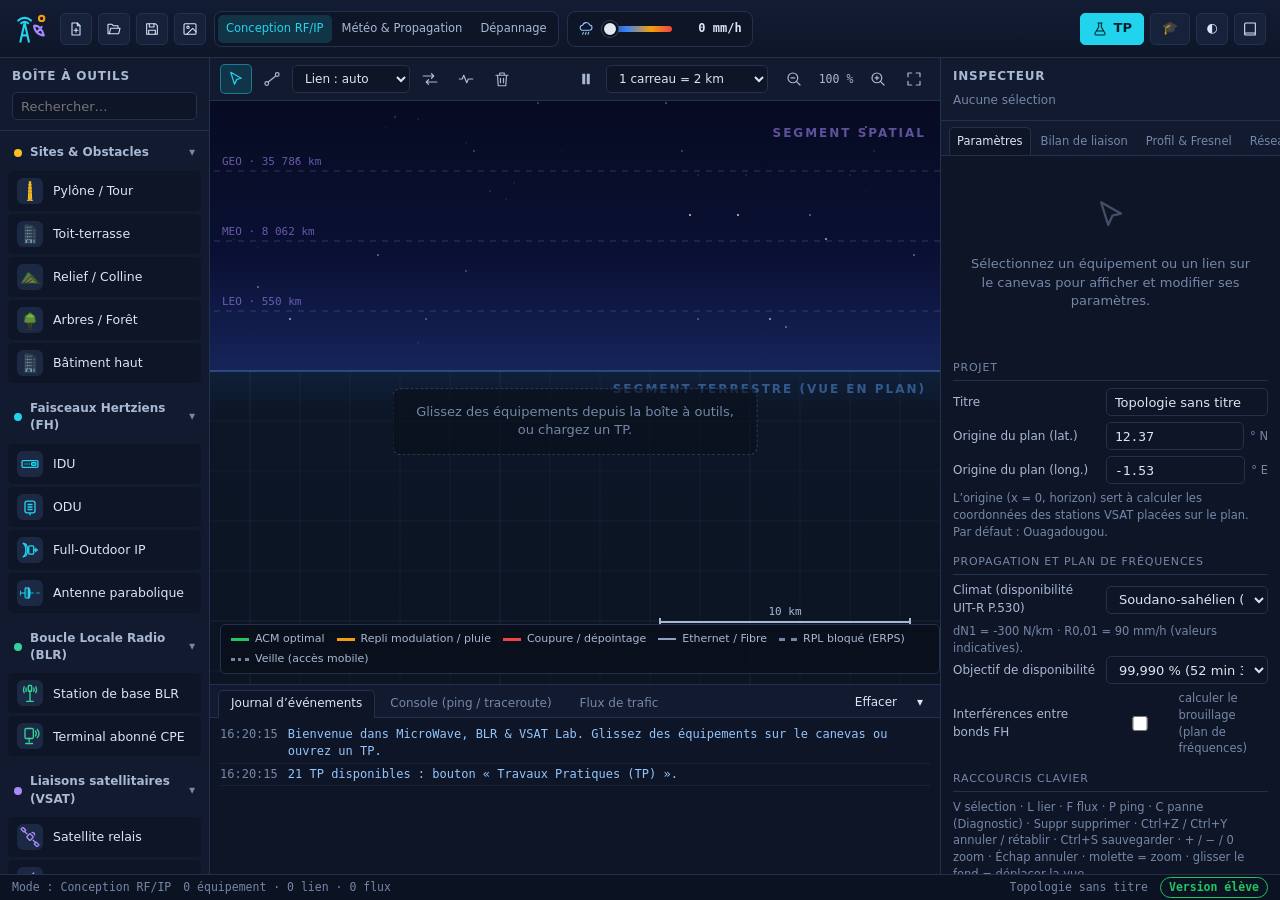
<file: index.html>
<!DOCTYPE html>
<html lang="fr">
<head>
  <meta charset="UTF-8" />
  <meta name="viewport" content="width=device-width, initial-scale=1.0" />
  <title>MicroWave, BLR &amp; VSAT Lab</title>
  <meta name="description" content="Simulateur pédagogique de réseaux Faisceaux Hertziens, Boucle Locale Radio et VSAT — Bac Pro Télécommunications." />
  <link rel="stylesheet" href="style.css" />
  <script>try { if (localStorage.getItem('mbv-theme') === 'light') document.documentElement.dataset.theme = 'light'; } catch (e) {}</script>
</head>
<body data-mode="design">

  <!-- =================================================================
       PLANCHE D'ICÔNES SVG (utilisée par la boîte à outils et le canevas)
       ================================================================= -->
  <svg xmlns="http://www.w3.org/2000/svg" class="sprite" aria-hidden="true">
    <defs>
      <!-- Sites & obstacles -->
      <symbol id="ico-tower" viewBox="0 0 60 200" preserveAspectRatio="xMidYMid meet"><g fill="none" stroke="currentColor" stroke-width="1.0" stroke-linecap="round" stroke-linejoin="round"><path d="M5 198 H55" vector-effect="non-scaling-stroke" /> <path d="M12 198 L24 10 H36 L48 198" vector-effect="non-scaling-stroke" /> <path d="M30 0 V10" vector-effect="non-scaling-stroke" /> <path d="M14 166 H46 M16 134 H44 M18 102 H42 M20 70 H40 M22 38 H38" vector-effect="non-scaling-stroke" /> <path d="M12 198 L46 166 M48 198 L14 166" vector-effect="non-scaling-stroke" /> <path d="M14 166 L44 134 M46 166 L16 134" vector-effect="non-scaling-stroke" /> <path d="M16 134 L42 102 M44 134 L18 102" vector-effect="non-scaling-stroke" /> <path d="M18 102 L40 70 M42 102 L20 70" vector-effect="non-scaling-stroke" /> <path d="M20 70 L38 38 M40 70 L22 38" vector-effect="non-scaling-stroke" /> <path d="M22 38 L36 10 M38 38 L24 10" vector-effect="non-scaling-stroke" /></g></symbol>
      <symbol id="ico-building" viewBox="0 0 90 130" preserveAspectRatio="xMidYMid meet"><g fill="none" stroke="#2b3a4a" stroke-width="1.0" stroke-linejoin="round"><rect x="12" y="18" width="50" height="110" fill="#7d9ab2" vector-effect="non-scaling-stroke" /> <rect x="62" y="36" width="20" height="92" fill="#597287" vector-effect="non-scaling-stroke" /> <rect x="9" y="12" width="56" height="6" fill="#9fb9ce" vector-effect="non-scaling-stroke" /> <rect x="60" y="31" width="24" height="5" fill="#7d9ab2" vector-effect="non-scaling-stroke" /> <rect x="18" y="4" width="12" height="8" fill="#6b8399" vector-effect="non-scaling-stroke" /> <line x1="72" y1="31" x2="72" y2="16" vector-effect="non-scaling-stroke" /> <line x1="67" y1="20" x2="77" y2="20" vector-effect="non-scaling-stroke" /> <g fill="#4a6073"> <rect x="18" y="26" width="8" height="12" vector-effect="non-scaling-stroke" /> <rect x="33" y="26" width="8" height="12" vector-effect="non-scaling-stroke" /> <rect x="48" y="26" width="8" height="12" vector-effect="non-scaling-stroke" /> <rect x="18" y="46" width="8" height="12" vector-effect="non-scaling-stroke" /> <rect x="33" y="46" width="8" height="12" vector-effect="non-scaling-stroke" /> <rect x="48" y="46" width="8" height="12" vector-effect="non-scaling-stroke" /> <rect x="18" y="66" width="8" height="12" vector-effect="non-scaling-stroke" /> <rect x="33" y="66" width="8" height="12" vector-effect="non-scaling-stroke" /> <rect x="48" y="66" width="8" height="12" vector-effect="non-scaling-stroke" /> <rect x="18" y="86" width="8" height="12" vector-effect="non-scaling-stroke" /> <rect x="33" y="86" width="8" height="12" vector-effect="non-scaling-stroke" /> <rect x="48" y="86" width="8" height="12" vector-effect="non-scaling-stroke" /> <rect x="68" y="46" width="8" height="12" vector-effect="non-scaling-stroke" /> <rect x="68" y="66" width="8" height="12" vector-effect="non-scaling-stroke" /> <rect x="68" y="86" width="8" height="12" vector-effect="non-scaling-stroke" /> </g> <rect x="30" y="108" width="14" height="20" fill="#4a6073" vector-effect="non-scaling-stroke" /> <line x1="4" y1="128" x2="86" y2="128" stroke-linecap="round" vector-effect="non-scaling-stroke" /></g></symbol>
      <symbol id="ico-obstacle" viewBox="0 0 120 80" preserveAspectRatio="xMidYMid meet"><g fill="none" stroke="#2c3e2e" stroke-width="1.0" stroke-linejoin="round"><polygon points="4,78 48,8 84,38 116,78" fill="#4b7b48" vector-effect="non-scaling-stroke" /> <polygon points="48,8 66,34 52,50 84,38" fill="#355e34" stroke="none" /> <polygon points="22,78 64,36 92,52 116,78" fill="#7c6d43" vector-effect="non-scaling-stroke" /> <polygon points="42,78 76,56 116,78" fill="#639647" vector-effect="non-scaling-stroke" /> <line x1="2" y1="78" x2="118" y2="78" stroke-linecap="round" vector-effect="non-scaling-stroke" /></g></symbol>
      <symbol id="ico-forest" viewBox="0 0 80 100" preserveAspectRatio="xMidYMid meet"><g fill="none" stroke="#2d3b22" stroke-width="1.0" stroke-linecap="round" stroke-linejoin="round"><path d="M35 98 L37 64 L28 52 M45 98 L43 64 L52 52 M40 66 V48" fill="#6e5338" vector-effect="non-scaling-stroke" /> <path d="M22 66 C10 66, 6 52, 14 44 C10 34, 18 22, 28 22 C32 10, 48 10, 52 22 C62 22, 70 34, 66 44 C74 52, 70 66, 58 66 Z" fill="#5b913b" vector-effect="non-scaling-stroke" /> <path d="M26 36 C26 26, 36 20, 44 24 C52 20, 60 28, 56 38" fill="#7ab34d" stroke="none" /> <line x1="20" y1="98" x2="60" y2="98" vector-effect="non-scaling-stroke" /></g></symbol>
      <!-- Faisceaux hertziens -->
      <symbol id="ico-idu" viewBox="0 0 24 24"><g fill="none" stroke="currentColor" stroke-width="1.6" stroke-linejoin="round"><rect x="2.5" y="8" width="19" height="8" rx="1.2"/><path d="M5.5 12h1M8 12h1M10.5 12h1"/><rect x="14" y="10.5" width="5" height="3" rx=".5"/></g></symbol>
      <symbol id="ico-odu" viewBox="0 0 24 24"><g fill="none" stroke="currentColor" stroke-width="1.6" stroke-linejoin="round"><rect x="6" y="5" width="12" height="14" rx="2.5"/><path d="M9 9h6M9 12h6M9 15h6M12 19v3"/></g></symbol>
      <symbol id="ico-fullOutdoor" viewBox="0 0 24 24"><g fill="none" stroke="currentColor" stroke-width="1.6" stroke-linejoin="round" stroke-linecap="round"><path d="M4 4c4 2.5 4 13.5 0 16"/><path d="M4 4c3.5 0 5 2 5 8s-1.5 8-5 8"/><rect x="10.5" y="7" width="6" height="10" rx="1.5"/><path d="M16.5 12H21M19 10v4"/></g></symbol>
      <symbol id="ico-antenna" viewBox="0 0 64 64" preserveAspectRatio="xMidYMid meet"><g fill="none" stroke="currentColor" stroke-width="1.0" stroke-linecap="round" stroke-linejoin="round"><path d="M0 26 V38" stroke-width="1.5" vector-effect="non-scaling-stroke" /> <path d="M0 32 H16" vector-effect="non-scaling-stroke" /> <rect x="16" y="16" width="12" height="32" rx="2" fill="currentColor" fill-opacity="0.25" vector-effect="non-scaling-stroke" /> <path d="M28 14 C34 14, 34 50, 28 50 Z" fill="currentColor" vector-effect="non-scaling-stroke" /> <line x1="34" y1="32" x2="62" y2="32" stroke-dasharray="3 3" stroke-opacity="0.7" vector-effect="non-scaling-stroke" /></g></symbol>
      <!-- BLR -->
      <symbol id="ico-blrBts" viewBox="0 0 24 24"><g fill="none" stroke="currentColor" stroke-width="1.6" stroke-linejoin="round" stroke-linecap="round"><path d="M12 22V9M8 22h8"/><rect x="10" y="3" width="4" height="7" rx="1"/><path d="M5 4.5a8 8 0 0 0 0 7M19 4.5a8 8 0 0 1 0 7M7.5 6a4.5 4.5 0 0 0 0 4M16.5 6a4.5 4.5 0 0 1 0 4"/></g></symbol>
      <symbol id="ico-blrCpe" viewBox="0 0 24 24"><g fill="none" stroke="currentColor" stroke-width="1.6" stroke-linejoin="round" stroke-linecap="round"><rect x="6" y="3" width="10" height="12" rx="1.5"/><path d="M11 15v4M7 21h8M18.5 6a5 5 0 0 1 0 6M20.8 4a8 8 0 0 1 0 10"/></g></symbol>
      <!-- VSAT -->
      <symbol id="ico-satellite" viewBox="0 0 24 24"><g fill="none" stroke="currentColor" stroke-width="1.6" stroke-linejoin="round" stroke-linecap="round"><rect x="9" y="9" width="6" height="6" rx="1" transform="rotate(45 12 12)"/><path d="m8.2 8.2-3-3M15.8 15.8l3 3"/><rect x="1.5" y="1.5" width="5" height="3.2" rx=".5" transform="rotate(45 4 3.1)"/><rect x="17.5" y="19.3" width="5" height="3.2" rx=".5" transform="rotate(45 20 20.9)"/><path d="M14.5 6.5a3 3 0 0 1 3 3"/></g></symbol>
      <symbol id="ico-hub" viewBox="0 0 24 24"><g fill="none" stroke="currentColor" stroke-width="1.6" stroke-linejoin="round" stroke-linecap="round"><path d="M3 9a9 9 0 0 0 12 8.5"/><path d="M3 9c3.5-1.5 9.5 2 12 8.5"/><path d="m9 13 6-8M15 5l1.5-1.5"/><path d="M9 14v4M5 22h10l-2-4H7z"/></g></symbol>
      <symbol id="ico-vsatAntenna" viewBox="0 0 24 24"><g fill="none" stroke="currentColor" stroke-width="1.6" stroke-linejoin="round" stroke-linecap="round"><path d="M4 7.5a8 8 0 0 0 10.5 9"/><path d="M4 7.5c3-1.3 8.3 2 10.5 9"/><path d="m9 12.5 6.5-5M15.5 7.5l1.2.6M10 15v5M7 21h6"/></g></symbol>
      <symbol id="ico-buc" viewBox="0 0 24 24"><g fill="none" stroke="currentColor" stroke-width="1.6" stroke-linejoin="round" stroke-linecap="round"><rect x="4" y="6" width="12" height="12" rx="1.5"/><path d="M16 12h5M18.5 9.5 21 12l-2.5 2.5M8 13.5l2-3 2 3"/></g></symbol>
      <symbol id="ico-lnb" viewBox="0 0 24 24"><g fill="none" stroke="currentColor" stroke-width="1.6" stroke-linejoin="round" stroke-linecap="round"><path d="M3 9h5l3-2v10l-3-2H3z"/><rect x="11" y="8" width="9" height="8" rx="1.5"/><path d="M14 13.5l1.5-3 1.5 3"/></g></symbol>
      <symbol id="ico-vsatModem" viewBox="0 0 24 24"><g fill="none" stroke="currentColor" stroke-width="1.6" stroke-linejoin="round" stroke-linecap="round"><rect x="2.5" y="9" width="19" height="8" rx="1.5"/><path d="M6 13h.01M9 13h.01M12 13h.01M15.5 13h3M8 9 6 4.5M16 9l2-4.5"/></g></symbol>
      <!-- Réseau IP -->
      <symbol id="ico-d2dSat" viewBox="0 0 24 24"><g fill="none" stroke="currentColor" stroke-width="1.6" stroke-linejoin="round" stroke-linecap="round"><rect x="9.5" y="6" width="5" height="5" rx="1"/><rect x="1.5" y="3" width="6" height="11" rx=".6"/><rect x="16.5" y="3" width="6" height="11" rx=".6"/><path d="M7.5 8.5h2M14.5 8.5h2M4.5 3v11M19.5 3v11M12 11v2M8 17.5a5.5 5.5 0 0 0 8 0M6 20a8.5 8.5 0 0 0 12 0"/></g></symbol>
      <symbol id="ico-ntnGateway" viewBox="0 0 24 24"><g fill="none" stroke="currentColor" stroke-width="1.6" stroke-linejoin="round" stroke-linecap="round"><path d="M4 10a7 7 0 0 0 9.5 6.5"/><path d="M4 10c3-1.2 7.8 1.5 9.5 6.5"/><path d="m8.5 13.5 5-6M13.5 7.5l1.3-1.3M8.5 15v4M4 21h9l-1.5-2.5h-6z"/><path d="M17 4h5M17 7.5h5M17 11h5"/></g></symbol>
      <symbol id="ico-mobileCore" viewBox="0 0 24 24"><g fill="none" stroke="currentColor" stroke-width="1.6" stroke-linejoin="round" stroke-linecap="round"><rect x="4" y="3" width="16" height="5" rx="1"/><rect x="4" y="9.5" width="16" height="5" rx="1"/><rect x="4" y="16" width="16" height="5" rx="1"/><path d="M7 5.5h.01M7 12h.01M7 18.5h.01M11 5.5h6M11 12h6M11 18.5h6"/></g></symbol>
      <symbol id="ico-ue" viewBox="0 0 24 24"><g fill="none" stroke="currentColor" stroke-width="1.6" stroke-linejoin="round" stroke-linecap="round"><rect x="7" y="3" width="10" height="18" rx="2"/><path d="M11 18h2M17.5 4.5a4 4 0 0 1 2 3.5M19.5 2.5a7 7 0 0 1 2.5 5.5"/></g></symbol>
      <symbol id="ico-iotDevice" viewBox="0 0 24 24"><g fill="none" stroke="currentColor" stroke-width="1.6" stroke-linejoin="round" stroke-linecap="round"><rect x="5" y="9" width="14" height="11" rx="2"/><circle cx="12" cy="14.5" r="2.2"/><path d="M12 9V5M9 3.5a4.5 4.5 0 0 1 6 0M7 1.8a7.5 7.5 0 0 1 10 0"/></g></symbol>
      <symbol id="ico-vehicle" viewBox="0 0 24 24"><g fill="none" stroke="currentColor" stroke-width="1.6" stroke-linejoin="round" stroke-linecap="round"><path d="M3 16v-3l2-5h10l3 5h3v3z"/><circle cx="7.5" cy="16.5" r="2"/><circle cx="17" cy="16.5" r="2"/><path d="M6 8.5h8M12 8V4M10 3a3 3 0 0 1 4 0"/></g></symbol>
      <symbol id="ico-router" viewBox="0 0 24 24"><g fill="none" stroke="currentColor" stroke-width="1.6" stroke-linejoin="round" stroke-linecap="round"><ellipse cx="12" cy="12" rx="9.5" ry="6.5"/><path d="M7 10.5h4M9.5 8.5l2 2-2 2M17 13.5h-4M14.5 11.5l-2 2 2 2"/></g></symbol>
      <symbol id="ico-switch" viewBox="0 0 24 24"><g fill="none" stroke="currentColor" stroke-width="1.6" stroke-linejoin="round" stroke-linecap="round"><rect x="2" y="7" width="20" height="10" rx="1.5"/><path d="M6 10.5h9M13 9l2 1.5-2 1.5M18 13.5H9M11 12l-2 1.5 2 1.5"/></g></symbol>
      <symbol id="ico-gnodeb" viewBox="0 0 24 24"><g fill="none" stroke="currentColor" stroke-width="1.6" stroke-linejoin="round" stroke-linecap="round"><path d="M12 9v13M9 22h6M8 6l4 3 4-3"/><circle cx="12" cy="5" r="1.4"/><path d="M5.5 2.5a8 8 0 0 0 0 7M18.5 2.5a8 8 0 0 1 0 7"/></g></symbol>
      <symbol id="ico-ruralSite" viewBox="0 0 24 24"><g fill="none" stroke="currentColor" stroke-width="1.6" stroke-linejoin="round" stroke-linecap="round"><path d="M3 21h18M5 21v-8l5-4 5 4v8M9 21v-4h2v4"/><path d="m15 11 2.5-6.5L20 11M16 8.5h3M17.5 4.5V2"/></g></symbol>
      <symbol id="ico-bankAgency" viewBox="0 0 24 24"><g fill="none" stroke="currentColor" stroke-width="1.6" stroke-linejoin="round" stroke-linecap="round"><path d="M3 9h18L12 3zM5 9v9M9.5 9v9M14.5 9v9M19 9v9M3 21h18M3 18h18"/></g></symbol>
      <symbol id="ico-pc" viewBox="0 0 24 24"><g fill="none" stroke="currentColor" stroke-width="1.6" stroke-linejoin="round" stroke-linecap="round"><rect x="3" y="4" width="18" height="12" rx="1.5"/><path d="M8 21h8M12 16v5"/></g></symbol>
      <symbol id="ico-server" viewBox="0 0 24 24"><g fill="none" stroke="currentColor" stroke-width="1.6" stroke-linejoin="round" stroke-linecap="round"><rect x="5" y="3" width="14" height="6" rx="1"/><rect x="5" y="9" width="14" height="6" rx="1"/><rect x="5" y="15" width="14" height="6" rx="1"/><path d="M8 6h.01M8 12h.01M8 18h.01M12 6h4M12 12h4M12 18h4"/></g></symbol>
      <symbol id="ico-internet" viewBox="0 0 24 24"><g fill="none" stroke="currentColor" stroke-width="1.6" stroke-linejoin="round" stroke-linecap="round"><path d="M7 18h10.5a4 4 0 0 0 .6-7.95A6 6 0 0 0 6.5 9 4.5 4.5 0 0 0 7 18z"/></g></symbol>
      <!-- Outils -->
      <symbol id="ico-select" viewBox="0 0 24 24"><path fill="none" stroke="currentColor" stroke-width="1.6" stroke-linejoin="round" d="m5 3 14 8-6 1.5L10 19z"/></symbol>
      <symbol id="ico-link" viewBox="0 0 24 24"><g fill="none" stroke="currentColor" stroke-width="1.6" stroke-linecap="round"><circle cx="5" cy="18" r="2.5"/><circle cx="19" cy="6" r="2.5"/><path d="M7 16 17 8"/></g></symbol>
      <symbol id="ico-cut" viewBox="0 0 24 24"><g fill="none" stroke="currentColor" stroke-width="1.6" stroke-linecap="round"><circle cx="6" cy="18" r="2.5"/><circle cx="18" cy="18" r="2.5"/><path d="m7.8 16.2 10-12M16.2 16.2l-10-12"/></g></symbol>
      <symbol id="ico-delete" viewBox="0 0 24 24"><g fill="none" stroke="currentColor" stroke-width="1.6" stroke-linecap="round" stroke-linejoin="round"><path d="M4 7h16M9 7V4h6v3M6 7l1 14h10l1-14M10 11v6M14 11v6"/></g></symbol>
      <symbol id="ico-ping" viewBox="0 0 24 24"><g fill="none" stroke="currentColor" stroke-width="1.6" stroke-linecap="round" stroke-linejoin="round"><path d="M3 12h4l2-5 4 10 2-5h6"/></g></symbol>
      <symbol id="ico-flow" viewBox="0 0 24 24"><g fill="none" stroke="currentColor" stroke-width="1.6" stroke-linecap="round" stroke-linejoin="round"><path d="M3 8h14M14 5l3 3-3 3M21 16H7M10 13l-3 3 3 3"/></g></symbol>
      <symbol id="ico-zoomin" viewBox="0 0 24 24"><g fill="none" stroke="currentColor" stroke-width="1.6" stroke-linecap="round"><circle cx="10.5" cy="10.5" r="6.5"/><path d="m20 20-4.8-4.8M8 10.5h5M10.5 8v5"/></g></symbol>
      <symbol id="ico-zoomout" viewBox="0 0 24 24"><g fill="none" stroke="currentColor" stroke-width="1.6" stroke-linecap="round"><circle cx="10.5" cy="10.5" r="6.5"/><path d="m20 20-4.8-4.8M8 10.5h5"/></g></symbol>
      <symbol id="ico-fit" viewBox="0 0 24 24"><g fill="none" stroke="currentColor" stroke-width="1.6" stroke-linecap="round" stroke-linejoin="round"><path d="M4 9V4h5M20 9V4h-5M4 15v5h5M20 15v5h-5"/></g></symbol>
      <symbol id="ico-rain" viewBox="0 0 24 24"><g fill="none" stroke="currentColor" stroke-width="1.6" stroke-linecap="round" stroke-linejoin="round"><path d="M7 14h10a4 4 0 0 0 .5-7.97A5.5 5.5 0 0 0 7 6.5 3.75 3.75 0 0 0 7 14z"/><path d="m8 17-1 3M12 17l-1 3M16 17l-1 3"/></g></symbol>
      <symbol id="ico-book" viewBox="0 0 24 24"><g fill="none" stroke="currentColor" stroke-width="1.6" stroke-linejoin="round"><path d="M4 4.5A1.5 1.5 0 0 1 5.5 3H20v15H5.5A1.5 1.5 0 0 0 4 19.5z"/><path d="M4 19.5A1.5 1.5 0 0 0 5.5 21H20v-3"/></g></symbol>
      <symbol id="ico-lab" viewBox="0 0 24 24"><g fill="none" stroke="currentColor" stroke-width="1.6" stroke-linejoin="round" stroke-linecap="round"><path d="M9 3h6M10 3v6l-5.5 9.5A1.7 1.7 0 0 0 6 21h12a1.7 1.7 0 0 0 1.5-2.5L14 9V3"/><path d="M7.5 15h9"/></g></symbol>
      <symbol id="ico-new" viewBox="0 0 24 24"><g fill="none" stroke="currentColor" stroke-width="1.6" stroke-linejoin="round" stroke-linecap="round"><path d="M14 3H6v18h12V7z"/><path d="M14 3v4h4M12 11v6M9 14h6"/></g></symbol>
      <symbol id="ico-open" viewBox="0 0 24 24"><g fill="none" stroke="currentColor" stroke-width="1.6" stroke-linejoin="round"><path d="M3 6.5V19h16l2-8H7l-2 8M3 6.5V5h6l2 2h7v4"/></g></symbol>
      <symbol id="ico-save" viewBox="0 0 24 24"><g fill="none" stroke="currentColor" stroke-width="1.6" stroke-linejoin="round"><path d="M4 4h13l3 3v13H4z"/><path d="M8 4v5h7V4M7 20v-6h10v6"/></g></symbol>
      <symbol id="ico-image" viewBox="0 0 24 24"><g fill="none" stroke="currentColor" stroke-width="1.6" stroke-linejoin="round" stroke-linecap="round"><rect x="3" y="4" width="18" height="16" rx="1.5"/><circle cx="9" cy="9.5" r="1.8"/><path d="m21 16-5-5-9 9"/></g></symbol>
      <symbol id="ico-close" viewBox="0 0 24 24"><path fill="none" stroke="currentColor" stroke-width="1.8" stroke-linecap="round" d="M6 6l12 12M18 6 6 18"/></symbol>
      <symbol id="ico-play" viewBox="0 0 24 24"><path fill="currentColor" d="M8 5v14l11-7z"/></symbol>
      <symbol id="ico-pause" viewBox="0 0 24 24"><path fill="currentColor" d="M7 5h4v14H7zM13 5h4v14h-4z"/></symbol>
      <symbol id="ico-logo" viewBox="0 0 32 32"><g fill="none" stroke-linecap="round" stroke-linejoin="round"><path d="M6 28 10 10l4 18M7.3 22h5.4" stroke="#22d3ee" stroke-width="2"/><path d="M4 8a8.5 8.5 0 0 1 12 0M6.8 10.6a4.6 4.6 0 0 1 6.4 0" stroke="#22d3ee" stroke-width="2"/><path d="M19 13a9 9 0 0 0 9 9M19 13c4-1 8 4 9 9M22 19l4-5" stroke="#a78bfa" stroke-width="2"/><circle cx="26" cy="6" r="2.5" stroke="#f59e0b" stroke-width="2"/></g></symbol>
      <!-- Dessins étirables (profil de Fresnel) — d'après pylone.svg, immeuble.svg, relief.svg, arbre.svg, antenne_directionnelle.svg -->
      <symbol id="art-pylone" viewBox="0 0 60 200" preserveAspectRatio="none"><g fill="none" stroke="currentColor" stroke-width="2" stroke-linecap="round" stroke-linejoin="round"><path d="M5 198 H55" vector-effect="non-scaling-stroke" /> <path d="M12 198 L24 10 H36 L48 198" vector-effect="non-scaling-stroke" /> <path d="M30 0 V10" vector-effect="non-scaling-stroke" /> <path d="M14 166 H46 M16 134 H44 M18 102 H42 M20 70 H40 M22 38 H38" vector-effect="non-scaling-stroke" /> <path d="M12 198 L46 166 M48 198 L14 166" vector-effect="non-scaling-stroke" /> <path d="M14 166 L44 134 M46 166 L16 134" vector-effect="non-scaling-stroke" /> <path d="M16 134 L42 102 M44 134 L18 102" vector-effect="non-scaling-stroke" /> <path d="M18 102 L40 70 M42 102 L20 70" vector-effect="non-scaling-stroke" /> <path d="M20 70 L38 38 M40 70 L22 38" vector-effect="non-scaling-stroke" /> <path d="M22 38 L36 10 M38 38 L24 10" vector-effect="non-scaling-stroke" /></g></symbol>
      <symbol id="art-immeuble" viewBox="0 0 90 130" preserveAspectRatio="none"><g fill="none" stroke="#2b3a4a" stroke-width="2" stroke-linejoin="round"><rect x="12" y="18" width="50" height="110" fill="#7d9ab2" vector-effect="non-scaling-stroke" /> <rect x="62" y="36" width="20" height="92" fill="#597287" vector-effect="non-scaling-stroke" /> <rect x="9" y="12" width="56" height="6" fill="#9fb9ce" vector-effect="non-scaling-stroke" /> <rect x="60" y="31" width="24" height="5" fill="#7d9ab2" vector-effect="non-scaling-stroke" /> <rect x="18" y="4" width="12" height="8" fill="#6b8399" vector-effect="non-scaling-stroke" /> <line x1="72" y1="31" x2="72" y2="16" vector-effect="non-scaling-stroke" /> <line x1="67" y1="20" x2="77" y2="20" vector-effect="non-scaling-stroke" /> <g fill="#4a6073"> <rect x="18" y="26" width="8" height="12" vector-effect="non-scaling-stroke" /> <rect x="33" y="26" width="8" height="12" vector-effect="non-scaling-stroke" /> <rect x="48" y="26" width="8" height="12" vector-effect="non-scaling-stroke" /> <rect x="18" y="46" width="8" height="12" vector-effect="non-scaling-stroke" /> <rect x="33" y="46" width="8" height="12" vector-effect="non-scaling-stroke" /> <rect x="48" y="46" width="8" height="12" vector-effect="non-scaling-stroke" /> <rect x="18" y="66" width="8" height="12" vector-effect="non-scaling-stroke" /> <rect x="33" y="66" width="8" height="12" vector-effect="non-scaling-stroke" /> <rect x="48" y="66" width="8" height="12" vector-effect="non-scaling-stroke" /> <rect x="18" y="86" width="8" height="12" vector-effect="non-scaling-stroke" /> <rect x="33" y="86" width="8" height="12" vector-effect="non-scaling-stroke" /> <rect x="48" y="86" width="8" height="12" vector-effect="non-scaling-stroke" /> <rect x="68" y="46" width="8" height="12" vector-effect="non-scaling-stroke" /> <rect x="68" y="66" width="8" height="12" vector-effect="non-scaling-stroke" /> <rect x="68" y="86" width="8" height="12" vector-effect="non-scaling-stroke" /> </g> <rect x="30" y="108" width="14" height="20" fill="#4a6073" vector-effect="non-scaling-stroke" /> <line x1="4" y1="128" x2="86" y2="128" stroke-linecap="round" vector-effect="non-scaling-stroke" /></g></symbol>
      <symbol id="art-relief" viewBox="0 0 120 80" preserveAspectRatio="none"><g fill="none" stroke="#2c3e2e" stroke-width="2" stroke-linejoin="round"><polygon points="4,78 48,8 84,38 116,78" fill="#4b7b48" vector-effect="non-scaling-stroke" /> <polygon points="48,8 66,34 52,50 84,38" fill="#355e34" stroke="none" /> <polygon points="22,78 64,36 92,52 116,78" fill="#7c6d43" vector-effect="non-scaling-stroke" /> <polygon points="42,78 76,56 116,78" fill="#639647" vector-effect="non-scaling-stroke" /> <line x1="2" y1="78" x2="118" y2="78" stroke-linecap="round" vector-effect="non-scaling-stroke" /></g></symbol>
      <symbol id="art-antenne" viewBox="0 0 64 64" preserveAspectRatio="none"><g fill="none" stroke="currentColor" stroke-width="2" stroke-linecap="round" stroke-linejoin="round"><path d="M0 26 V38" stroke-width="3" vector-effect="non-scaling-stroke" /> <path d="M0 32 H16" vector-effect="non-scaling-stroke" /> <rect x="16" y="16" width="12" height="32" rx="2" fill="currentColor" fill-opacity="0.25" vector-effect="non-scaling-stroke" /> <path d="M28 14 C34 14, 34 50, 28 50 Z" fill="currentColor" vector-effect="non-scaling-stroke" /> <line x1="34" y1="32" x2="62" y2="32" stroke-dasharray="3 3" stroke-opacity="0.7" vector-effect="non-scaling-stroke" /></g></symbol>
      <symbol id="art-arbre" viewBox="0 0 80 100" preserveAspectRatio="none"><g fill="none" stroke="#2d3b22" stroke-width="2" stroke-linecap="round" stroke-linejoin="round"><path d="M35 98 L37 64 L28 52 M45 98 L43 64 L52 52 M40 66 V48" fill="#6e5338" vector-effect="non-scaling-stroke" /> <path d="M22 66 C10 66, 6 52, 14 44 C10 34, 18 22, 28 22 C32 10, 48 10, 52 22 C62 22, 70 34, 66 44 C74 52, 70 66, 58 66 Z" fill="#5b913b" vector-effect="non-scaling-stroke" /> <path d="M26 36 C26 26, 36 20, 44 24 C52 20, 60 28, 56 38" fill="#7ab34d" stroke="none" /> <line x1="20" y1="98" x2="60" y2="98" vector-effect="non-scaling-stroke" /></g></symbol>
    </defs>
  </svg>

  <!-- =================================================================
       1. BARRE SUPÉRIEURE
       ================================================================= -->
  <header class="topbar">
    <div class="brand">
      <svg class="brand-logo"><use href="#ico-logo"/></svg>
      <div class="brand-text">
        <h1>MicroWave, BLR &amp; VSAT Lab</h1>
        <span class="brand-sub">Simulateur de réseaux hertziens &amp; satellitaires — Bac Pro Télécoms</span>
      </div>
    </div>

    <div class="topbar-group file-group" role="group" aria-label="Fichier">
      <button class="btn" id="btn-new" title="Nouvelle topologie (vide)"><svg class="i"><use href="#ico-new"/></svg><span>Nouveau</span></button>
      <button class="btn" id="btn-open" title="Ouvrir une topologie JSON"><svg class="i"><use href="#ico-open"/></svg><span>Ouvrir</span></button>
      <button class="btn" id="btn-save" title="Sauvegarder la topologie au format JSON"><svg class="i"><use href="#ico-save"/></svg><span>Sauvegarder</span></button>
      <button class="btn btn-icon" id="btn-export-svg" title="Exporter le schéma en image (SVG) pour le compte rendu"><svg class="i"><use href="#ico-image"/></svg></button>
      <input type="file" id="file-input" accept=".json,application/json" hidden />
    </div>

    <div class="topbar-group mode-switch" role="radiogroup" aria-label="Mode de travail">
      <button class="mode-btn active" data-mode="design" role="radio" aria-checked="true" title="Placer, relier et configurer les équipements">Conception RF/IP</button>
      <button class="mode-btn" data-mode="weather" role="radio" aria-checked="false" title="Étudier la pluie et la propagation">Météo &amp; Propagation</button>
      <button class="mode-btn" data-mode="diag" role="radio" aria-checked="false" title="Couper des liens, dépointer, tester la résilience">Diagnostic / Pannes</button>
    </div>

    <div class="topbar-group rain-control" title="Intensité de pluie appliquée aux liaisons (0 à 100 mm/h)">
      <svg class="i rain-icon"><use href="#ico-rain"/></svg>
      <label for="rain-slider" class="rain-label">Pluie</label>
      <input type="range" id="rain-slider" min="0" max="100" step="1" value="0" />
      <output id="rain-value" for="rain-slider">0 mm/h</output>
      <span id="rain-desc" class="rain-desc">Ciel clair</span>
    </div>

    <div class="topbar-group">
      <button class="btn btn-accent" id="btn-labs" title="Tutoriels, travaux pratiques et exercices corrigés"><svg class="i"><use href="#ico-lab"/></svg><span class="lbl-long">Travaux Pratiques (TP)</span><span class="lbl-short">TP</span></button>
      <button class="btn" id="btn-exam" title="Examen : passer une épreuve à partir d’un sujet ; version enseignant : créer des sujets, sujets individuels, corriger les copies"><span class="exam-ico">🎓</span><span class="lbl-long">Examen</span></button>
      
      <button class="btn btn-icon" id="btn-theme" title="Thème clair / sombre (mémorisé sur ce poste)" aria-label="Changer de thème">◐</button>
      <button class="btn" id="btn-docs" title="Guide de l’utilisateur, instruments de mesure, fiches d’ingénierie et cours"><svg class="i"><use href="#ico-book"/></svg><span>Documentation</span></button>
    </div>
  </header>

  <main class="layout">

    <!-- ===============================================================
         2. PANNEAU GAUCHE — BOÎTE À OUTILS
         =============================================================== -->
    <aside class="panel toolbox" id="toolbox" aria-label="Boîte à outils">
      <div class="resizer" data-resize="left" title="Tirer pour élargir la boîte à outils (double-clic : largeur par défaut)"></div>
      <div class="panel-head">
        <h2>Boîte à outils</h2>
        <input type="search" id="palette-search" class="search" placeholder="Rechercher…" aria-label="Rechercher un équipement" />
      </div>
      <div class="panel-body palette" id="palette">

        <details class="pal-group" open>
          <summary><span class="dot dot-site"></span>Sites &amp; Obstacles</summary>
          <div class="pal-items">
            <div class="pal-item" draggable="true" data-type="tower"><svg><use href="#ico-tower"/></svg><span>Pylône / Tour<small>15 à 150 m</small></span></div>
            <div class="pal-item" draggable="true" data-type="building"><svg><use href="#ico-building"/></svg><span>Toit-terrasse<small>Immeuble R+N</small></span></div>
            <div class="pal-item" draggable="true" data-type="obstacle:hill"><svg><use href="#ico-obstacle"/></svg><span>Relief / Colline<small>Obstacle naturel · Fresnel</small></span></div>
            <div class="pal-item" draggable="true" data-type="obstacle:forest"><svg><use href="#ico-forest"/></svg><span>Arbres / Forêt<small>Végétation sur le trajet</small></span></div>
            <div class="pal-item" draggable="true" data-type="obstacle:building"><svg><use href="#ico-building"/></svg><span>Bâtiment haut<small>Obstacle urbain</small></span></div>
          </div>
        </details>

        <details class="pal-group" open>
          <summary><span class="dot dot-fh"></span>Faisceaux Hertziens (FH)</summary>
          <div class="pal-items">
            <div class="pal-item" draggable="true" data-type="idu"><svg><use href="#ico-idu"/></svg><span>IDU<small>Indoor Unit hybride/IP</small></span></div>
            <div class="pal-item" draggable="true" data-type="odu"><svg><use href="#ico-odu"/></svg><span>ODU<small>Émetteur-récepteur RF</small></span></div>
            <div class="pal-item" draggable="true" data-type="fullOutdoor"><svg><use href="#ico-fullOutdoor"/></svg><span>Full-Outdoor IP<small>Radio tout-en-un PoE++</small></span></div>
            <div class="pal-item" draggable="true" data-type="antenna"><svg><use href="#ico-antenna"/></svg><span>Antenne parabolique<small>0,3 à 2,4 m · XPIC</small></span></div>
          </div>
        </details>

        <details class="pal-group" open>
          <summary><span class="dot dot-blr"></span>Boucle Locale Radio (BLR)</summary>
          <div class="pal-items">
            <div class="pal-item" draggable="true" data-type="blrBts"><svg><use href="#ico-blrBts"/></svg><span>Station de base BLR<small>Secteur 90°/120°</small></span></div>
            <div class="pal-item" draggable="true" data-type="blrCpe"><svg><use href="#ico-blrCpe"/></svg><span>Terminal abonné CPE<small>Outdoor / Indoor</small></span></div>
          </div>
        </details>

        <details class="pal-group" open>
          <summary><span class="dot dot-vsat"></span>Liaisons satellitaires (VSAT)</summary>
          <div class="pal-items">
            <div class="pal-item" draggable="true" data-type="satellite"><svg><use href="#ico-satellite"/></svg><span>Satellite relais<small>GEO / MEO / LEO</small></span></div>
            <div class="pal-item" draggable="true" data-type="hub"><svg><use href="#ico-hub"/></svg><span>Hub / Téléport<small>Antenne 4,5 à 9 m · HPA</small></span></div>
            <div class="pal-item" draggable="true" data-type="vsatAntenna"><svg><use href="#ico-vsatAntenna"/></svg><span>Antenne VSAT<small>0,75 à 2,4 m</small></span></div>
            <div class="pal-item" draggable="true" data-type="buc"><svg><use href="#ico-buc"/></svg><span>BUC<small>Ampli. montant 2 à 16 W</small></span></div>
            <div class="pal-item" draggable="true" data-type="lnb"><svg><use href="#ico-lnb"/></svg><span>LNB<small>Récepteur faible bruit</small></span></div>
            <div class="pal-item" draggable="true" data-type="vsatModem"><svg><use href="#ico-vsatModem"/></svg><span>Modem satellite IP<small>DVB-S2X · ACM</small></span></div>
          </div>
        </details>

        <details class="pal-group" open>
          <summary><span class="dot dot-d2d"></span>Direct-to-Device (D2D / NTN)</summary>
          <div class="pal-items">
            <div class="pal-item" draggable="true" data-type="d2dSat"><svg><use href="#ico-d2dSat"/></svg><span>Satellite D2D<small>Direct-to-Cell LEO · IoT-NTN</small></span></div>
            <div class="pal-item" draggable="true" data-type="ntnGateway"><svg><use href="#ico-ntnGateway"/></svg><span>Station sol NTN<small>Gateway · liaison de connexion</small></span></div>
            <div class="pal-item" draggable="true" data-type="mobileCore"><svg><use href="#ico-mobileCore"/></svg><span>Cœur mobile<small>EPC 4G / 5GC opérateur</small></span></div>
            <div class="pal-item" draggable="true" data-type="ue"><svg><use href="#ico-ue"/></svg><span>Smartphone<small>Terminal 4G / NTN</small></span></div>
            <div class="pal-item" draggable="true" data-type="iotDevice"><svg><use href="#ico-iotDevice"/></svg><span>Capteur IoT<small>NB-IoT NTN · pile</small></span></div>
            <div class="pal-item" draggable="true" data-type="vehicle"><svg><use href="#ico-vehicle"/></svg><span>Véhicule connecté<small>Flotte · appel d’urgence</small></span></div>
          </div>
        </details>

        <details class="pal-group" open>
          <summary><span class="dot dot-ip"></span>Réseau IP / MPLS</summary>
          <div class="pal-items">
            <div class="pal-item" draggable="true" data-type="router"><svg><use href="#ico-router"/></svg><span>Routeur IP/MPLS<small>PE / P · OSPF · LSP</small></span></div>
            <div class="pal-item" draggable="true" data-type="switch"><svg><use href="#ico-switch"/></svg><span>Switch Carrier Eth.<small>VLAN · QoS · ERPS</small></span></div>
            <div class="pal-item" draggable="true" data-type="gnodeb"><svg><use href="#ico-gnodeb"/></svg><span>BTS / gNodeB<small>Station mobile</small></span></div>
            <div class="pal-item" draggable="true" data-type="ruralSite"><svg><use href="#ico-ruralSite"/></svg><span>Site rural / minier<small>Terminal distant</small></span></div>
            <div class="pal-item" draggable="true" data-type="bankAgency"><svg><use href="#ico-bankAgency"/></svg><span>Agence bancaire<small>PC · Téléphonie IP</small></span></div>
            <div class="pal-item" draggable="true" data-type="pc"><svg><use href="#ico-pc"/></svg><span>PC / Téléphone IP<small>Poste utilisateur</small></span></div>
            <div class="pal-item" draggable="true" data-type="server"><svg><use href="#ico-server"/></svg><span>Serveur<small>Siège / data center</small></span></div>
            <div class="pal-item" draggable="true" data-type="internet"><svg><use href="#ico-internet"/></svg><span>Internet / Cœur<small>Nuage opérateur</small></span></div>
          </div>
        </details>

        <div class="pal-help">
          <p><b>Glisser</b> un équipement sur le canevas. <b>Outil Lier</b> (L) : cliquer deux équipements pour les relier — le type de lien (FH, BLR, VSAT, Direct-to-Device, Ethernet…) est déduit automatiquement. <b>Hauteur d’un pylône</b> : tirez la poignée à son sommet (15 à 150 m).</p>
        </div>
      </div>
    </aside>

    <!-- ===============================================================
         3. ZONE CENTRALE — CANEVAS
         =============================================================== -->
    <section class="workspace" aria-label="Espace de travail">
      <div class="canvas-toolbar" role="toolbar" aria-label="Outils du canevas">
        <div class="tool-group">
          <button class="tool active" data-tool="select" title="Sélection / déplacement (V)"><svg><use href="#ico-select"/></svg></button>
          <button class="tool" data-tool="link" title="Relier deux équipements (L)"><svg><use href="#ico-link"/></svg></button>
          <select id="link-medium" class="select-sm" title="Type de lien filaire à créer">
            <option value="auto">Lien : auto</option>
            <option value="ethernet">Câble Ethernet (RJ45)</option>
            <option value="fiber">Fibre optique</option>
          </select>
          <button class="tool" data-tool="flow" title="Créer un flux de trafic entre deux terminaux (F)"><svg><use href="#ico-flow"/></svg></button>
          <button class="tool" data-tool="ping" title="Ping / traceroute entre deux terminaux (P)"><svg><use href="#ico-ping"/></svg></button>
          <button class="tool diag-only" data-tool="cut" title="Couper / rétablir un lien (C)"><svg><use href="#ico-cut"/></svg></button>
          <button class="tool" data-tool="delete" title="Supprimer un élément (Suppr)"><svg><use href="#ico-delete"/></svg></button>
        </div>
        <div class="tool-group">
          <button class="btn btn-xs weather-only" id="btn-storm" title="Faire passer un orage : la pluie monte de 0 à 100 mm/h puis redescend"><svg class="i"><use href="#ico-rain"/></svg><span>Simuler un orage</span></button>
          
          <span class="clock-ctl moving-only" title="Horloge de simulation : fait défiler les satellites LEO / MEO">
            <button class="tool" id="btn-clock" title="Lancer / arrêter l’horloge de simulation (satellites défilants)"><svg><use href="#ico-play"/></svg></button>
            <select id="clock-speed" class="select-sm" title="Vitesse de l’horloge"><option value="1">×1</option><option value="10">×10</option><option value="60" selected>×60</option><option value="300">×300</option></select>
            <span id="clock-time" class="zoom-value">T+0:00</span>
          </span>
          <button class="tool" id="btn-anim" title="Animer les flux IP/VLAN"><svg><use href="#ico-pause"/></svg></button>
          <label class="scale-ctl" title="Échelle du plan : distance représentée par un carreau de la grille">
            <span class="scale-txt">Échelle</span>
            <select id="scale-select" class="select-sm">
              <option value="0.25">1 carreau = 0,25 km</option>
              <option value="0.5">1 carreau = 0,5 km</option>
              <option value="1">1 carreau = 1 km</option>
              <option value="2" selected>1 carreau = 2 km</option>
              <option value="5">1 carreau = 5 km</option>
              <option value="10">1 carreau = 10 km</option>
            </select>
          </label>
          <button class="tool" id="btn-zoom-out" title="Zoom arrière (−)"><svg><use href="#ico-zoomout"/></svg></button>
          <span id="zoom-value" class="zoom-value">100 %</span>
          <button class="tool" id="btn-zoom-in" title="Zoom avant (+)"><svg><use href="#ico-zoomin"/></svg></button>
          <button class="tool" id="btn-zoom-fit" title="Tout afficher (0)"><svg><use href="#ico-fit"/></svg></button>
        </div>
      </div>

      <div class="canvas-wrap" id="canvas-wrap">
        <svg id="canvas" xmlns="http://www.w3.org/2000/svg" role="application" aria-label="Topologie du réseau">
          <defs id="canvas-defs"></defs>
          <g id="viewport">
            <g id="layer-background"></g>
            <g id="layer-grid"></g>
            <g id="layer-links"></g>
            <g id="layer-beams"></g>
            <g id="layer-nodes"></g>
            <g id="layer-packets"></g>
            <g id="layer-overlay"></g>
          </g>
        </svg>
        <div class="canvas-legend" id="canvas-legend">
          <span><i class="lg lg-ok"></i>ACM optimal</span>
          <span><i class="lg lg-deg"></i>Repli modulation / pluie</span>
          <span><i class="lg lg-down"></i>Coupure / dépointage</span>
          <span><i class="lg lg-wire"></i>Ethernet / Fibre</span>
          <span><i class="lg lg-blocked"></i>RPL bloqué (ERPS)</span>
          <span><i class="lg lg-standby"></i>Veille (accès mobile)</span>
        </div>
        <div class="canvas-hint" id="canvas-hint">Glissez des équipements depuis la boîte à outils, ou chargez un TP.</div>
        <div class="toast-zone" id="toast-zone" aria-live="polite"></div>
      </div>

      <!-- Console / Journal (bas du canevas) -->
      <div class="console" id="console">
        <div class="resizer" data-resize="console" title="Tirer pour agrandir la console (double-clic : hauteur par défaut)"></div>
        <div class="console-tabs" role="tablist">
          <button class="ctab active" data-ctab="log" role="tab">Journal d’événements</button>
          <button class="ctab" data-ctab="term" role="tab">Console (ping / traceroute)</button>
          <button class="ctab" data-ctab="flows" role="tab">Flux de trafic</button>
          <span class="console-spacer"></span>
          <button class="btn btn-ghost btn-xs" id="btn-console-clear" title="Effacer">Effacer</button>
          <button class="btn btn-ghost btn-xs" id="btn-console-toggle" title="Réduire / agrandir">▾</button>
        </div>
        <div class="console-body">
          <div class="cpane active" id="cpane-log"><ul class="log-list" id="log-list"></ul></div>
          <div class="cpane" id="cpane-term"><pre class="terminal" id="terminal">MicroWave, BLR &amp; VSAT Lab — Console
Utilisez l’outil Ping (P) puis cliquez sur deux terminaux.
</pre></div>
          <div class="cpane" id="cpane-flows"><div id="flows-table"></div></div>
        </div>
      </div>
    </section>

    <!-- ===============================================================
         4. PANNEAU DROIT — INSPECTEUR & ANALYSEURS
         =============================================================== -->
    <aside class="panel inspector" id="inspector" aria-label="Inspecteur">
      <div class="resizer" data-resize="right" title="Tirer pour élargir l’inspecteur (double-clic : largeur par défaut)"></div>
      <div class="panel-head">
        <h2 id="insp-title">Inspecteur</h2>
        <span id="insp-subtitle" class="insp-sub">Aucune sélection</span>
      </div>
      <div class="insp-tabs" role="tablist">
        <button class="itab active" data-itab="props" role="tab">Paramètres</button>
        <button class="itab" data-itab="budget" role="tab">Bilan de liaison</button>
        <button class="itab" data-itab="profile" role="tab">Profil &amp; Fresnel</button>
        <button class="itab" data-itab="network" role="tab">Réseau</button>
      </div>
      <div class="panel-body insp-body">
        <div class="ipane active" id="ipane-props">
          <div class="empty-state">
            <svg><use href="#ico-select"/></svg>
            <p>Sélectionnez un équipement ou un lien sur le canevas pour afficher et modifier ses paramètres.</p>
          </div>
        </div>
        <div class="ipane" id="ipane-budget">
          <div class="empty-state"><p>Sélectionnez une liaison radio (FH, BLR ou VSAT) pour afficher son bilan détaillé pas à pas.</p></div>
        </div>
        <div class="ipane" id="ipane-profile">
          <div class="empty-state"><p>Sélectionnez une liaison FH ou BLR pour afficher le profil de terrain et la 1ère zone de Fresnel.</p></div>
        </div>
        <div class="ipane" id="ipane-network">
          <div class="empty-state"><p>Vue d’ensemble : anneaux ERPS, LSP MPLS, VLAN et charge des liens.</p></div>
        </div>
      </div>
    </aside>
  </main>

  <!-- Barre d'état -->
  <footer class="statusbar">
    <span id="st-mode">Mode : Conception RF/IP</span>
    <span id="st-counts">0 équipement · 0 lien</span>
    <span id="st-health"></span>
    <span class="st-spacer"></span>
    <span id="st-coords">x = — km · y = — km</span>
    <span id="st-file">Topologie sans titre</span>
    <span id="st-edition" class="edition-badge"></span>
    
  </footer>

  <!-- =================================================================
       FENÊTRES MODALES
       ================================================================= -->

  <!-- Travaux Pratiques -->
  <div class="modal" id="modal-labs" role="dialog" aria-modal="true" aria-labelledby="labs-title" hidden>
    <div class="modal-box modal-wide">
      <div class="modal-head">
        <h2 id="labs-title">Activités pédagogiques</h2>
        <button class="btn btn-icon btn-ghost modal-close" data-close="modal-labs" title="Fermer"><svg class="i"><use href="#ico-close"/></svg></button>
      </div>
      <div class="modal-split">
        <nav class="modal-nav" id="labs-list" aria-label="Liste des activités"></nav>
        <article class="modal-content" id="labs-detail"></article>
      </div>
    </div>
  </div>

  <!-- Documentation -->
  <div class="modal" id="modal-docs" role="dialog" aria-modal="true" aria-labelledby="docs-title" hidden>
    <div class="modal-box modal-wide">
      <div class="modal-head">
        <h2 id="docs-title">Documentation — Guide de l’utilisateur &amp; Cours FH, BLR, VSAT</h2>
        <button class="btn btn-icon btn-ghost modal-close" data-close="modal-docs" title="Fermer"><svg class="i"><use href="#ico-close"/></svg></button>
      </div>
      <div class="modal-split">
        <div class="modal-nav docs-nav"><input type="search" id="docs-search" class="search" placeholder="Rechercher dans la documentation…" aria-label="Rechercher dans la documentation" /><nav id="docs-toc" aria-label="Sommaire de la documentation"></nav></div>
        <article class="modal-content doc" id="docs-content"></article>
      </div>
    </div>
  </div>

  
  <!-- Boîte de dialogue générique (flux, confirmation…) -->
  <div class="modal" id="modal-dialog" role="dialog" aria-modal="true" aria-labelledby="dialog-title" hidden>
    <div class="modal-box modal-small">
      <div class="modal-head">
        <h2 id="dialog-title">Dialogue</h2>
        <button class="btn btn-icon btn-ghost modal-close" data-close="modal-dialog" title="Fermer"><svg class="i"><use href="#ico-close"/></svg></button>
      </div>
      <div class="modal-content" id="dialog-body"></div>
      <div class="modal-foot" id="dialog-foot"></div>
    </div>
  </div>

  <!-- Panneau flottant de consignes du TP en cours -->
  <div class="lab-coach" id="lab-coach" hidden>
    <div class="coach-head">
      <span class="coach-badge" id="coach-badge">TP</span>
      <strong id="coach-title"></strong>
      <button class="btn btn-icon btn-ghost btn-xs" id="coach-min" title="Réduire">▾</button>
      <button class="btn btn-icon btn-ghost btn-xs" id="coach-close" title="Fermer le TP"><svg class="i"><use href="#ico-close"/></svg></button>
    </div>
    <div class="coach-body" id="coach-body"></div>
    <div class="coach-foot">
      <button class="btn btn-xs" id="coach-prev">◀ Étape précédente</button>
      <span id="coach-progress"></span>
      <button class="btn btn-xs btn-accent" id="coach-next">Étape suivante ▶</button>
    </div>
  </div>

  <noscript><div class="noscript">JavaScript doit être activé pour utiliser le simulateur.</div></noscript>

  <!-- Scripts (ordre important : moteurs → TP → interface) -->
  <script src="edition.js"></script>
  <script src="radio_physics.js"></script>
  <script src="sat_physics.js"></script>
  <script src="d2d_physics.js"></script>
  <script src="ip_network.js"></script>
  <script src="pannes.js"></script>
  <script src="tutorials.js"></script>
  <script src="labs.js"></script>
  <script src="docs.js"></script>
  <script src="exercises.js"></script>
  <script src="exam.js"></script>
  
  <script src="app.js"></script>
</body>
</html>
</file>
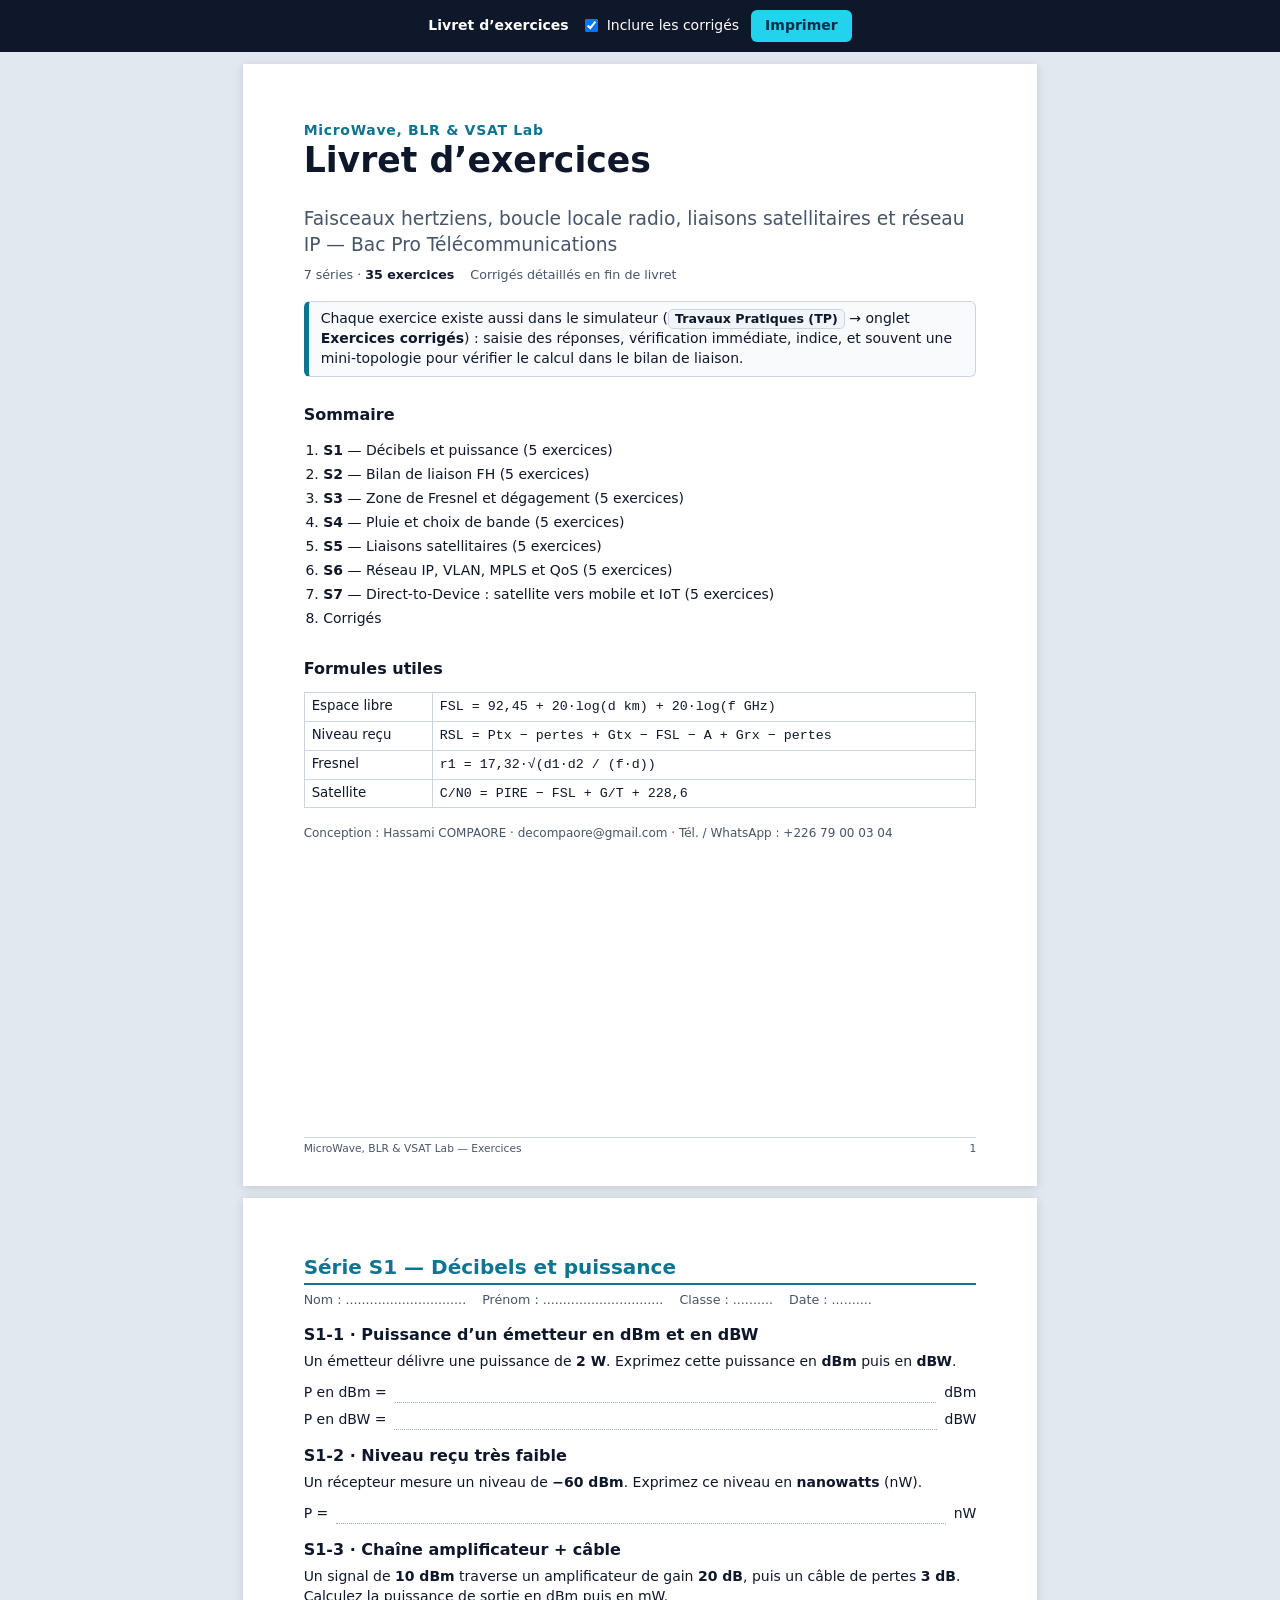
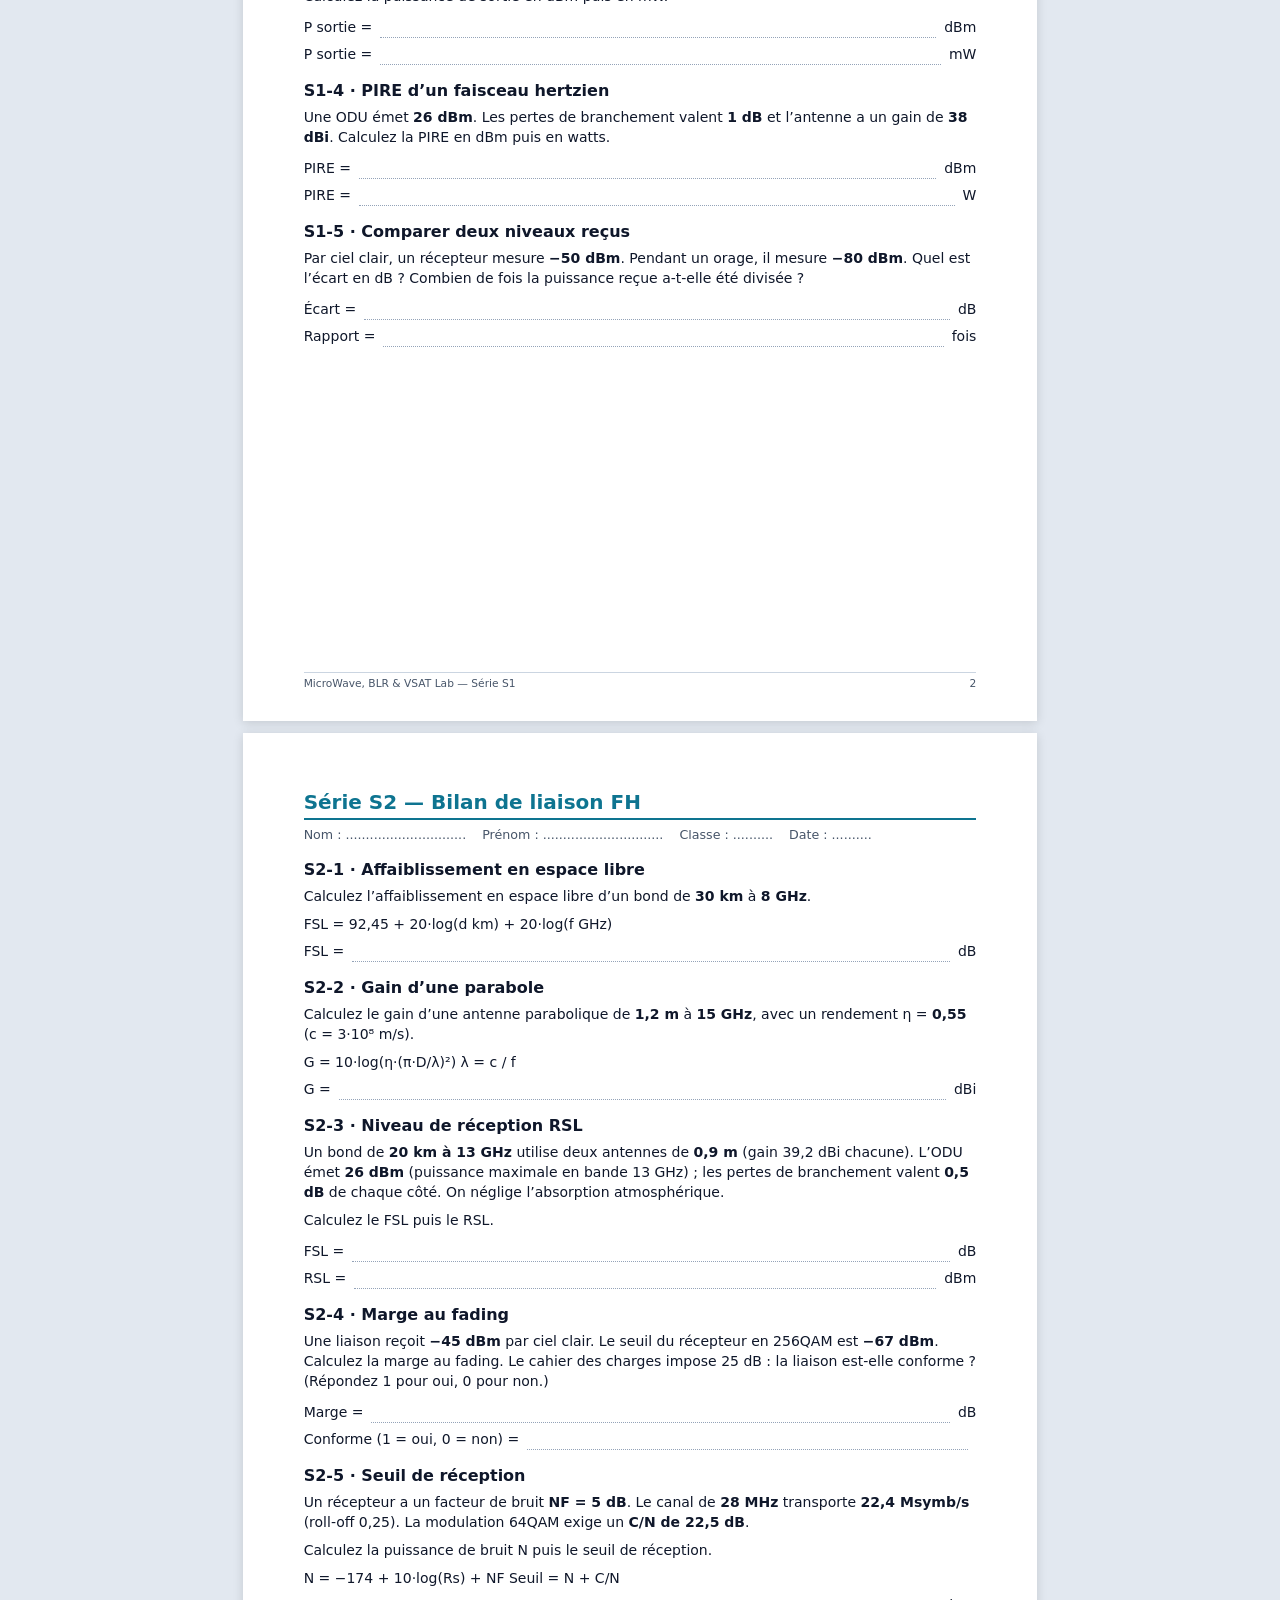
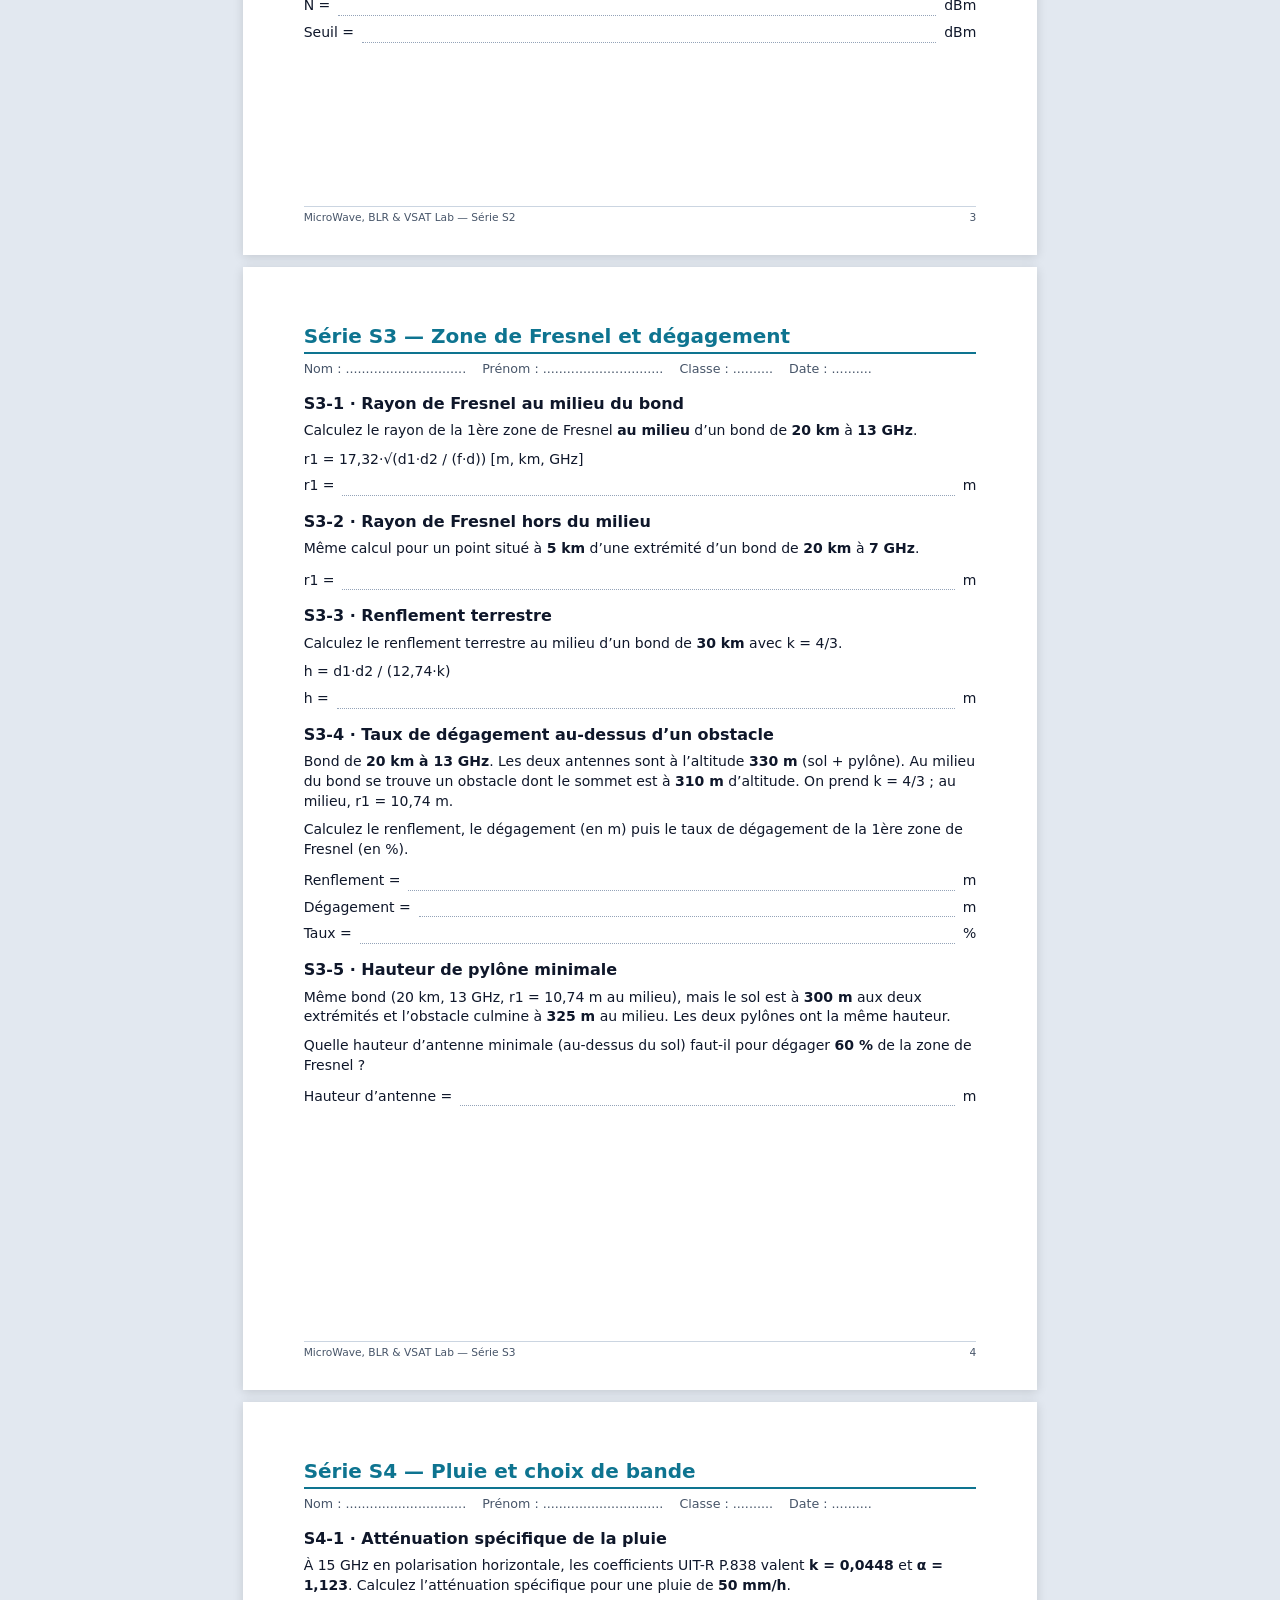
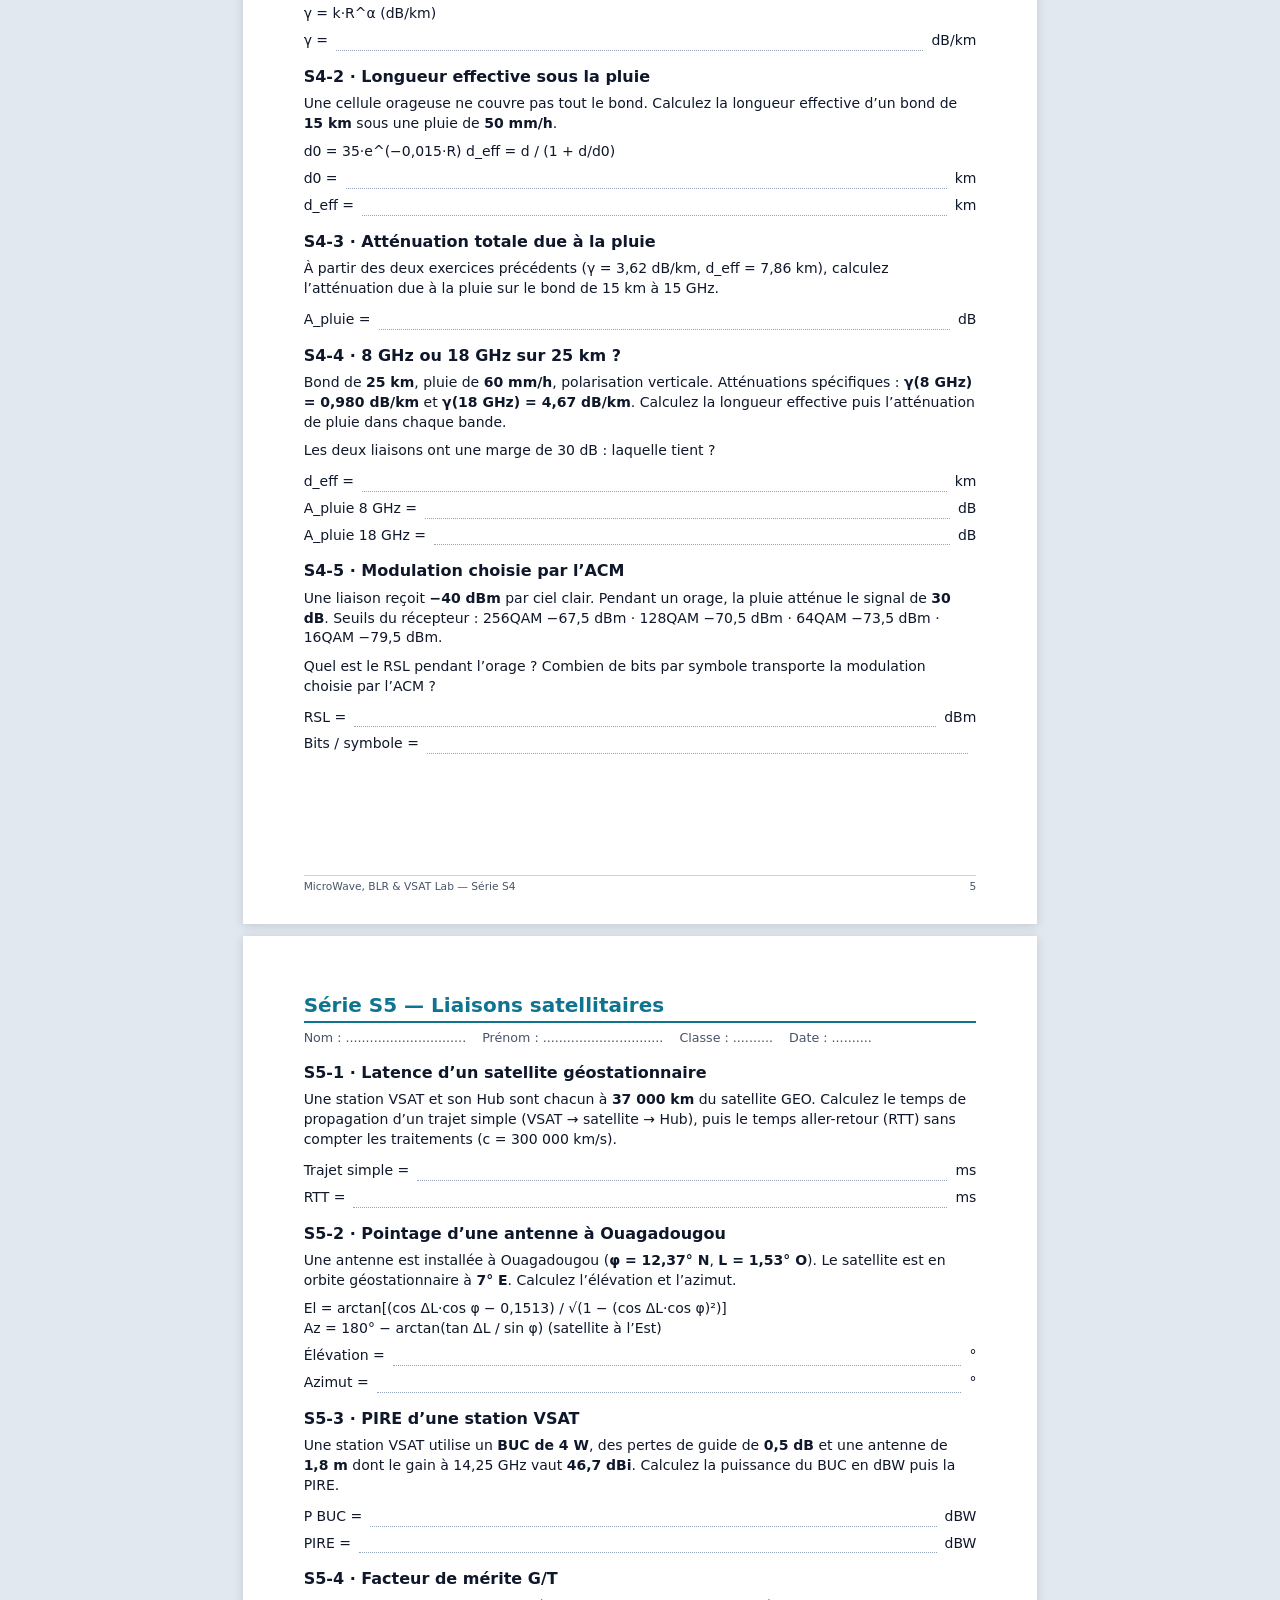
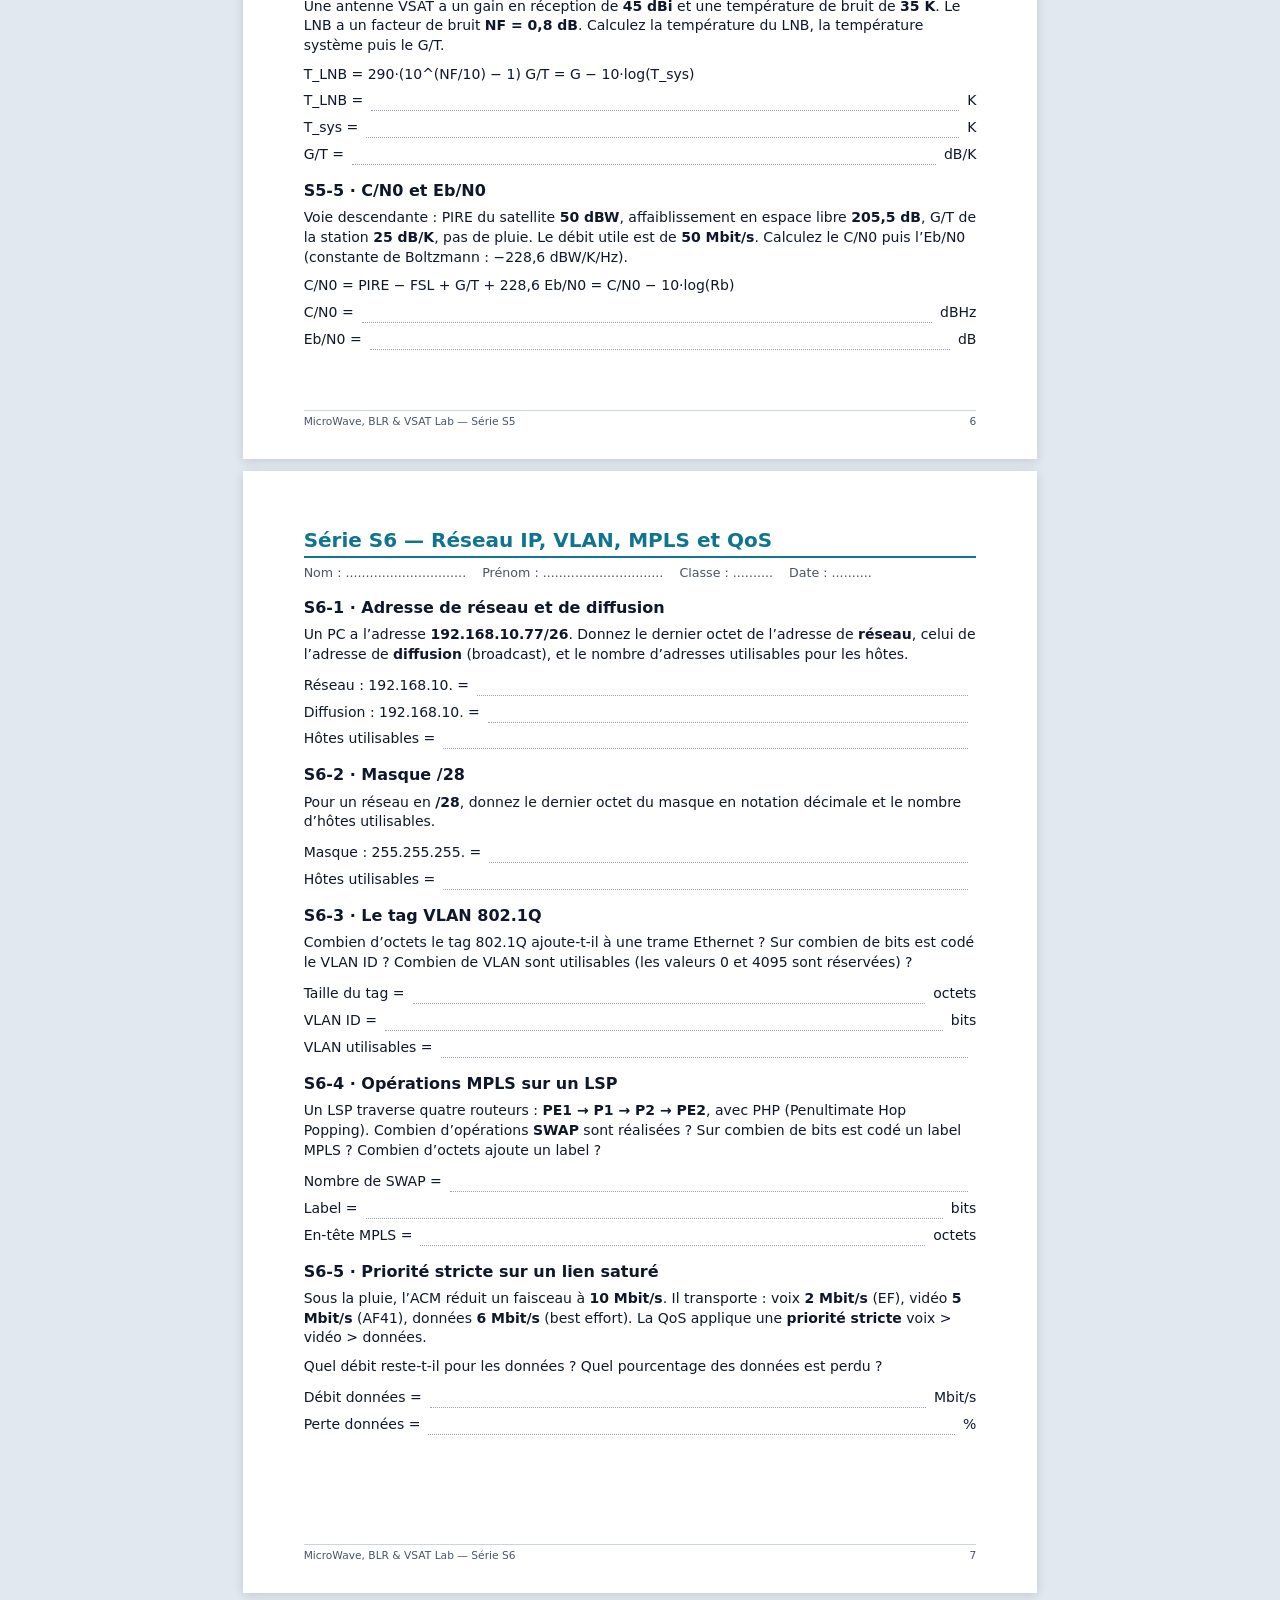
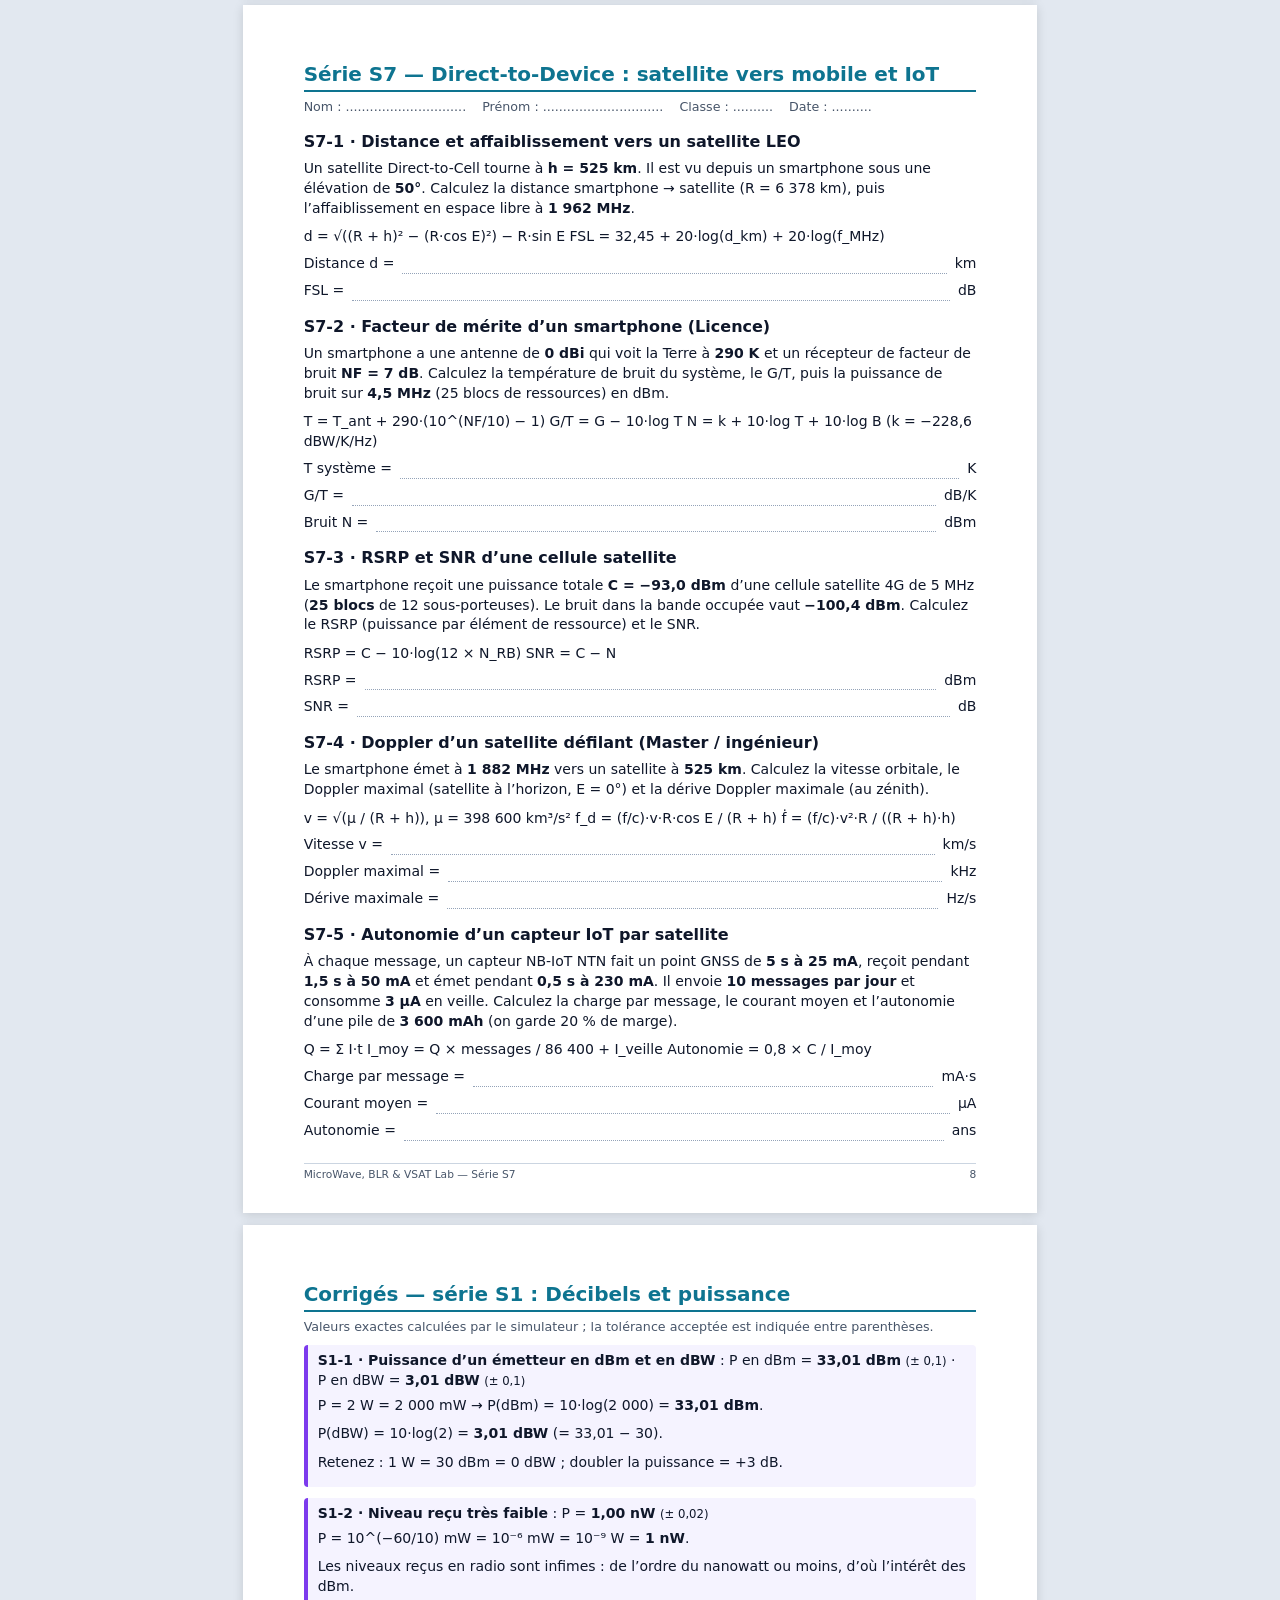
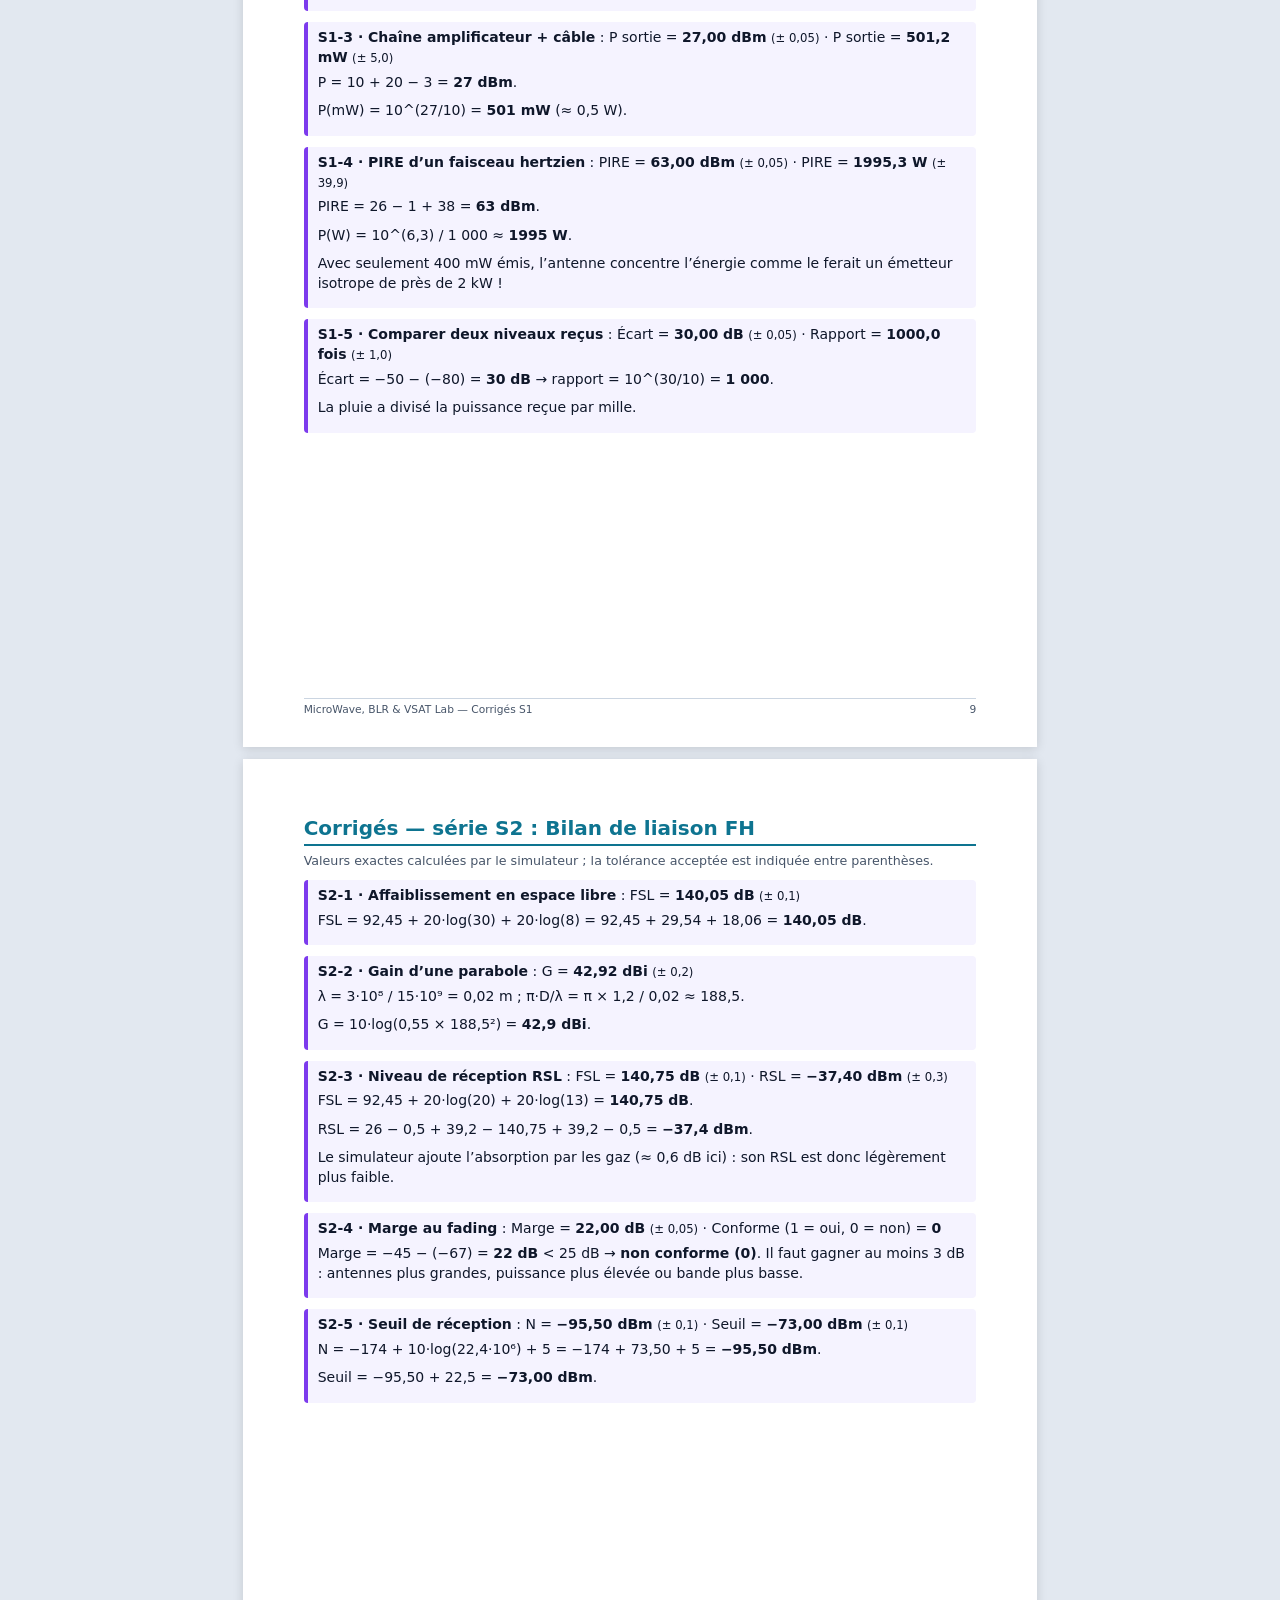
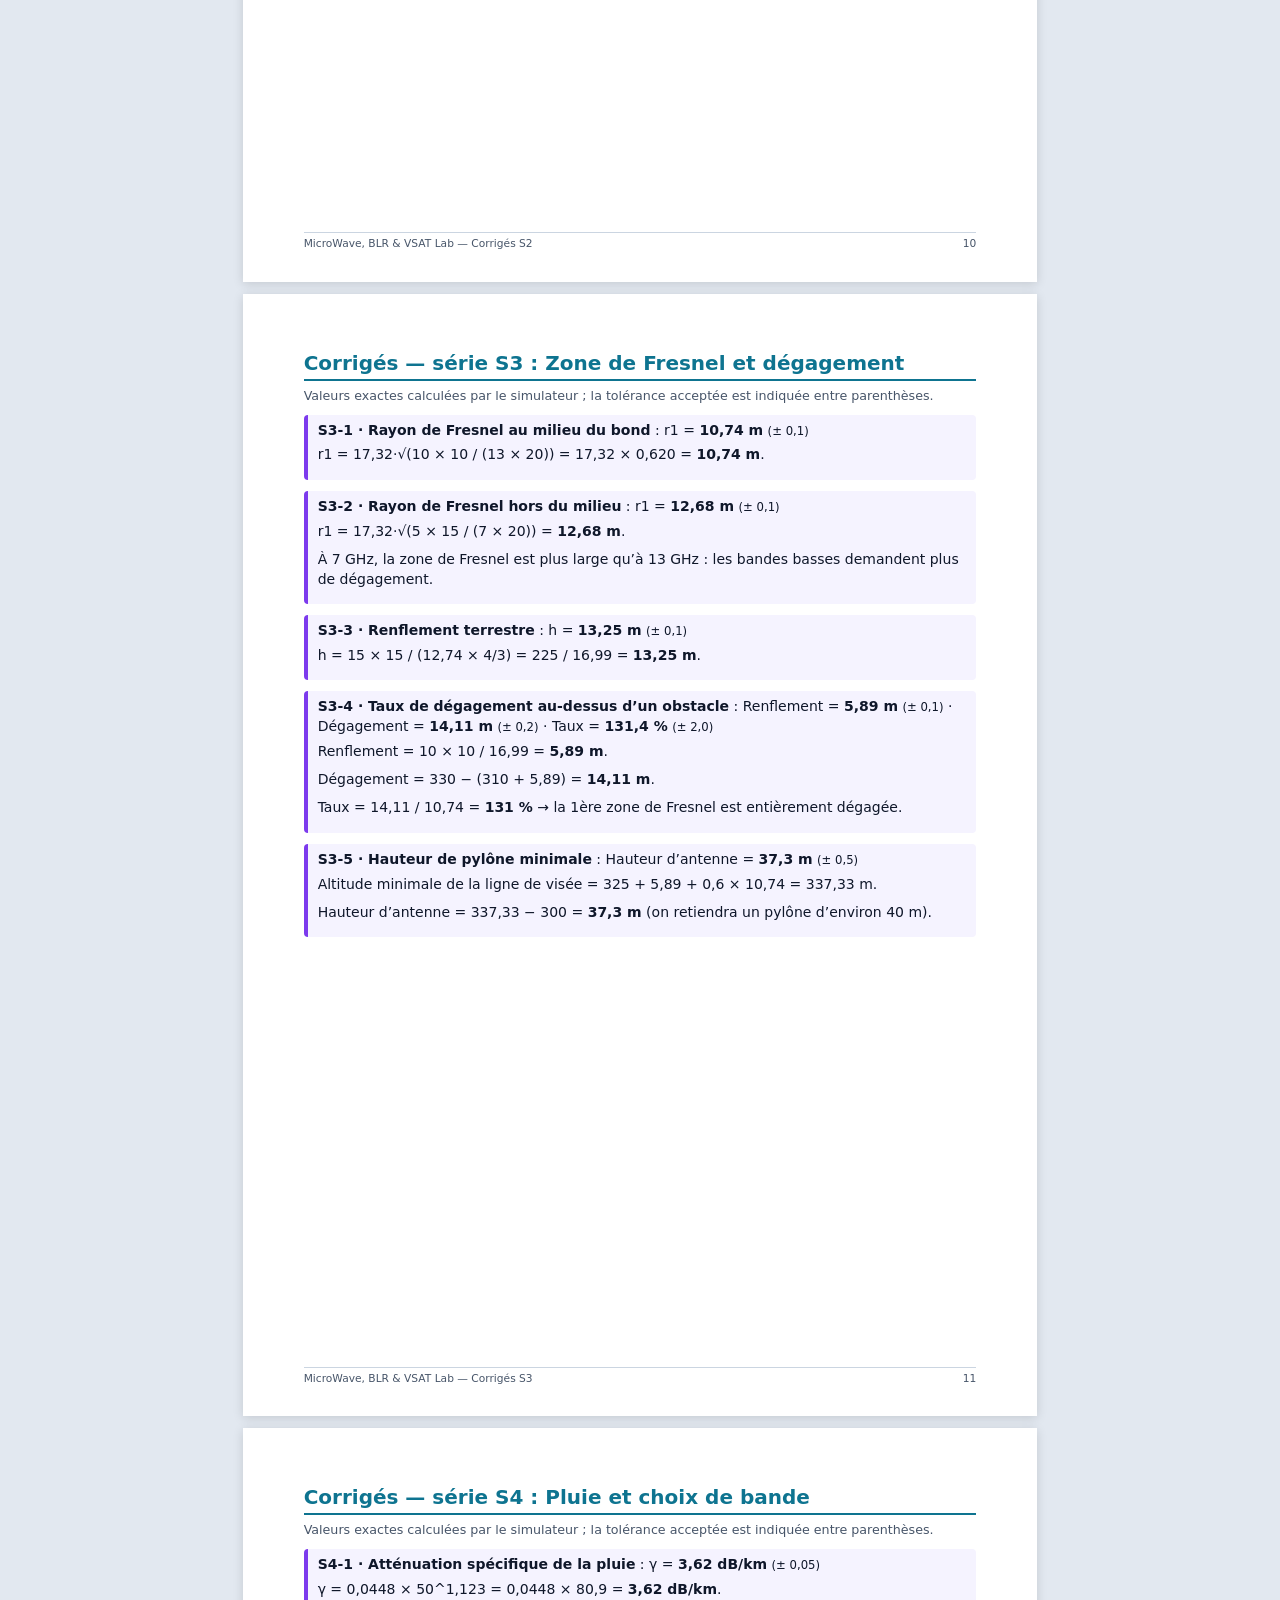
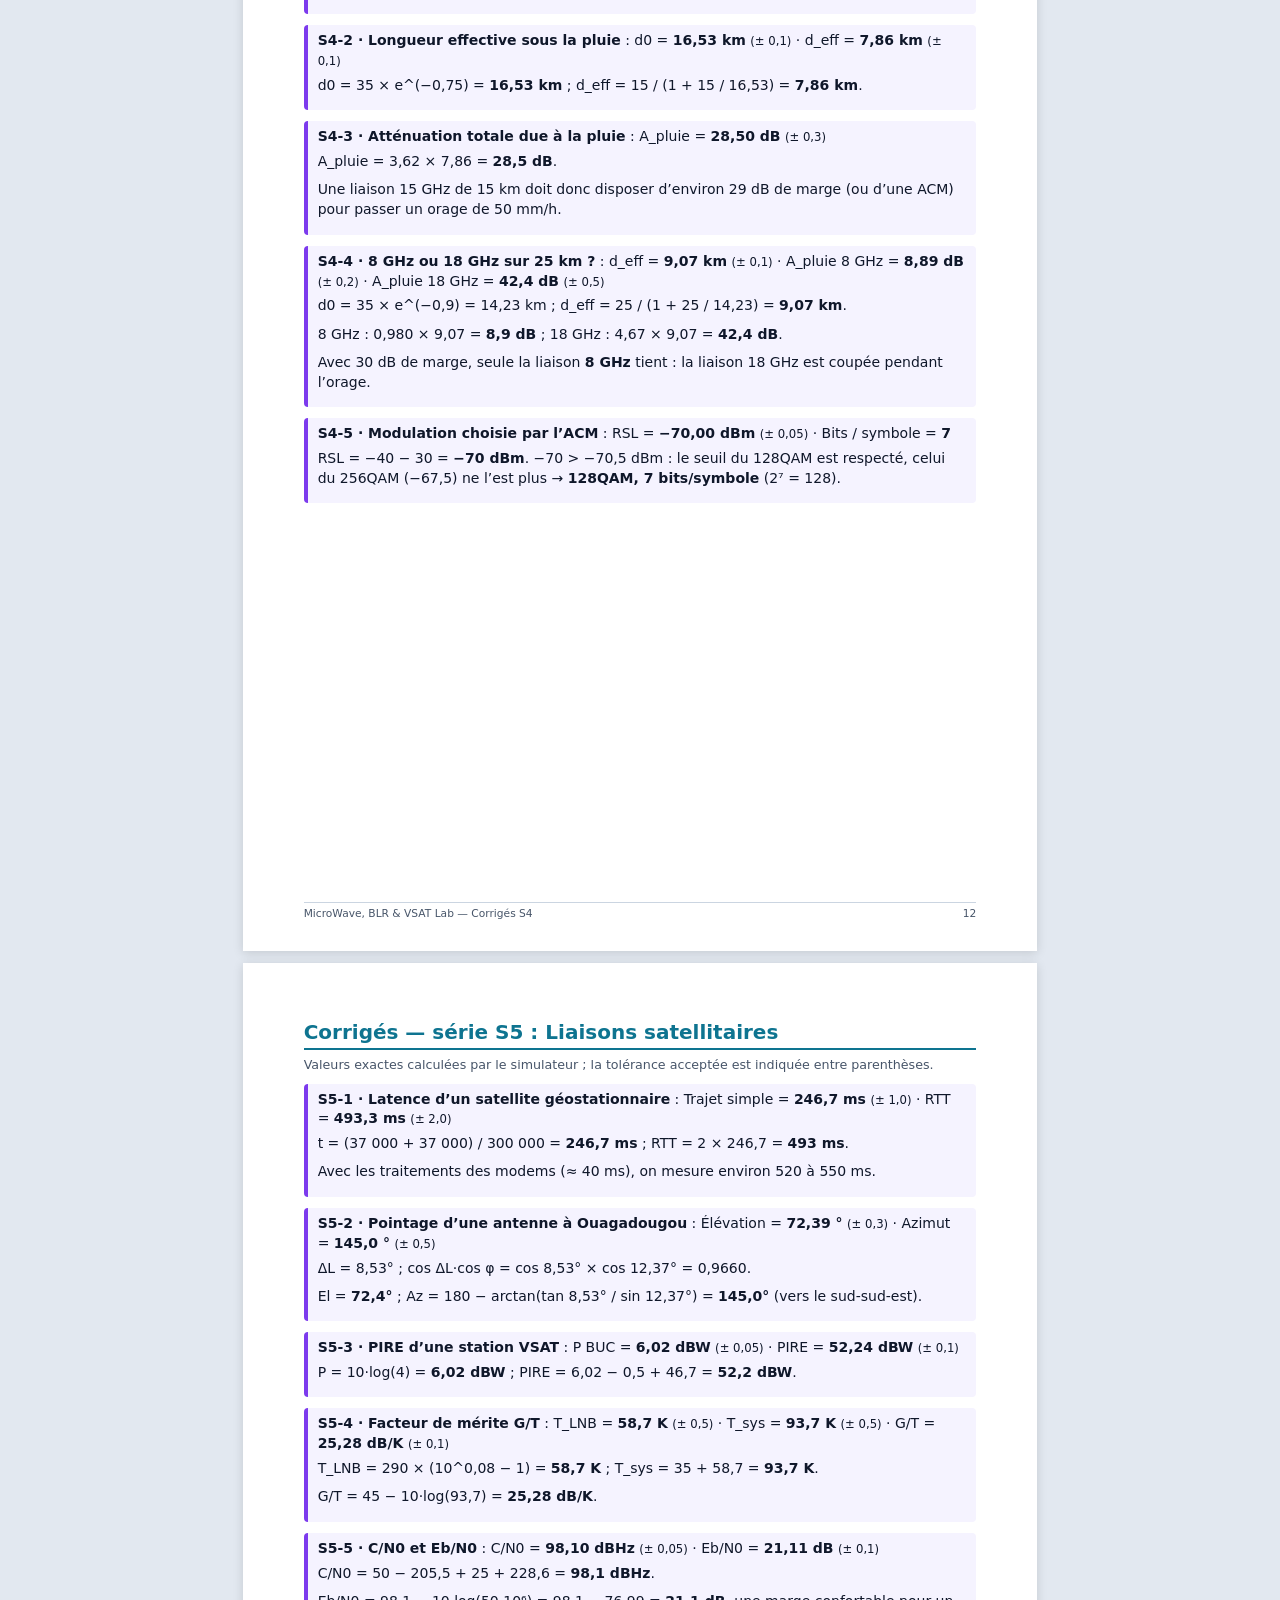
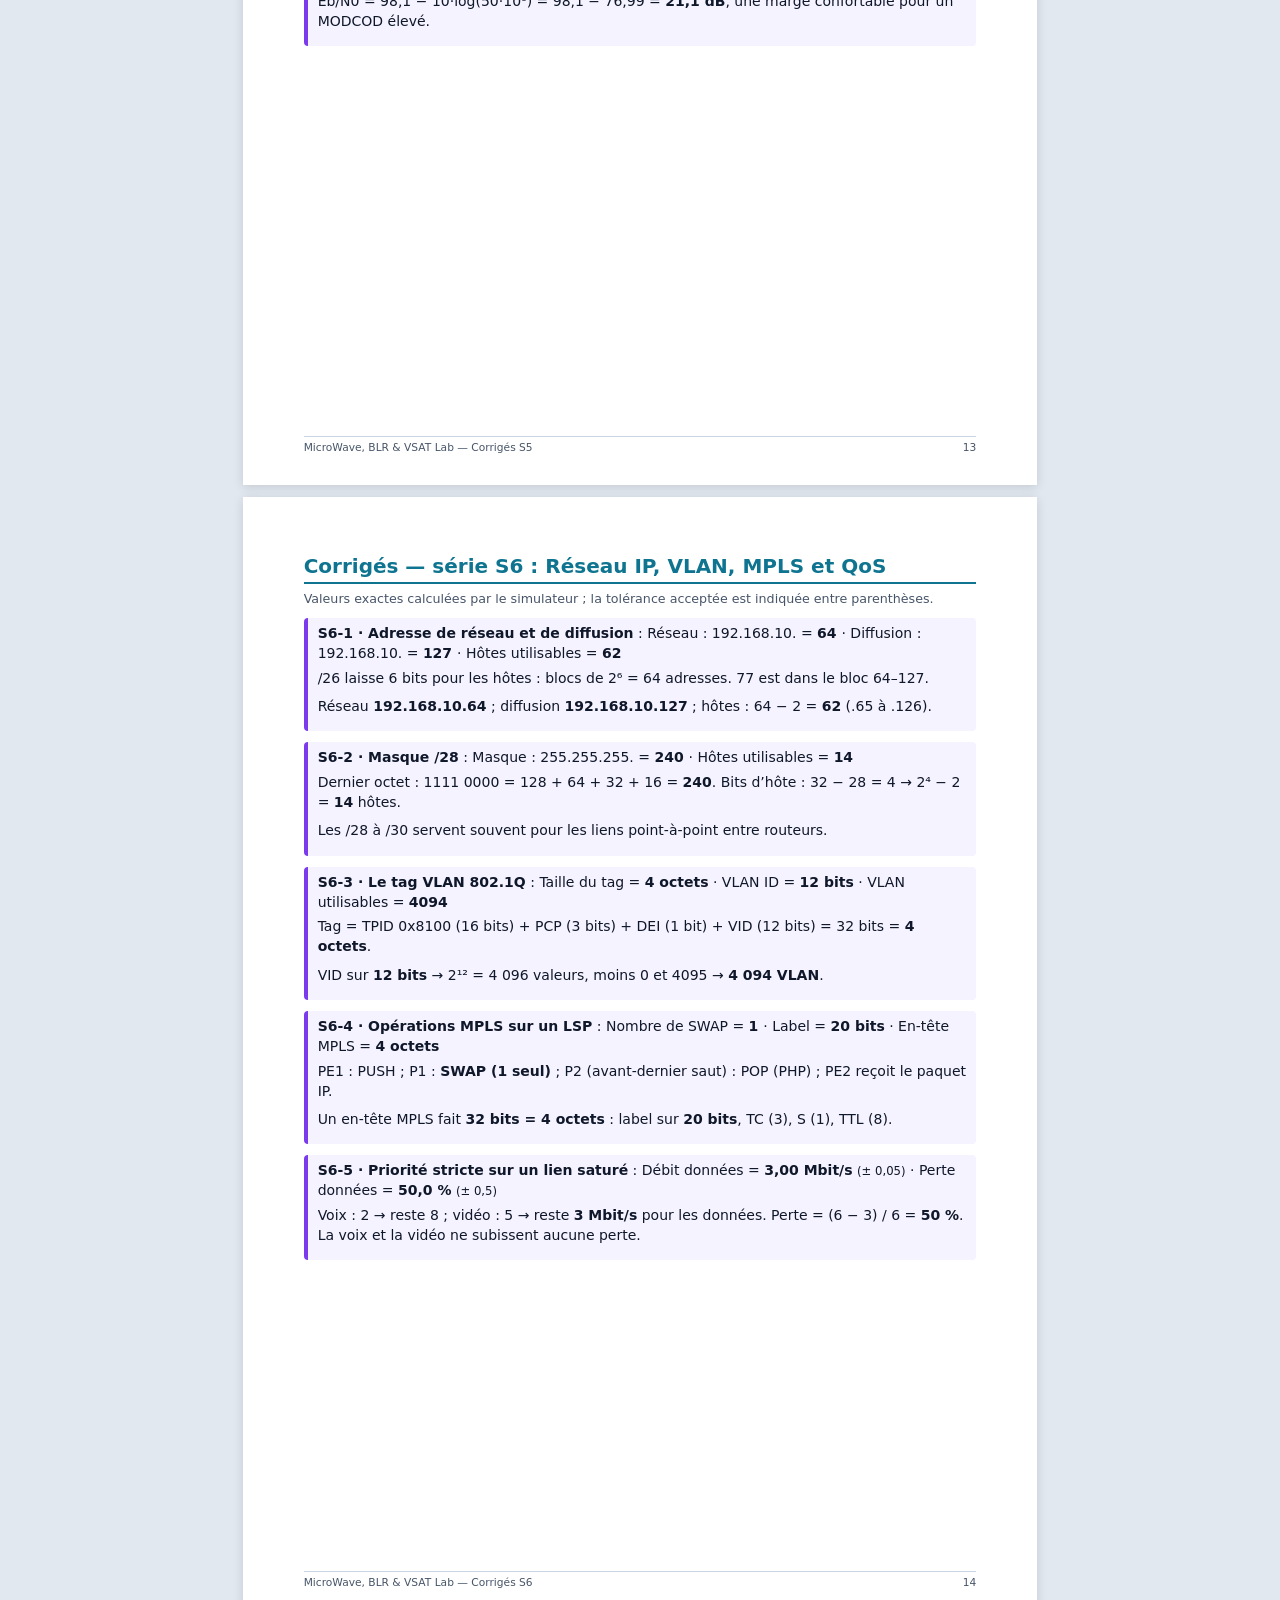
<file: exercices-imprimables.html>
<!doctype html>
<!-- MicroWave, BLR & VSAT Lab — Livret d'exercices imprimable — généré par tools/livrets.js depuis exercises.js : ne pas modifier à la main -->
<html lang="fr"><head><meta charset="utf-8"><meta name="viewport" content="width=device-width, initial-scale=1"><title>Exercices — MicroWave, BLR &amp; VSAT Lab</title>
<style>:root { --ink:#0f172a; --muted:#475569; --line:#cbd5e1; --soft:#f1f5f9; --brand:#0e7490; --prof:#7c3aed; --prof-soft:#f5f3ff; --warn:#b45309; --warn-soft:#fef3c7; }
  * { box-sizing: border-box; } html, body { background:#e2e8f0; }
  body { margin:0; font: 10.5pt/1.42 system-ui, -apple-system, "Segoe UI", Roboto, Arial, sans-serif; color:var(--ink); }
  .toolbar { position:sticky; top:0; z-index:5; display:flex; flex-wrap:wrap; gap:12px; align-items:center; justify-content:center; padding:10px 16px; background:#0f172a; color:#fff; }
  .toolbar button { font:inherit; font-weight:600; padding:6px 14px; border-radius:6px; border:0; background:#22d3ee; color:#082f49; cursor:pointer; }
  .toolbar label { display:flex; gap:6px; align-items:center; cursor:pointer; }
  .sheet { width:210mm; min-height:297mm; margin:12px auto; padding:15mm 16mm 18mm; background:#fff; box-shadow:0 2px 10px #0002; position:relative; }
  @media (max-width: 820px) { .sheet { width:auto; min-height:0; margin:12px 16px; padding:20px 16px; } }
  h1,h2,h3 { line-height:1.2; margin:0 0 .5em; } h1 { font-size:26pt; }
  h2 { font-size:15pt; color:var(--brand); border-bottom:2px solid var(--brand); padding-bottom:4px; }
  h3 { font-size:12pt; margin-top:1em; } p { margin:.35em 0 .6em; } ul,ol { margin:.3em 0 .7em; padding-left:1.4em; }
  table { width:100%; border-collapse:collapse; margin:.4em 0 .9em; font-size:10pt; } th,td { border:1px solid var(--line); padding:4px 7px; text-align:left; vertical-align:top; } th { background:var(--soft); }
  .num { text-align:right; white-space:nowrap; }
  kbd { font: 600 9pt ui-monospace, Menlo, Consolas, monospace; border:1px solid var(--line); border-bottom-width:2px; border-radius:4px; padding:0 5px; background:var(--soft); }
  .btnlike { display:inline-block; font-weight:600; font-size:9.5pt; border:1px solid var(--line); border-radius:5px; padding:0 6px; background:var(--soft); white-space:nowrap; }
  .meta { display:flex; flex-wrap:wrap; gap:6px 16px; font-size:9.5pt; color:var(--muted); margin:-4px 0 10px; } .meta b { color:var(--ink); }
  .box { border:1px solid var(--line); border-left:5px solid var(--brand); background:#f8fafc; border-radius:6px; padding:7px 12px; margin:.5em 0 .9em; }
  .box.warn { border-left-color:var(--warn); background:var(--warn-soft); }
  .box > :first-child { margin-top:0; } .box > :last-child { margin-bottom:0; }
  .steps { counter-reset:s; list-style:none; padding-left:0; } .steps > li { counter-increment:s; position:relative; padding-left:32px; margin:.4em 0; }
  .steps > li::before { content:counter(s); position:absolute; left:0; top:0; width:22px; height:22px; border-radius:50%; background:var(--brand); color:#fff; font-weight:700; font-size:9.5pt; display:flex; align-items:center; justify-content:center; }
  .check { list-style:none; padding-left:0; } .check li::before { content:"☐ "; font-size:12pt; }
  .answer { border-bottom:1px dotted #94a3b8; height:7.5mm; }
  .field { display:flex; gap:8px; align-items:flex-end; margin:.3em 0; } .field span { white-space:nowrap; } .field i { flex:1; border-bottom:1px dotted #94a3b8; height:6mm; }
  figure.shot { margin:.5em 0 .9em; break-inside:avoid; page-break-inside:avoid; text-align:center; }
  figure.shot img { max-width:100%; height:auto; max-height:115mm; border:1px solid var(--line); border-radius:6px; }
  figure.shot.s img { max-height:78mm; } figure.shot.xs img { max-height:62mm; }
  figure.shot figcaption { font-size:8.5pt; color:var(--muted); margin-top:3px; font-style:italic; }
  .side { display:grid; grid-template-columns:1fr 70mm; gap:12px; align-items:start; } .side figure.shot img { max-height:135mm; }
  @media (max-width: 820px) { .side { grid-template-columns:1fr; } }
  .cover { display:flex; flex-direction:column; } .cover .brand { color:var(--brand); font-weight:700; letter-spacing:.05em; } .cover .sub { font-size:14pt; color:var(--muted); }
  .toc li { margin:.3em 0; }
  .prof { --brand:var(--prof); } .prof h2 { color:var(--prof); border-color:var(--prof); } .sheet.prof { background:#fff; border-top:6px solid var(--prof); }
  .tag-prof { display:inline-block; background:var(--prof); color:#fff; font-size:8.5pt; font-weight:700; border-radius:4px; padding:1px 6px; margin-left:6px; vertical-align:middle; }
  body.no-prof .prof { display:none; }
  .corr { border-left:4px solid var(--prof); background:var(--prof-soft); padding:6px 10px; margin:.4em 0 .8em; border-radius:4px; }
  .foot { position:absolute; left:16mm; right:16mm; bottom:8mm; display:flex; justify-content:space-between; font-size:8pt; color:var(--muted); border-top:1px solid var(--line); padding-top:3px; }
  @media (max-width: 820px) { .foot { position:static; margin-top:16px; } }
  .avoid { break-inside:avoid; page-break-inside:avoid; }
  @page { size:A4; margin:0; }
  @media print { html, body { background:#fff; } .toolbar { display:none; } .sheet { margin:0; box-shadow:none; page-break-after:always; break-after:page; } }</style></head><body>
<div class="toolbar"><b>Livret d’exercices</b><label><input type="checkbox" id="showCorr" checked> Inclure les corrigés</label><button onclick="window.print()">Imprimer</button></div>
<section class="sheet cover"><div class="brand">MicroWave, BLR &amp; VSAT Lab</div><h1>Livret d’exercices</h1><p class="sub">Faisceaux hertziens, boucle locale radio, liaisons satellitaires et réseau IP — Bac Pro Télécommunications</p>
    <div class="meta"><span>7 séries · <b>35 exercices</b></span><span>Corrigés détaillés en fin de livret</span></div>
    <div class="box"><p>Chaque exercice existe aussi dans le simulateur (<span class="btnlike">Travaux Pratiques (TP)</span> → onglet <b>Exercices corrigés</b>) : saisie des réponses, vérification immédiate, indice, et souvent une mini-topologie pour vérifier le calcul dans le bilan de liaison.</p></div>
    <h3>Sommaire</h3><ol class="toc"><li><b>S1</b> — Décibels et puissance (5 exercices)</li><li><b>S2</b> — Bilan de liaison FH (5 exercices)</li><li><b>S3</b> — Zone de Fresnel et dégagement (5 exercices)</li><li><b>S4</b> — Pluie et choix de bande (5 exercices)</li><li><b>S5</b> — Liaisons satellitaires (5 exercices)</li><li><b>S6</b> — Réseau IP, VLAN, MPLS et QoS (5 exercices)</li><li><b>S7</b> — Direct-to-Device : satellite vers mobile et IoT (5 exercices)</li><li class="corr-li">Corrigés</li></ol>
    <h3>Formules utiles</h3><table><tr><td>Espace libre</td><td><code>FSL = 92,45 + 20·log(d km) + 20·log(f GHz)</code></td></tr><tr><td>Niveau reçu</td><td><code>RSL = Ptx − pertes + Gtx − FSL − A + Grx − pertes</code></td></tr><tr><td>Fresnel</td><td><code>r1 = 17,32·√(d1·d2 / (f·d))</code></td></tr><tr><td>Satellite</td><td><code>C/N0 = PIRE − FSL + G/T + 228,6</code></td></tr></table>
    <p class="small" style="font-size:9pt;color:#475569">Conception : Hassami COMPAORE · decompaore@gmail.com · Tél. / WhatsApp : +226 79 00 03 04</p><div class="foot"><span>MicroWave, BLR &amp; VSAT Lab — Exercices</span><span>1</span></div></section><section class="sheet"><h2>Série S1 — Décibels et puissance</h2><div class="meta"><span>Nom : ..............................</span><span>Prénom : ..............................</span><span>Classe : ..........</span><span>Date : ..........</span></div><div class="avoid"><h3>S1-1 · Puissance d’un émetteur en dBm et en dBW</h3><p>Un émetteur délivre une puissance de <b>2 W</b>. Exprimez cette puissance en <b>dBm</b> puis en <b>dBW</b>.</p><div class="field"><span>P en dBm =</span><i></i><span>dBm</span></div><div class="field"><span>P en dBW =</span><i></i><span>dBW</span></div></div><div class="avoid"><h3>S1-2 · Niveau reçu très faible</h3><p>Un récepteur mesure un niveau de <b>−60 dBm</b>. Exprimez ce niveau en <b>nanowatts</b> (nW).</p><div class="field"><span>P =</span><i></i><span>nW</span></div></div><div class="avoid"><h3>S1-3 · Chaîne amplificateur + câble</h3><p>Un signal de <b>10 dBm</b> traverse un amplificateur de gain <b>20 dB</b>, puis un câble de pertes <b>3 dB</b>. Calculez la puissance de sortie en dBm puis en mW.</p><div class="field"><span>P sortie =</span><i></i><span>dBm</span></div><div class="field"><span>P sortie =</span><i></i><span>mW</span></div></div><div class="avoid"><h3>S1-4 · PIRE d’un faisceau hertzien</h3><p>Une ODU émet <b>26 dBm</b>. Les pertes de branchement valent <b>1 dB</b> et l’antenne a un gain de <b>38 dBi</b>. Calculez la PIRE en dBm puis en watts.</p><div class="field"><span>PIRE =</span><i></i><span>dBm</span></div><div class="field"><span>PIRE =</span><i></i><span>W</span></div></div><div class="avoid"><h3>S1-5 · Comparer deux niveaux reçus</h3><p>Par ciel clair, un récepteur mesure <b>−50 dBm</b>. Pendant un orage, il mesure <b>−80 dBm</b>. Quel est l’écart en dB ? Combien de fois la puissance reçue a-t-elle été divisée ?</p><div class="field"><span>Écart =</span><i></i><span>dB</span></div><div class="field"><span>Rapport =</span><i></i><span>fois</span></div></div><div class="foot"><span>MicroWave, BLR &amp; VSAT Lab — Série S1</span><span>2</span></div></section><section class="sheet"><h2>Série S2 — Bilan de liaison FH</h2><div class="meta"><span>Nom : ..............................</span><span>Prénom : ..............................</span><span>Classe : ..........</span><span>Date : ..........</span></div><div class="avoid"><h3>S2-1 · Affaiblissement en espace libre</h3><p>Calculez l’affaiblissement en espace libre d’un bond de <b>30 km</b> à <b>8 GHz</b>.</p><div class="formula">FSL = 92,45 + 20·log(d km) + 20·log(f GHz)</div><div class="field"><span>FSL =</span><i></i><span>dB</span></div></div><div class="avoid"><h3>S2-2 · Gain d’une parabole</h3><p>Calculez le gain d’une antenne parabolique de <b>1,2 m</b> à <b>15 GHz</b>, avec un rendement η = <b>0,55</b> (c = 3·10⁸ m/s).</p><div class="formula">G = 10·log(η·(π·D/λ)²)    λ = c / f</div><div class="field"><span>G =</span><i></i><span>dBi</span></div></div><div class="avoid"><h3>S2-3 · Niveau de réception RSL</h3><p>Un bond de <b>20 km à 13 GHz</b> utilise deux antennes de <b>0,9 m</b> (gain 39,2 dBi chacune). L’ODU émet <b>26 dBm</b> (puissance maximale en bande 13 GHz) ; les pertes de branchement valent <b>0,5 dB</b> de chaque côté. On néglige l’absorption atmosphérique.</p><p>Calculez le FSL puis le RSL.</p><div class="field"><span>FSL =</span><i></i><span>dB</span></div><div class="field"><span>RSL =</span><i></i><span>dBm</span></div></div><div class="avoid"><h3>S2-4 · Marge au fading</h3><p>Une liaison reçoit <b>−45 dBm</b> par ciel clair. Le seuil du récepteur en 256QAM est <b>−67 dBm</b>. Calculez la marge au fading. Le cahier des charges impose 25 dB : la liaison est-elle conforme ? (Répondez 1 pour oui, 0 pour non.)</p><div class="field"><span>Marge =</span><i></i><span>dB</span></div><div class="field"><span>Conforme (1 = oui, 0 = non) =</span><i></i><span></span></div></div><div class="avoid"><h3>S2-5 · Seuil de réception</h3><p>Un récepteur a un facteur de bruit <b>NF = 5 dB</b>. Le canal de <b>28 MHz</b> transporte <b>22,4 Msymb/s</b> (roll-off 0,25). La modulation 64QAM exige un <b>C/N de 22,5 dB</b>.</p><p>Calculez la puissance de bruit N puis le seuil de réception.</p><div class="formula">N = −174 + 10·log(Rs) + NF    Seuil = N + C/N</div><div class="field"><span>N =</span><i></i><span>dBm</span></div><div class="field"><span>Seuil =</span><i></i><span>dBm</span></div></div><div class="foot"><span>MicroWave, BLR &amp; VSAT Lab — Série S2</span><span>3</span></div></section><section class="sheet"><h2>Série S3 — Zone de Fresnel et dégagement</h2><div class="meta"><span>Nom : ..............................</span><span>Prénom : ..............................</span><span>Classe : ..........</span><span>Date : ..........</span></div><div class="avoid"><h3>S3-1 · Rayon de Fresnel au milieu du bond</h3><p>Calculez le rayon de la 1ère zone de Fresnel <b>au milieu</b> d’un bond de <b>20 km</b> à <b>13 GHz</b>.</p><div class="formula">r1 = 17,32·√(d1·d2 / (f·d))    [m, km, GHz]</div><div class="field"><span>r1 =</span><i></i><span>m</span></div></div><div class="avoid"><h3>S3-2 · Rayon de Fresnel hors du milieu</h3><p>Même calcul pour un point situé à <b>5 km</b> d’une extrémité d’un bond de <b>20 km</b> à <b>7 GHz</b>.</p><div class="field"><span>r1 =</span><i></i><span>m</span></div></div><div class="avoid"><h3>S3-3 · Renflement terrestre</h3><p>Calculez le renflement terrestre au milieu d’un bond de <b>30 km</b> avec k = 4/3.</p><div class="formula">h = d1·d2 / (12,74·k)</div><div class="field"><span>h =</span><i></i><span>m</span></div></div><div class="avoid"><h3>S3-4 · Taux de dégagement au-dessus d’un obstacle</h3><p>Bond de <b>20 km à 13 GHz</b>. Les deux antennes sont à l’altitude <b>330 m</b> (sol + pylône). Au milieu du bond se trouve un obstacle dont le sommet est à <b>310 m</b> d’altitude. On prend k = 4/3 ; au milieu, r1 = 10,74 m.</p><p>Calculez le renflement, le dégagement (en m) puis le taux de dégagement de la 1ère zone de Fresnel (en %).</p><div class="field"><span>Renflement =</span><i></i><span>m</span></div><div class="field"><span>Dégagement =</span><i></i><span>m</span></div><div class="field"><span>Taux =</span><i></i><span>%</span></div></div><div class="avoid"><h3>S3-5 · Hauteur de pylône minimale</h3><p>Même bond (20 km, 13 GHz, r1 = 10,74 m au milieu), mais le sol est à <b>300 m</b> aux deux extrémités et l’obstacle culmine à <b>325 m</b> au milieu. Les deux pylônes ont la même hauteur.</p><p>Quelle hauteur d’antenne minimale (au-dessus du sol) faut-il pour dégager <b>60 %</b> de la zone de Fresnel ?</p><div class="field"><span>Hauteur d’antenne =</span><i></i><span>m</span></div></div><div class="foot"><span>MicroWave, BLR &amp; VSAT Lab — Série S3</span><span>4</span></div></section><section class="sheet"><h2>Série S4 — Pluie et choix de bande</h2><div class="meta"><span>Nom : ..............................</span><span>Prénom : ..............................</span><span>Classe : ..........</span><span>Date : ..........</span></div><div class="avoid"><h3>S4-1 · Atténuation spécifique de la pluie</h3><p>À 15 GHz en polarisation horizontale, les coefficients UIT-R P.838 valent <b>k = 0,0448</b> et <b>α = 1,123</b>. Calculez l’atténuation spécifique pour une pluie de <b>50 mm/h</b>.</p><div class="formula">γ = k·R^α (dB/km)</div><div class="field"><span>γ =</span><i></i><span>dB/km</span></div></div><div class="avoid"><h3>S4-2 · Longueur effective sous la pluie</h3><p>Une cellule orageuse ne couvre pas tout le bond. Calculez la longueur effective d’un bond de <b>15 km</b> sous une pluie de <b>50 mm/h</b>.</p><div class="formula">d0 = 35·e^(−0,015·R)    d_eff = d / (1 + d/d0)</div><div class="field"><span>d0 =</span><i></i><span>km</span></div><div class="field"><span>d_eff =</span><i></i><span>km</span></div></div><div class="avoid"><h3>S4-3 · Atténuation totale due à la pluie</h3><p>À partir des deux exercices précédents (γ = 3,62 dB/km, d_eff = 7,86 km), calculez l’atténuation due à la pluie sur le bond de 15 km à 15 GHz.</p><div class="field"><span>A_pluie =</span><i></i><span>dB</span></div></div><div class="avoid"><h3>S4-4 · 8 GHz ou 18 GHz sur 25 km ?</h3><p>Bond de <b>25 km</b>, pluie de <b>60 mm/h</b>, polarisation verticale. Atténuations spécifiques : <b>γ(8 GHz) = 0,980 dB/km</b> et <b>γ(18 GHz) = 4,67 dB/km</b>. Calculez la longueur effective puis l’atténuation de pluie dans chaque bande.</p><p>Les deux liaisons ont une marge de 30 dB : laquelle tient ?</p><div class="field"><span>d_eff =</span><i></i><span>km</span></div><div class="field"><span>A_pluie 8 GHz =</span><i></i><span>dB</span></div><div class="field"><span>A_pluie 18 GHz =</span><i></i><span>dB</span></div></div><div class="avoid"><h3>S4-5 · Modulation choisie par l’ACM</h3><p>Une liaison reçoit <b>−40 dBm</b> par ciel clair. Pendant un orage, la pluie atténue le signal de <b>30 dB</b>. Seuils du récepteur : 256QAM −67,5 dBm · 128QAM −70,5 dBm · 64QAM −73,5 dBm · 16QAM −79,5 dBm.</p><p>Quel est le RSL pendant l’orage ? Combien de bits par symbole transporte la modulation choisie par l’ACM ?</p><div class="field"><span>RSL =</span><i></i><span>dBm</span></div><div class="field"><span>Bits / symbole =</span><i></i><span></span></div></div><div class="foot"><span>MicroWave, BLR &amp; VSAT Lab — Série S4</span><span>5</span></div></section><section class="sheet"><h2>Série S5 — Liaisons satellitaires</h2><div class="meta"><span>Nom : ..............................</span><span>Prénom : ..............................</span><span>Classe : ..........</span><span>Date : ..........</span></div><div class="avoid"><h3>S5-1 · Latence d’un satellite géostationnaire</h3><p>Une station VSAT et son Hub sont chacun à <b>37 000 km</b> du satellite GEO. Calculez le temps de propagation d’un trajet simple (VSAT → satellite → Hub), puis le temps aller-retour (RTT) sans compter les traitements (c = 300 000 km/s).</p><div class="field"><span>Trajet simple =</span><i></i><span>ms</span></div><div class="field"><span>RTT =</span><i></i><span>ms</span></div></div><div class="avoid"><h3>S5-2 · Pointage d’une antenne à Ouagadougou</h3><p>Une antenne est installée à Ouagadougou (<b>φ = 12,37° N</b>, <b>L = 1,53° O</b>). Le satellite est en orbite géostationnaire à <b>7° E</b>. Calculez l’élévation et l’azimut.</p><div class="formula">El = arctan[(cos ΔL·cos φ − 0,1513) / √(1 − (cos ΔL·cos φ)²)]<br>Az = 180° − arctan(tan ΔL / sin φ)   (satellite à l’Est)</div><div class="field"><span>Élévation =</span><i></i><span>°</span></div><div class="field"><span>Azimut =</span><i></i><span>°</span></div></div><div class="avoid"><h3>S5-3 · PIRE d’une station VSAT</h3><p>Une station VSAT utilise un <b>BUC de 4 W</b>, des pertes de guide de <b>0,5 dB</b> et une antenne de <b>1,8 m</b> dont le gain à 14,25 GHz vaut <b>46,7 dBi</b>. Calculez la puissance du BUC en dBW puis la PIRE.</p><div class="field"><span>P BUC =</span><i></i><span>dBW</span></div><div class="field"><span>PIRE =</span><i></i><span>dBW</span></div></div><div class="avoid"><h3>S5-4 · Facteur de mérite G/T</h3><p>Une antenne VSAT a un gain en réception de <b>45 dBi</b> et une température de bruit de <b>35 K</b>. Le LNB a un facteur de bruit <b>NF = 0,8 dB</b>. Calculez la température du LNB, la température système puis le G/T.</p><div class="formula">T_LNB = 290·(10^(NF/10) − 1)    G/T = G − 10·log(T_sys)</div><div class="field"><span>T_LNB =</span><i></i><span>K</span></div><div class="field"><span>T_sys =</span><i></i><span>K</span></div><div class="field"><span>G/T =</span><i></i><span>dB/K</span></div></div><div class="avoid"><h3>S5-5 · C/N0 et Eb/N0</h3><p>Voie descendante : PIRE du satellite <b>50 dBW</b>, affaiblissement en espace libre <b>205,5 dB</b>, G/T de la station <b>25 dB/K</b>, pas de pluie. Le débit utile est de <b>50 Mbit/s</b>. Calculez le C/N0 puis l’Eb/N0 (constante de Boltzmann : −228,6 dBW/K/Hz).</p><div class="formula">C/N0 = PIRE − FSL + G/T + 228,6    Eb/N0 = C/N0 − 10·log(Rb)</div><div class="field"><span>C/N0 =</span><i></i><span>dBHz</span></div><div class="field"><span>Eb/N0 =</span><i></i><span>dB</span></div></div><div class="foot"><span>MicroWave, BLR &amp; VSAT Lab — Série S5</span><span>6</span></div></section><section class="sheet"><h2>Série S6 — Réseau IP, VLAN, MPLS et QoS</h2><div class="meta"><span>Nom : ..............................</span><span>Prénom : ..............................</span><span>Classe : ..........</span><span>Date : ..........</span></div><div class="avoid"><h3>S6-1 · Adresse de réseau et de diffusion</h3><p>Un PC a l’adresse <b>192.168.10.77/26</b>. Donnez le dernier octet de l’adresse de <b>réseau</b>, celui de l’adresse de <b>diffusion</b> (broadcast), et le nombre d’adresses utilisables pour les hôtes.</p><div class="field"><span>Réseau : 192.168.10. =</span><i></i><span></span></div><div class="field"><span>Diffusion : 192.168.10. =</span><i></i><span></span></div><div class="field"><span>Hôtes utilisables =</span><i></i><span></span></div></div><div class="avoid"><h3>S6-2 · Masque /28</h3><p>Pour un réseau en <b>/28</b>, donnez le dernier octet du masque en notation décimale et le nombre d’hôtes utilisables.</p><div class="field"><span>Masque : 255.255.255. =</span><i></i><span></span></div><div class="field"><span>Hôtes utilisables =</span><i></i><span></span></div></div><div class="avoid"><h3>S6-3 · Le tag VLAN 802.1Q</h3><p>Combien d’octets le tag 802.1Q ajoute-t-il à une trame Ethernet ? Sur combien de bits est codé le VLAN ID ? Combien de VLAN sont utilisables (les valeurs 0 et 4095 sont réservées) ?</p><div class="field"><span>Taille du tag =</span><i></i><span>octets</span></div><div class="field"><span>VLAN ID =</span><i></i><span>bits</span></div><div class="field"><span>VLAN utilisables =</span><i></i><span></span></div></div><div class="avoid"><h3>S6-4 · Opérations MPLS sur un LSP</h3><p>Un LSP traverse quatre routeurs : <b>PE1 → P1 → P2 → PE2</b>, avec PHP (Penultimate Hop Popping). Combien d’opérations <b>SWAP</b> sont réalisées ? Sur combien de bits est codé un label MPLS ? Combien d’octets ajoute un label ?</p><div class="field"><span>Nombre de SWAP =</span><i></i><span></span></div><div class="field"><span>Label =</span><i></i><span>bits</span></div><div class="field"><span>En-tête MPLS =</span><i></i><span>octets</span></div></div><div class="avoid"><h3>S6-5 · Priorité stricte sur un lien saturé</h3><p>Sous la pluie, l’ACM réduit un faisceau à <b>10 Mbit/s</b>. Il transporte : voix <b>2 Mbit/s</b> (EF), vidéo <b>5 Mbit/s</b> (AF41), données <b>6 Mbit/s</b> (best effort). La QoS applique une <b>priorité stricte</b> voix &gt; vidéo &gt; données.</p><p>Quel débit reste-t-il pour les données ? Quel pourcentage des données est perdu ?</p><div class="field"><span>Débit données =</span><i></i><span>Mbit/s</span></div><div class="field"><span>Perte données =</span><i></i><span>%</span></div></div><div class="foot"><span>MicroWave, BLR &amp; VSAT Lab — Série S6</span><span>7</span></div></section><section class="sheet"><h2>Série S7 — Direct-to-Device : satellite vers mobile et IoT</h2><div class="meta"><span>Nom : ..............................</span><span>Prénom : ..............................</span><span>Classe : ..........</span><span>Date : ..........</span></div><div class="avoid"><h3>S7-1 · Distance et affaiblissement vers un satellite LEO</h3><p>Un satellite Direct-to-Cell tourne à <b>h = 525 km</b>. Il est vu depuis un smartphone sous une élévation de <b>50°</b>. Calculez la distance smartphone → satellite (R = 6 378 km), puis l’affaiblissement en espace libre à <b>1 962 MHz</b>.</p><div class="formula">d = √((R + h)² − (R·cos E)²) − R·sin E      FSL = 32,45 + 20·log(d_km) + 20·log(f_MHz)</div><div class="field"><span>Distance d =</span><i></i><span>km</span></div><div class="field"><span>FSL =</span><i></i><span>dB</span></div></div><div class="avoid"><h3>S7-2 · Facteur de mérite d’un smartphone (Licence)</h3><p>Un smartphone a une antenne de <b>0 dBi</b> qui voit la Terre à <b>290 K</b> et un récepteur de facteur de bruit <b>NF = 7 dB</b>. Calculez la température de bruit du système, le G/T, puis la puissance de bruit sur <b>4,5 MHz</b> (25 blocs de ressources) en dBm.</p><div class="formula">T = T_ant + 290·(10^(NF/10) − 1)      G/T = G − 10·log T      N = k + 10·log T + 10·log B   (k = −228,6 dBW/K/Hz)</div><div class="field"><span>T système =</span><i></i><span>K</span></div><div class="field"><span>G/T =</span><i></i><span>dB/K</span></div><div class="field"><span>Bruit N =</span><i></i><span>dBm</span></div></div><div class="avoid"><h3>S7-3 · RSRP et SNR d’une cellule satellite</h3><p>Le smartphone reçoit une puissance totale <b>C = −93,0 dBm</b> d’une cellule satellite 4G de 5 MHz (<b>25 blocs</b> de 12 sous-porteuses). Le bruit dans la bande occupée vaut <b>−100,4 dBm</b>. Calculez le RSRP (puissance par élément de ressource) et le SNR.</p><div class="formula">RSRP = C − 10·log(12 × N_RB)      SNR = C − N</div><div class="field"><span>RSRP =</span><i></i><span>dBm</span></div><div class="field"><span>SNR =</span><i></i><span>dB</span></div></div><div class="avoid"><h3>S7-4 · Doppler d’un satellite défilant (Master / ingénieur)</h3><p>Le smartphone émet à <b>1 882 MHz</b> vers un satellite à <b>525 km</b>. Calculez la vitesse orbitale, le Doppler maximal (satellite à l’horizon, E = 0°) et la dérive Doppler maximale (au zénith).</p><div class="formula">v = √(μ / (R + h)), μ = 398 600 km³/s²      f_d = (f/c)·v·R·cos E / (R + h)      ḟ = (f/c)·v²·R / ((R + h)·h)</div><div class="field"><span>Vitesse v =</span><i></i><span>km/s</span></div><div class="field"><span>Doppler maximal =</span><i></i><span>kHz</span></div><div class="field"><span>Dérive maximale =</span><i></i><span>Hz/s</span></div></div><div class="avoid"><h3>S7-5 · Autonomie d’un capteur IoT par satellite</h3><p>À chaque message, un capteur NB-IoT NTN fait un point GNSS de <b>5 s à 25 mA</b>, reçoit pendant <b>1,5 s à 50 mA</b> et émet pendant <b>0,5 s à 230 mA</b>. Il envoie <b>10 messages par jour</b> et consomme <b>3 µA</b> en veille. Calculez la charge par message, le courant moyen et l’autonomie d’une pile de <b>3 600 mAh</b> (on garde 20 % de marge).</p><div class="formula">Q = Σ I·t      I_moy = Q × messages / 86 400 + I_veille      Autonomie = 0,8 × C / I_moy</div><div class="field"><span>Charge par message =</span><i></i><span>mA·s</span></div><div class="field"><span>Courant moyen =</span><i></i><span>µA</span></div><div class="field"><span>Autonomie =</span><i></i><span>ans</span></div></div><div class="foot"><span>MicroWave, BLR &amp; VSAT Lab — Série S7</span><span>8</span></div></section><section class="sheet corriges"><h2>Corrigés — série S1 : Décibels et puissance</h2><p class="meta">Valeurs exactes calculées par le simulateur ; la tolérance acceptée est indiquée entre parenthèses.</p><div class="corr avoid"><b>S1-1 · Puissance d’un émetteur en dBm et en dBW</b> : P en dBm = <b>33,01 dBm</b> <small>(± 0,1)</small> · P en dBW = <b>3,01 dBW</b> <small>(± 0,1)</small><p>P = 2 W = 2 000 mW → P(dBm) = 10·log(2 000) = <b>33,01 dBm</b>.</p><p>P(dBW) = 10·log(2) = <b>3,01 dBW</b> (= 33,01 − 30).</p><p class="small-muted">Retenez : 1 W = 30 dBm = 0 dBW ; doubler la puissance = +3 dB.</p></div><div class="corr avoid"><b>S1-2 · Niveau reçu très faible</b> : P = <b>1,00 nW</b> <small>(± 0,02)</small><p>P = 10^(−60/10) mW = 10⁻⁶ mW = 10⁻⁹ W = <b>1 nW</b>.</p><p class="small-muted">Les niveaux reçus en radio sont infimes : de l’ordre du nanowatt ou moins, d’où l’intérêt des dBm.</p></div><div class="corr avoid"><b>S1-3 · Chaîne amplificateur + câble</b> : P sortie = <b>27,00 dBm</b> <small>(± 0,05)</small> · P sortie = <b>501,2 mW</b> <small>(± 5,0)</small><p>P = 10 + 20 − 3 = <b>27 dBm</b>.</p><p>P(mW) = 10^(27/10) = <b>501 mW</b> (≈ 0,5 W).</p></div><div class="corr avoid"><b>S1-4 · PIRE d’un faisceau hertzien</b> : PIRE = <b>63,00 dBm</b> <small>(± 0,05)</small> · PIRE = <b>1995,3 W</b> <small>(± 39,9)</small><p>PIRE = 26 − 1 + 38 = <b>63 dBm</b>.</p><p>P(W) = 10^(6,3) / 1 000 ≈ <b>1995 W</b>.</p><p class="small-muted">Avec seulement 400 mW émis, l’antenne concentre l’énergie comme le ferait un émetteur isotrope de près de 2 kW !</p></div><div class="corr avoid"><b>S1-5 · Comparer deux niveaux reçus</b> : Écart = <b>30,00 dB</b> <small>(± 0,05)</small> · Rapport = <b>1000,0 fois</b> <small>(± 1,0)</small><p>Écart = −50 − (−80) = <b>30 dB</b> → rapport = 10^(30/10) = <b>1 000</b>.</p><p class="small-muted">La pluie a divisé la puissance reçue par mille.</p></div><div class="foot"><span>MicroWave, BLR &amp; VSAT Lab — Corrigés S1</span><span>9</span></div></section><section class="sheet corriges"><h2>Corrigés — série S2 : Bilan de liaison FH</h2><p class="meta">Valeurs exactes calculées par le simulateur ; la tolérance acceptée est indiquée entre parenthèses.</p><div class="corr avoid"><b>S2-1 · Affaiblissement en espace libre</b> : FSL = <b>140,05 dB</b> <small>(± 0,1)</small><p>FSL = 92,45 + 20·log(30) + 20·log(8) = 92,45 + 29,54 + 18,06 = <b>140,05 dB</b>.</p></div><div class="corr avoid"><b>S2-2 · Gain d’une parabole</b> : G = <b>42,92 dBi</b> <small>(± 0,2)</small><p>λ = 3·10⁸ / 15·10⁹ = 0,02 m ; π·D/λ = π × 1,2 / 0,02 ≈ 188,5.</p><p>G = 10·log(0,55 × 188,5²) = <b>42,9 dBi</b>.</p></div><div class="corr avoid"><b>S2-3 · Niveau de réception RSL</b> : FSL = <b>140,75 dB</b> <small>(± 0,1)</small> · RSL = <b>−37,40 dBm</b> <small>(± 0,3)</small><p>FSL = 92,45 + 20·log(20) + 20·log(13) = <b>140,75 dB</b>.</p><p>RSL = 26 − 0,5 + 39,2 − 140,75 + 39,2 − 0,5 = <b>−37,4 dBm</b>.</p><p class="small-muted">Le simulateur ajoute l’absorption par les gaz (≈ 0,6 dB ici) : son RSL est donc légèrement plus faible.</p></div><div class="corr avoid"><b>S2-4 · Marge au fading</b> : Marge = <b>22,00 dB</b> <small>(± 0,05)</small> · Conforme (1 = oui, 0 = non) = <b>0 </b><p>Marge = −45 − (−67) = <b>22 dB</b> &lt; 25 dB → <b>non conforme (0)</b>. Il faut gagner au moins 3 dB : antennes plus grandes, puissance plus élevée ou bande plus basse.</p></div><div class="corr avoid"><b>S2-5 · Seuil de réception</b> : N = <b>−95,50 dBm</b> <small>(± 0,1)</small> · Seuil = <b>−73,00 dBm</b> <small>(± 0,1)</small><p>N = −174 + 10·log(22,4·10⁶) + 5 = −174 + 73,50 + 5 = <b>−95,50 dBm</b>.</p><p>Seuil = −95,50 + 22,5 = <b>−73,00 dBm</b>.</p></div><div class="foot"><span>MicroWave, BLR &amp; VSAT Lab — Corrigés S2</span><span>10</span></div></section><section class="sheet corriges"><h2>Corrigés — série S3 : Zone de Fresnel et dégagement</h2><p class="meta">Valeurs exactes calculées par le simulateur ; la tolérance acceptée est indiquée entre parenthèses.</p><div class="corr avoid"><b>S3-1 · Rayon de Fresnel au milieu du bond</b> : r1 = <b>10,74 m</b> <small>(± 0,1)</small><p>r1 = 17,32·√(10 × 10 / (13 × 20)) = 17,32 × 0,620 = <b>10,74 m</b>.</p></div><div class="corr avoid"><b>S3-2 · Rayon de Fresnel hors du milieu</b> : r1 = <b>12,68 m</b> <small>(± 0,1)</small><p>r1 = 17,32·√(5 × 15 / (7 × 20)) = <b>12,68 m</b>.</p><p class="small-muted">À 7 GHz, la zone de Fresnel est plus large qu’à 13 GHz : les bandes basses demandent plus de dégagement.</p></div><div class="corr avoid"><b>S3-3 · Renflement terrestre</b> : h = <b>13,25 m</b> <small>(± 0,1)</small><p>h = 15 × 15 / (12,74 × 4/3) = 225 / 16,99 = <b>13,25 m</b>.</p></div><div class="corr avoid"><b>S3-4 · Taux de dégagement au-dessus d’un obstacle</b> : Renflement = <b>5,89 m</b> <small>(± 0,1)</small> · Dégagement = <b>14,11 m</b> <small>(± 0,2)</small> · Taux = <b>131,4 %</b> <small>(± 2,0)</small><p>Renflement = 10 × 10 / 16,99 = <b>5,89 m</b>.</p><p>Dégagement = 330 − (310 + 5,89) = <b>14,11 m</b>.</p><p>Taux = 14,11 / 10,74 = <b>131 %</b> → la 1ère zone de Fresnel est entièrement dégagée.</p></div><div class="corr avoid"><b>S3-5 · Hauteur de pylône minimale</b> : Hauteur d’antenne = <b>37,3 m</b> <small>(± 0,5)</small><p>Altitude minimale de la ligne de visée = 325 + 5,89 + 0,6 × 10,74 = 337,33 m.</p><p>Hauteur d’antenne = 337,33 − 300 = <b>37,3 m</b> (on retiendra un pylône d’environ 40 m).</p></div><div class="foot"><span>MicroWave, BLR &amp; VSAT Lab — Corrigés S3</span><span>11</span></div></section><section class="sheet corriges"><h2>Corrigés — série S4 : Pluie et choix de bande</h2><p class="meta">Valeurs exactes calculées par le simulateur ; la tolérance acceptée est indiquée entre parenthèses.</p><div class="corr avoid"><b>S4-1 · Atténuation spécifique de la pluie</b> : γ = <b>3,62 dB/km</b> <small>(± 0,05)</small><p>γ = 0,0448 × 50^1,123 = 0,0448 × 80,9 = <b>3,62 dB/km</b>.</p></div><div class="corr avoid"><b>S4-2 · Longueur effective sous la pluie</b> : d0 = <b>16,53 km</b> <small>(± 0,1)</small> · d_eff = <b>7,86 km</b> <small>(± 0,1)</small><p>d0 = 35 × e^(−0,75) = <b>16,53 km</b> ; d_eff = 15 / (1 + 15 / 16,53) = <b>7,86 km</b>.</p></div><div class="corr avoid"><b>S4-3 · Atténuation totale due à la pluie</b> : A_pluie = <b>28,50 dB</b> <small>(± 0,3)</small><p>A_pluie = 3,62 × 7,86 = <b>28,5 dB</b>.</p><p class="small-muted">Une liaison 15 GHz de 15 km doit donc disposer d’environ 29 dB de marge (ou d’une ACM) pour passer un orage de 50 mm/h.</p></div><div class="corr avoid"><b>S4-4 · 8 GHz ou 18 GHz sur 25 km ?</b> : d_eff = <b>9,07 km</b> <small>(± 0,1)</small> · A_pluie 8 GHz = <b>8,89 dB</b> <small>(± 0,2)</small> · A_pluie 18 GHz = <b>42,4 dB</b> <small>(± 0,5)</small><p>d0 = 35 × e^(−0,9) = 14,23 km ; d_eff = 25 / (1 + 25 / 14,23) = <b>9,07 km</b>.</p><p>8 GHz : 0,980 × 9,07 = <b>8,9 dB</b> ; 18 GHz : 4,67 × 9,07 = <b>42,4 dB</b>.</p><p>Avec 30 dB de marge, seule la liaison <b>8 GHz</b> tient : la liaison 18 GHz est coupée pendant l’orage.</p></div><div class="corr avoid"><b>S4-5 · Modulation choisie par l’ACM</b> : RSL = <b>−70,00 dBm</b> <small>(± 0,05)</small> · Bits / symbole = <b>7 </b><p>RSL = −40 − 30 = <b>−70 dBm</b>. −70 &gt; −70,5 dBm : le seuil du 128QAM est respecté, celui du 256QAM (−67,5) ne l’est plus → <b>128QAM, 7 bits/symbole</b> (2⁷ = 128).</p></div><div class="foot"><span>MicroWave, BLR &amp; VSAT Lab — Corrigés S4</span><span>12</span></div></section><section class="sheet corriges"><h2>Corrigés — série S5 : Liaisons satellitaires</h2><p class="meta">Valeurs exactes calculées par le simulateur ; la tolérance acceptée est indiquée entre parenthèses.</p><div class="corr avoid"><b>S5-1 · Latence d’un satellite géostationnaire</b> : Trajet simple = <b>246,7 ms</b> <small>(± 1,0)</small> · RTT = <b>493,3 ms</b> <small>(± 2,0)</small><p>t = (37 000 + 37 000) / 300 000 = <b>246,7 ms</b> ; RTT = 2 × 246,7 = <b>493 ms</b>.</p><p class="small-muted">Avec les traitements des modems (≈ 40 ms), on mesure environ 520 à 550 ms.</p></div><div class="corr avoid"><b>S5-2 · Pointage d’une antenne à Ouagadougou</b> : Élévation = <b>72,39 °</b> <small>(± 0,3)</small> · Azimut = <b>145,0 °</b> <small>(± 0,5)</small><p>ΔL = 8,53° ; cos ΔL·cos φ = cos 8,53° × cos 12,37° = 0,9660.</p><p>El = <b>72,4°</b> ; Az = 180 − arctan(tan 8,53° / sin 12,37°) = <b>145,0°</b> (vers le sud-sud-est).</p></div><div class="corr avoid"><b>S5-3 · PIRE d’une station VSAT</b> : P BUC = <b>6,02 dBW</b> <small>(± 0,05)</small> · PIRE = <b>52,24 dBW</b> <small>(± 0,1)</small><p>P = 10·log(4) = <b>6,02 dBW</b> ; PIRE = 6,02 − 0,5 + 46,7 = <b>52,2 dBW</b>.</p></div><div class="corr avoid"><b>S5-4 · Facteur de mérite G/T</b> : T_LNB = <b>58,7 K</b> <small>(± 0,5)</small> · T_sys = <b>93,7 K</b> <small>(± 0,5)</small> · G/T = <b>25,28 dB/K</b> <small>(± 0,1)</small><p>T_LNB = 290 × (10^0,08 − 1) = <b>58,7 K</b> ; T_sys = 35 + 58,7 = <b>93,7 K</b>.</p><p>G/T = 45 − 10·log(93,7) = <b>25,28 dB/K</b>.</p></div><div class="corr avoid"><b>S5-5 · C/N0 et Eb/N0</b> : C/N0 = <b>98,10 dBHz</b> <small>(± 0,05)</small> · Eb/N0 = <b>21,11 dB</b> <small>(± 0,1)</small><p>C/N0 = 50 − 205,5 + 25 + 228,6 = <b>98,1 dBHz</b>.</p><p>Eb/N0 = 98,1 − 10·log(50·10⁶) = 98,1 − 76,99 = <b>21,1 dB</b>, une marge confortable pour un MODCOD élevé.</p></div><div class="foot"><span>MicroWave, BLR &amp; VSAT Lab — Corrigés S5</span><span>13</span></div></section><section class="sheet corriges"><h2>Corrigés — série S6 : Réseau IP, VLAN, MPLS et QoS</h2><p class="meta">Valeurs exactes calculées par le simulateur ; la tolérance acceptée est indiquée entre parenthèses.</p><div class="corr avoid"><b>S6-1 · Adresse de réseau et de diffusion</b> : Réseau : 192.168.10. = <b>64 </b> · Diffusion : 192.168.10. = <b>127 </b> · Hôtes utilisables = <b>62 </b><p>/26 laisse 6 bits pour les hôtes : blocs de 2⁶ = 64 adresses. 77 est dans le bloc 64–127.</p><p>Réseau <b>192.168.10.64</b> ; diffusion <b>192.168.10.127</b> ; hôtes : 64 − 2 = <b>62</b> (.65 à .126).</p></div><div class="corr avoid"><b>S6-2 · Masque /28</b> : Masque : 255.255.255. = <b>240 </b> · Hôtes utilisables = <b>14 </b><p>Dernier octet : 1111 0000 = 128 + 64 + 32 + 16 = <b>240</b>. Bits d’hôte : 32 − 28 = 4 → 2⁴ − 2 = <b>14</b> hôtes.</p><p class="small-muted">Les /28 à /30 servent souvent pour les liens point-à-point entre routeurs.</p></div><div class="corr avoid"><b>S6-3 · Le tag VLAN 802.1Q</b> : Taille du tag = <b>4 octets</b> · VLAN ID = <b>12 bits</b> · VLAN utilisables = <b>4094 </b><p>Tag = TPID 0x8100 (16 bits) + PCP (3 bits) + DEI (1 bit) + VID (12 bits) = 32 bits = <b>4 octets</b>.</p><p>VID sur <b>12 bits</b> → 2¹² = 4 096 valeurs, moins 0 et 4095 → <b>4 094 VLAN</b>.</p></div><div class="corr avoid"><b>S6-4 · Opérations MPLS sur un LSP</b> : Nombre de SWAP = <b>1 </b> · Label = <b>20 bits</b> · En-tête MPLS = <b>4 octets</b><p>PE1 : PUSH ; P1 : <b>SWAP (1 seul)</b> ; P2 (avant-dernier saut) : POP (PHP) ; PE2 reçoit le paquet IP.</p><p>Un en-tête MPLS fait <b>32 bits = 4 octets</b> : label sur <b>20 bits</b>, TC (3), S (1), TTL (8).</p></div><div class="corr avoid"><b>S6-5 · Priorité stricte sur un lien saturé</b> : Débit données = <b>3,00 Mbit/s</b> <small>(± 0,05)</small> · Perte données = <b>50,0 %</b> <small>(± 0,5)</small><p>Voix : 2 → reste 8 ; vidéo : 5 → reste <b>3 Mbit/s</b> pour les données. Perte = (6 − 3) / 6 = <b>50 %</b>. La voix et la vidéo ne subissent aucune perte.</p></div><div class="foot"><span>MicroWave, BLR &amp; VSAT Lab — Corrigés S6</span><span>14</span></div></section><section class="sheet corriges"><h2>Corrigés — série S7 : Direct-to-Device : satellite vers mobile et IoT</h2><p class="meta">Valeurs exactes calculées par le simulateur ; la tolérance acceptée est indiquée entre parenthèses.</p><div class="corr avoid"><b>S7-1 · Distance et affaiblissement vers un satellite LEO</b> : Distance d = <b>667,9 km</b> <small>(± 1,5)</small> · FSL = <b>154,80 dB</b> <small>(± 0,1)</small><p>d = √(6 903² − 4 099,8²) − 4 885,9 = <b>668 km</b>.</p><p>FSL = 32,45 + 20·log(668) + 20·log(1 962) = 32,45 + 56,49 + 65,85 = <b>154,8 dB</b>. Vers un GEO (≈ 36 700 km), on aurait ≈ 189,5 dB : 35 dB de plus.</p></div><div class="corr avoid"><b>S7-2 · Facteur de mérite d’un smartphone (Licence)</b> : T système = <b>1453,4 K</b> <small>(± 3,0)</small> · G/T = <b>−31,62 dB/K</b> <small>(± 0,05)</small> · Bruit N = <b>−100,44 dBm</b> <small>(± 0,1)</small><p>T = 290 + 290 × (5,012 − 1) = <b>1453 K</b> ; G/T = 0 − 10·log(1453) = <b>−31,6 dB/K</b> (un VSAT de 1,2 m en Ku : ≈ +20 dB/K).</p><p>N = −228,6 + 31,62 + 66,53 = −130,44 dBW = <b>−100,4 dBm</b>.</p></div><div class="corr avoid"><b>S7-3 · RSRP et SNR d’une cellule satellite</b> : RSRP = <b>−117,77 dBm</b> <small>(± 0,1)</small> · SNR = <b>7,44 dB</b> <small>(± 0,1)</small><p>RSRP = −93,0 − 10·log(300) = −93,0 − 24,77 = <b>−117,8 dBm</b> : niveau typique d’un service satellite (un réseau terrestre est confortable au-dessus de −100 dBm).</p><p>SNR = −93,0 − (−100,4) = <b>7,4 dB</b> : CQI 7 (16QAM), ≈ 5 Mbit/s partagés dans le faisceau.</p></div><div class="corr avoid"><b>S7-4 · Doppler d’un satellite défilant (Master / ingénieur)</b> : Vitesse v = <b>7,60 km/s</b> <small>(± 0,01)</small> · Doppler maximal = <b>44,07 kHz</b> <small>(± 0,1)</small> · Dérive maximale = <b>637,9 Hz/s</b> <small>(± 3,0)</small><p>v = √(398 600 / 6 903) = <b>7,60 km/s</b>.</p><p>f_d = 6 278 × 7,599 × 0,924 = <b>±44,1 kHz</b> : près de trois sous-porteuses de 15 kHz, à précompenser.</p><p>ḟ = 6 278 × 7,599² × 6 378 / (6 903 × 525) = <b>638 Hz/s</b>.</p></div><div class="corr avoid"><b>S7-5 · Autonomie d’un capteur IoT par satellite</b> : Charge par message = <b>315,0 mA·s</b> <small>(± 1,0)</small> · Courant moyen = <b>39,5 µA</b> <small>(± 0,5)</small> · Autonomie = <b>8,33 ans</b> <small>(± 0,1)</small><p>Q = 25 × 5 + 50 × 1,5 + 230 × 0,5 = 125 + 75 + 115 = <b>315 mA·s</b> : le point GNSS est le premier poste.</p><p>I_moy = 315 × 10 / 86 400 + 0,003 = <b>39,5 µA</b>.</p><p>Autonomie = 0,8 × 3 600 / 0,0395 / 8 760 = <b>8,3 ans</b>. Pour 10 ans : moins de messages, un point GNSS plus court ou une émission plus rapide.</p></div><div class="foot"><span>MicroWave, BLR &amp; VSAT Lab — Corrigés S7</span><span>15</span></div></section>
<script>document.getElementById('showCorr').addEventListener('change',function(e){document.querySelectorAll('.corriges').forEach(function(s){s.style.display=e.target.checked?'':'none';});});</script>
</body></html>
</file>
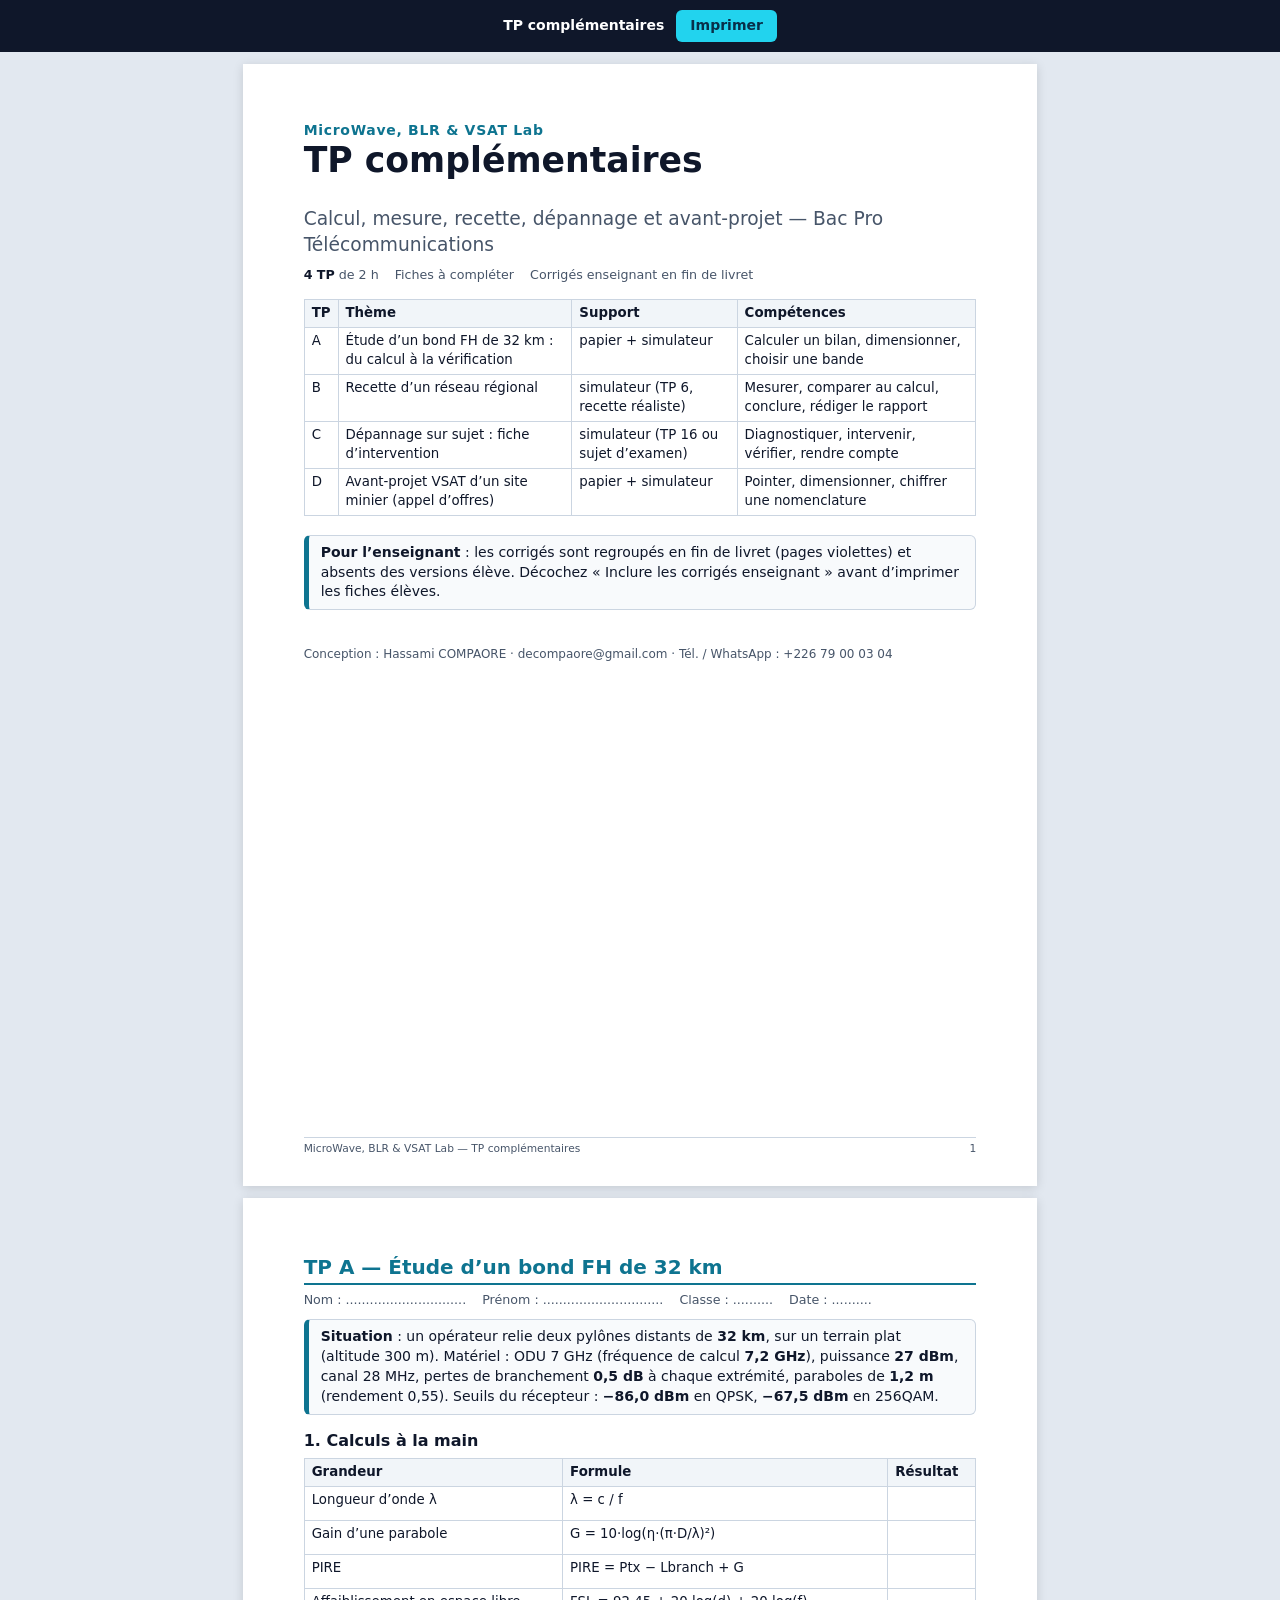
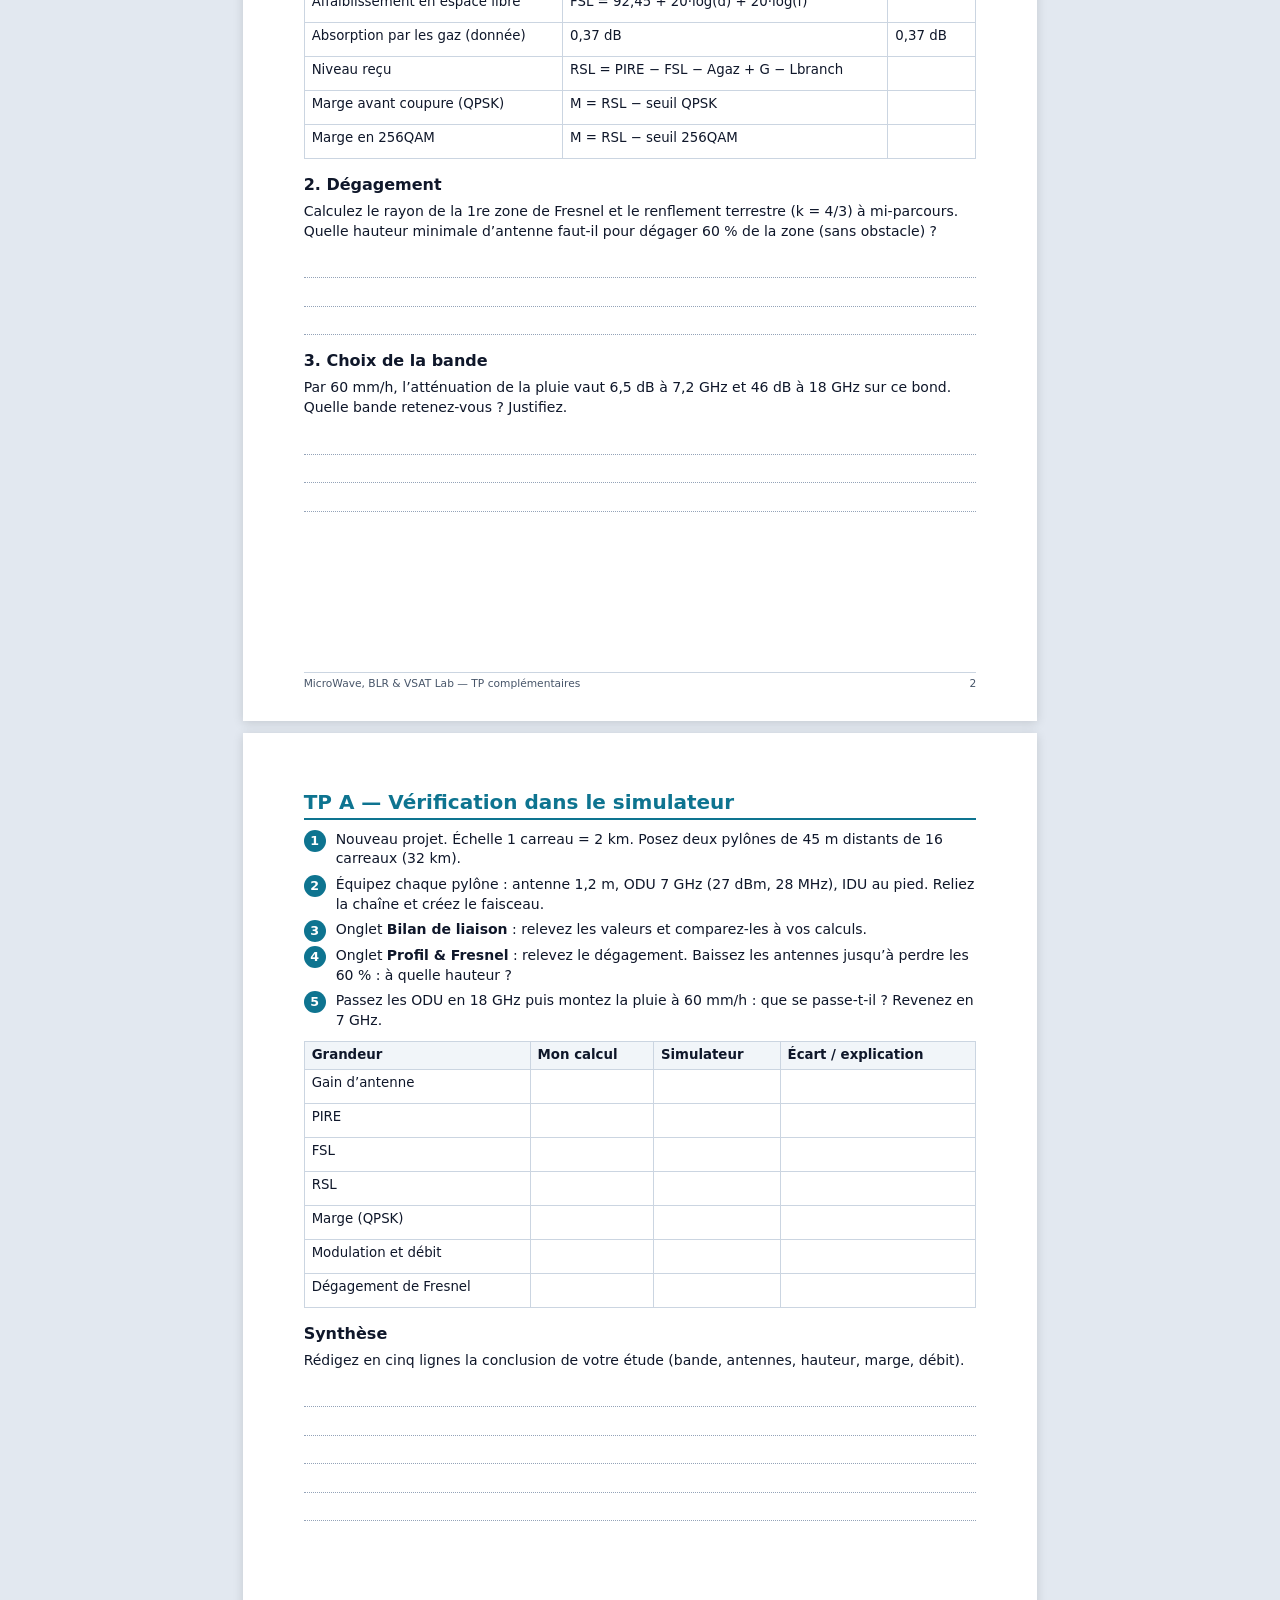
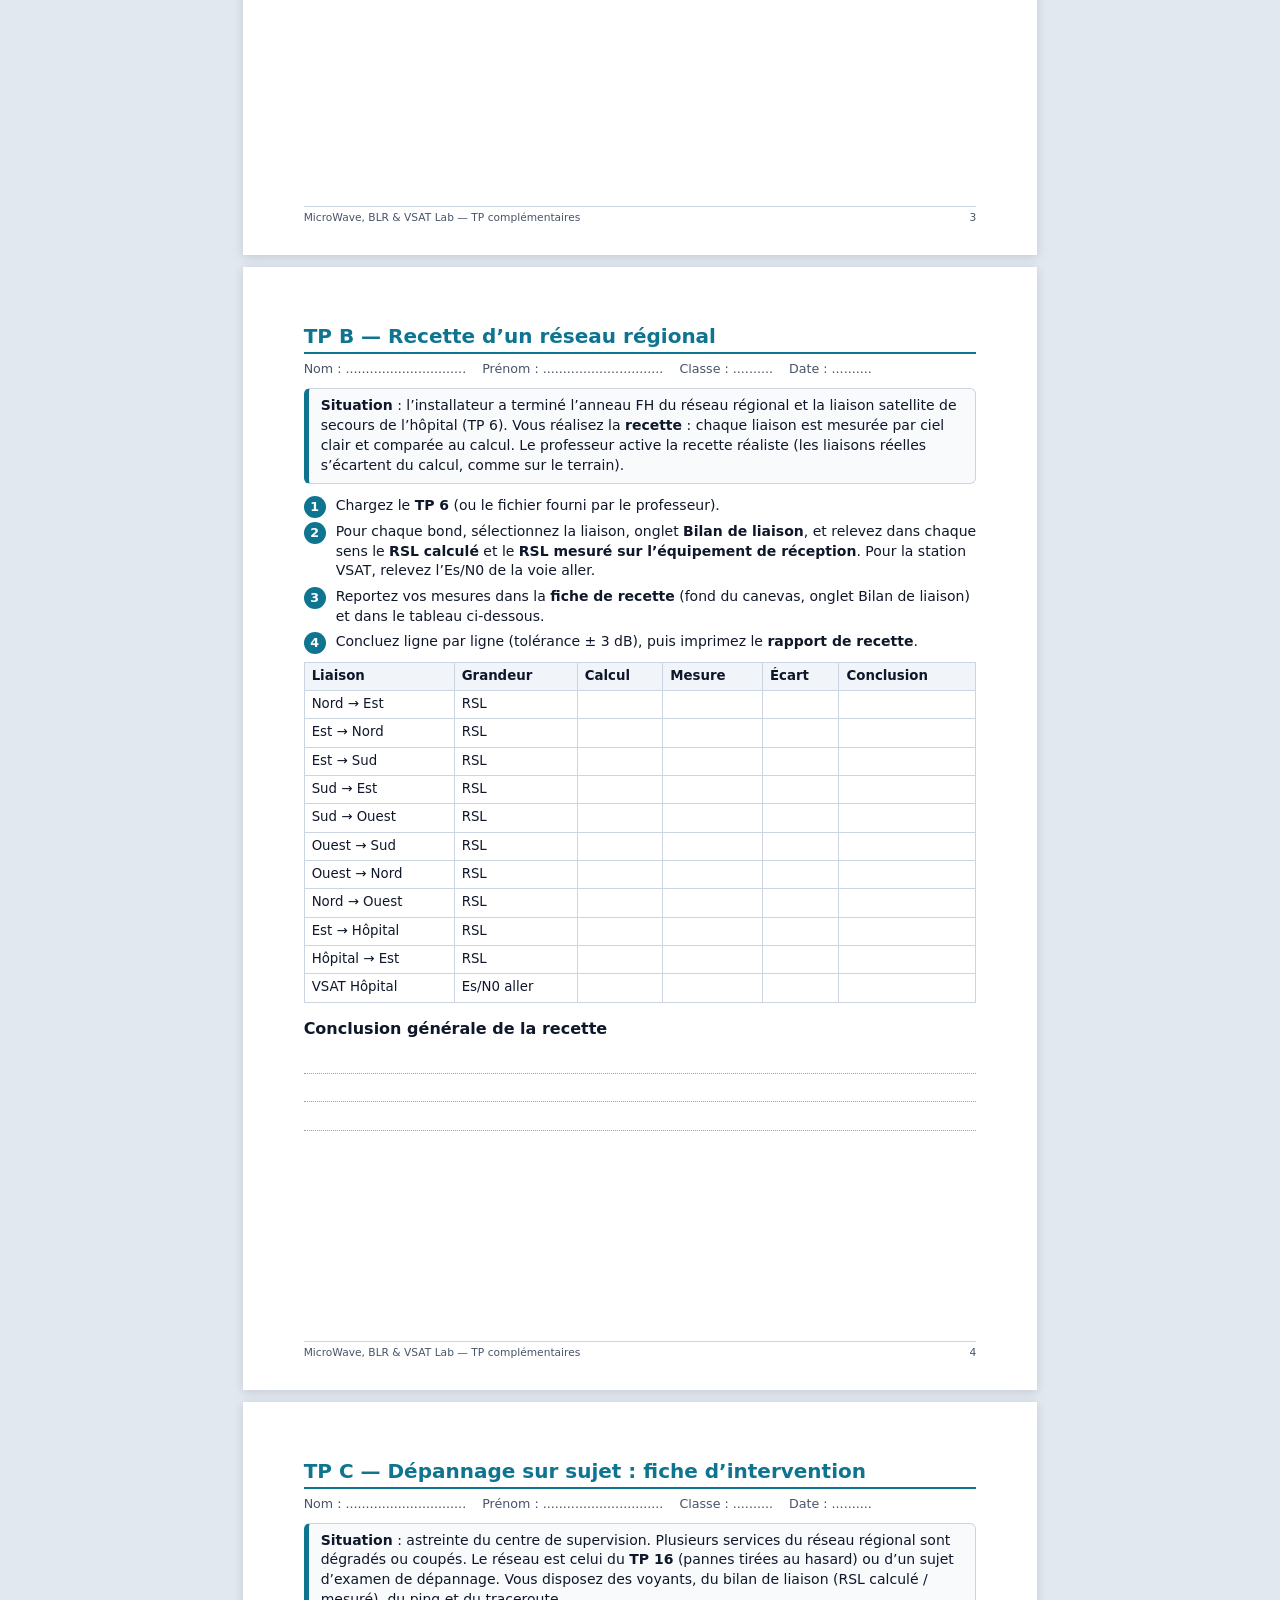
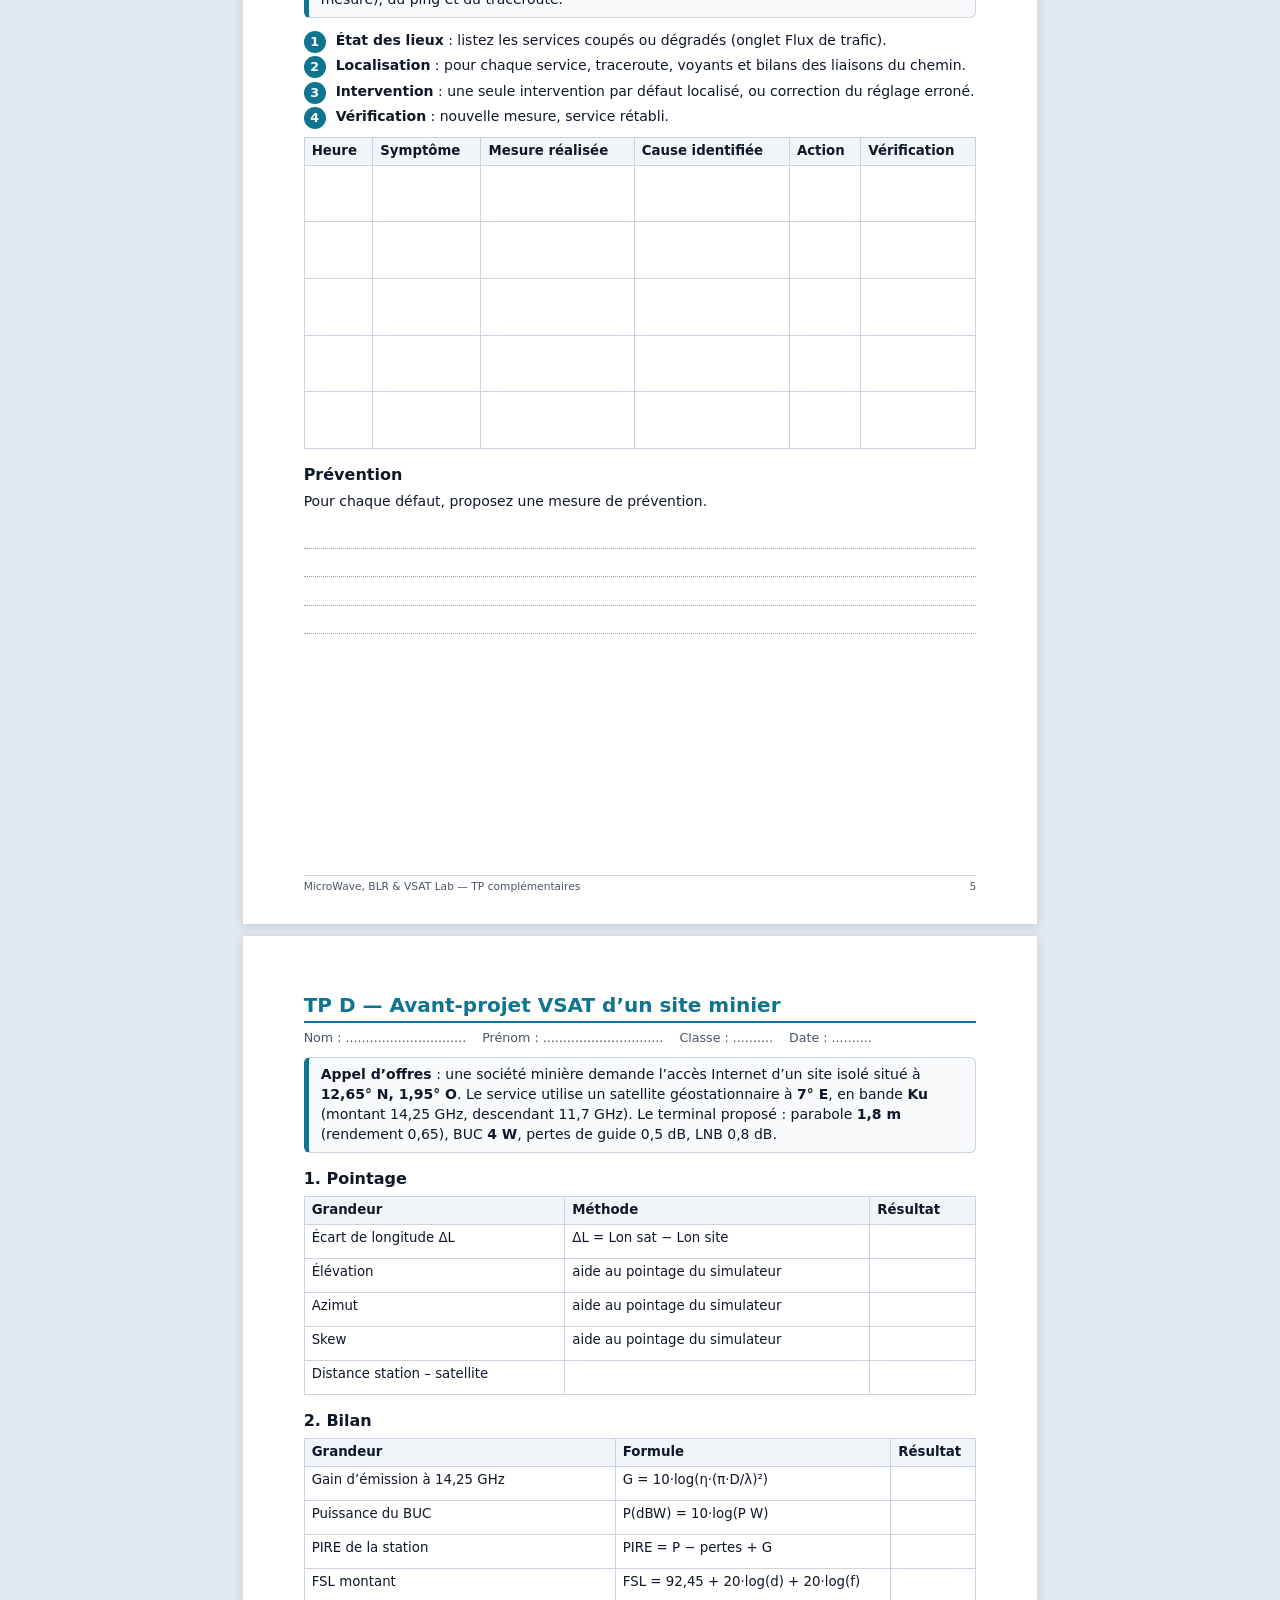
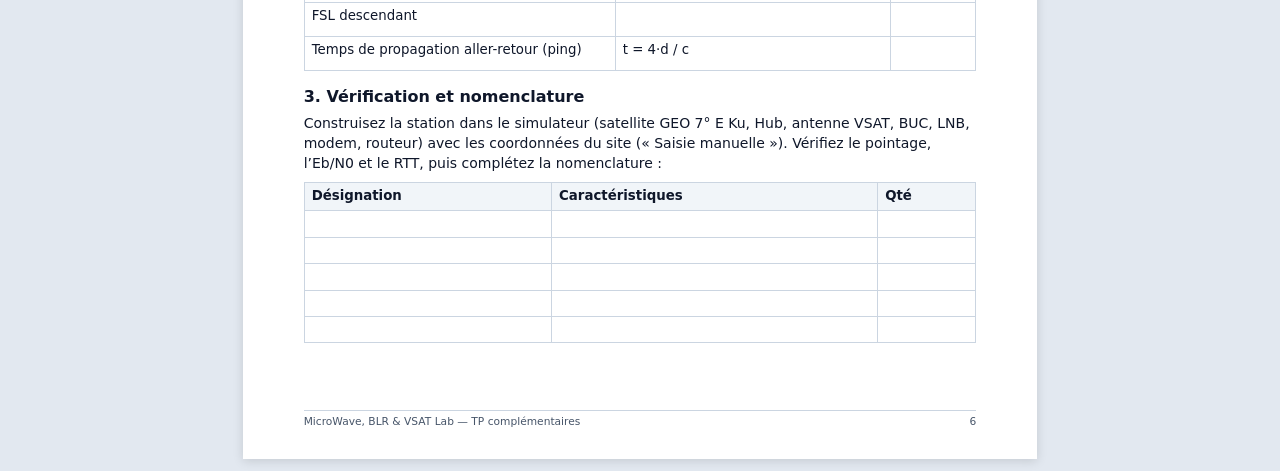
<file: tp-complementaires-imprimables.html>
<!doctype html>
<!-- MicroWave, BLR & VSAT Lab — TP complémentaires imprimables (pages « prof » retirées des paquets élève et examen) -->
<html lang="fr"><head><meta charset="utf-8"><meta name="viewport" content="width=device-width, initial-scale=1"><title>TP complémentaires — MicroWave, BLR &amp; VSAT Lab</title>
<style>:root { --ink:#0f172a; --muted:#475569; --line:#cbd5e1; --soft:#f1f5f9; --brand:#0e7490; --prof:#7c3aed; --prof-soft:#f5f3ff; --warn:#b45309; --warn-soft:#fef3c7; }
  * { box-sizing: border-box; } html, body { background:#e2e8f0; }
  body { margin:0; font: 10.5pt/1.42 system-ui, -apple-system, "Segoe UI", Roboto, Arial, sans-serif; color:var(--ink); }
  .toolbar { position:sticky; top:0; z-index:5; display:flex; flex-wrap:wrap; gap:12px; align-items:center; justify-content:center; padding:10px 16px; background:#0f172a; color:#fff; }
  .toolbar button { font:inherit; font-weight:600; padding:6px 14px; border-radius:6px; border:0; background:#22d3ee; color:#082f49; cursor:pointer; }
  .toolbar label { display:flex; gap:6px; align-items:center; cursor:pointer; }
  .sheet { width:210mm; min-height:297mm; margin:12px auto; padding:15mm 16mm 18mm; background:#fff; box-shadow:0 2px 10px #0002; position:relative; }
  @media (max-width: 820px) { .sheet { width:auto; min-height:0; margin:12px 16px; padding:20px 16px; } }
  h1,h2,h3 { line-height:1.2; margin:0 0 .5em; } h1 { font-size:26pt; }
  h2 { font-size:15pt; color:var(--brand); border-bottom:2px solid var(--brand); padding-bottom:4px; }
  h3 { font-size:12pt; margin-top:1em; } p { margin:.35em 0 .6em; } ul,ol { margin:.3em 0 .7em; padding-left:1.4em; }
  table { width:100%; border-collapse:collapse; margin:.4em 0 .9em; font-size:10pt; } th,td { border:1px solid var(--line); padding:4px 7px; text-align:left; vertical-align:top; } th { background:var(--soft); }
  .num { text-align:right; white-space:nowrap; }
  kbd { font: 600 9pt ui-monospace, Menlo, Consolas, monospace; border:1px solid var(--line); border-bottom-width:2px; border-radius:4px; padding:0 5px; background:var(--soft); }
  .btnlike { display:inline-block; font-weight:600; font-size:9.5pt; border:1px solid var(--line); border-radius:5px; padding:0 6px; background:var(--soft); white-space:nowrap; }
  .meta { display:flex; flex-wrap:wrap; gap:6px 16px; font-size:9.5pt; color:var(--muted); margin:-4px 0 10px; } .meta b { color:var(--ink); }
  .box { border:1px solid var(--line); border-left:5px solid var(--brand); background:#f8fafc; border-radius:6px; padding:7px 12px; margin:.5em 0 .9em; }
  .box.warn { border-left-color:var(--warn); background:var(--warn-soft); }
  .box > :first-child { margin-top:0; } .box > :last-child { margin-bottom:0; }
  .steps { counter-reset:s; list-style:none; padding-left:0; } .steps > li { counter-increment:s; position:relative; padding-left:32px; margin:.4em 0; }
  .steps > li::before { content:counter(s); position:absolute; left:0; top:0; width:22px; height:22px; border-radius:50%; background:var(--brand); color:#fff; font-weight:700; font-size:9.5pt; display:flex; align-items:center; justify-content:center; }
  .check { list-style:none; padding-left:0; } .check li::before { content:"☐ "; font-size:12pt; }
  .answer { border-bottom:1px dotted #94a3b8; height:7.5mm; }
  .field { display:flex; gap:8px; align-items:flex-end; margin:.3em 0; } .field span { white-space:nowrap; } .field i { flex:1; border-bottom:1px dotted #94a3b8; height:6mm; }
  figure.shot { margin:.5em 0 .9em; break-inside:avoid; page-break-inside:avoid; text-align:center; }
  figure.shot img { max-width:100%; height:auto; max-height:115mm; border:1px solid var(--line); border-radius:6px; }
  figure.shot.s img { max-height:78mm; } figure.shot.xs img { max-height:62mm; }
  figure.shot figcaption { font-size:8.5pt; color:var(--muted); margin-top:3px; font-style:italic; }
  .side { display:grid; grid-template-columns:1fr 70mm; gap:12px; align-items:start; } .side figure.shot img { max-height:135mm; }
  @media (max-width: 820px) { .side { grid-template-columns:1fr; } }
  .cover { display:flex; flex-direction:column; } .cover .brand { color:var(--brand); font-weight:700; letter-spacing:.05em; } .cover .sub { font-size:14pt; color:var(--muted); }
  .toc li { margin:.3em 0; }
  .prof { --brand:var(--prof); } .prof h2 { color:var(--prof); border-color:var(--prof); } .sheet.prof { background:#fff; border-top:6px solid var(--prof); }
  .tag-prof { display:inline-block; background:var(--prof); color:#fff; font-size:8.5pt; font-weight:700; border-radius:4px; padding:1px 6px; margin-left:6px; vertical-align:middle; }
  body.no-prof .prof { display:none; }
  .corr { border-left:4px solid var(--prof); background:var(--prof-soft); padding:6px 10px; margin:.4em 0 .8em; border-radius:4px; }
  .foot { position:absolute; left:16mm; right:16mm; bottom:8mm; display:flex; justify-content:space-between; font-size:8pt; color:var(--muted); border-top:1px solid var(--line); padding-top:3px; }
  @media (max-width: 820px) { .foot { position:static; margin-top:16px; } }
  .avoid { break-inside:avoid; page-break-inside:avoid; }
  @page { size:A4; margin:0; }
  @media print { html, body { background:#fff; } .toolbar { display:none; } .sheet { margin:0; box-shadow:none; page-break-after:always; break-after:page; } }</style></head><body>
<div class="toolbar"><b>TP complémentaires</b><label class="prof-toggle"><input type="checkbox" id="showProf" checked> Inclure les corrigés enseignant</label><button onclick="window.print()">Imprimer</button></div>
<section class="sheet cover"><div class="brand">MicroWave, BLR &amp; VSAT Lab</div><h1>TP complémentaires</h1><p class="sub">Calcul, mesure, recette, dépannage et avant-projet — Bac Pro Télécommunications</p>
  <div class="meta"><span><b>4 TP</b> de 2 h</span><span>Fiches à compléter</span><span>Corrigés enseignant en fin de livret</span></div>
  <table><tr><th>TP</th><th>Thème</th><th>Support</th><th>Compétences</th></tr>
  <tr><td>A</td><td>Étude d’un bond FH de 32 km : du calcul à la vérification</td><td>papier + simulateur</td><td>Calculer un bilan, dimensionner, choisir une bande</td></tr>
  <tr><td>B</td><td>Recette d’un réseau régional</td><td>simulateur (TP 6, recette réaliste)</td><td>Mesurer, comparer au calcul, conclure, rédiger le rapport</td></tr>
  <tr><td>C</td><td>Dépannage sur sujet : fiche d’intervention</td><td>simulateur (TP 16 ou sujet d’examen)</td><td>Diagnostiquer, intervenir, vérifier, rendre compte</td></tr>
  <tr><td>D</td><td>Avant-projet VSAT d’un site minier (appel d’offres)</td><td>papier + simulateur</td><td>Pointer, dimensionner, chiffrer une nomenclature</td></tr></table>
  <div class="box"><p><b>Pour l’enseignant</b> : les corrigés sont regroupés en fin de livret (pages violettes) et absents des versions élève. Décochez « Inclure les corrigés enseignant » avant d’imprimer les fiches élèves.</p></div>
  <p style="font-size:9pt;color:#475569;margin-top:6mm">Conception : Hassami COMPAORE · decompaore@gmail.com · Tél. / WhatsApp : +226 79 00 03 04</p><div class="foot"><span>MicroWave, BLR &amp; VSAT Lab — TP complémentaires</span><span>1</span></div></section>
<section class="sheet"><h2>TP A — Étude d’un bond FH de 32 km</h2><div class="meta"><span>Nom : ..............................</span><span>Prénom : ..............................</span><span>Classe : ..........</span><span>Date : ..........</span></div><div class="box"><p><b>Situation</b> : un opérateur relie deux pylônes distants de <b>32 km</b>, sur un terrain plat (altitude 300 m). Matériel : ODU 7 GHz (fréquence de calcul <b>7,2 GHz</b>), puissance <b>27 dBm</b>, canal 28 MHz, pertes de branchement <b>0,5 dB</b> à chaque extrémité, paraboles de <b>1,2 m</b> (rendement 0,55). Seuils du récepteur : <b>−86,0 dBm</b> en QPSK, <b>−67,5 dBm</b> en 256QAM.</p></div>
    <h3>1. Calculs à la main</h3>
    <table><tr><th>Grandeur</th><th>Formule</th><th>Résultat</th></tr>
    <tr><td style="height:9mm">Longueur d’onde λ</td><td style="height:9mm">λ = c / f</td><td style="height:9mm"></td></tr><tr><td style="height:9mm">Gain d’une parabole</td><td style="height:9mm">G = 10·log(η·(π·D/λ)²)</td><td style="height:9mm"></td></tr><tr><td style="height:9mm">PIRE</td><td style="height:9mm">PIRE = Ptx − Lbranch + G</td><td style="height:9mm"></td></tr><tr><td style="height:9mm">Affaiblissement en espace libre</td><td style="height:9mm">FSL = 92,45 + 20·log(d) + 20·log(f)</td><td style="height:9mm"></td></tr><tr><td style="height:9mm">Absorption par les gaz (donnée)</td><td style="height:9mm">0,37 dB</td><td style="height:9mm">0,37 dB</td></tr><tr><td style="height:9mm">Niveau reçu</td><td style="height:9mm">RSL = PIRE − FSL − Agaz + G − Lbranch</td><td style="height:9mm"></td></tr><tr><td style="height:9mm">Marge avant coupure (QPSK)</td><td style="height:9mm">M = RSL − seuil QPSK</td><td style="height:9mm"></td></tr><tr><td style="height:9mm">Marge en 256QAM</td><td style="height:9mm">M = RSL − seuil 256QAM</td><td style="height:9mm"></td></tr></table>
    <h3>2. Dégagement</h3>
    <p>Calculez le rayon de la 1re zone de Fresnel et le renflement terrestre (k = 4/3) à mi-parcours. Quelle hauteur minimale d’antenne faut-il pour dégager 60 % de la zone (sans obstacle) ?</p><div class="answer"></div><div class="answer"></div><div class="answer"></div>
    <h3>3. Choix de la bande</h3>
    <p>Par 60 mm/h, l’atténuation de la pluie vaut 6,5 dB à 7,2 GHz et 46 dB à 18 GHz sur ce bond. Quelle bande retenez-vous ? Justifiez.</p><div class="answer"></div><div class="answer"></div><div class="answer"></div><div class="foot"><span>MicroWave, BLR &amp; VSAT Lab — TP complémentaires</span><span>2</span></div></section>
<section class="sheet"><h2>TP A — Vérification dans le simulateur</h2><ol class="steps"><li>Nouveau projet. Échelle 1 carreau = 2 km. Posez deux pylônes de 45 m distants de 16 carreaux (32 km).</li>
    <li>Équipez chaque pylône : antenne 1,2 m, ODU 7 GHz (27 dBm, 28 MHz), IDU au pied. Reliez la chaîne et créez le faisceau.</li>
    <li>Onglet <b>Bilan de liaison</b> : relevez les valeurs et comparez-les à vos calculs.</li>
    <li>Onglet <b>Profil &amp; Fresnel</b> : relevez le dégagement. Baissez les antennes jusqu’à perdre les 60 % : à quelle hauteur ?</li>
    <li>Passez les ODU en 18 GHz puis montez la pluie à 60 mm/h : que se passe-t-il ? Revenez en 7 GHz.</li></ol>
    <table><tr><th>Grandeur</th><th>Mon calcul</th><th>Simulateur</th><th>Écart / explication</th></tr>
    <tr><td style="height:9mm">Gain d’antenne</td><td style="height:9mm"></td><td style="height:9mm"></td><td style="height:9mm"></td></tr><tr><td style="height:9mm">PIRE</td><td style="height:9mm"></td><td style="height:9mm"></td><td style="height:9mm"></td></tr><tr><td style="height:9mm">FSL</td><td style="height:9mm"></td><td style="height:9mm"></td><td style="height:9mm"></td></tr><tr><td style="height:9mm">RSL</td><td style="height:9mm"></td><td style="height:9mm"></td><td style="height:9mm"></td></tr><tr><td style="height:9mm">Marge (QPSK)</td><td style="height:9mm"></td><td style="height:9mm"></td><td style="height:9mm"></td></tr><tr><td style="height:9mm">Modulation et débit</td><td style="height:9mm"></td><td style="height:9mm"></td><td style="height:9mm"></td></tr><tr><td style="height:9mm">Dégagement de Fresnel</td><td style="height:9mm"></td><td style="height:9mm"></td><td style="height:9mm"></td></tr></table>
    <h3>Synthèse</h3><p>Rédigez en cinq lignes la conclusion de votre étude (bande, antennes, hauteur, marge, débit).</p><div class="answer"></div><div class="answer"></div><div class="answer"></div><div class="answer"></div><div class="answer"></div><div class="foot"><span>MicroWave, BLR &amp; VSAT Lab — TP complémentaires</span><span>3</span></div></section>
<section class="sheet"><h2>TP B — Recette d’un réseau régional</h2><div class="meta"><span>Nom : ..............................</span><span>Prénom : ..............................</span><span>Classe : ..........</span><span>Date : ..........</span></div><div class="box"><p><b>Situation</b> : l’installateur a terminé l’anneau FH du réseau régional et la liaison satellite de secours de l’hôpital (TP 6). Vous réalisez la <b>recette</b> : chaque liaison est mesurée par ciel clair et comparée au calcul. Le professeur active la recette réaliste (les liaisons réelles s’écartent du calcul, comme sur le terrain).</p></div>
    <ol class="steps"><li>Chargez le <b>TP 6</b> (ou le fichier fourni par le professeur).</li>
    <li>Pour chaque bond, sélectionnez la liaison, onglet <b>Bilan de liaison</b>, et relevez dans chaque sens le <b>RSL calculé</b> et le <b>RSL mesuré sur l’équipement de réception</b>. Pour la station VSAT, relevez l’Es/N0 de la voie aller.</li>
    <li>Reportez vos mesures dans la <b>fiche de recette</b> (fond du canevas, onglet Bilan de liaison) et dans le tableau ci-dessous.</li>
    <li>Concluez ligne par ligne (tolérance ± 3 dB), puis imprimez le <b>rapport de recette</b>.</li></ol>
    <table><tr><th>Liaison</th><th>Grandeur</th><th>Calcul</th><th>Mesure</th><th>Écart</th><th>Conclusion</th></tr>
    <tr><td style="height:7.5mm">Nord → Est</td><td style="height:7.5mm">RSL</td><td style="height:7.5mm"></td><td style="height:7.5mm"></td><td style="height:7.5mm"></td><td style="height:7.5mm"></td></tr><tr><td style="height:7.5mm">Est → Nord</td><td style="height:7.5mm">RSL</td><td style="height:7.5mm"></td><td style="height:7.5mm"></td><td style="height:7.5mm"></td><td style="height:7.5mm"></td></tr><tr><td style="height:7.5mm">Est → Sud</td><td style="height:7.5mm">RSL</td><td style="height:7.5mm"></td><td style="height:7.5mm"></td><td style="height:7.5mm"></td><td style="height:7.5mm"></td></tr><tr><td style="height:7.5mm">Sud → Est</td><td style="height:7.5mm">RSL</td><td style="height:7.5mm"></td><td style="height:7.5mm"></td><td style="height:7.5mm"></td><td style="height:7.5mm"></td></tr><tr><td style="height:7.5mm">Sud → Ouest</td><td style="height:7.5mm">RSL</td><td style="height:7.5mm"></td><td style="height:7.5mm"></td><td style="height:7.5mm"></td><td style="height:7.5mm"></td></tr><tr><td style="height:7.5mm">Ouest → Sud</td><td style="height:7.5mm">RSL</td><td style="height:7.5mm"></td><td style="height:7.5mm"></td><td style="height:7.5mm"></td><td style="height:7.5mm"></td></tr><tr><td style="height:7.5mm">Ouest → Nord</td><td style="height:7.5mm">RSL</td><td style="height:7.5mm"></td><td style="height:7.5mm"></td><td style="height:7.5mm"></td><td style="height:7.5mm"></td></tr><tr><td style="height:7.5mm">Nord → Ouest</td><td style="height:7.5mm">RSL</td><td style="height:7.5mm"></td><td style="height:7.5mm"></td><td style="height:7.5mm"></td><td style="height:7.5mm"></td></tr><tr><td style="height:7.5mm">Est → Hôpital</td><td style="height:7.5mm">RSL</td><td style="height:7.5mm"></td><td style="height:7.5mm"></td><td style="height:7.5mm"></td><td style="height:7.5mm"></td></tr><tr><td style="height:7.5mm">Hôpital → Est</td><td style="height:7.5mm">RSL</td><td style="height:7.5mm"></td><td style="height:7.5mm"></td><td style="height:7.5mm"></td><td style="height:7.5mm"></td></tr><tr><td style="height:7.5mm">VSAT Hôpital</td><td style="height:7.5mm">Es/N0 aller</td><td style="height:7.5mm"></td><td style="height:7.5mm"></td><td style="height:7.5mm"></td><td style="height:7.5mm"></td></tr></table>
    <h3>Conclusion générale de la recette</h3><div class="answer"></div><div class="answer"></div><div class="answer"></div><div class="foot"><span>MicroWave, BLR &amp; VSAT Lab — TP complémentaires</span><span>4</span></div></section>
<section class="sheet"><h2>TP C — Dépannage sur sujet : fiche d’intervention</h2><div class="meta"><span>Nom : ..............................</span><span>Prénom : ..............................</span><span>Classe : ..........</span><span>Date : ..........</span></div><div class="box"><p><b>Situation</b> : astreinte du centre de supervision. Plusieurs services du réseau régional sont dégradés ou coupés. Le réseau est celui du <b>TP 16</b> (pannes tirées au hasard) ou d’un sujet d’examen de dépannage. Vous disposez des voyants, du bilan de liaison (RSL calculé / mesuré), du ping et du traceroute.</p></div>
    <ol class="steps"><li><b>État des lieux</b> : listez les services coupés ou dégradés (onglet Flux de trafic).</li>
    <li><b>Localisation</b> : pour chaque service, traceroute, voyants et bilans des liaisons du chemin.</li>
    <li><b>Intervention</b> : une seule intervention par défaut localisé, ou correction du réglage erroné.</li>
    <li><b>Vérification</b> : nouvelle mesure, service rétabli.</li></ol>
    <table><tr><th>Heure</th><th>Symptôme</th><th>Mesure réalisée</th><th>Cause identifiée</th><th>Action</th><th>Vérification</th></tr>
    <tr><td style="height:15mm"></td><td style="height:15mm"></td><td style="height:15mm"></td><td style="height:15mm"></td><td style="height:15mm"></td><td style="height:15mm"></td></tr><tr><td style="height:15mm"></td><td style="height:15mm"></td><td style="height:15mm"></td><td style="height:15mm"></td><td style="height:15mm"></td><td style="height:15mm"></td></tr><tr><td style="height:15mm"></td><td style="height:15mm"></td><td style="height:15mm"></td><td style="height:15mm"></td><td style="height:15mm"></td><td style="height:15mm"></td></tr><tr><td style="height:15mm"></td><td style="height:15mm"></td><td style="height:15mm"></td><td style="height:15mm"></td><td style="height:15mm"></td><td style="height:15mm"></td></tr><tr><td style="height:15mm"></td><td style="height:15mm"></td><td style="height:15mm"></td><td style="height:15mm"></td><td style="height:15mm"></td><td style="height:15mm"></td></tr></table>
    <h3>Prévention</h3><p>Pour chaque défaut, proposez une mesure de prévention.</p><div class="answer"></div><div class="answer"></div><div class="answer"></div><div class="answer"></div><div class="foot"><span>MicroWave, BLR &amp; VSAT Lab — TP complémentaires</span><span>5</span></div></section>
<section class="sheet"><h2>TP D — Avant-projet VSAT d’un site minier</h2><div class="meta"><span>Nom : ..............................</span><span>Prénom : ..............................</span><span>Classe : ..........</span><span>Date : ..........</span></div><div class="box"><p><b>Appel d’offres</b> : une société minière demande l’accès Internet d’un site isolé situé à <b>12,65° N, 1,95° O</b>. Le service utilise un satellite géostationnaire à <b>7° E</b>, en bande <b>Ku</b> (montant 14,25 GHz, descendant 11,7 GHz). Le terminal proposé : parabole <b>1,8 m</b> (rendement 0,65), BUC <b>4 W</b>, pertes de guide 0,5 dB, LNB 0,8 dB.</p></div>
    <h3>1. Pointage</h3>
    <table><tr><th>Grandeur</th><th>Méthode</th><th>Résultat</th></tr>
    <tr><td style="height:9mm">Écart de longitude ΔL</td><td style="height:9mm">ΔL = Lon sat − Lon site</td><td style="height:9mm"></td></tr><tr><td style="height:9mm">Élévation</td><td style="height:9mm">aide au pointage du simulateur</td><td style="height:9mm"></td></tr><tr><td style="height:9mm">Azimut</td><td style="height:9mm">aide au pointage du simulateur</td><td style="height:9mm"></td></tr><tr><td style="height:9mm">Skew</td><td style="height:9mm">aide au pointage du simulateur</td><td style="height:9mm"></td></tr><tr><td style="height:9mm">Distance station – satellite</td><td style="height:9mm"></td><td style="height:9mm"></td></tr></table>
    <h3>2. Bilan</h3>
    <table><tr><th>Grandeur</th><th>Formule</th><th>Résultat</th></tr>
    <tr><td style="height:9mm">Gain d’émission à 14,25 GHz</td><td style="height:9mm">G = 10·log(η·(π·D/λ)²)</td><td style="height:9mm"></td></tr><tr><td style="height:9mm">Puissance du BUC</td><td style="height:9mm">P(dBW) = 10·log(P W)</td><td style="height:9mm"></td></tr><tr><td style="height:9mm">PIRE de la station</td><td style="height:9mm">PIRE = P − pertes + G</td><td style="height:9mm"></td></tr><tr><td style="height:9mm">FSL montant</td><td style="height:9mm">FSL = 92,45 + 20·log(d) + 20·log(f)</td><td style="height:9mm"></td></tr><tr><td style="height:9mm">FSL descendant</td><td style="height:9mm"></td><td style="height:9mm"></td></tr><tr><td style="height:9mm">Temps de propagation aller-retour (ping)</td><td style="height:9mm">t = 4·d / c</td><td style="height:9mm"></td></tr></table>
    <h3>3. Vérification et nomenclature</h3><p>Construisez la station dans le simulateur (satellite GEO 7° E Ku, Hub, antenne VSAT, BUC, LNB, modem, routeur) avec les coordonnées du site (« Saisie manuelle »). Vérifiez le pointage, l’Eb/N0 et le RTT, puis complétez la nomenclature :</p>
    <table><tr><th>Désignation</th><th>Caractéristiques</th><th>Qté</th></tr><tr><td style="height:7mm"></td><td style="height:7mm"></td><td style="height:7mm"></td></tr><tr><td style="height:7mm"></td><td style="height:7mm"></td><td style="height:7mm"></td></tr><tr><td style="height:7mm"></td><td style="height:7mm"></td><td style="height:7mm"></td></tr><tr><td style="height:7mm"></td><td style="height:7mm"></td><td style="height:7mm"></td></tr><tr><td style="height:7mm"></td><td style="height:7mm"></td><td style="height:7mm"></td></tr></table><div class="foot"><span>MicroWave, BLR &amp; VSAT Lab — TP complémentaires</span><span>6</span></div></section>
<script>(function(){var c=document.getElementById('showProf');if(!document.querySelector('.prof')){c.parentNode.style.display='none';return;}c.addEventListener('change',function(){document.body.classList.toggle('no-prof',!c.checked);});})();</script>
</body></html>
</file>
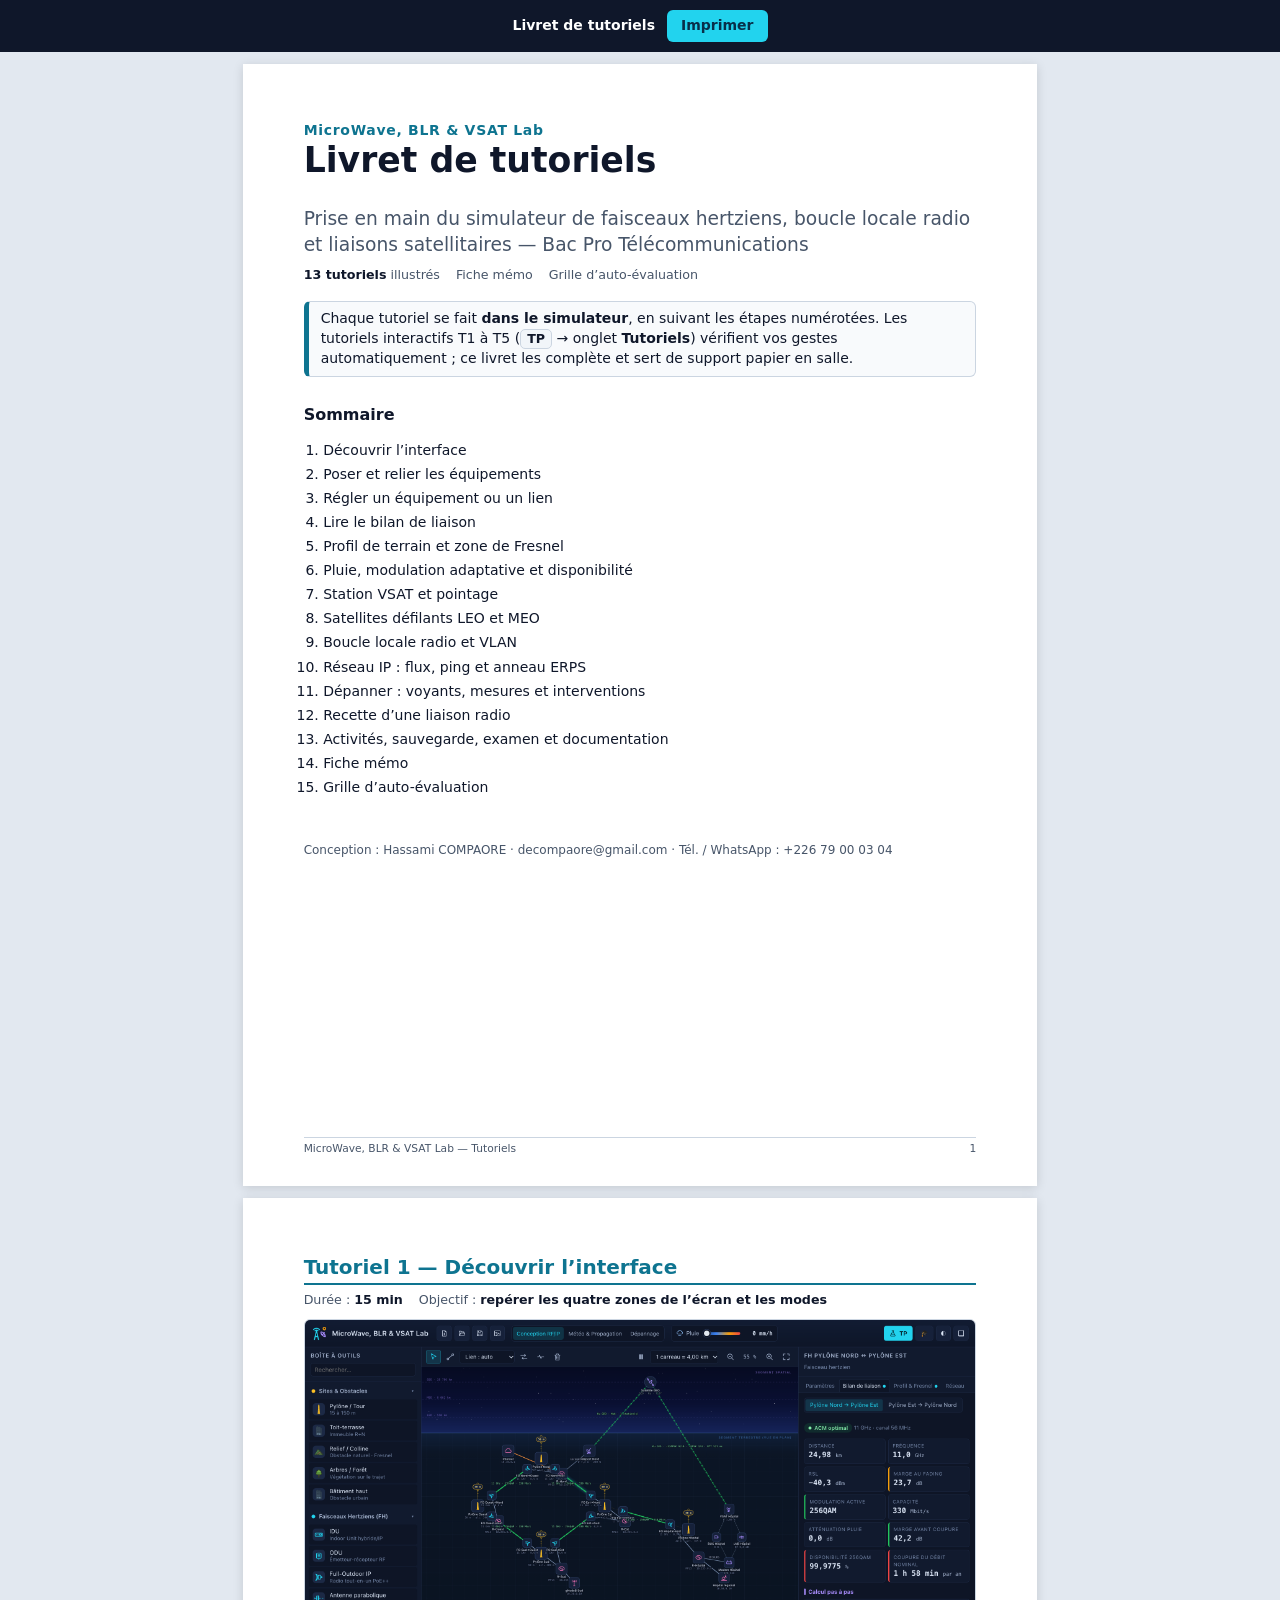
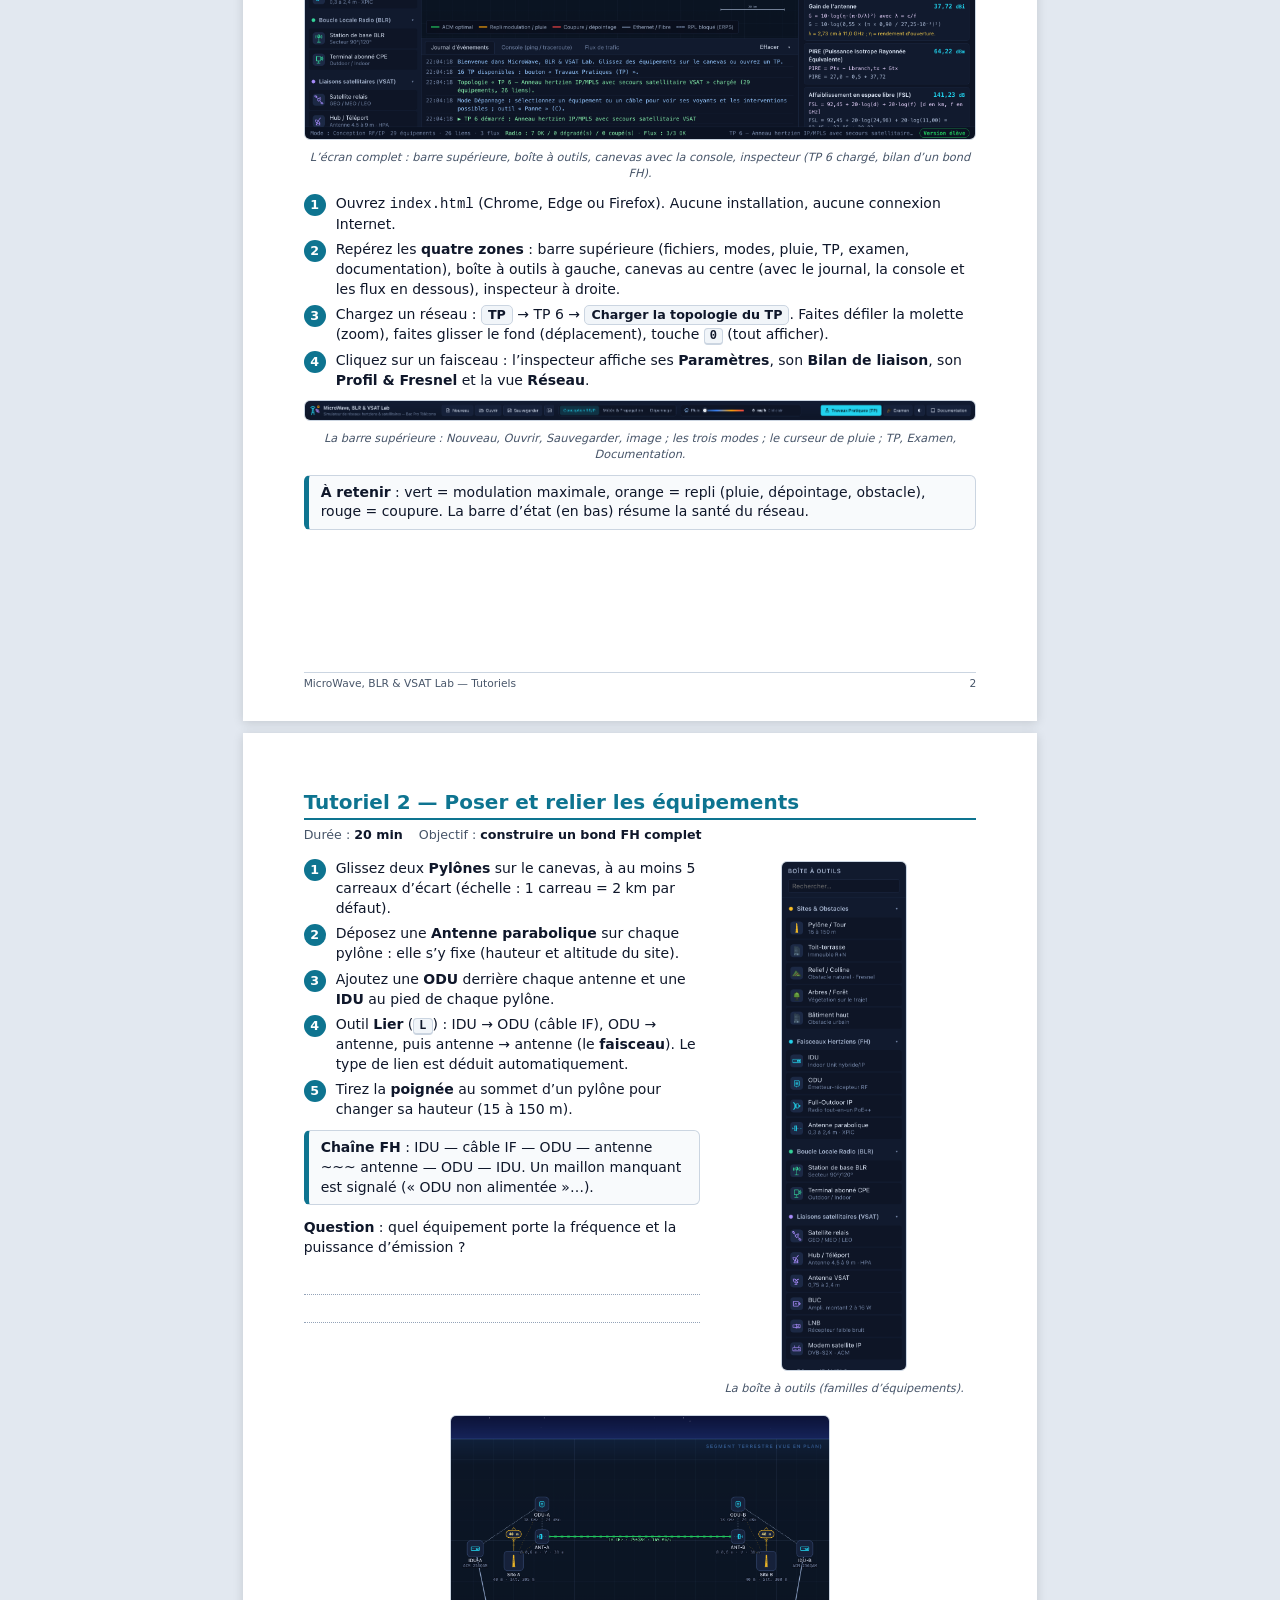
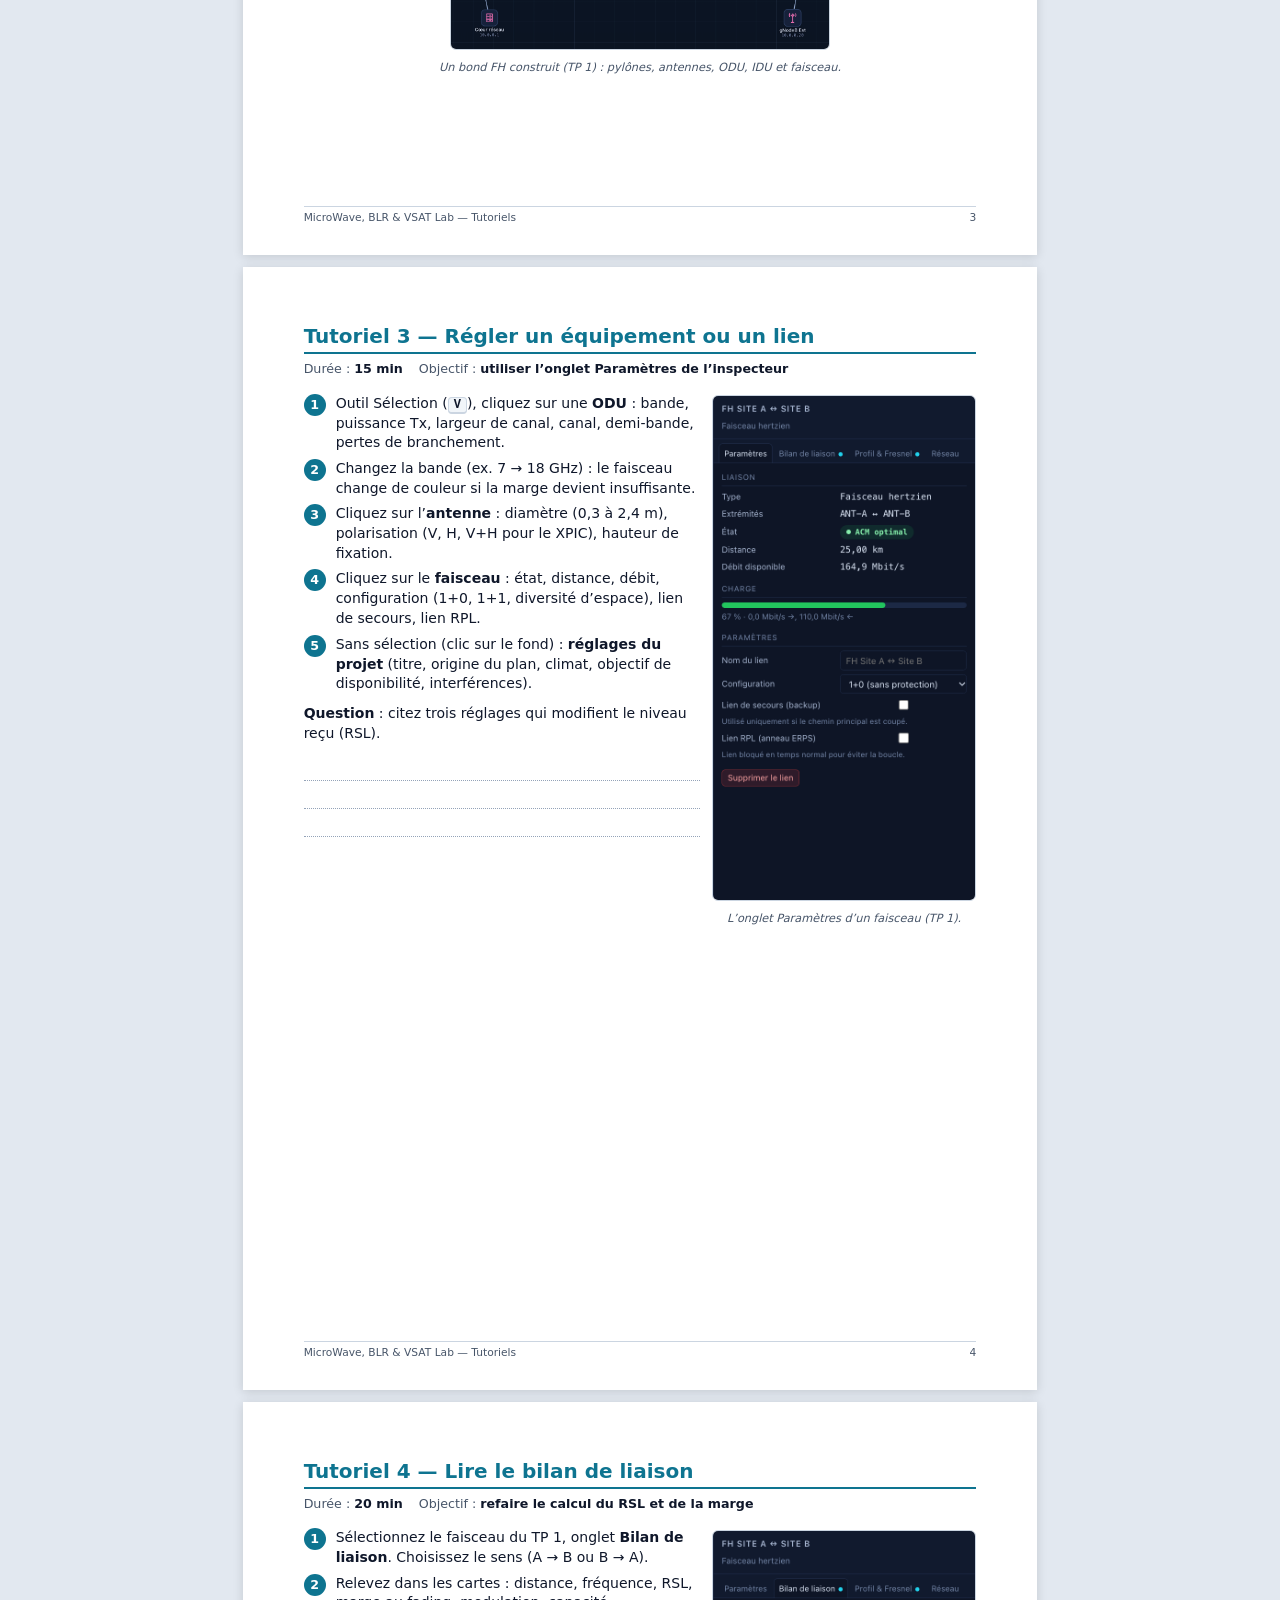
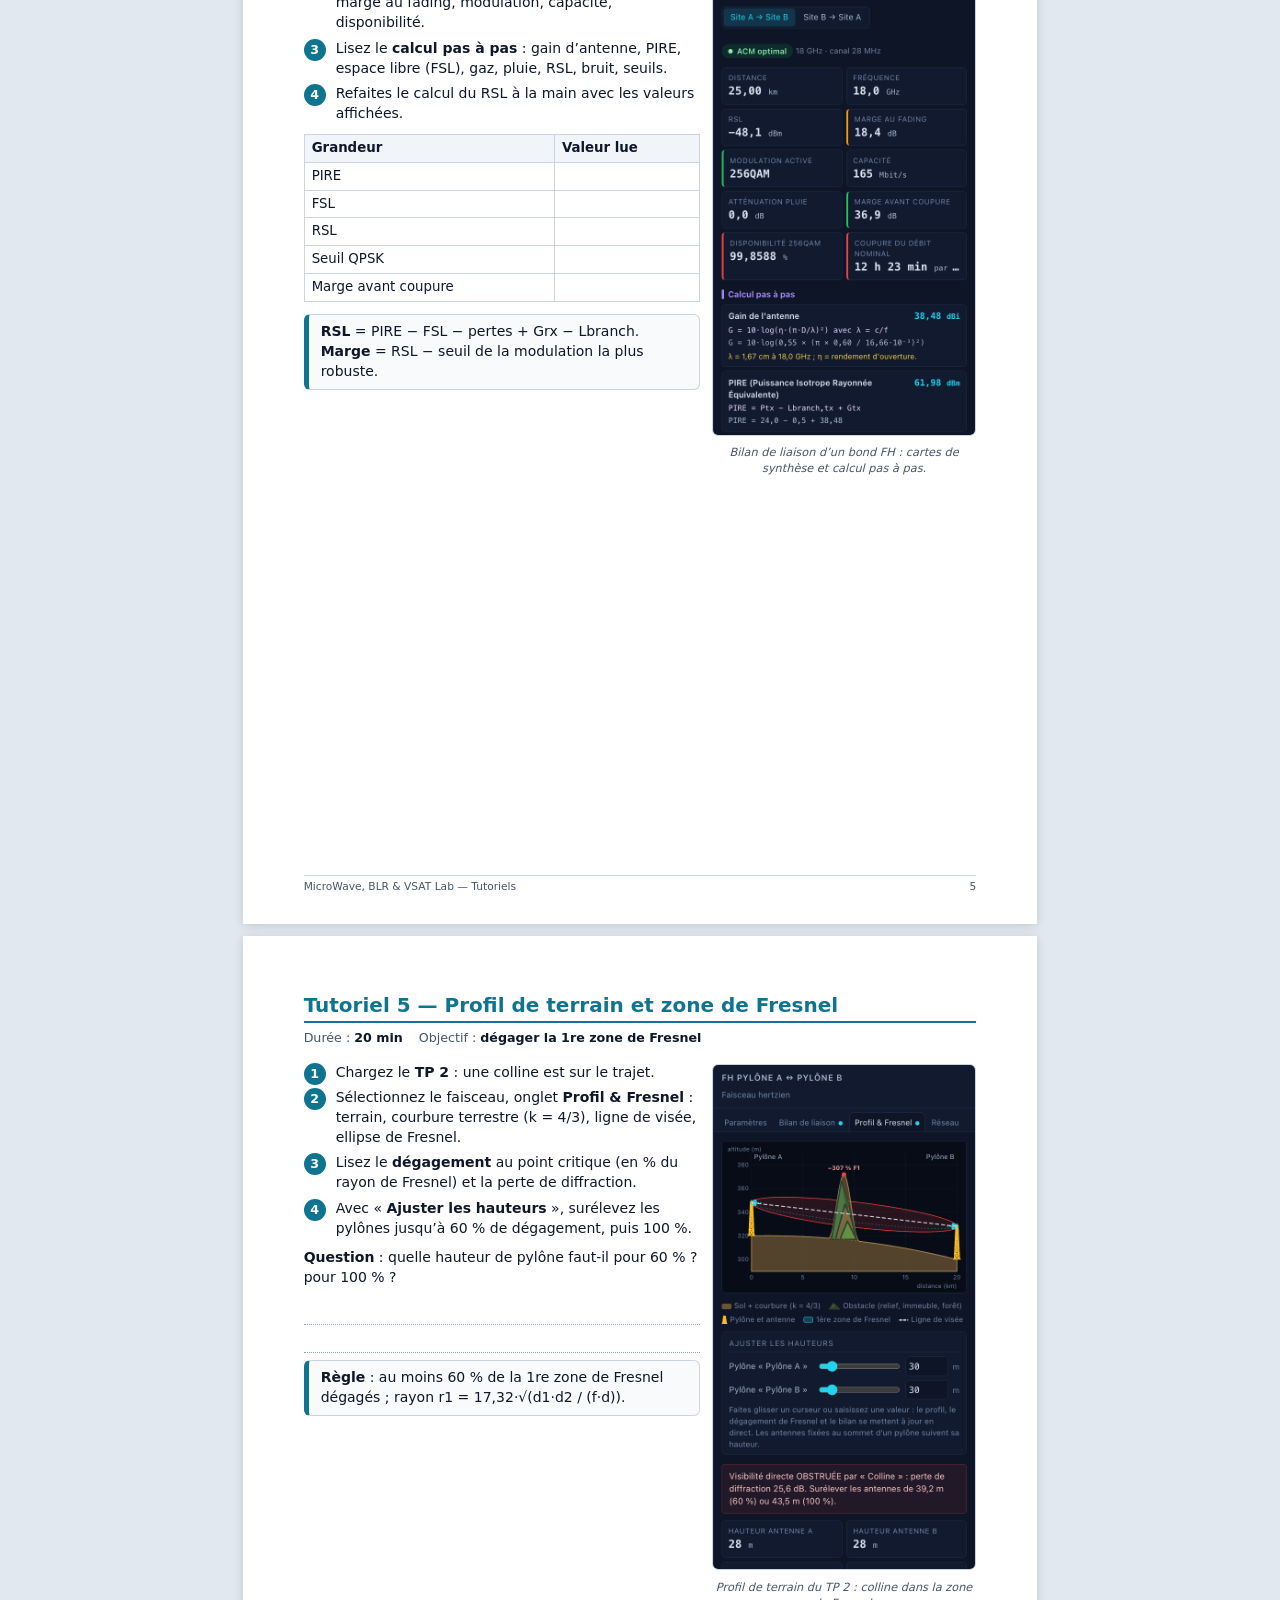
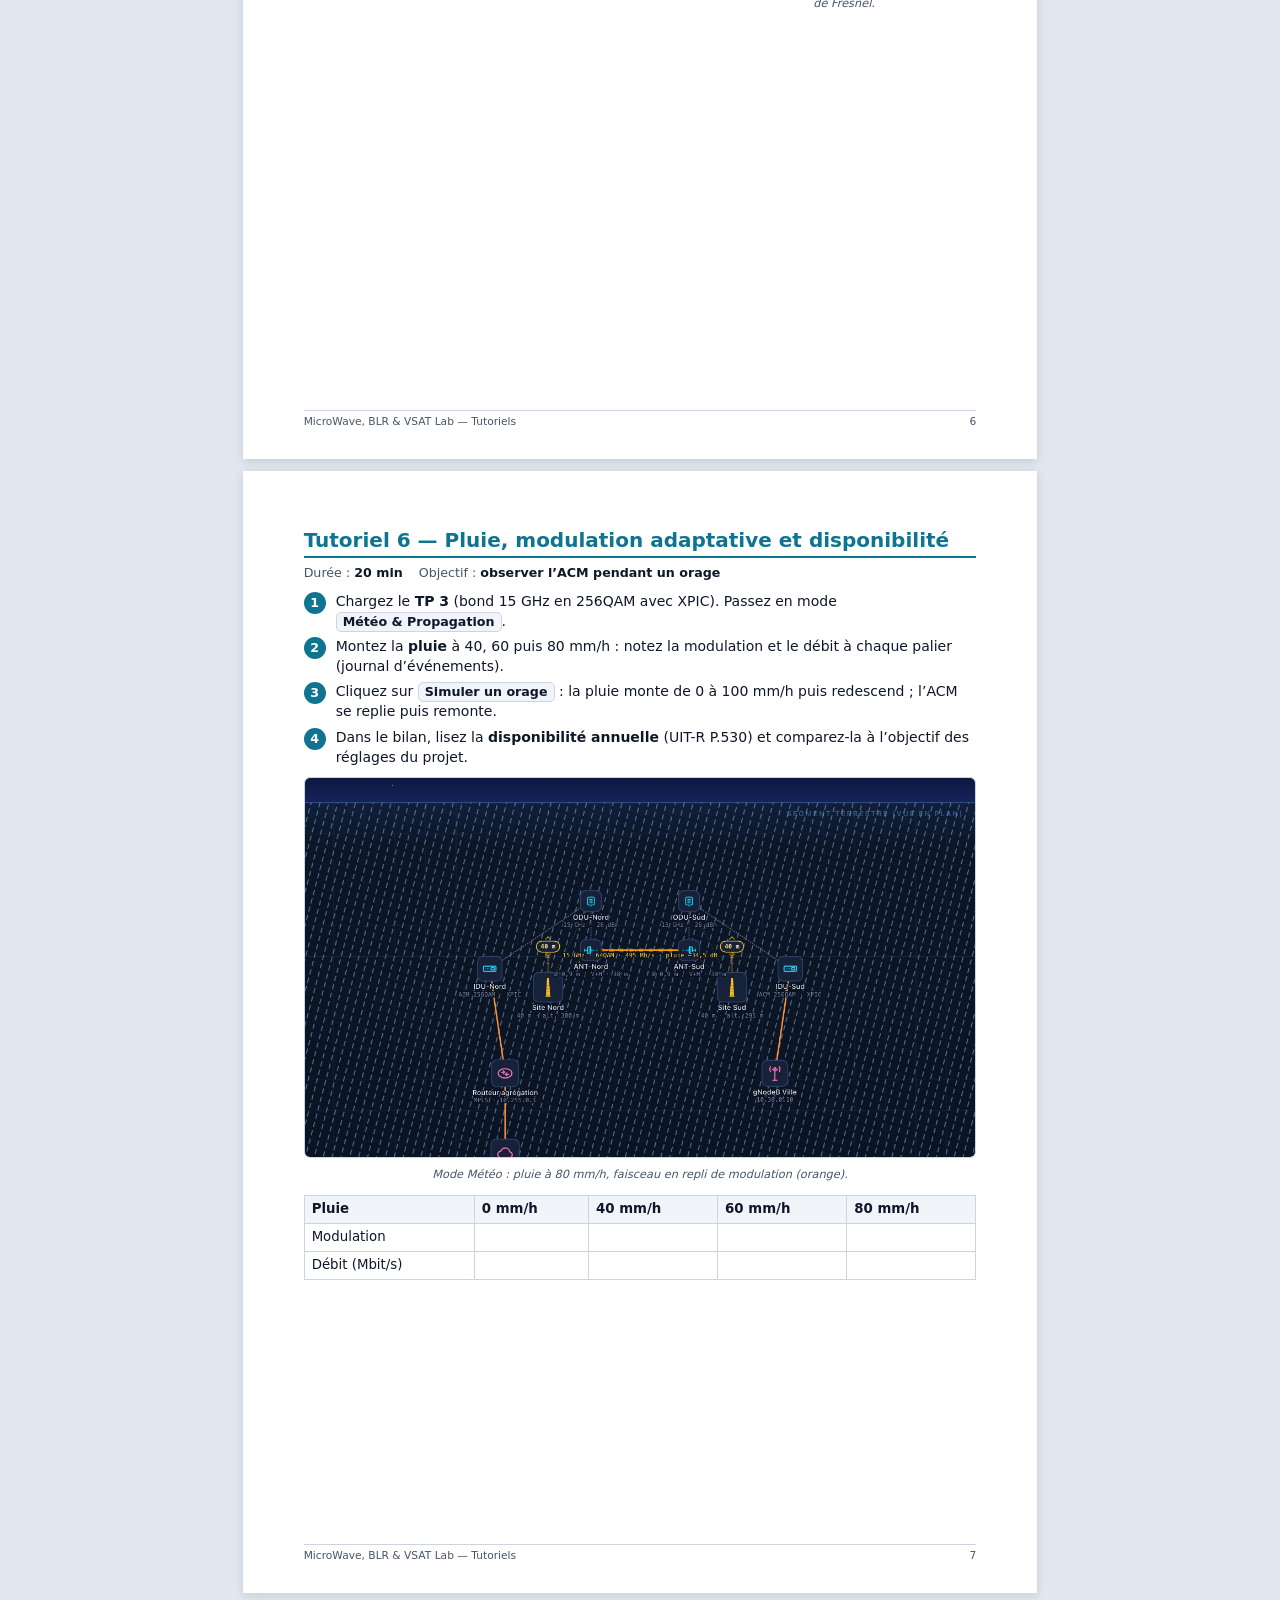
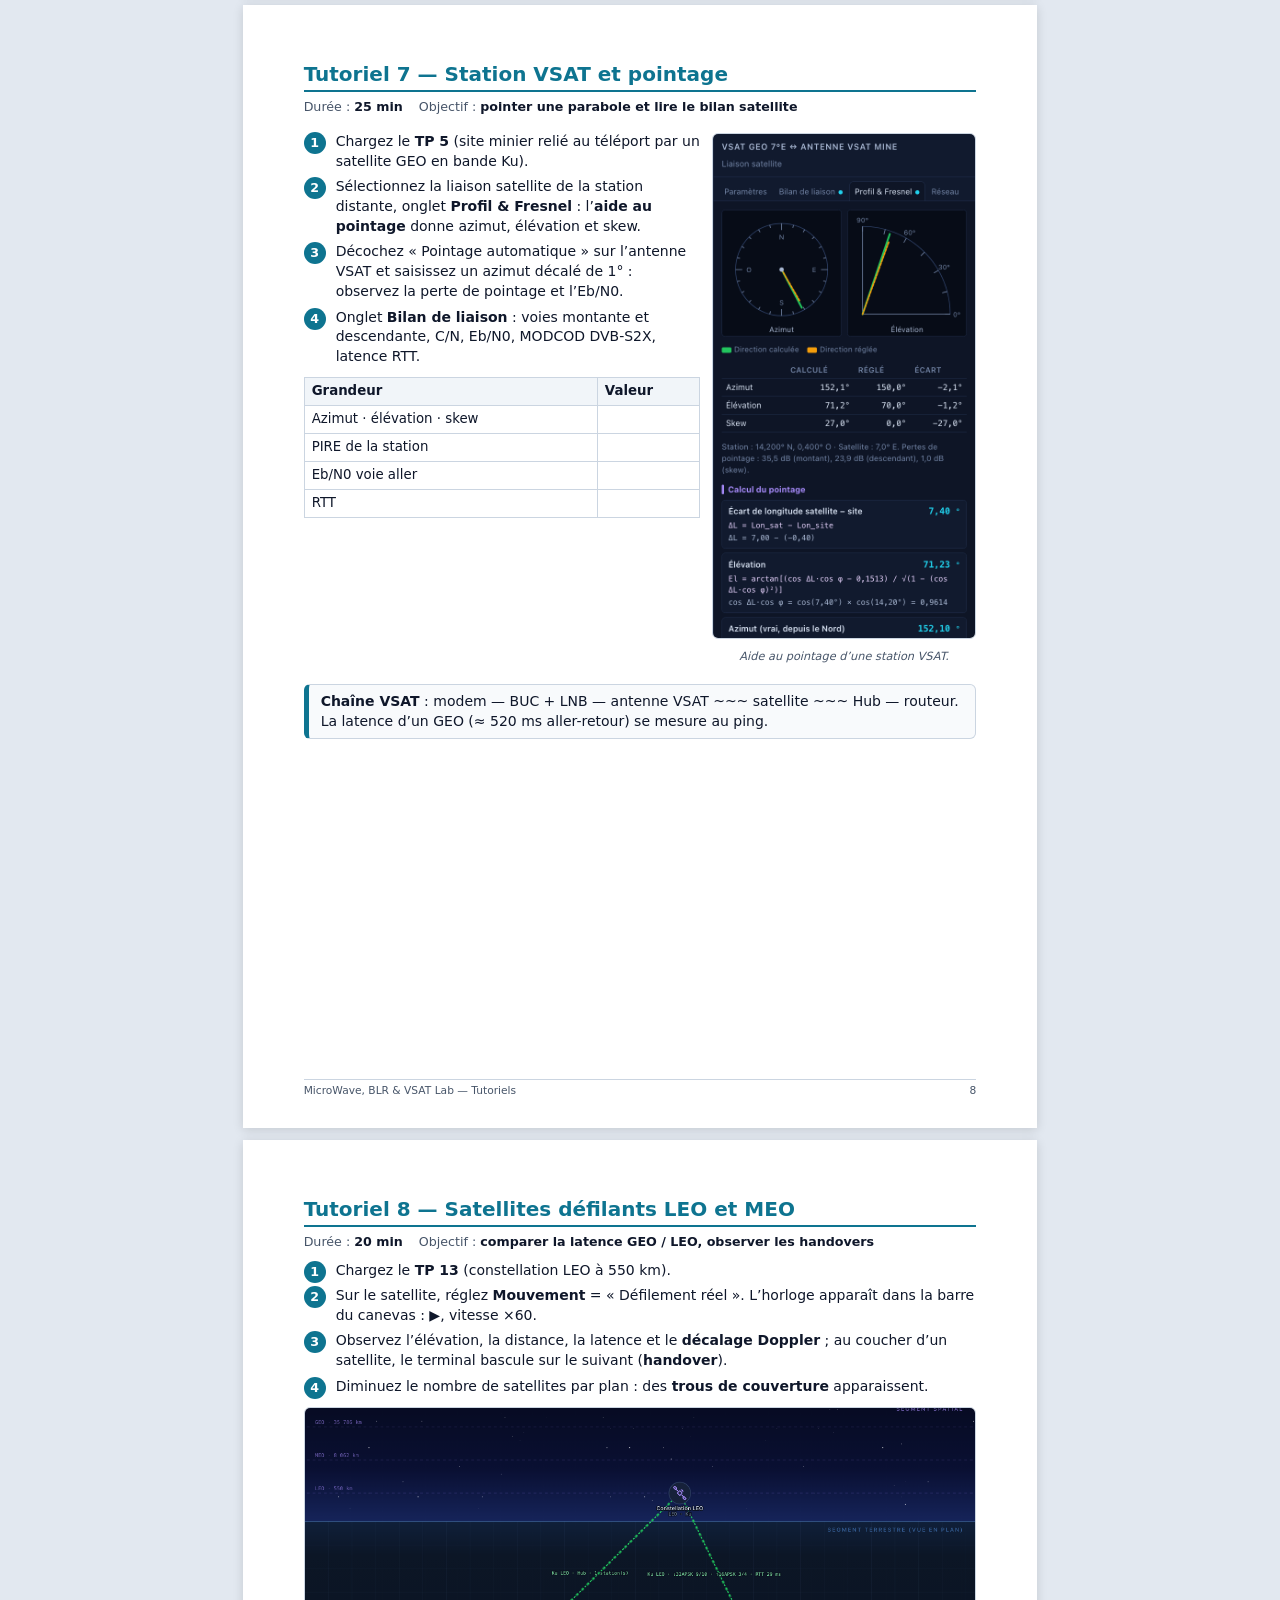
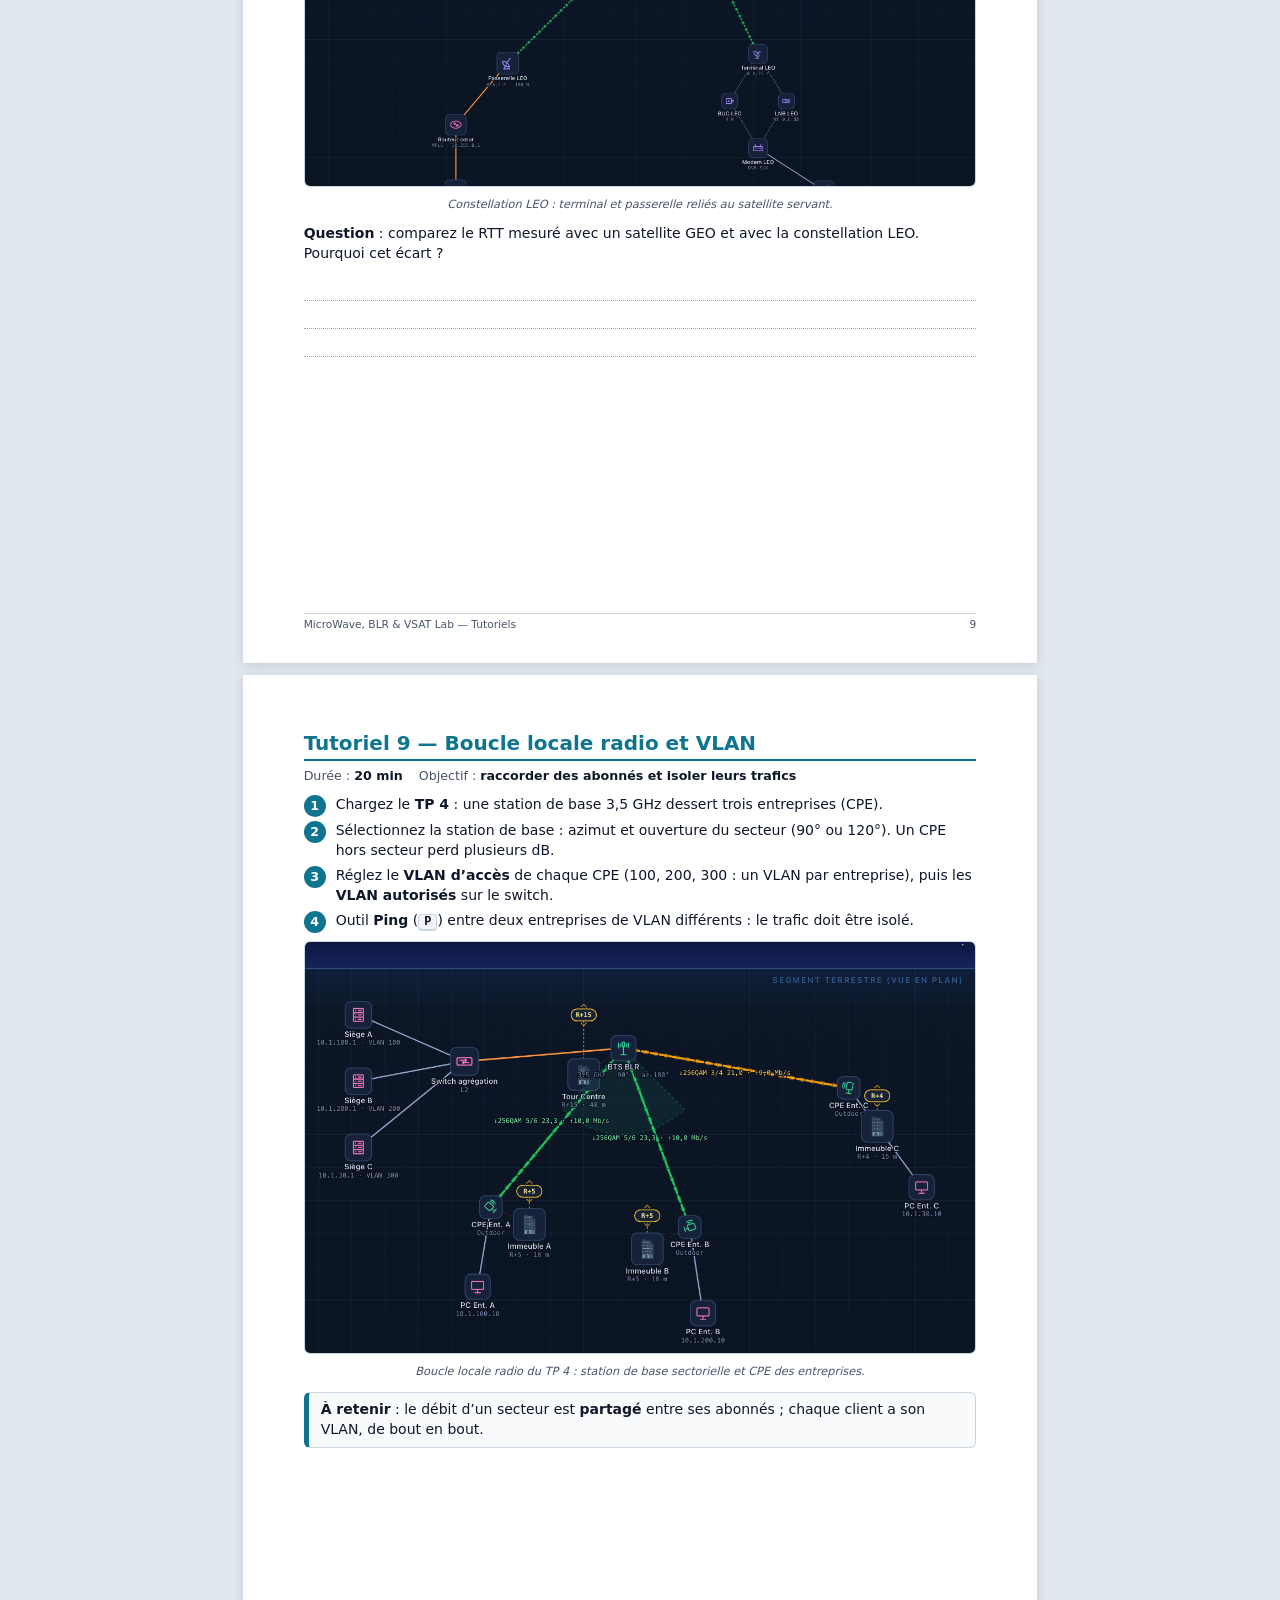
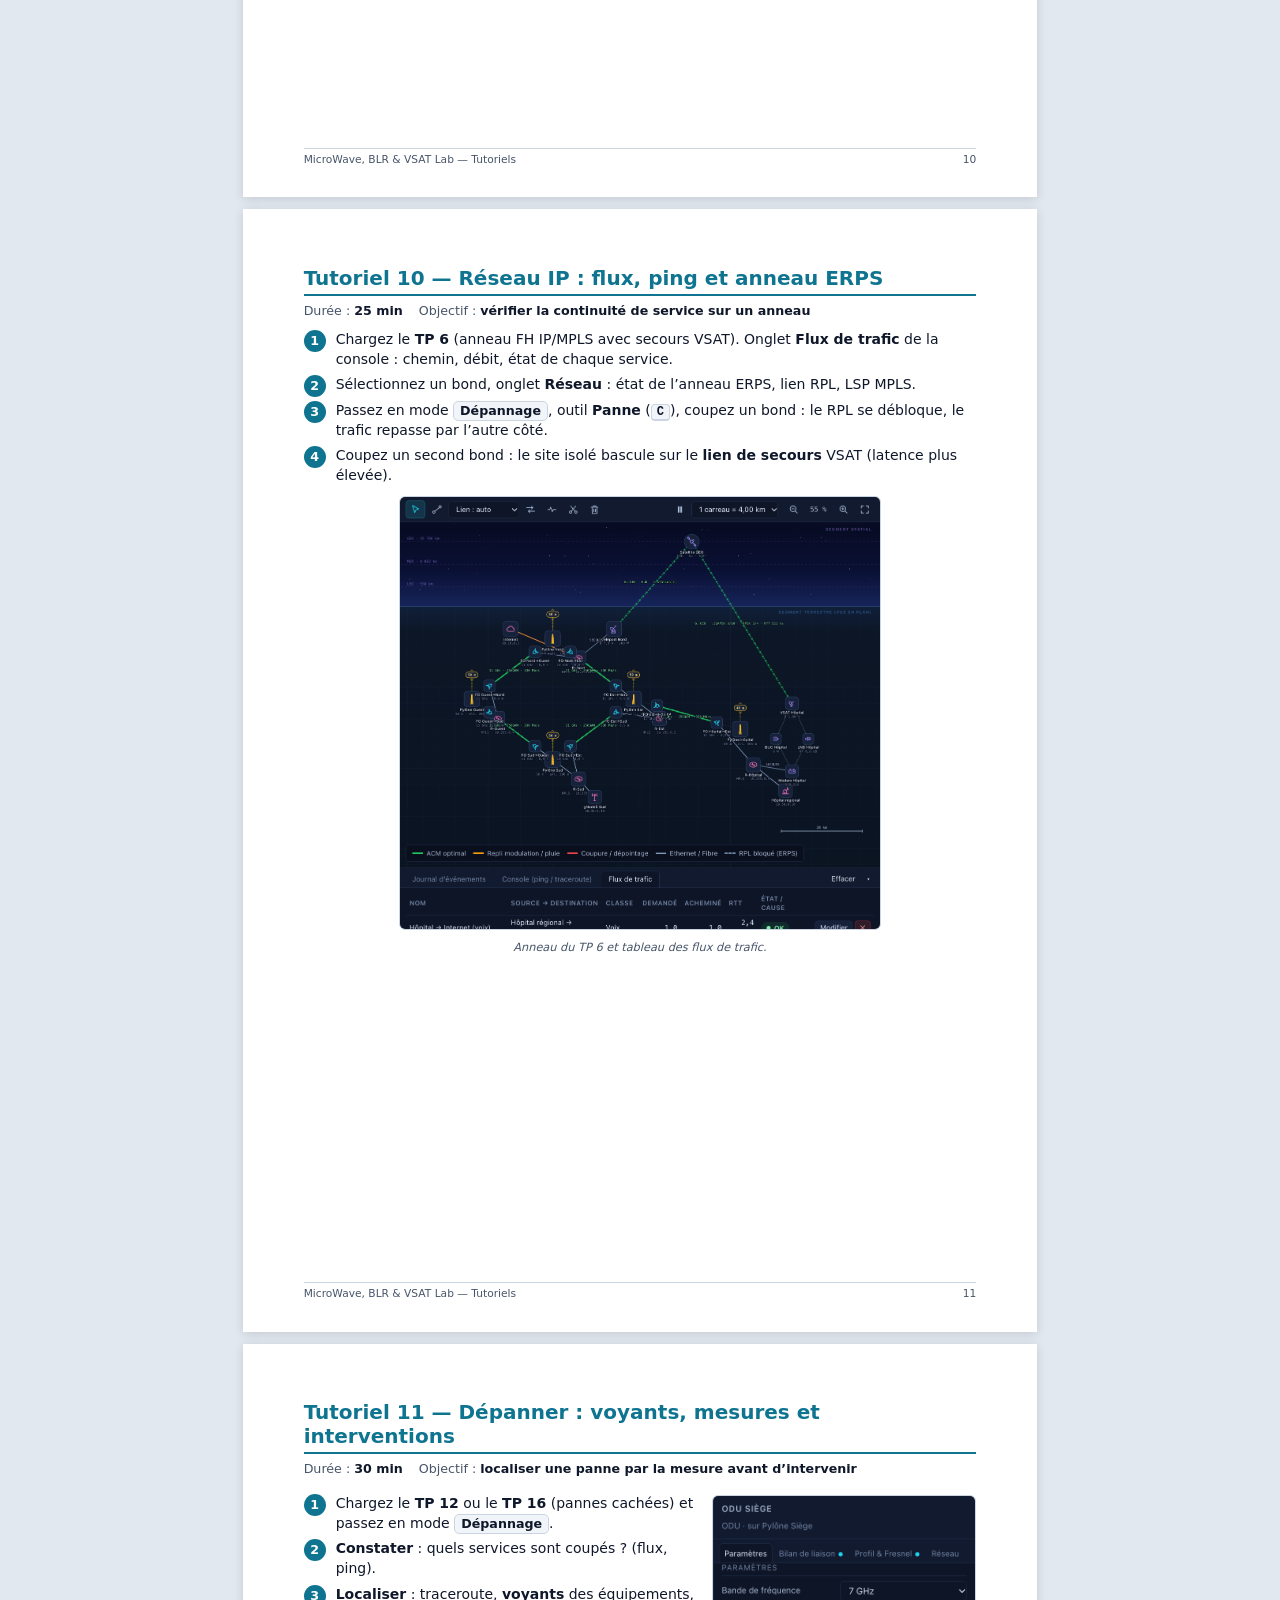
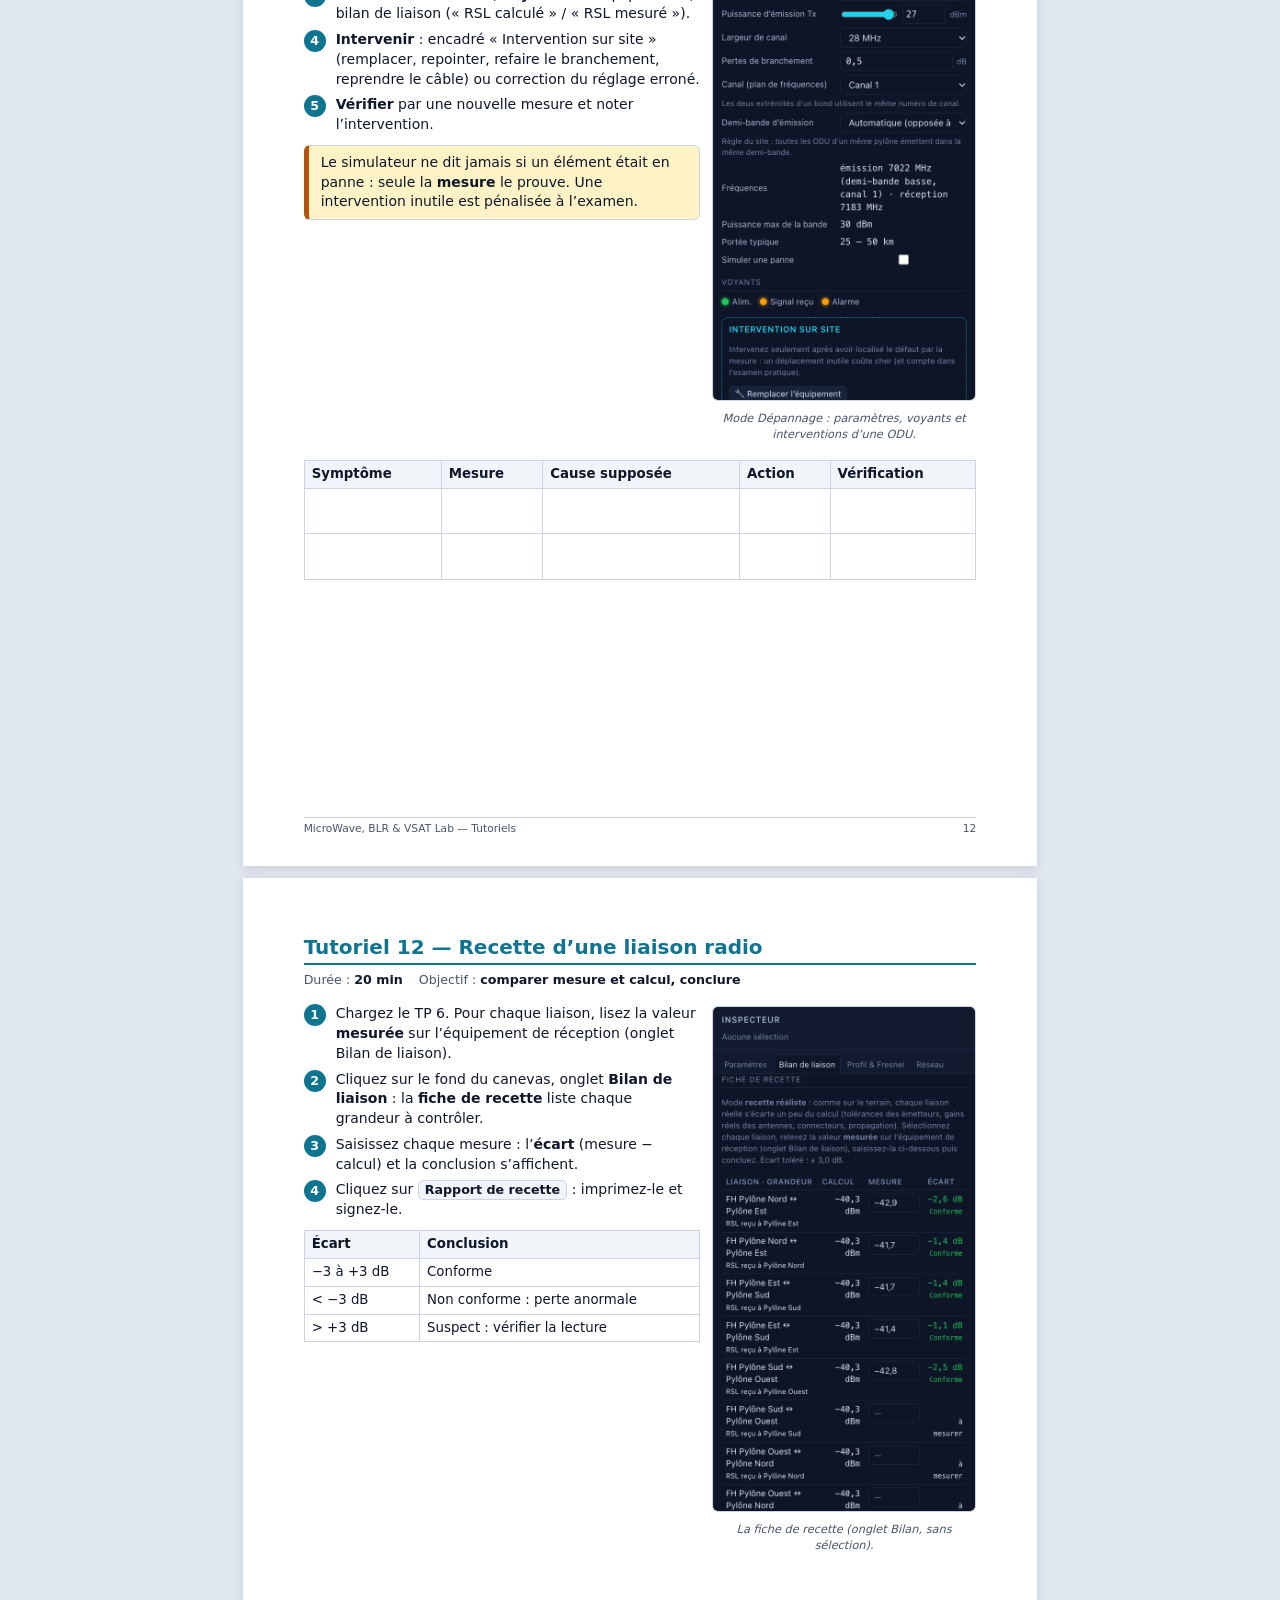
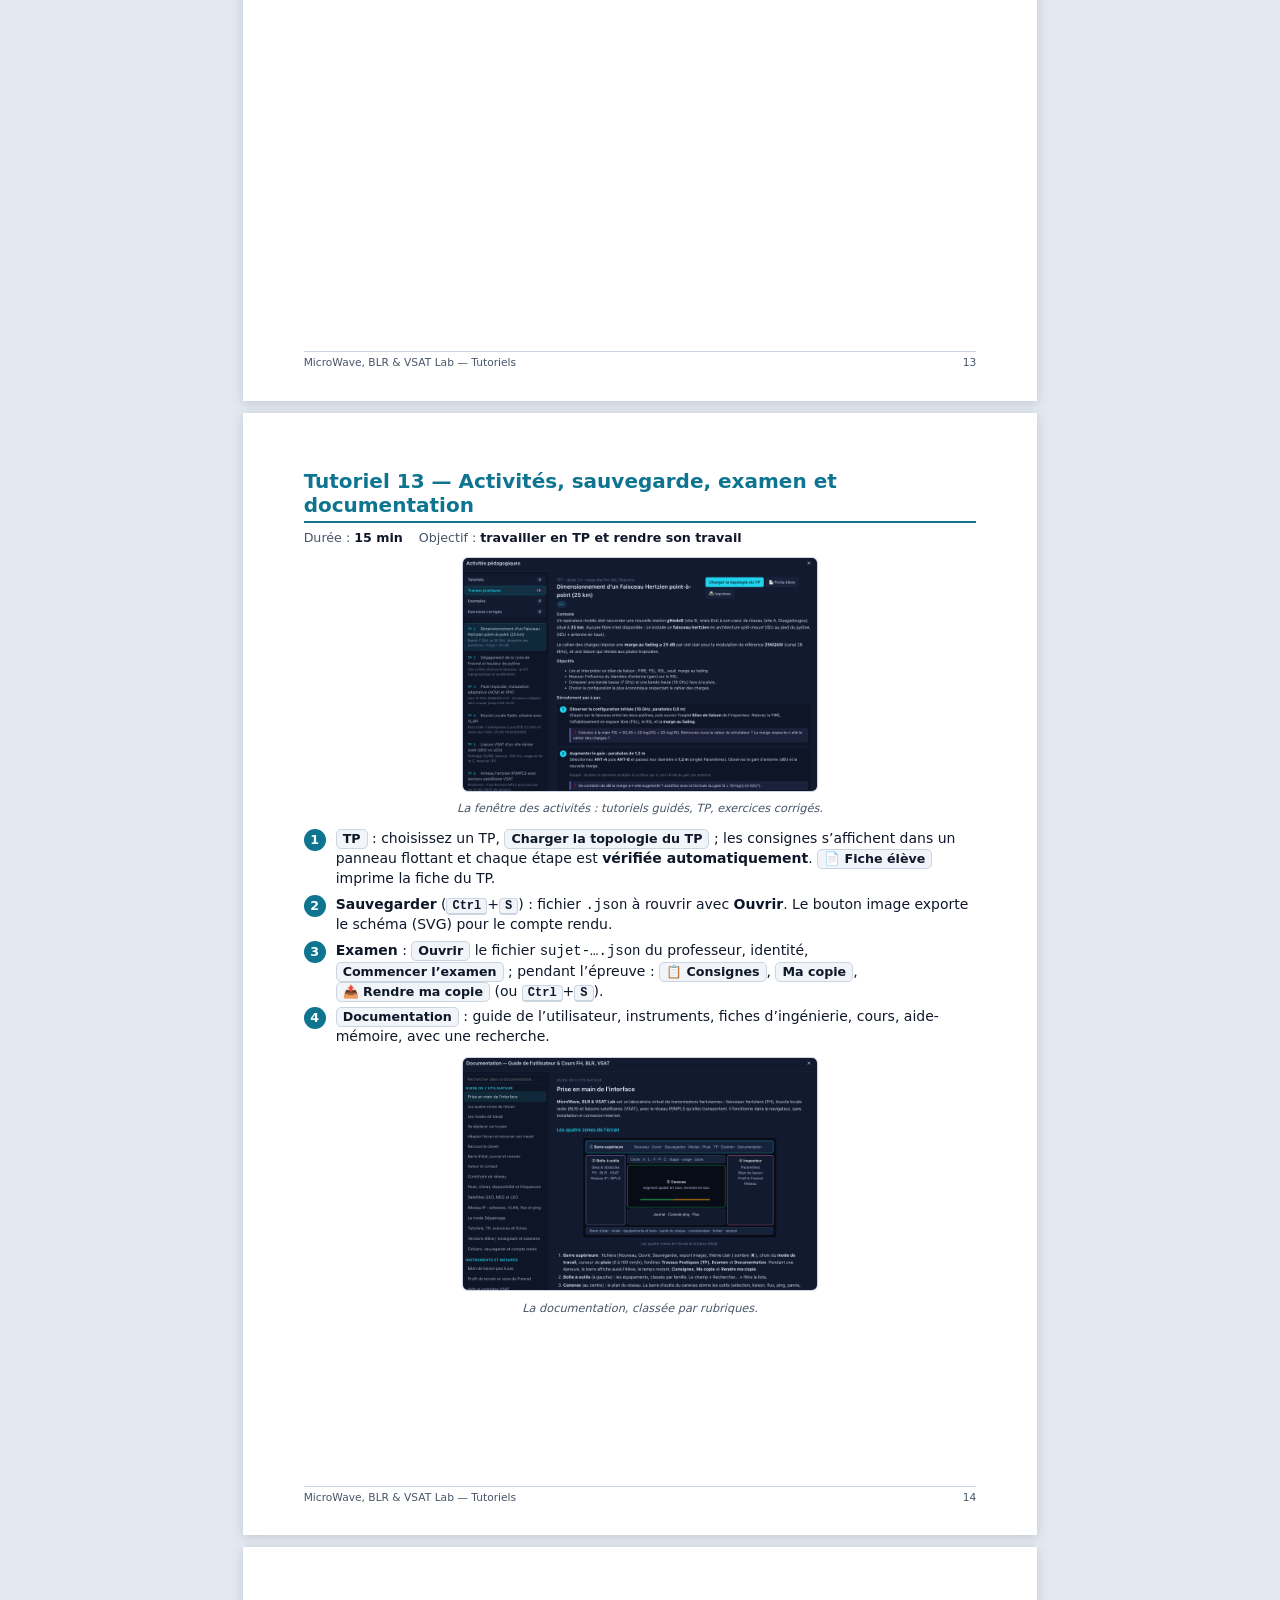
<file: tutoriels-imprimables.html>
<!doctype html>
<!-- MicroWave, BLR & VSAT Lab — Livret de tutoriels imprimable -->
<html lang="fr"><head><meta charset="utf-8"><meta name="viewport" content="width=device-width, initial-scale=1"><title>Tutoriels — MicroWave, BLR &amp; VSAT Lab</title>
<style>:root { --ink:#0f172a; --muted:#475569; --line:#cbd5e1; --soft:#f1f5f9; --brand:#0e7490; --prof:#7c3aed; --prof-soft:#f5f3ff; --warn:#b45309; --warn-soft:#fef3c7; }
  * { box-sizing: border-box; } html, body { background:#e2e8f0; }
  body { margin:0; font: 10.5pt/1.42 system-ui, -apple-system, "Segoe UI", Roboto, Arial, sans-serif; color:var(--ink); }
  .toolbar { position:sticky; top:0; z-index:5; display:flex; flex-wrap:wrap; gap:12px; align-items:center; justify-content:center; padding:10px 16px; background:#0f172a; color:#fff; }
  .toolbar button { font:inherit; font-weight:600; padding:6px 14px; border-radius:6px; border:0; background:#22d3ee; color:#082f49; cursor:pointer; }
  .toolbar label { display:flex; gap:6px; align-items:center; cursor:pointer; }
  .sheet { width:210mm; min-height:297mm; margin:12px auto; padding:15mm 16mm 18mm; background:#fff; box-shadow:0 2px 10px #0002; position:relative; }
  @media (max-width: 820px) { .sheet { width:auto; min-height:0; margin:12px 16px; padding:20px 16px; } }
  h1,h2,h3 { line-height:1.2; margin:0 0 .5em; } h1 { font-size:26pt; }
  h2 { font-size:15pt; color:var(--brand); border-bottom:2px solid var(--brand); padding-bottom:4px; }
  h3 { font-size:12pt; margin-top:1em; } p { margin:.35em 0 .6em; } ul,ol { margin:.3em 0 .7em; padding-left:1.4em; }
  table { width:100%; border-collapse:collapse; margin:.4em 0 .9em; font-size:10pt; } th,td { border:1px solid var(--line); padding:4px 7px; text-align:left; vertical-align:top; } th { background:var(--soft); }
  .num { text-align:right; white-space:nowrap; }
  kbd { font: 600 9pt ui-monospace, Menlo, Consolas, monospace; border:1px solid var(--line); border-bottom-width:2px; border-radius:4px; padding:0 5px; background:var(--soft); }
  .btnlike { display:inline-block; font-weight:600; font-size:9.5pt; border:1px solid var(--line); border-radius:5px; padding:0 6px; background:var(--soft); white-space:nowrap; }
  .meta { display:flex; flex-wrap:wrap; gap:6px 16px; font-size:9.5pt; color:var(--muted); margin:-4px 0 10px; } .meta b { color:var(--ink); }
  .box { border:1px solid var(--line); border-left:5px solid var(--brand); background:#f8fafc; border-radius:6px; padding:7px 12px; margin:.5em 0 .9em; }
  .box.warn { border-left-color:var(--warn); background:var(--warn-soft); }
  .box > :first-child { margin-top:0; } .box > :last-child { margin-bottom:0; }
  .steps { counter-reset:s; list-style:none; padding-left:0; } .steps > li { counter-increment:s; position:relative; padding-left:32px; margin:.4em 0; }
  .steps > li::before { content:counter(s); position:absolute; left:0; top:0; width:22px; height:22px; border-radius:50%; background:var(--brand); color:#fff; font-weight:700; font-size:9.5pt; display:flex; align-items:center; justify-content:center; }
  .check { list-style:none; padding-left:0; } .check li::before { content:"☐ "; font-size:12pt; }
  .answer { border-bottom:1px dotted #94a3b8; height:7.5mm; }
  .field { display:flex; gap:8px; align-items:flex-end; margin:.3em 0; } .field span { white-space:nowrap; } .field i { flex:1; border-bottom:1px dotted #94a3b8; height:6mm; }
  figure.shot { margin:.5em 0 .9em; break-inside:avoid; page-break-inside:avoid; text-align:center; }
  figure.shot img { max-width:100%; height:auto; max-height:115mm; border:1px solid var(--line); border-radius:6px; }
  figure.shot.s img { max-height:78mm; } figure.shot.xs img { max-height:62mm; }
  figure.shot figcaption { font-size:8.5pt; color:var(--muted); margin-top:3px; font-style:italic; }
  .side { display:grid; grid-template-columns:1fr 70mm; gap:12px; align-items:start; } .side figure.shot img { max-height:135mm; }
  @media (max-width: 820px) { .side { grid-template-columns:1fr; } }
  .cover { display:flex; flex-direction:column; } .cover .brand { color:var(--brand); font-weight:700; letter-spacing:.05em; } .cover .sub { font-size:14pt; color:var(--muted); }
  .toc li { margin:.3em 0; }
  .prof { --brand:var(--prof); } .prof h2 { color:var(--prof); border-color:var(--prof); } .sheet.prof { background:#fff; border-top:6px solid var(--prof); }
  .tag-prof { display:inline-block; background:var(--prof); color:#fff; font-size:8.5pt; font-weight:700; border-radius:4px; padding:1px 6px; margin-left:6px; vertical-align:middle; }
  body.no-prof .prof { display:none; }
  .corr { border-left:4px solid var(--prof); background:var(--prof-soft); padding:6px 10px; margin:.4em 0 .8em; border-radius:4px; }
  .foot { position:absolute; left:16mm; right:16mm; bottom:8mm; display:flex; justify-content:space-between; font-size:8pt; color:var(--muted); border-top:1px solid var(--line); padding-top:3px; }
  @media (max-width: 820px) { .foot { position:static; margin-top:16px; } }
  .avoid { break-inside:avoid; page-break-inside:avoid; }
  @page { size:A4; margin:0; }
  @media print { html, body { background:#fff; } .toolbar { display:none; } .sheet { margin:0; box-shadow:none; page-break-after:always; break-after:page; } }</style></head><body>
<div class="toolbar"><b>Livret de tutoriels</b><button onclick="window.print()">Imprimer</button></div>
<section class="sheet cover"><div class="brand">MicroWave, BLR &amp; VSAT Lab</div><h1>Livret de tutoriels</h1><p class="sub">Prise en main du simulateur de faisceaux hertziens, boucle locale radio et liaisons satellitaires — Bac Pro Télécommunications</p>
  <div class="meta"><span><b>13 tutoriels</b> illustrés</span><span>Fiche mémo</span><span>Grille d’auto-évaluation</span></div>
  <div class="box"><p>Chaque tutoriel se fait <b>dans le simulateur</b>, en suivant les étapes numérotées. Les tutoriels interactifs T1 à T5 (<span class="btnlike">TP</span> → onglet <b>Tutoriels</b>) vérifient vos gestes automatiquement ; ce livret les complète et sert de support papier en salle.</p></div>
  <h3>Sommaire</h3><ol class="toc"><li>Découvrir l’interface</li><li>Poser et relier les équipements</li><li>Régler un équipement ou un lien</li><li>Lire le bilan de liaison</li><li>Profil de terrain et zone de Fresnel</li><li>Pluie, modulation adaptative et disponibilité</li><li>Station VSAT et pointage</li><li>Satellites défilants LEO et MEO</li><li>Boucle locale radio et VLAN</li><li>Réseau IP : flux, ping et anneau ERPS</li><li>Dépanner : voyants, mesures et interventions</li><li>Recette d’une liaison radio</li><li>Activités, sauvegarde, examen et documentation</li><li>Fiche mémo</li><li>Grille d’auto-évaluation</li></ol>
  <p style="font-size:9pt;color:#475569;margin-top:8mm">Conception : Hassami COMPAORE · decompaore@gmail.com · Tél. / WhatsApp : +226 79 00 03 04</p><div class="foot"><span>MicroWave, BLR &amp; VSAT Lab — Tutoriels</span><span>1</span></div></section>
<section class="sheet"><h2>Tutoriel 1 — Découvrir l’interface</h2><div class="meta"><span>Durée : <b>15 min</b></span><span>Objectif : <b>repérer les quatre zones de l’écran et les modes</b></span></div><figure class="shot "><img src="docs/captures/interface.png" alt="L’écran complet : barre supérieure, boîte à outils, canevas avec la console, inspecteur (TP 6 chargé, bilan d’un bond FH)."><figcaption>L’écran complet : barre supérieure, boîte à outils, canevas avec la console, inspecteur (TP 6 chargé, bilan d’un bond FH).</figcaption></figure>
    <ol class="steps"><li>Ouvrez <code>index.html</code> (Chrome, Edge ou Firefox). Aucune installation, aucune connexion Internet.</li>
    <li>Repérez les <b>quatre zones</b> : barre supérieure (fichiers, modes, pluie, TP, examen, documentation), boîte à outils à gauche, canevas au centre (avec le journal, la console et les flux en dessous), inspecteur à droite.</li>
    <li>Chargez un réseau : <span class="btnlike">TP</span> → TP 6 → <span class="btnlike">Charger la topologie du TP</span>. Faites défiler la molette (zoom), faites glisser le fond (déplacement), touche <kbd>0</kbd> (tout afficher).</li>
    <li>Cliquez sur un faisceau : l’inspecteur affiche ses <b>Paramètres</b>, son <b>Bilan de liaison</b>, son <b>Profil &amp; Fresnel</b> et la vue <b>Réseau</b>.</li></ol>
    <figure class="shot "><img src="docs/captures/barre-superieure.png" alt="La barre supérieure : Nouveau, Ouvrir, Sauvegarder, image ; les trois modes ; le curseur de pluie ; TP, Examen, Documentation."><figcaption>La barre supérieure : Nouveau, Ouvrir, Sauvegarder, image ; les trois modes ; le curseur de pluie ; TP, Examen, Documentation.</figcaption></figure>
    <div class="box"><p><b>À retenir</b> : vert = modulation maximale, orange = repli (pluie, dépointage, obstacle), rouge = coupure. La barre d’état (en bas) résume la santé du réseau.</p></div><div class="foot"><span>MicroWave, BLR &amp; VSAT Lab — Tutoriels</span><span>2</span></div></section>
<section class="sheet"><h2>Tutoriel 2 — Poser et relier les équipements</h2><div class="meta"><span>Durée : <b>20 min</b></span><span>Objectif : <b>construire un bond FH complet</b></span></div><div class="side"><div><ol class="steps"><li>Glissez deux <b>Pylônes</b> sur le canevas, à au moins 5 carreaux d’écart (échelle : 1 carreau = 2 km par défaut).</li>
    <li>Déposez une <b>Antenne parabolique</b> sur chaque pylône : elle s’y fixe (hauteur et altitude du site).</li>
    <li>Ajoutez une <b>ODU</b> derrière chaque antenne et une <b>IDU</b> au pied de chaque pylône.</li>
    <li>Outil <b>Lier</b> (<kbd>L</kbd>) : IDU → ODU (câble IF), ODU → antenne, puis antenne → antenne (le <b>faisceau</b>). Le type de lien est déduit automatiquement.</li>
    <li>Tirez la <b>poignée</b> au sommet d’un pylône pour changer sa hauteur (15 à 150 m).</li></ol>
    <div class="box"><p><b>Chaîne FH</b> : IDU — câble IF — ODU — antenne ~~~ antenne — ODU — IDU. Un maillon manquant est signalé (« ODU non alimentée »…).</p></div>
    <p><b>Question</b> : quel équipement porte la fréquence et la puissance d’émission ?</p><div class="answer"></div><div class="answer"></div></div>
    <figure class="shot "><img src="docs/captures/boite-a-outils.png" alt="La boîte à outils (familles d’équipements)."><figcaption>La boîte à outils (familles d’équipements).</figcaption></figure></div>
    <figure class="shot xs"><img src="docs/captures/tp1-faisceau.png" alt="Un bond FH construit (TP 1) : pylônes, antennes, ODU, IDU et faisceau."><figcaption>Un bond FH construit (TP 1) : pylônes, antennes, ODU, IDU et faisceau.</figcaption></figure><div class="foot"><span>MicroWave, BLR &amp; VSAT Lab — Tutoriels</span><span>3</span></div></section>
<section class="sheet"><h2>Tutoriel 3 — Régler un équipement ou un lien</h2><div class="meta"><span>Durée : <b>15 min</b></span><span>Objectif : <b>utiliser l’onglet Paramètres de l’inspecteur</b></span></div><div class="side"><div><ol class="steps"><li>Outil Sélection (<kbd>V</kbd>), cliquez sur une <b>ODU</b> : bande, puissance Tx, largeur de canal, canal, demi-bande, pertes de branchement.</li>
    <li>Changez la bande (ex. 7 → 18 GHz) : le faisceau change de couleur si la marge devient insuffisante.</li>
    <li>Cliquez sur l’<b>antenne</b> : diamètre (0,3 à 2,4 m), polarisation (V, H, V+H pour le XPIC), hauteur de fixation.</li>
    <li>Cliquez sur le <b>faisceau</b> : état, distance, débit, configuration (1+0, 1+1, diversité d’espace), lien de secours, lien RPL.</li>
    <li>Sans sélection (clic sur le fond) : <b>réglages du projet</b> (titre, origine du plan, climat, objectif de disponibilité, interférences).</li></ol>
    <p><b>Question</b> : citez trois réglages qui modifient le niveau reçu (RSL).</p><div class="answer"></div><div class="answer"></div><div class="answer"></div></div>
    <figure class="shot "><img src="docs/captures/inspecteur-parametres.png" alt="L’onglet Paramètres d’un faisceau (TP 1)."><figcaption>L’onglet Paramètres d’un faisceau (TP 1).</figcaption></figure></div><div class="foot"><span>MicroWave, BLR &amp; VSAT Lab — Tutoriels</span><span>4</span></div></section>
<section class="sheet"><h2>Tutoriel 4 — Lire le bilan de liaison</h2><div class="meta"><span>Durée : <b>20 min</b></span><span>Objectif : <b>refaire le calcul du RSL et de la marge</b></span></div><div class="side"><div><ol class="steps"><li>Sélectionnez le faisceau du TP 1, onglet <b>Bilan de liaison</b>. Choisissez le sens (A → B ou B → A).</li>
    <li>Relevez dans les cartes : distance, fréquence, RSL, marge au fading, modulation, capacité, disponibilité.</li>
    <li>Lisez le <b>calcul pas à pas</b> : gain d’antenne, PIRE, espace libre (FSL), gaz, pluie, RSL, bruit, seuils.</li>
    <li>Refaites le calcul du RSL à la main avec les valeurs affichées.</li></ol>
    <table><tr><th>Grandeur</th><th>Valeur lue</th></tr><tr><td>PIRE</td><td></td></tr><tr><td>FSL</td><td></td></tr><tr><td>RSL</td><td></td></tr><tr><td>Seuil QPSK</td><td></td></tr><tr><td>Marge avant coupure</td><td></td></tr></table>
    <div class="box"><p><b>RSL</b> = PIRE − FSL − pertes + Grx − Lbranch. <b>Marge</b> = RSL − seuil de la modulation la plus robuste.</p></div></div>
    <figure class="shot "><img src="docs/captures/bilan-fh.png" alt="Bilan de liaison d’un bond FH : cartes de synthèse et calcul pas à pas."><figcaption>Bilan de liaison d’un bond FH : cartes de synthèse et calcul pas à pas.</figcaption></figure></div><div class="foot"><span>MicroWave, BLR &amp; VSAT Lab — Tutoriels</span><span>5</span></div></section>
<section class="sheet"><h2>Tutoriel 5 — Profil de terrain et zone de Fresnel</h2><div class="meta"><span>Durée : <b>20 min</b></span><span>Objectif : <b>dégager la 1re zone de Fresnel</b></span></div><div class="side"><div><ol class="steps"><li>Chargez le <b>TP 2</b> : une colline est sur le trajet.</li>
    <li>Sélectionnez le faisceau, onglet <b>Profil &amp; Fresnel</b> : terrain, courbure terrestre (k = 4/3), ligne de visée, ellipse de Fresnel.</li>
    <li>Lisez le <b>dégagement</b> au point critique (en % du rayon de Fresnel) et la perte de diffraction.</li>
    <li>Avec « <b>Ajuster les hauteurs</b> », surélevez les pylônes jusqu’à 60 % de dégagement, puis 100 %.</li></ol>
    <p><b>Question</b> : quelle hauteur de pylône faut-il pour 60 % ? pour 100 % ?</p><div class="answer"></div><div class="answer"></div>
    <div class="box"><p><b>Règle</b> : au moins 60 % de la 1re zone de Fresnel dégagés ; rayon r1 = 17,32·√(d1·d2 / (f·d)).</p></div></div>
    <figure class="shot "><img src="docs/captures/profil-fresnel.png" alt="Profil de terrain du TP 2 : colline dans la zone de Fresnel."><figcaption>Profil de terrain du TP 2 : colline dans la zone de Fresnel.</figcaption></figure></div><div class="foot"><span>MicroWave, BLR &amp; VSAT Lab — Tutoriels</span><span>6</span></div></section>
<section class="sheet"><h2>Tutoriel 6 — Pluie, modulation adaptative et disponibilité</h2><div class="meta"><span>Durée : <b>20 min</b></span><span>Objectif : <b>observer l’ACM pendant un orage</b></span></div><ol class="steps"><li>Chargez le <b>TP 3</b> (bond 15 GHz en 256QAM avec XPIC). Passez en mode <span class="btnlike">Météo &amp; Propagation</span>.</li>
    <li>Montez la <b>pluie</b> à 40, 60 puis 80 mm/h : notez la modulation et le débit à chaque palier (journal d’événements).</li>
    <li>Cliquez sur <span class="btnlike">Simuler un orage</span> : la pluie monte de 0 à 100 mm/h puis redescend ; l’ACM se replie puis remonte.</li>
    <li>Dans le bilan, lisez la <b>disponibilité annuelle</b> (UIT-R P.530) et comparez-la à l’objectif des réglages du projet.</li></ol>
    <figure class="shot "><img src="docs/captures/pluie-acm.png" alt="Mode Météo : pluie à 80 mm/h, faisceau en repli de modulation (orange)."><figcaption>Mode Météo : pluie à 80 mm/h, faisceau en repli de modulation (orange).</figcaption></figure>
    <table><tr><th>Pluie</th><th>0 mm/h</th><th>40 mm/h</th><th>60 mm/h</th><th>80 mm/h</th></tr><tr><td>Modulation</td><td></td><td></td><td></td><td></td></tr><tr><td>Débit (Mbit/s)</td><td></td><td></td><td></td><td></td></tr></table><div class="foot"><span>MicroWave, BLR &amp; VSAT Lab — Tutoriels</span><span>7</span></div></section>
<section class="sheet"><h2>Tutoriel 7 — Station VSAT et pointage</h2><div class="meta"><span>Durée : <b>25 min</b></span><span>Objectif : <b>pointer une parabole et lire le bilan satellite</b></span></div><div class="side"><div><ol class="steps"><li>Chargez le <b>TP 5</b> (site minier relié au téléport par un satellite GEO en bande Ku).</li>
    <li>Sélectionnez la liaison satellite de la station distante, onglet <b>Profil &amp; Fresnel</b> : l’<b>aide au pointage</b> donne azimut, élévation et skew.</li>
    <li>Décochez « Pointage automatique » sur l’antenne VSAT et saisissez un azimut décalé de 1° : observez la perte de pointage et l’Eb/N0.</li>
    <li>Onglet <b>Bilan de liaison</b> : voies montante et descendante, C/N, Eb/N0, MODCOD DVB-S2X, latence RTT.</li></ol>
    <table><tr><th>Grandeur</th><th>Valeur</th></tr><tr><td>Azimut · élévation · skew</td><td></td></tr><tr><td>PIRE de la station</td><td></td></tr><tr><td>Eb/N0 voie aller</td><td></td></tr><tr><td>RTT</td><td></td></tr></table></div>
    <figure class="shot "><img src="docs/captures/vsat-pointage.png" alt="Aide au pointage d’une station VSAT."><figcaption>Aide au pointage d’une station VSAT.</figcaption></figure></div>
    <div class="box"><p><b>Chaîne VSAT</b> : modem — BUC + LNB — antenne VSAT ~~~ satellite ~~~ Hub — routeur. La latence d’un GEO (≈ 520 ms aller-retour) se mesure au ping.</p></div><div class="foot"><span>MicroWave, BLR &amp; VSAT Lab — Tutoriels</span><span>8</span></div></section>
<section class="sheet"><h2>Tutoriel 8 — Satellites défilants LEO et MEO</h2><div class="meta"><span>Durée : <b>20 min</b></span><span>Objectif : <b>comparer la latence GEO / LEO, observer les handovers</b></span></div><ol class="steps"><li>Chargez le <b>TP 13</b> (constellation LEO à 550 km).</li>
    <li>Sur le satellite, réglez <b>Mouvement</b> = « Défilement réel ». L’horloge apparaît dans la barre du canevas : ▶, vitesse ×60.</li>
    <li>Observez l’élévation, la distance, la latence et le <b>décalage Doppler</b> ; au coucher d’un satellite, le terminal bascule sur le suivant (<b>handover</b>).</li>
    <li>Diminuez le nombre de satellites par plan : des <b>trous de couverture</b> apparaissent.</li></ol>
    <figure class="shot "><img src="docs/captures/leo-defilant.png" alt="Constellation LEO : terminal et passerelle reliés au satellite servant."><figcaption>Constellation LEO : terminal et passerelle reliés au satellite servant.</figcaption></figure>
    <p><b>Question</b> : comparez le RTT mesuré avec un satellite GEO et avec la constellation LEO. Pourquoi cet écart ?</p><div class="answer"></div><div class="answer"></div><div class="answer"></div><div class="foot"><span>MicroWave, BLR &amp; VSAT Lab — Tutoriels</span><span>9</span></div></section>
<section class="sheet"><h2>Tutoriel 9 — Boucle locale radio et VLAN</h2><div class="meta"><span>Durée : <b>20 min</b></span><span>Objectif : <b>raccorder des abonnés et isoler leurs trafics</b></span></div><ol class="steps"><li>Chargez le <b>TP 4</b> : une station de base 3,5 GHz dessert trois entreprises (CPE).</li>
    <li>Sélectionnez la station de base : azimut et ouverture du secteur (90° ou 120°). Un CPE hors secteur perd plusieurs dB.</li>
    <li>Réglez le <b>VLAN d’accès</b> de chaque CPE (100, 200, 300 : un VLAN par entreprise), puis les <b>VLAN autorisés</b> sur le switch.</li>
    <li>Outil <b>Ping</b> (<kbd>P</kbd>) entre deux entreprises de VLAN différents : le trafic doit être isolé.</li></ol>
    <figure class="shot "><img src="docs/captures/blr-vlan.png" alt="Boucle locale radio du TP 4 : station de base sectorielle et CPE des entreprises."><figcaption>Boucle locale radio du TP 4 : station de base sectorielle et CPE des entreprises.</figcaption></figure>
    <div class="box"><p><b>À retenir</b> : le débit d’un secteur est <b>partagé</b> entre ses abonnés ; chaque client a son VLAN, de bout en bout.</p></div><div class="foot"><span>MicroWave, BLR &amp; VSAT Lab — Tutoriels</span><span>10</span></div></section>
<section class="sheet"><h2>Tutoriel 10 — Réseau IP : flux, ping et anneau ERPS</h2><div class="meta"><span>Durée : <b>25 min</b></span><span>Objectif : <b>vérifier la continuité de service sur un anneau</b></span></div><ol class="steps"><li>Chargez le <b>TP 6</b> (anneau FH IP/MPLS avec secours VSAT). Onglet <b>Flux de trafic</b> de la console : chemin, débit, état de chaque service.</li>
    <li>Sélectionnez un bond, onglet <b>Réseau</b> : état de l’anneau ERPS, lien RPL, LSP MPLS.</li>
    <li>Passez en mode <span class="btnlike">Dépannage</span>, outil <b>Panne</b> (<kbd>C</kbd>), coupez un bond : le RPL se débloque, le trafic repasse par l’autre côté.</li>
    <li>Coupez un second bond : le site isolé bascule sur le <b>lien de secours</b> VSAT (latence plus élevée).</li></ol>
    <figure class="shot "><img src="docs/captures/anneau-flux.png" alt="Anneau du TP 6 et tableau des flux de trafic."><figcaption>Anneau du TP 6 et tableau des flux de trafic.</figcaption></figure><div class="foot"><span>MicroWave, BLR &amp; VSAT Lab — Tutoriels</span><span>11</span></div></section>
<section class="sheet"><h2>Tutoriel 11 — Dépanner : voyants, mesures et interventions</h2><div class="meta"><span>Durée : <b>30 min</b></span><span>Objectif : <b>localiser une panne par la mesure avant d’intervenir</b></span></div><div class="side"><div><ol class="steps"><li>Chargez le <b>TP 12</b> ou le <b>TP 16</b> (pannes cachées) et passez en mode <span class="btnlike">Dépannage</span>.</li>
    <li><b>Constater</b> : quels services sont coupés ? (flux, ping).</li>
    <li><b>Localiser</b> : traceroute, <b>voyants</b> des équipements, bilan de liaison (« RSL calculé » / « RSL mesuré »).</li>
    <li><b>Intervenir</b> : encadré « Intervention sur site » (remplacer, repointer, refaire le branchement, reprendre le câble) ou correction du réglage erroné.</li>
    <li><b>Vérifier</b> par une nouvelle mesure et noter l’intervention.</li></ol>
    <div class="box warn"><p>Le simulateur ne dit jamais si un élément était en panne : seule la <b>mesure</b> le prouve. Une intervention inutile est pénalisée à l’examen.</p></div></div>
    <figure class="shot "><img src="docs/captures/depannage-interventions.png" alt="Mode Dépannage : paramètres, voyants et interventions d’une ODU."><figcaption>Mode Dépannage : paramètres, voyants et interventions d’une ODU.</figcaption></figure></div>
    <table><tr><th>Symptôme</th><th>Mesure</th><th>Cause supposée</th><th>Action</th><th>Vérification</th></tr><tr><td style="height:12mm"></td><td></td><td></td><td></td><td></td></tr><tr><td style="height:12mm"></td><td></td><td></td><td></td><td></td></tr></table><div class="foot"><span>MicroWave, BLR &amp; VSAT Lab — Tutoriels</span><span>12</span></div></section>
<section class="sheet"><h2>Tutoriel 12 — Recette d’une liaison radio</h2><div class="meta"><span>Durée : <b>20 min</b></span><span>Objectif : <b>comparer mesure et calcul, conclure</b></span></div><div class="side"><div><ol class="steps"><li>Chargez le TP 6. Pour chaque liaison, lisez la valeur <b>mesurée</b> sur l’équipement de réception (onglet Bilan de liaison).</li>
    <li>Cliquez sur le fond du canevas, onglet <b>Bilan de liaison</b> : la <b>fiche de recette</b> liste chaque grandeur à contrôler.</li>
    <li>Saisissez chaque mesure : l’<b>écart</b> (mesure − calcul) et la conclusion s’affichent.</li>
    <li>Cliquez sur <span class="btnlike">Rapport de recette</span> : imprimez-le et signez-le.</li></ol>
    <table><tr><th>Écart</th><th>Conclusion</th></tr><tr><td>−3 à +3 dB</td><td>Conforme</td></tr><tr><td>&lt; −3 dB</td><td>Non conforme : perte anormale</td></tr><tr><td>&gt; +3 dB</td><td>Suspect : vérifier la lecture</td></tr></table></div>
    <figure class="shot "><img src="docs/captures/fiche-recette.png" alt="La fiche de recette (onglet Bilan, sans sélection)."><figcaption>La fiche de recette (onglet Bilan, sans sélection).</figcaption></figure></div><div class="foot"><span>MicroWave, BLR &amp; VSAT Lab — Tutoriels</span><span>13</span></div></section>
<section class="sheet"><h2>Tutoriel 13 — Activités, sauvegarde, examen et documentation</h2><div class="meta"><span>Durée : <b>15 min</b></span><span>Objectif : <b>travailler en TP et rendre son travail</b></span></div><figure class="shot xs"><img src="docs/captures/activites-tp.png" alt="La fenêtre des activités : tutoriels guidés, TP, exercices corrigés."><figcaption>La fenêtre des activités : tutoriels guidés, TP, exercices corrigés.</figcaption></figure>
    <ol class="steps"><li><span class="btnlike">TP</span> : choisissez un TP, <span class="btnlike">Charger la topologie du TP</span> ; les consignes s’affichent dans un panneau flottant et chaque étape est <b>vérifiée automatiquement</b>. <span class="btnlike">📄 Fiche élève</span> imprime la fiche du TP.</li>
    <li><b>Sauvegarder</b> (<kbd>Ctrl</kbd>+<kbd>S</kbd>) : fichier <code>.json</code> à rouvrir avec <b>Ouvrir</b>. Le bouton image exporte le schéma (SVG) pour le compte rendu.</li>
    <li><b>Examen</b> : <span class="btnlike">Ouvrir</span> le fichier <code>sujet-….json</code> du professeur, identité, <span class="btnlike">Commencer l’examen</span> ; pendant l’épreuve : <span class="btnlike">📋 Consignes</span>, <span class="btnlike">Ma copie</span>, <span class="btnlike">📤 Rendre ma copie</span> (ou <kbd>Ctrl</kbd>+<kbd>S</kbd>).</li>
    <li><span class="btnlike">Documentation</span> : guide de l’utilisateur, instruments, fiches d’ingénierie, cours, aide-mémoire, avec une recherche.</li></ol>
    <figure class="shot xs"><img src="docs/captures/documentation.png" alt="La documentation, classée par rubriques."><figcaption>La documentation, classée par rubriques.</figcaption></figure><div class="foot"><span>MicroWave, BLR &amp; VSAT Lab — Tutoriels</span><span>14</span></div></section>
<section class="sheet"><h2>Fiche mémo — valeurs et formules de référence</h2><table><tr><th>Grandeur</th><th>Formule / valeur</th></tr>
  <tr><td>Puissance</td><td><code>P(dBm) = 10·log(P / 1 mW)</code> ; 1 W = 30 dBm = 0 dBW ; ×2 = +3 dB</td></tr>
  <tr><td>Espace libre</td><td><code>FSL = 92,45 + 20·log(d km) + 20·log(f GHz)</code></td></tr>
  <tr><td>Gain d’une parabole</td><td><code>G = 10·log(η·(π·D/λ)²)</code> ; 1,2 m à 7 GHz ≈ 36,5 dBi ; 0,6 m à 15 GHz ≈ 37 dBi</td></tr>
  <tr><td>Niveau reçu</td><td><code>RSL = PIRE − FSL − pertes + Grx − Lbranch</code></td></tr>
  <tr><td>Bruit thermique</td><td><code>N = −174 + 10·log(B Hz) + NF</code></td></tr>
  <tr><td>Fresnel</td><td><code>r1 = 17,32·√(d1·d2 / (f·d))</code> ; dégagement ≥ 60 %</td></tr>
  <tr><td>Renflement terrestre</td><td><code>h = d1·d2 / (12,74·k)</code>, k = 4/3</td></tr>
  <tr><td>Pluie</td><td><code>γ = k·R^α</code> (UIT-R P.838) ; forte au-delà de 10 GHz</td></tr>
  <tr><td>Satellite</td><td><code>C/N0 = PIRE − FSL + G/T + 228,6</code> ; <code>Eb/N0 = C/N0 − 10·log(débit)</code></td></tr>
  <tr><td>Latence</td><td>GEO ≈ 520 à 600 ms RTT ; MEO 130 à 150 ms ; LEO 25 à 45 ms</td></tr></table>
  <h3>Bandes FH (portée typique)</h3><table><tr><th>6 GHz</th><th>7/8 GHz</th><th>11/13 GHz</th><th>15/18 GHz</th><th>23 GHz</th><th>E-Band</th></tr><tr><td>30–60 km</td><td>20–50 km</td><td>10–30 km</td><td>5–20 km</td><td>3–10 km</td><td>0,5–3 km</td></tr></table>
  <h3>Raccourcis</h3><p><kbd>V</kbd> sélection · <kbd>L</kbd> lier · <kbd>F</kbd> flux · <kbd>P</kbd> ping · <kbd>C</kbd> panne · <kbd>Suppr</kbd> supprimer · <kbd>Ctrl</kbd>+<kbd>Z</kbd> / <kbd>Y</kbd> annuler / rétablir · <kbd>Ctrl</kbd>+<kbd>S</kbd> sauvegarder (en examen : rendre la copie) · <kbd>0</kbd> tout afficher</p><div class="foot"><span>MicroWave, BLR &amp; VSAT Lab — Tutoriels</span><span>15</span></div></section>
<section class="sheet"><h2>Grille d’auto-évaluation — Je maîtrise MicroWave, BLR &amp; VSAT Lab</h2><div class="meta"><span>Nom : ..............................</span><span>Classe : ..........</span></div><table><tr><th>Je sais…</th><th>Non</th><th>En partie</th><th>Oui</th></tr><tr><td>repérer les zones de l’écran et changer de mode</td><td>☐</td><td>☐</td><td>☐</td></tr><tr><td>construire un bond FH complet (IDU, ODU, antennes, faisceau)</td><td>☐</td><td>☐</td><td>☐</td></tr><tr><td>régler la bande, la puissance, le diamètre et la polarisation</td><td>☐</td><td>☐</td><td>☐</td></tr><tr><td>lire et refaire le calcul du RSL et de la marge</td><td>☐</td><td>☐</td><td>☐</td></tr><tr><td>dégager la zone de Fresnel en ajustant les hauteurs</td><td>☐</td><td>☐</td><td>☐</td></tr><tr><td>expliquer l’effet de la pluie et le rôle de l’ACM</td><td>☐</td><td>☐</td><td>☐</td></tr><tr><td>lire la disponibilité d’un bond et la comparer à l’objectif</td><td>☐</td><td>☐</td><td>☐</td></tr><tr><td>pointer une station VSAT (azimut, élévation, skew)</td><td>☐</td><td>☐</td><td>☐</td></tr><tr><td>comparer la latence GEO, MEO et LEO</td><td>☐</td><td>☐</td><td>☐</td></tr><tr><td>raccorder des abonnés BLR et les isoler par VLAN</td><td>☐</td><td>☐</td><td>☐</td></tr><tr><td>créer un flux, faire un ping et lire un traceroute</td><td>☐</td><td>☐</td><td>☐</td></tr><tr><td>expliquer le basculement d’un anneau ERPS et d’un lien de secours</td><td>☐</td><td>☐</td><td>☐</td></tr><tr><td>dépanner : constater, localiser par la mesure, intervenir, vérifier</td><td>☐</td><td>☐</td><td>☐</td></tr><tr><td>remplir une fiche de recette et conclure sur la conformité</td><td>☐</td><td>☐</td><td>☐</td></tr><tr><td>sauvegarder mon travail et rendre une copie d’examen</td><td>☐</td><td>☐</td><td>☐</td></tr></table>
  <h3>Ce que je dois retravailler</h3><div class="answer"></div><div class="answer"></div><div class="answer"></div><div class="answer"></div><div class="foot"><span>MicroWave, BLR &amp; VSAT Lab — Tutoriels</span><span>16</span></div></section>
</body></html>
</file>
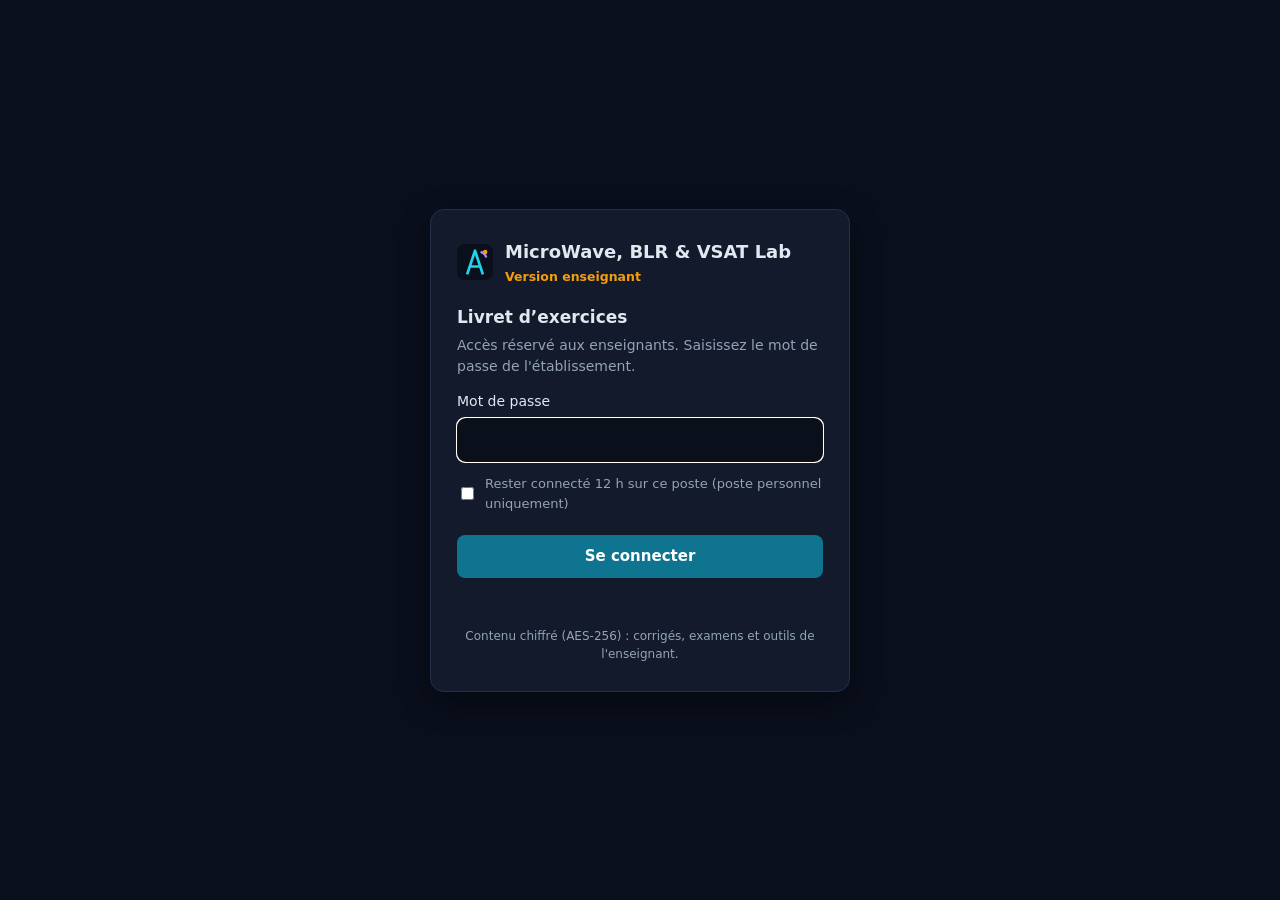
<file: enseignant/exercices-imprimables.html>
<!doctype html>
<!-- MicroWave, BLR & VSAT Lab — version enseignant protégée -->
<html lang="fr">
<head>
<meta charset="utf-8">
<meta name="viewport" content="width=device-width, initial-scale=1">
<meta name="robots" content="noindex, nofollow">
<title>MicroWave, BLR &amp; VSAT Lab — accès enseignant</title>
<style>
  :root { --bg:#0a0f1c; --card:#121a2c; --text:#e2e8f0; --muted:#94a3b8; --line:#24304a; --accent:#22d3ee; --btn:#0e7490; --err:#f87171; }
  * { box-sizing:border-box; }
  body { margin:0; min-height:100vh; display:grid; place-items:center; background:var(--bg); color:var(--text); font:15px/1.5 system-ui, -apple-system, "Segoe UI", Roboto, sans-serif; padding:16px; }
  .card { width:min(420px, 100%); background:var(--card); border:1px solid var(--line); border-radius:14px; padding:28px 26px; box-shadow:0 10px 30px #0006; }
  .brand { display:flex; align-items:center; gap:12px; margin-bottom:18px; }
  .brand b { font-size:18px; display:block; } .brand small { color:#f59e0b; font-weight:600; }
  h1 { font-size:17px; margin:0 0 4px; } p { margin:0 0 14px; color:var(--muted); font-size:14px; }
  label { display:block; font-size:14px; margin:12px 0 6px; }
  input[type=password] { width:100%; padding:10px 12px; border-radius:8px; border:1px solid var(--line); background:#0a0f1c; color:var(--text); font:inherit; }
  .check { display:flex; gap:8px; align-items:center; color:var(--muted); font-size:13px; }
  button { margin-top:16px; width:100%; padding:10px; border:0; border-radius:8px; background:var(--btn); color:#fff; font:inherit; font-weight:600; cursor:pointer; }
  button:disabled { opacity:.6; cursor:wait; }
  .err { color:var(--err); font-size:14px; min-height:1.5em; margin:10px 0 0; }
  .foot { margin-top:18px; font-size:12px; color:var(--muted); text-align:center; }
</style>
</head>
<body>
<main class="card">
  <div class="brand">
    <svg viewBox="0 0 32 32" width="36" height="36" aria-hidden="true"><rect width="32" height="32" rx="7" fill="#0a0f1c"/><path d="M9 27 16 6l7 21M11.5 20h9" stroke="#22d3ee" stroke-width="2.4" fill="none" stroke-linejoin="round"/><path d="M21 7a7 7 0 0 1 5 5" stroke="#a78bfa" stroke-width="2" fill="none"/><circle cx="25" cy="7" r="2" fill="#f59e0b"/></svg>
    <div><b>MicroWave, BLR &amp; VSAT Lab</b><small>Version enseignant</small></div>
  </div>
  <h1>Livret d’exercices</h1>
  <p>Accès réservé aux enseignants. Saisissez le mot de passe de l'établissement.</p>
  <form id="f" autocomplete="off">
    <label for="mdp">Mot de passe</label>
    <input type="password" id="mdp" required autofocus>
    <label class="check"><input type="checkbox" id="keep"> Rester connecté 12 h sur ce poste (poste personnel uniquement)</label>
    <button type="submit" id="go">Se connecter</button>
    <div class="err" id="err" role="alert"></div>
  </form>
  <div class="foot">Contenu chiffré (AES-256) : corrigés, examens et outils de l'enseignant.</div>
</main>
<script>
(function () {
  'use strict';
  var SALT = 'ZTlud6Eh4Nxt7P7z52JJLg==', ITER = 310000, DATA = 'GQs1PuuMhT6mrd4t.kiBpcVZzlP0AZ2Abl3X2PvgcacWkJCbxMmsANP/JkZRx4bxYJOcs3R9rq7vuSF8RK5vfZvCGTtBUygAhZvz0EGekVB+6DVh+AiZj5KmzLUc6ZU6sE+hh/r01eDq4WeRA35ToVo5aUmpuOctb0Xlgb9zrH9YHGPLIpPyrF/lMZgJoMKXhVuF7IC+9koSs72d5q+vF+f20GTiMq38ti/sZAArf5OYkPa9tDS00YAwwtmtfYCR6gDV5KulPg2GkpWROswYh8mLmuCQtbO9/emE5pq2a3OSATsW9IZjWeiFqDOZ0u17e6G2OFZdN+Jz78uCTnJbt2csYW7vMzUHypUiWUKsI6sz1LVdf7B1sfos3DaWnuvfOSN52/7CpJmX4rvlvpJA344feuLPNnWKw0r3aoQmNPXop3TsnC+InUIDJdl9IsKHtH9aztXGBW9aOKiFh5Cz3Y2IQacNqZBOUci++2VLV+/zIicYVSh3VJUpBVJhWw28C/oS47Qf4+41dxCk2iHFHhJO7yH6m2EPdZ/HyFyPPtFr07lBT8w7D7dYQa/FLaNAvYpgleyewKbkqcp1hp0LydTbTjjTT2ehNKatXyZRF0/TmBGBdlZ98nSt8X9AEgjSf835MG5qXf1sbt2n4gFA/sG5SLq58U29dlfHD0kJ84MmL/3LfT83Et4G7xk43fCwxtLy5Xa6g1ryj4+daUBzbiAhwFvspRMPtqw/oKBWjWtN7g7cwXT5tCgv5XIs2gsvzTamHsXVK45ad3Eeu4FO3quhq8w9vu8K94MpmHdN4ymy2GJccc8TmU2Q+odhggV4+Wwmd47m/pScxzRgoF6xUf//6Sqb8JflIiaD4k93+IEge/W+J4pFSgYleJBneqCobZTRpHOpaKaVD7zXqxtoVjFlSHMLm7YZmXQCYD5uBQAGMcP3HZcDLM0sBostoitJ+7w0dvRmS9DW1fgUXkm88LSoLhG3x74lXBpFcNG39tKsPEUvqo57tFmqaaAiZFiuGChhPtId2xGT4ya9GGq83hnU+x3omlsUjc+N/V33/tIvLZPeibYyMhCgboUKmom3zLAKS/Jhm16Keb2jhht+NDPAHgj0Lkq80Z7NL99X3UJNHTf01iwlBFdUuVLwYTb3crVicp+t22bImWci7trCWAYZOWxnviU6UA85Asa1s8/DFIyXpiyhTz/4/vHRQ91tK3anVZGNnt/wk+E4OH3nwZefiqh4aMHaUUY0SunCEcg1aN7WXO4ZLh8BClPLZZij6dpBD18ZQS52IYd2x2VOgAUcehaZReoRNNemAHrZOCXntOtAI39XQQ5F557Pflmaske86gqASFRaKpenK2F9X4yyqH6wYP6bV/IupZTCWehlVKdw+DpEbNz0GJp4j+YqKiTmpU+VET/[base64]/[base64]//byKji+js6fFBJ2c7BZD1wsBX1RBO8sUbVAVj0QSDXvTfsY3aAPFEvxWg5g8GfYWTCZQFEx1mpY+yUSPJiiQqeaidUt9VBgF8YdFSqtGsxf1A2AY5aLM4nJ/5Euqqfj1ZZxAIzUM3Hya0n7qaDNoqY47MN3HKhBdFX5HVx9gLbGVAqCXcwuOqeBmM2RC9pkIoVi4cr1i//oz2U/rFDLrSVmDaL5Y0MXWCvBLW4fh63ab6qoLVl9IVVRlpgg80PC7lcS1Yt0Ze9LyEyp/ht6QkGpQK/UcBQEPEoCe27yieuHJizuzzqCYRdFFqg/DV0c2XipFwhyml6dGZAseuNXfo35TPjAcBqgFh0/PHRaUqlU4mkx3x36u13cmdgR6q8oalO6ffEnB9F/PRvwZ9Lcnjtw0KySgazh9DDNoO8HVxYAj//BfpGGeMCQuerVSNWbHSchevE8JUrnMbbC2yBBN5jX9nQXwT4e99RtlK0EdTIhdazstCzrN10b/LJ5eiFqfj6PnUJgpLWC+Jt3PlfUwONEzcuUTSYUv6wzAiFW6ybfoGHBsuhcGGR7xtROsxNCRoQR3fUg8L7yfsM5nzYVDGwH5w/gDLPS63dIGXU7Yo2ZcEdK+r67K7XGMND1SJoAWfmAk2H2zaTZBKyFyHOmIxNIJHe7X1pI58MR2RU2DITV9c93cnFMSwkIEL3hqJEeE4RHOL0Vwg3/Hrjeb4ZUh8stn2qxrHkkCZPGpBBFdBFDeiB6UJGGSW3LsA5uY8ovbRhsyf011o2Oa+oz4af8+E4k8YaA8TW1oiOHshe+4K5CRFe+segETdU9766/opLw6LTbxEWSQoxP7Y5uT9XEdv8SIE+ZR9Kc/PFLHXst5Z4ACnjsDb0tfFPe/rEgtbzZnQnVmTouqiYXV1LrXinkphpM0WmiHQXTqc9RqZcI3xYml9czjgC6cgez6w3DvjdUhF9r1UEG9SEKlq/LQBASZ7z+yiwaTiZwaQ+JOe2LmTY+YkRasb7pOiy4b/XIWFM9P5wSQDuDU9cisnBfDq/UYpAEqnTZNEyryxQCUkpM6MJDRirOBfN5GAhPZLICurvwPTGfMJe5q23Jge0eTjwA5/NtWE4rlosrd6UnBJkp9T5U+acPsPGi3Oprk+HBB4s6/[base64]/LIvnjVOygzwu/bsO8xuTr28lySp5tM6ufJEDMgRQcs/OkCBuWvVBbAmhmG31kyexmmzzZ/HMXMF51cWSJFY0skqQHVN4tsCj7QQGVvn0IQKA85ne/9cg7suaxK0czLZohlIPCIEOXcn64Y/A0qNwnJTbfKlLnep0TZ0vepP29xMiNrSnn44Ew0HeZAe78tndhD+hjQds9M79Q/Cm+8TD3MJ54CDOUlEuqoBc6vk4UZ/8Ila37Qyl+Mq+b0sv4gjTp+vLQaZy/JWd10C/rjJg4jCMIeEJMKBsUvrWyDHlBA5YH/w6fGslo9VcHhIbUO3VTO34D/ascHtzmo+RQpbEXtnbMgtVisc5KX/h9a+UTyD1khmVYDe8g527Yrx1bC0KkQg/Q6ICo1QFwusHE79PJ5IRnQs3FT9QrCoXZCMb7R11gSESKvuKC21bBGuSYR8NjyCLhKrwr+qIzWoFYOl+9G56bWTyp61O9/RbrfZ9ny64mzmrd3WAHprDMIrw2roiJJ4XozXs/dwb+JF6vYYSThekLJlNvSxsy5g+vRo7/JUVzwBlMW5+V6K0vkKGogBGZFKr6CG2czy7Mm+YJbbBo6OiFJXu40oMCR98LLz8pCyRaqZKUgrQzg0xO3swkpUC4SyFNAuw5DRd0Ye8GoJu2jA2se6uSw+wZhGvlkEUFYR5twrrDFgkNm7iqiMULwzVmRI/6Zvknl47Jk82UNN66C8iA3gvMmOo/tL+5/K01ru40LxDAx/[base64]/f+fjO/uLQuKmW3whyE1Pe2bx1oM4fJvWUylwsmyne1kqQaHF8sRr+3ZsiogFvoypNxOQFH2fnCKBrLvVPvyO9GLoET1SCdGv+N6LrejKR/CUmxVLhhXbp0EIR5aS8E5rVkm6rQGzEnv3Xwp111mD1rKJSy6VvDcPD784Bthm1NTNNSCd+nWZGyZzxKU8kT+BmRjOa6zK2EJrAk/lFRRYarPU/Hx8CRDtzpg+LdER8rSvx1FXneSo0JqzA7CQpIX/A2nYAm9OPnH2GpO2+jvCdB4fXa1TmgFr9YPaDAlBcxhr/9SEEH9kO5fsf3xuNAWfW9QKgfcedh/jieUFxlqHTjWW9D8abl6YqAag4al875MtfehcVefeghE5QlPJtuSEchZ02Y1Zt7xdt2d4/MtNHmmMEmgEdquohO27HBsf/8RGzr/kV6serHxCcYx8JwdcOYCJ24GfFBBDBg/kb7qA5Zub1VJg6iF0VIb+LSbfQGuupV1wpH7TaOuVjTePbVyyZbsOBlgmmXdBv3geBSmlb3wacbaovRlPZm9/JqUBexGIz7kgydXWgpKzzgfe5MUzScW1otq+A2SqzgKY8qe17HN0F5B233yEwtBya2sNch+2MGGaan/oWf26obM55Sjv1k2iO6lHW7XLnNv3qZZcmbfjj9jKSmb804XQF0DNYQskTn50b49BIlAMZNkhcK5GoD/MPOj9WGXM2EjPJ6V0Lb/RdUUyt3byXIOPSaik8eMFtKjWhEKfb7Gh1aJhk6wl4hWR8bRRILrtottq5TFQbPRi+E6ivi2I7wsWvXADvNu2TSNw6ZELKpxIV1GufE1n+0Lt7keL9utkqQOFtn3DGRGBNsTIR6NXK7fXxOOlPZYfPxUwa+/GjyJo78Y03ISfAFtH13Jkzjk/WuJiW5oT4bxQ3THHKYDCzp1dcaPeVBCf+ESJ80j+1OR6K5AAERn8UdZf7qBewFtvIMGCAcbo+AhQxyJSyIkl7q5iFkoXhvUyKpHojji5DLf5dDvdYM2w2DEQYquvJMy8T9RNmJ+4sqEfXaKgwdVqvvuKCR+Yt31lYsE+Sfl6rM7Q/wBSfnz2lQ1h1i9uK9WxDvL2sjvmj0L8fWFieYsg1zHWYoSZJAWgpX0qOomRfbANFsLkJXFhe9+reGLkF37in7RAds8TTq8rUeDrMYanTYJAPAkXXV/VWBM+1s1EIv+Dfo1OnxQyAWuiktPpEuRd1sDnD4Q23RcnICUNry70jJiU+4ebeQEyNHEBNBHZH6hFa8B7Ce+ZKi2Jr/bViEetEw/BTMMXLJqzMRXa2gingbt7QMf3hcpoWoKw2Y5/Uu2zMTV0M6Tahk16MdQplcfwDeoeSowS3G1HbbTUsbw7UVXMynV7xiczpk0Dz36oDL6rYbe9513jjTADH8kGQxzwcx9HZ+vgKahJS7XXnehnoLjGnlyaVa/tDemhv1qUES6jZ89FnSecYDXY1JOawRzJ9xcGe5D9tSsZVEmUfrNr7ZCXy/f0nEOfjRBlj/dHkkI/dRtQf+VIad5lAhtQoF6e7Qsq63wocJ24H74P+ZiFfyia6QVQ9KJlzTvjMb+Oa8eC4ZnWnRgQT3/rUafQCd9/sM9Mno2zn8t9hMH/vXkOK3PMSZqDzghNG02RdxUqkN2Q/g6k/pRQlZDrq1xQR2NFPucFOidqx3s82W/X1Xoc8reefxcdjwz7zrgLYjAP+fstd/Xu+Bw5f6ko948BfBM0KvY7vr0t8M9oB8yLHtHOyeVaWSfmRhquuWDE1aO+UxAT1DUEnH2AVt/[base64]/[base64]/DM0h7BnyvcMFKZer5ZcRti+UFsmb3DsumeBlYyuiQ19TiqIR63IREBdxYiFxFcqLrmrMQ0DfEIUTW6+dPfjrTkRqc/FRpNyuofFKLGXTIlk+55U7cNMQs1Hap8aIl8dX+OYidI3EQNaCFDbLsBj+/sYHVhMzed28njT1Ju1KZTkQ1a/ttgIRTYPySln1Wj5WWOL48YJA2daBofLQJOMU3RMn53VeT+TePk2k910gpqxAjP1v8Z4+h1zpUqgJTknhrSH5AKRDvpFxjWXMvg7avLQrMzBO4bF6XQ6FVMXVY/3I0WNpBkoG2YZKu6OxEVM3w4y3bsURKMpJ3ZD1/ixYguASifBUCjpkdPP96d9JkthUVGDIayaZS9o6TZW8SJFOOa6Ggr4AIcGhp6jJR3zLIpdE1dCl1noK6p+7E7EJFlYXbP3JuX6B7JEWdf9Bx/SmhvnCZPbg85oKRqDo56bzCyHRnD74zpXnMnYnvw+a7Bs9l2LbBQFFfRmsc1jph8A8T9WAY8+ldITULUYDVBvNKZQLiZTrW5R7audGsdu+Rgu1dU9wc9Td9v90g/[base64]/vxSbUaoEWMPhKG4ew8FW4pBWF7oMD0aS/4ND8L8VEWVsNRezxXUU1g4M2SE5AK/vAbWZCHcFmTZFDfibwlRI6Hu76XZ3muSYmR1Rzr2t/IvFKBTQYO7bpMAh8/2PxuMU1i9EUIW4kkdkqjT9ZSSlNJstda+S2Clfyc9aX1WFckbzoaPfuUHSw4oOhkmNZsDnA3j/lIrinhNNDxPfBqsJXyAMfaQ6Q15NicCv8Ko6VN4rw+5POWPi4m6V8GfBtASnwhedn7taG83kQ1IVC1NpqbFPNQLfQT5rzS0VuYaHBC/83GEP7W+Mz5pFzW4/Q31BLBqeNY94JtoivFP9Fv1ihWKTlHZhGDZPVbfwKNqxoWOLGa18/p5w2Pr3+HY4pwusjUmwCnG3x2WGOfOfHnNgZ5SVCkN2WQRzW71vhSWufAlPuwfyz/ab8/KLLjpfh3XDtV7gWbqADaoKoIMJhElZejh6RZirC1KhoxdhGaAk65lQ8a9TQeUotWqNIUNsGwXDg0VKcBNpo+cQIP/3x5qPxKpWurO/f9MReXV2hTJOXmc9cEAjfOmOq0hja07TJ4HgOsv7512QTIbOA/saiFGdC3TwPPKsykDPYxwlvPqmgHhbEfuLFBc4gKas436KCTcWujFR3XFKGm+/E1Csaxu2BAvEV+OPLscAz1rHSJIBX/ZJBTWRLttwpet458AnVTgEp7SgkC2ZTZrtUTLE+CH7sIw/Gtr2WuKn99hNOs+4hSbTs2W6aHXQrVmnviOT6ZBSleD5wnPh8gJQT6kMWTB9+VTiQ5ayBfUsLB/jkQHoQcbcIICRjL4zn3h2/AXEzlxgag/S8YTgiHG9ggAH9sGes/7q6fdY8jh3Y2QJjxPqI7Uajo5AkQBpB9EQHk0t2D23VqTtMui9xvy96otAwhlRdPzZDhXihFa9Xr9+aZiXD9SEa+4J7s4ldSBcxNtqrjDVbT1kaRQu20CV8zT33+FUeVbtiH/xcJpww3Z1UMVHhBMgu33NQeJXQDOdaFrfxF/[base64]/hzjMjWZTB6VzsKMhs6md4/0f6dYbEsDC2UKSRUJ5Yn5QtbJ65jzlZc8i04Vrl9P7f8CfSPwNLtDnhPCRMrgBcslGGtCHw/h5+sozQCfueAnn68N9Yh6TZfuBxUa+3fhEFrTb0bB5d77NcdKluZ96p7nZ/8frQ9y704AARh8ZYTkuMfCoJYi0/nrSnnfL/8aF2VdBY8UzOXSXqAGQ+bOQhkggKdhZ0sLeTLopkAJnHhoeUIwgB223QeuQynTWGRYRsrxfdQudfgQg8vPafVKenagcxnFxU4srC/[base64]/jTZZkNoG2frH4qahgSt7bBmBxdqm9n/IPSK8DHsQTWafJmHniKEHLiMsdZmrkGSIoxBu5h/BbdwOD2c9yO+LUXe7Jy8FnCpjGWnzu/XaZxO8GE4CrTKN2tFE9LGtcx3+iHxApcrRZTWSQpkIRfwUS2xgedRp4dxz7py4IL88pO5ZN0Mlu+MyW/CofUIy6kHiLBwDDooEi1uvfh7r+hjU+BTGxEl+3cEqIfoKTKQDKvHLFp0BcCaCOI1QFya85uZZlENuiLudHAx8g+pEZtkOVf8Zb2GxiIzJ28AyI/T/RQwNMW6ltmtXDtLG/Sw4PmJWYwqUOTHl1uGYJg1MTGRofC5FpzeRiwm6AJ9iSkPy2DBdh0ng6GkuBc6lgylC1YGgRi7TGlaz7Bvv7WklQnzyJjqecVxfrqjnjeJCJ9JI5yHek848v+Qp6V3WLAzQFkadolNjcqoJyI5vORxrU8QogdSOJY8mrKHS6WpmK6231xLFaFOO2Zxu3Db9/R6IBgpYVwYuGHQ+zjWqIvg2tOjdBuTxhRw5qla8p4RZHawXlte+rkbLg/AL6MJpfeCsmc+7wM3k+G994W402/la7LLCr48p9842SuZzmQoSjL31PkTSLYvtOhX2qsMqZZ1+1uUSsqTuUDL197W2Ac6DinHwYRSDHRB/pRmK9Vl/aiTnKSj6mq1uPrqrAD0ECkC6FiwbuL4g04upRoE3bHxwlzfmC+1SsbGILoayCKBODGgVnGXGwMc6D4SeT9DD8slIJC866yA9rYG2XVDQzSj5mH9ulmVY8jzNy4/VU1KbH1q+6A5RbuaINXDnHK3ei5RmcHZpnFElIRJGZTlPC8/2w8G5nXAncc08uuMaXdxli+H5N1gy6UCSknYc5sXndWXsuLN15j41xKy3z/efeNKkayb5aZbBlGYKt+qClr5GYpnGzWr8kuVqOKqbaqQKZX1//VD+aG+ttsQJOBQRNaU8o+r3XSIqiIqtamqVcTqiBrCY2P4/6dECFR5H8zxy6hwnUmnk1kx76RGTD2ktDB2lBOzoq4olo+yCjF3fDzj6C06ieBRODcMoihUUIDLff3UlZvT9NSBdWM5EiEGK3cdNPbdqeWyGx+D0fC3J2TDiBn9kVuPMsfv0YmN4O1b2r8yNYjWuKtHt1tA1Eo/KLWCa7Uhlc6e/m3Qpc+MR+PHgBTDDvpsJw2+KuID2paVazVIvv7Cw+C1wgSEWnUX91C9BkxDsvQiZRHWtTjZ1ctWnTy3wyBFv4nL0ExLWvO6Sk/[base64]/FcUyaCdJtyrCTU1p9+EGUB4b4RGdeP+nkAx19aDGyYcZ+z0rlg7TLwAa2sdh51fBkMS9sm3K/PGpPbHbcq1rTAtdzTrOqoHS9bu5hqU+8Ddag3Ke2yaE/ze6J4wpRlp0XNsFExUTSerf2/TpU62pv1/kizP7MzFMNnbbOYpzOPOiTssPLI2imTimQm6m3evNTOudB3a0oufYQ3YJ14CxB8RGXBOBxSLulRZCN/dcQFdZKyWmS47OtgtBPMPPOHELlk4xoO/0iIfcV5etmNtvw5JhtaDMnplEYG64GOsK97KW8KXfoQU+H1kOpS9ob7G94gnmo1dX/Kw7oU+OVX5QXm49rTi47ZBxr0Evg7BfhZRBEynV2i++olJ/p0jWPSin1nfrIG8VfUmUE8G22eU9oVW3+NMlZU4vlFDJTJMHWSw/O7sBu/rwjGhpxC1KZGDiIo9jpSNfdt4gsjn3H5AQLusblPGOBGHu3hffsd8FZDrhjX05xnE9MP84POPrC120O6717QSOkFJ/Q+ijtDluVku52n36TowJAGDbtzcjPt9JyOtqYJeK9OBLAbuxeqAxo6TgMIxiSOP5/t0cm9T+NdiDerdJcEZ0TtWNqEa43q74kOyHFOXrzoLVFIfhrNwnqjcFhmIGe8/7KZY50U9X4lbRTbqV59Kphawcpmxut9B532V/vsRuQVrFkIedY2ryLp0BCTPSMlXorRu9isU87W7y+RwNA66ErfKHJUCjOXp84xTw18amJusgFBU1ET0qOWG2SvFAbZugS/JJEnZpKwfY1vRJwvbghEF7umJpPRCp0J0YPmSU5mZiGjQImb+/MZeOAhU+oGCc07e2v1H88lFu2pWg1syMJ+fQKXN/zQ7zcLnqO+f/LJ6Fs/aXA+E6ib6MWdkLZwtuDxlRMb+AhKkuiW2DrrmgzHQ/+1Etr9GntgJ96Q42Ib3tR9ZTHZ7RcT3AL1CArFKBeAd7HKRzXzT9C8oLSegnwPS9aLt2kiT825sZeTjB5BjQADfzQMFMKW8mQ3/EEA3kxL78mqrqeecaxbGnPeTfe+6g/6ysn4D2qmnxp4Ny5wD7CclKnDWb73FNshdTOfQUwO41zUNo4GoXjezy9mpaTWbgR4RTmszZTMJOpKBBV+uN6BMhf8I6JAykEU63y9a12ELUHKrWuzG06r2W5YAD+CGvM+2HOPhVdKayTLaqU5DSEVMy1nY2Sx0DyqIP0FU6AmE0sYwm5GpE/[base64]/zlFce8iEp538HRsQSqE3xAvSf/3aOpUTMDjbHN/b1EPllrwVwqASH8gXaV6d59jW9U02JwPuwyz/[base64]/Ib2RQEj+HzCZ5RuECohcTVSza+km61TnsxRMhuD23ExjY4v2VWryXvazam03WLT2E/[base64]/hXu80yex440YyU1ndxifnv5YW0UvDJMm3gEisVS5bKY1X9v4iY53zt+L19VhERFz5LZNSruVZk92rSvSGwIQXF2KXchkafsE09G5LO+7zntDInhKGsMYnk2VxUfIRnlX/sRLEideFBIJC9zKw+XySOspvomZi6Yc2j7TXoL1fT9ixLxHpfhOjbIUcc5Hv/ckCYoHWpS94P13UR301WtZkP3h11Ak5T8j7CsDchdN/qPahhNSGP5Sl11R0JMJlI4VeITklNFjODnyFq1/Qqo99J7PZs8ibAZtqWh08Z9zs9oMEquEXRvmmU9WW6hq4HNqU/YfmBliE1U3zAymqyO980zMC5BPXliswJ3YwEYUM+PDC3I534RAnts2/CV4Bta8eAARlMSjfIXHUexnaa/9Ne/TEAvQibHxWtiVImrlPtZ4POkdV7PzSEJvcPBovxSia8O7EhnXx3Sw7/56vW8nFtRajnns3oQgMqQlyrAbgpzz0w2bo9Sk6+WT2q2rAgkcOHYbmTWw01FeofDBg91cvNeBjTTLKXAmoQLKPULrcuwhnjBb1Bm4kXFTODYPeqNR0Oy1jcR2i3Udwd2VcjY1SDcvjai+UGGFtxNIjdtgOxVjg8mpiyAV5YhNsxOADLIgY5uBYNNHjeXgh0/EPNRXodMHWJtVNizexIMNhbQ7nJlAyCpxAQ45F/f3Gh6SFf0buS5ipQLq0KCWCMiegONdwj4yCyPVsZMb8/QCt4z/Q/RWzbzgVZUAl3V8nBp2mK6QG1Sb+02ghCF4Ke2B+vRWhXhvsbFF7afyXFgrwIDpq7SQ50tYfDdogIzs6ZTCpmtvgbPYMVh6BHO4A2rzBcSq63Qn5KZMA+VmU3aFcx53ANkpgkKlGYfnuesw1LnaiKQ5bG95yU5YaDLPX64QeNXIKCaNVrMkUqRmTdpOi7/aHVu/XSq+IU4pGk7CwlyFAzPkTlV8eiLX2a7b+M6JbNbtlxHCB4cGyFixAz3otoRyPneVF2K37KKWPq+NeW9ZeKknbmz24cq4Nji8NN24X3NHkAR/38GLKHFEV3uqL7Qb0d9PqZpgISh6aQoaHXZXf9lq9cys5FAiFhsCxvc5vKc9YFDJ/[base64]/QN1vcCqx8IRcqa1shJpX4ZLQhC8ItX5Tlgj1MrbAxVwY3CaZ6w1T2xZMdWChy6ytqFT++Lz0f7ebgMJyQHG879NAh1519pCGX89KPGtuhDi6v4BzyWUxdDWnqhg2zxaroZ94SPHzW/H2KLesVckk8C0uV91EFTpkBdC6/Owy3JITUddFG5BpVn3SKGEQKSTHDll0xmB2xOJgPankwgnrvR3KwZI2suFB7BdBulgMbh8NPunkbjwG+BPySuvKtdzmxBcNPZcBek/EzslqHREidsGnm7vUudolV4W7voFJ74Hf0Oma93rkVJz0GWrONi1QO97DlzkaaEeWh4gc+hqtFUZ/BUHUTXP7ok4ibvYap7zpyhXOdeEArS4NeASlYDFpKklceoJXT19tDItt+1ATB5AXgJp3balVbOOxAOksjcu24fzlg3wHzGeRiX7ZuZS4/e3d5DIZ3QN4i+AQk1xkGZ2AizAbFFgEppgAxgoh5ookpYosWi3u7JoLgO9gwlVdoAvDZsC4Xg5NoPRr5Z6dvlzSCyEZ3l0UUhfd2qVnZcV3UWKrwGle7bxtx1dT5GKiQRekMc/2kC0TvQ9bc0CmdUtTZigQFn/bSwEPY3bUUDF3yqnOO4ciKS9MYmSwuOJ5J/C2CrME2xNyKRbvamTUup45S1V4HGEAIrWo7wck54GoJtdZy4T6m5M1noA6KpK2ujXKmHnhcsTf9sITAKmL6vNxeekLmyjD+WaFe0htd1wy+eI/E+ZNqifDAYXOXUoFCR3QSkcGFNRurLrfYLWs56cKgMUIcvdv0BTj6za9tFufNiix0sXxx9qSe6jfGwqrMof//wjXZ4vUYT8WFZwKGsT7Mdhih7PVV6UQJEtt3YE/uocIZYle31QBUEUTHJ510fxEEDh9O/TEpKgAyhLkSFTTw4FTfEUpG86jXaHaAD13mI8PG/sObp6cLvR4oOu1mNGZVB4l6Eav8G4gRBb/JJHL+Fy16Q6iAjqh/gZVcK38/KGchKsUtcTU3BDrWYVkrjM8YJSjZ8DY7AWydhPRfzsNBetdF6Rh93WHZafDR2BeB/LpYusZEjDnmxlAj1nbSpk1g6WgzPI8piL1ZHIk/GGrD4+pjgy/VlkMALCPWi1WRsWzsMEhwKZ71xf3rn2B7mykCysYOXDjeykg6A3phyNIgMltT3nhpIMlKbCq7T9+Ua797bvplasvsuqr19r9yA/iDDIPu3H/xEeZOmjj6X3X+3XYd5TgnAmrQ6SGDmMjyQhwrATLjxJy/f4JcrEjMqX2OUbw6MZEbfZSb6DySzR7YRsiHjQSGLEdfgsKAzLpoWXqINhVy871CKYgzX8+aAMlFZRxngRxpuM3LlNVN+JUXByD7XWZFg24OBN1/uKAAKKN73Gzj9DiV8uPbMdeulJO503j9aRT9Ex+yam7U+xfD6DvvXOqBbeVUa+UZMpXvyKx27EsS+iDFFpCDQ2+PgpEavxxC7o/aLJPNIWSFY58q00KnQaabY1m2ReYxvO8rrxPq//d0WtAPi6YIHXCbNgxBQ3d14o1i6stq+oF8bO4JbRZdflK4bX4eN0+YHwG+ybquU/Zo0J6JSG2/vp6aPn6DfvduXaQaoIIl7OupYSitDtiW6AWKYBRcisNnA1bLdfnjOQSY1xKmSftjs7uIV3uJtq8EQ7Uu/ciQO5cwMlUTpYDOmVY5zEOPJ+GFxHfXBxyrO6Pypgpgke4NPFHiq5fIwI025XLX2OraNuf6B247a8htsnE/Y6Oq/[base64]/ZSyeeOf3tlEPgnV9sF57kwfcn7/B5XDUWwdvddRYnnLvystc6KGd8lV4KvmptI73XNB08u5uaup5MCaZt2LYdlxIsFb9US3zGYdBU8taYPFfhjfJ+EAzgLMxe7fOs2wFC783MeYgVFxg/ngj+5eSnLvLa5IWD42+1TXKNjBf3q2KF4ZqScouz/piBgs8EZHnqnfV2b8chJbHUjyrPu+HHpZodp4+dq6WcvSTee1nQs25TtO5ejapuAl/ky+opSyKMmpjsm48BbSpDLSsKwcS3xJFaguC5loBORG8qvz+EwN8M2zTZr+MqJgB3azbAMJL7rF2vPU6dA/cXAbXoK7p9T5igogR5z2Je7PJqNaOTRw6RwCHlX0JbcIoCODiUEKC5aCiApDYU6HeIF43HjIAZaBMbfgbt5/5kDFbLyzsoDV3ZMeLa276iBjqOBAaHfcIuE1bqOaW227ZfuXr3jhBjvZSx8JkyjSqgBAjqcCudgkYA9YmpxKjC1nlxG2a8vYnSSEAF1HDNSbqZpl84elWxuxf5gVk8x0RZU6Skkd6Gfvfs19MkushNuZ/AkW634tzTNkL0XlF6pM+ZsB/bTvfY5v36r4M5VYvQuKzZ9C1roYiGUYZir2ODA2vaOWXdPSyB5iROZfkngERvbD3MGxzYCFlsS/[base64]/qxP7d2ml2LDpypKHryN6VicaJN46jCGsayr9BE6GxRQcFpLkzNd0rmiQ/A40uljsuTdiKEAuzW6QJ+cujoPbG4zds7z5BQOhdgTbKNtZtn1Ru/jRdpyMf0wZCwBPC7dXi41OxUQDQi+R2KTGPiFu5flGaEJfyYVOzQ2EUi6Zit12pi6zfE9S8VKI+Kcm+IMIWqchwvbHKBFjfLDj1lnnvIMZc1hSSYNSIx0hEuORDXg9HGHAotqSTrBlGH0cPSkXH8c/TyTHoNEHAXhazkgPvs8LpBRNMa4MnLblWcJ7WOPWD8nsEqcwzZEeFLuyXhYt8jtkKEGlFfMca0jH5tCcM3x3KyqWAxMOk0GHCP/M/qvIfuo5TyDhDWgG6pVJev8sRwOrXKIBDJpHPKk7MIFGko8QUm24riTMVnGx16o+wI7oIcwb9LCNClMnbe21Qffhsci+6nalxidMdTvIMVqNvrTbSXstUmbJLn1h08XSJ+sDG8IDEJbc1d6OTh0cMzZXN7hOOhI3ZHI7cWS3bq+zBRyfST5XydItfI13kPhK/AZCKmGlyx4RZbdN3nSoS9iNUx1cWOQolfnYwrHEV4kE592jzJisMA0WZQq7nkXWXf3NymhXUOYrip/Syu9lyQXEAKpDl0yAmpGy0iG7UEjT7+5BPGfZeTPNUXJNoTEuW+FjDmW0CYviMHoOt8mtHr2BqGRD2DP5ZaGmbX6Qe15UKymiVvV/AF6q0Z0w0ZxubErdeQknHk3QyDTrOM75SFziMNzENBcmMoH9qLfi8CIfGgFNJkAUq3fOCmGg21Yld2mDZ/lvJgqvoCWW1/H6lpLXgUTogEKTCrBQn5K/Wv7EesF66N9sgoiz3jvxZQKv0luUp2azAez7t4bjE9QYqpBD4EVOufA8YT/+YY62TQ0nlYxnkWUh8pcZDQ4FSvL6mogA135+9002pfhJblki/FDMffuJdY42bgtw+GmlIAK1jDoMJZEa5Ii81YqovnNTY8y0hInfxGiEoumMLnOftHvXoM7Z9h91XMEBNwtLdds3inRqSiMD2M/s6ztAVmH1BpKiVbkTrnuc8pS+B2gjTg9DYIDFdFuXcJHpOgqiKrGqoctzGn9tYeYjdBNbjVK7tP/4PoFiNSBJ0LKrsZ892E8wrQmHC9H91dGX6TYN6mbIAisywoPXkfNkoIX04cyWjydeBw4DYdTwere/Wvo5Qq+GZFKHix8ql4y1lmHV+OeqtCiW/Cut3p0QEbujKXpnGmH1+NwsaAYzOfNhADVmkExpCLSbwl5ZgPTIPMiQrcQf0hTeF6c4r+K6Z3FYgonxlOoyUzyGp9Znk/[base64]/1pPA2N874kRQ4ziUCDHjEcHt0eYlARqXfXFxBSEht2Zoy2kDJ1Oe6LX4B0p/t27KID90h7Jz39bKKtAgtJ1859xDafiGmgIE6ANImKUI8klPEWu4OrbiPyowHlFeImKHJrqL9J0w3KwvLkqq1vy0mG1jAbO/s/IEKuPCHNIfXCfy7qtavboiyqgDFJWhcuPlVw0b2LEOo+6FEXb6FpmNj/St7/v8Et1LkiQDM3pEvaE2jbnfFNP+BwNkkGDDMtBGlf4YE397lrHiS4VOxqzRTJ2TCMAkrQDjujLAbNnBVMbziJfCUdrRWyd3qXS+7s9Ml2G3ZxmN3ZEXflOX1F4WWEHJhTvpTuP0kagCg1w7+zDR9JbEfsLEJYiyk4ThiTwk/2wSvyCXHNqj5gnOrDsmpPXwHA17iwJjr51pB5Gc/PWzx575MogSQJavfqiZzWOErbC1IHT7JendkpBjmyhghiJ3sXYN/[base64]/GJkGceAEYLDYw3CLVBpKQ0KmmFCc3Wc2B3JapAAg0E8s00Q+hQGaFj5Z0iYYYqmFWJ7y1QCWP5ucyJCZoYVdFDkbZ8lpYfokGtcvyCAQARmvh7TFr3AM+ElmO4RdcGXYX/HE2oBNsq/uRpGtQrd9vW5178Zk2w9/urGdSw7Gu2DnNLG/XKRmj6JUCEd8Jy6P70K8Baf/VQSjib5dKXH4rxvckJaq18HvgyxiP7c+uC1fCQuFrMeCGBm0yvHTliPq+hsU73/OUhLF5LfTdLRRdea2k0cW3g7A3v2oeAFvSNmXmZwAU8Gsa2xHq1c06vSejDkMCe2/HeVkOj+rJya0c/ifFET3eGqdtX19D4BJc4jn7+1OL8FuUcUNoLqzW6IRpB7lGWFCw0vJUJVCE8FwoBlZmmFcfV28bCbGlI9v3WwU0T9Q6aySXEx7O7zI73b0uevDbaLuw8FcmcaAAX0f0YbPVTEwUyVegzaTrkc7SYy5+0gQJFT2HyxtOIUhFJT036JYhVHkP+VJPId8FhE/9bumM+mKPpzTrFMAo1CDBkL6kZpqnqvGfBzoavgTAK1XEnTp+NxlsIEISuM6LTgU0z5E6W5F4VVVzA1xg6/FHKDhUHgUE8Az/JftgPkyyT0CWs0nfVHl7DJotuLgbRAZGLLRMYcuSY2ZbKFT5kPbv4AHqOPcBgYprUFARtR+SohQgoV+sbIiks1PGmJNE8xbTa5N5FJt0thF0+eEr00Zd9b7LC4dE3lCoOtRJapfyld2emr1pEFWXBZ8QguB+/CfFkc1JRQUZFSQpjBivPJrdoqxBGeGlEykm3bWk4qv/iOz08a6vUVWWps+91az+KMXUmrZxn/[base64]/2J6bbwvRi0h9Vay9epHsWHakoZAOFwadSqAPUhB0DTKgTZZQzJ9GZAmRS0H5I4yzfaFrRYRupCe2nOuA6mLZR3wpIiJMPNkh5eG/d7HZfARHuY7zCSe0uHkzxdCfLLiAVqeuhW/3wf5/3agVgmd4WX2/7y/ziXdHshKESb89aXCUK/blYFrqsUmWqRx85PDpZqLL+XBqybH+ZHwdQWlZVIQoOSqnFuoSH1dysDIBUMtQ9r2AfPanfARTIQ6NgN28xKdT/HwktlWxHETfcAMofjswAIdXsMouruUawSZbZXTID53zVNLFazPISq4RkfDrgkiErco5IWZnJepUyup8lXDW3uBQ/TcfkyIR8idVfAs0Wum9XfrJ7LocoFldtQhfxwvcUJIp1upWlDPZb3k38E7Zgs/IimdPPe1vprQ/AtWEch2LaMbt/Z1c8CaWwg2KWpBrXUd/f+/MCTEp08UIWzNEzscq9hblNFhijfmyCat2b2d6HrTILMM1+lt7kl9tJpVu02Sy1FAbW2yHwzNpcga1w1DToWnRVR8o8Fypf8j1kL59nGgiU+AZlR/nPnqGXUKD9E4LKpaVfyYdTyPUFQO/U24Z06vrHbPJdLCVw9k5GnrcslPdzkMvibw2pXoLVsrxuA+aokSPytk9A0I5YcQ6ksTuC1GMLu1Mt57SZawQreNavs2jZj0oGGcuGFxh9sjUHuL3mbgdJBSf90trq/v3i7mkr3BxXMa829H5m78DtSd1uFQpLNOgxaDJUf92OVhinNcxgrbRjRo0306ZX9h1Vda+AqZUdA6hF1TW59bWPkuMDE/prAANFZzU0VQ7JToRP5Mcrt+QrVkt4vXmL843gEcc6dAQu+8DAL3OT5Y6C5EzWrMDusiy4CIWBsmb12MseYkF1A5pB/HvYQBo7LrkL8qCE7LAwdurYNbXh40VpYUJyvJPTAR7LBmMQIBEUbFnxF9IcXd3Op5bsHAMe53h/zqRieWABxH4QrM5Y/PN3c29aShLq3WJUk/iwY3WkHWiW5rXP+LSFygEpgK8Y50AJrHoDKagUf52TBM7d/7Vh2hSHcLT14zMAIkU8Ax/RNkqsSqvz2MEBamXY4IvRw2h10gkQFyHahpKuucCugqfd6s5MpCGRbQp3edS0AMJ8VFCxwvR9k8c8SkaEc7x/AJUUFN1wcoA6TQNef2eaFnUwdp38oFky/dMTG8KtJXG/BlD9yYKvcwFK2IwfPmc4bU//bN9HJOd5CD/v3Pazqw0/Shb8j2wDilAfBRyziiexncojt7m767V1nHgCXfU1+WAuCYz67YumlF/Bk9o0XnrS4K7y0PatKwzHT0EPVr/nyyMxiJm6ymUplkoqZTmvsyPx/d1kv704SqC956++dWDj83qbQmf7aJKN0uMhtAken3w0WJyaKBeg4B6gXlBCv2typjSceJ22e164udyhRXQE8WBWmnbu1BCON5K07Q+oA6LUYIpLKlVnSBWPqgYHmI7nnO4URU3CZnx5xXKCRsBA9jmjX/qziLdTuDAZgFXnEMeBycrGq7SqahK25HmONy5n43EvUq6MwtVsIIC8hKb9/fDi1WnWa/bIizFM2S/g9Pv0VH5zFeCpaEsWw+YbgVTRki7R2EGH+opEmt7urwSKeZm7auMo4TAjiEY8D7LLVJJ48mhGk8HU8JgHzMa7FD/78mfl8dIY7CDjvVUe8xF1kgI6b/HFwKaJ9YjecEDoZTfhX/f/D6EAv2PJs9lPGWaSPlFKPBwGXGpteZ3lj9ue6SCg85+zeGMbZuWaxV+Ga1utnTtMaaLixJuS75gthf8wpld3/KyXbhvqCCDVeMddrSDqBgQ0k///[base64]/2ekZ401Ga8ATQ9S/lMfR1lqtrQBTqrtc6kVfFAhbdZzissHSoJ9b3Z66grCyd2gL90boUiZOt5+daln7qEyXN1DQ+yhkYmiJ0ir2/AMPUl5w0yfY9TYDRTXfdrLn7gWgRLhSS830XeUuW+jzUkoI/1Zf7vHydfSi0kGAYBGp+3LF/y/vF1/EOw2aQ1Y4kXurUSegXBqEGHUSwkmIfI+f6az6RavaevbD9rSa+bYh7j6w/zmkgq30sdd3bxWl7yvbIynglEdwc9vcFrQNPBFS5I8X00cofLu6OxvtTpERMpktZmGJovlHELEgl1sueXpai+FuRViK9qitmuvA2a1iWfGHtzHYcFwulvp86KasxPmpDXpRPEE5Klc005DALFBltUa7azO/5BcCAEVrbkCY1qfBPHUMUU69GAio8ZQpsIpJ9ZVjSZcbP1eDWXVKo9354YdNygxXggMA/[base64]/FBqk/24wzbuzLxPfMpsWaE8L1nONLoz/ELJ4d8ijygm5WObZ8BnKt+aBFYGAVcfHzGDsUyek7YOau7JzVVp+O7rJFV71YxAohJqIGAP7m6OujZftkrsF3+LUMonzP3rnCMJCqit9OC0vr5b2+kBtkqdDWta4sBzO6rXwNdXygj50SP6Sd/I1Mxue62axEdoOzUaPAy3ZmHegi6cM3++F2k3cCs4F8q2Pm18nB2bSV/IwA1dT9w86imkXd91ruR7xETRPH6PYqBDuHnzd0UPeYwP7YIcBDAYMWstlEMwDcBRUKinHnvs27F7iX8D3ElwiMzfF01vLgzbMFf9bKRD2HYHpeuSFZ/cOuxsZY3z0m3AXden8mkgRFBSHS8R+kjFEe2lnwtQsQ91Z1JEOwh0huYTG4VPn7xtl+VEggW5RCSE2+RqoCfGvkxbx8bDbNXUPbDp6I0AIV5JgPSVeN4/k/11ukZZWc0lJRv9jrX/QHmv0tmGyoO8q1A7JqbMhuCnE2r1x/[base64]/igTVEXSp6NxQ0SR2u9pvvFEy9tx5rlp+jja37R5qyX7hi6yD6rUfqH/8Lxxk75enbCzgKJ0Eyw2CMIXURUzPyQoy+sUnSrF75OXJafmEljntL0ZLZf9by/B5+Rvfz71yRnhSI3xH3jc7r4V0noTQo6fF/vpo8NVVPJSguAp2NqFFZoTRHTNchLY748yspS4+yG+Zpu7GyGzkD5nHUMonZQi7qacx3d33eKkqN0D+YS2CHbhUCJS87iLlVu7pPefNFL5VBcE6fMKsl8wMtvr9ZoJ/bPoN8eFldPR1jFTNKfLg7aJl0RP7OviX3eOhBe605oYqjYLI795xNaEtMUKj9URCLuZ13OB65u57aX8Nw9+uAWsiV4jHbAq8MoDhgW/9MX58cbM6dqCVE4huHmvlNLCoWj6pJepva07L5KOWVcCsFqTublfpZVh6ZFGo59EZ32W7v4qxhy3ufwlwJ/kAqdM6bpyZn3jD/wjglvoFHuKPG1TV07dgj0fZEazzNiVuX/GDByw5KQKyaLctaneGhW+dBgvEUy1DhPDtOge/UY/rj7OgwrL3iysrYtbJGoZy36OFjZPXlmVD+L7TZe+S3TY0Hni098vu27/KKtfmoJX1n5anoORrIus3157S+8HSTYtNiWVEMRHVlYtNrHGLxCVndinLsQ+36735ozPc2Awrgp++PYAHN7yB+yi6QSfj1Cc/VV/[base64]/7+NTHWkN3EgWKTLDyBQwziFxpnFYDb8uB4XTgQfCL8FphzR4LjL0pwoHNGJ+FpzLNoitpcQtLIEY0qeAH6ZKiPCfo3WKyXWil9gVvDpaEyGxgZu4k+Br2Pk0KrUx3bbYI420eall7zGfYQYUSJ2JY/UcL4RcmafxKZK02NQ4PhyoXCqGObYRtLsgZrywBD/3bsP2eCFP0Mxquy/gyffkPkQ98SkMf2U1BfsivfHH/xVZTIglf/iRzSGh4+VOIKVSh2aurFs0QYqmBn7q8Fxv9/cjxw2QkHikINSWEtZFm3ZqZxGipGny3ki8xmcqk9i2x0lN8wGfvmQcBVN5yS4Nv4EfE9WfWEMludTMelx7oYid2Ax4lBkgfuR4QSvJsA2RvY8zUCCtHgHCUWe2r8SyST4t8s6ikiVGVmJu7CdViKU9Ucc+mGVXmdAcHvzAbvurOtSkle/7OO520l0VkYsw/wyiKNiqFh0V6HchOUyEWvj3czMCy6xdYASqqqaLIJwCkaLGmklnQkDvkfJQXudgi+efZeLBRhKkTgiFeI1L0u8GTn6tHazAstwtCfru5EEz7hQZNyGIvt3jDnHbZ6DtsWvKkay0oKvF+dBajqAXQcgyIiE/[base64]/vnK0oWvZyld0i8j9YYyXOfhUTEmio2X6yPR5uZuCsnjlYEJeUJh19K2k04LBvBFYA5ZC3/LnIXr/[base64]/IHS5rXDLTUWf4XMBxbw1MPsVYoY9PYTrB7PkmI1lsjV3afuq37MxJikU6TR30bThHrWezmQqqnaJnqsUYcu0kzkkPg072Heoa6C2lA4bz7C1nrn9Db425PcY54DWN6gXdghPB7jLTS/+xd7Kcl9OIgZvCWfFuNWNdWl+KP6NIFV2NhaxaDtuoCumeMGhaX95tR9ByUr4a+rhEuSohGR0DlBj9MhXe8H46i2GiLtN9KMpwIRHACBhaZRllGIfJk0kW5mcTtgHypL68YRuGViGqKccSG7wCv80riLijzGascpllTYRRDk5uKu8EGu3oRoC2cpqB/376cdCCu4frkEBidIe103/rF4uolmqq/KBHoL1xsFym5C4GAMQXLZNpHjLg6xK23OznJZXO/BtK9HLjEPRPcZoLVWv65Hm6QDuDsk1YF/[base64]/Y1dHTJm95oEkbQMw80foaLIy+gIU3FFtJFjcE8W2fwHX/nM05qdYfRPdU+0lbdIyVZWNayLEnXZUZphdxnXhb02xyJ1T6reteYnvtaTdhLahIM5S6tacqBPBs5tbYtUxtUNQEO9ty9UH+onK50v4UC3d/gFQR8nFa9Lu/Tkt1+N1SCwwwSgjEQzAiQk5CiP3QYQl0QP/Ua8nM8xdWXtpTpnZrKNqNw/[base64]/bflMVnd9kqhVYBVFy4a7+vVJvxSQof473H6xnhozUqaYMfFfWm0hfIf9ix4d93ywzM1fDg4TDBzM8Zv4uX//+zbb4A4Z2kieZ82YmFkOITCLdsCjOvDOFPA+YF79/cQ7FO2L074Hw+3/rjxHhGrtCnViL5KKd6mmz6I8h/1f7SVG6inlng9xrVJnUkxtAHIf411JsIL0vxeZ9JW8QtvQaJdUDez9JdGs+UOajoGFA/re5s5glhGtB0BYs2eS6kafPAEG47rzFx0iHW7oX5mXJy4Ksqbbuo72jjq1KYLmKouGxI863JhiZ9LHY+TIuwGdOOpcZY1Y2+04gwExCxDqsFznrpEf7C9uT6XMVHfLWXGeyHOtFJxQ44wTiMCuZZcwTtZe6ZM7Ain5/paG6dl6sByHHDZX5jDXhyfTGgY9YJyXSKELqKMapuEtV7nmy2J5DkhH76c0xqj2RooxNEFtcOSprLskOlQnZ8PCkgybh81wMIMSl64kus+16TVqJnn95QbRxveXbTDjHRSOGKxOr0xrmlVFOHuGk42HikB03V2MGgZg2udxJXTt4iN39OFcQFd0mo9NHzRYxL/PDPIsVO0vV46V4CTpJ2cMauxGeNvdiSW94OwhnLskc3A6E8GpbR33++xm/Cg/2wDMkDPeAAqfH9w2s6gvLDz6vi/OycKiIxIdrJwGcPYiqMni7NttBpZc4HQrNSRRwBVji5w6ZDVmNKMjW9YhPsoBR8StYe1nHUHAYoa6hwbCNh0mIEoULfZ83W9P5tf4HPqdEF7Z7FtVClPLmavYfYBYSZz9F2qJATDflcqGJmcqGF7W0FxhxB7QVBzx7HvWGDmq/RwGT5KAdcViix2Lrr8Vdqalsdzdk5ytUjF/kB7d9m+/6f2q+k0L9kgz//JMoU6vk1fhxMfLIpLXM/CO6HOcuQj5y2TvQDa3xOs79Az6bYaFUOPhuXtZTWvcDd9DIXl7HAvhhZVFngdD+wYjRmEarckOSsBhk7HTpyCZwyfInZp615K/75RYYM+M61Kt/Sd1Cx02knHUcg9XvlIkvTMfcO5Mx/8fvUJ7as6GtJF3swWFTZ2e17IQ1U1Oh/8e6XgDryVcdOL1D8YqKNIFun2jc8i9lbL+ZAyfWbEz2v6A4tlCbao3vGV1Cslwu6gbygYV+spZU88NBCPlzJxrMdO8Hd+hvzLPsyOhiok/QGW18/hiGk8teme9/jcRBlQpBSQRaGWpJnvoXDGwYnNUDqG8YybFe2FAoz/ODHYo+HpUdF6qjR6ghT9E2dvqvPLbUUCqc0lcitpKA8avjxG0tg4/UgfCUBKNiy7fk/WEg3T8nP/tXzbZXUlKNHt476l8uxs2sItMGT5mGJPNwa4GF+dpT3mkOHMYPiPah0K9NkDN7j2vPWcwbuk5TKwcNQxQIgvWEyoqBGMGENs/N5dWiaGpDJj8U55i1kYR0RYKoMd7h+7rQ52TBE/K/uH5Zw0NipWUCHLfaQLAqYNP7GwNU93pGZvOLKzHqV5DDT3r9qcrTr4eF2VlqMpMBys9ZL27qbHKuVz3wPkcijVN8usukLQxEyRdvteeHca/t23pMGtt1n0ztttxCvMdEe/ZTh15eFECqnbkZM4l0fT1p0yG9RMo7Z3JLG0xtq8u9TwpkXB4JdXCUll42l+R8XkMOfY6BWbcyE7KRhlnYmUW/[base64]/[base64]/[base64]/[base64]/[base64]/JW9O9Ngu37+BolaCIctrMOcye0994LzW6pZKymNpWzV+cbYOJ2dOyFfxf6qhxgqgzCzmZO9WV7c0y2Kpz8wchmdikmhtsdfY4IYHrUAxgLnbYCh+UQoP7E99cDvtcRWT2SY1CgUZmsVW1uFmw62xXw53A/5pexzXTC3HcRBmHj8eXsTxOpTBz19oOFGK9hARiFsdLMbJv+rD09A1ffp58KuYsfGqopO1yR4eRJQQ8bgYXhqgaq7Ne/+/wP+x231Zr22Iz618+JDzIPbPs2hqyNcHXwidZLHQuB9BJhR4tZS8/q4Y6BhTBtBY/ovFs3mbe8ekid+8m1IEAWk39tG0FIpKA1wSnb8Q3MB+rMMG60fJZzEi1xjO02FjSgTqHlSVG39ratLKg4pEBNwXDdA38jRlXnYyylcZmETaT4vCtCwHE+ooMokDSYUgRXPJzga9DIqsaWSh5p62TbTxQDTM7X6eUMGtmHaC2VTXkV/hpR/GreohXCfWByTqrsg9sDw4NDivc1pJbuD9lr5T38gpE1XN7lOSEhRIawDnguk7dzXTimbhj5RxPYjBEUthvzfagcvFG7oslKTk5Z7jqDdF2SoBraYfbqfzjNkgYVzYxGyGekAN2Z4DIe+m04p8AUCp5dl2LBSmJRO4tq1vWmbuzDA36zZVkiTSQH/vsV+A8eIpIjvc2B7ZGOd0EDXjofEn/eyv+8BNY6ARfXyRewScgSZ2uGRPDNrvuXk2qgHh+J3nNO9kwrbP+CcgoWkcqBZbwol3/dvDmoEe6nKpmdeeLwc61vNmLoqsxSVJmDRMAV5aIqqihw3aiMCvBptqoGJIGenEiriTgl/mXkOMattqvJcDI7nGJjxMuBhXyPIQEPBPPpZwrdX4tCS6Px74OUoX5/rln73kZs3+lk5E5FHs2QWDpAqvv27/apcfwuvZHday5uwEuQnpgtbsSJfbt3Ccud4QWLuSmaK/lwfGB8QDNryOaAX7QybPN1euMoUzLemcbcCsvPqoCOIUxxqDr6sR/mZZHU5rWa6aQKUnoz6GIP/jrp1wgBiScBtLpVsOhKOhTf9d1UNBXdtyZfgTgQT4JIb6Vy30OFjlF0LUW6UmXSw2vjFeOnxNRJ/AnWbXpwBtMOZjZPioN3i1ReUHLx4sw9AKmG+HJZq8rfI4mZ/6ukOg9PoLEJqwvFCILPVg09ip8QnMB2AoKXNOvg4Tlb29dWKSfIU9FKR/EdQq2L3mM+MyN+0oBe9lIIL5r3ytjmOlrlOEJZEiesdKrWoboPFVhNjJsx3i3jaDfmCkTKEJvizqY3//BM0Fp5RtqNxXTAMPdTPVuhPKkezASBRpJckg3YUV5lnfT5KoK8D5qEvNs+oERjdfuyxHPfeanPvXtRk9qiWAx9hRdNBRkWv5Ju85phx/ZKzKNe9xfdUk7PZ2GUp+8Q4/Ayi6kAWV951TNfVbZMHRHQ95h2TCU0SU3GZWySdZtXE7Gn2AauO0/SEEJ5rPry4Ap3FhvaBBvWY4R/AmJCAowsfqyPxxhzR88u9/rDzDgETwpJZuDSAfrTHnuCxvScbclGQ9P8hrsBkjHHBVxoukn5+Cc5Bi2CefMLkBmqkZTWDtCzHNGbdzmWCjrTcu8QpnTbgknZfLzAykfogj4iAFVpMg9tyiE3jFKN+/Wp1zLDKK5lKhJvF4RvVOtg2KBbpkK6MBRnKs/X5HLSIWtS6hyD2nYI5bLHRltL6yNjDZz4oAmL9qBlkEuafbRXs9Zf6hJSG8NQkBJn1HAHyNKlVZF1WNQRe5Kt6/yPYm7eAC97lm9IZqwLzvrLrI4GDv7g35YcvNeMVlQmi8pTkXEpQWvaYmJlIAzSOnJX5I47k2zk4Y7U8qMal1tUQKjDXOBIBm07+HQEE8dP0/dJyZtviWWbz4kH7j7NTPvSFK8IZce59wpmz5blTKZqo8OJi8PB9A0uVKGyIb4XqWRBD813waWmNLHndb1J763xf6P6sACBvJj2+d8u9/zhfZbViyBe9yGoFV2MBJtH7sxmX3cNpyBnmegUctvzilxtBaxEua2/QV6gIIf3bZLn3eZ/q+F00B+Qm1S3ol9qsr+Vi6KUXI2fzUEDej7kyJm6cfvMYKZEXxKGH3rb3txGuKGdS1TLkvWl/si8QvSIXLOIaJ6tP6YgF5/5E7VUb/[base64]/NbU0r7W3EDA6TRL3kbXi/Z2Q3+nOMdR9oN6sgRZmK431/NpO9aJghkHdB2YYYvLc6+0hKBtyZ0E4gd9m2aPMEJquSPE5rF+YUXF5cymOEx3ZJjqEwxz24nD+QGEaGPFCeJkgzDRZ5V47OgxPkWO1gf4Evvc88VuB+lgVeTdzcpykRSVrpr2m2o6/882VP6VZPBtQN3eECRFls0DnSfEoFBarYHZWdr38U1BzLG0keb4qcxxSWcg2a6LGCLCtaht4ZRDAuSr8v/QK1n+m7FI+pxVdmIBV1x+ZhgOf3Y8Pz/71csAjnujch6hbe58yl8FQ0eSOeTbpXn7jLRF0NBeTAWBsD4MlYFjG7Gq16S2KhLINVNoDqwNm3dpg8eBf+H56tfgKz/c4gBAKq2dpCwqXxh4JoXsu/EaAoJZ8eJAsM2YULXGyX9upmBnlRM2nPOlCd3/BhGle3lPLwVx4pvH6ymmLwxiS4jYi9rfHIo1/HQpHYgJ7/Wl2ryTTkSwtyQQLBmbRPVBwq6SDVNK1QDR/1a73oj9OZXGIX6nKZu9zgWMJw+fubQeUdwZVWi6ONX1kK6myOOexD0di9TJhgQGs8a5RoAZnp9+nDJfkhMg1pgVtX+0KwP3ItNbjhRfilL4jerr1+sWeRfYaqWJ27RsDsZxOwlIKr6WsK3ew+GMUyZCagF5B/RHKIria4ioucFaNgOVVEN3MHa9Yzzf5PrzgzMvBJETLS9uW/zpO5YYYWpkWR84hhBhrG0B+aPvkeN54eFCP/6LATlIqTMDb8dfC7YdwYnl9eWfT26A1PW/bbYxY83RuqqM6ZNvdvPhxElpcIhIHQDvE20UOlln85ggfToK/uT6sOOAOJmMQZ+b2dNiJxo57aSGrDAMsFEWOFFqicB5TtMkgQI2Wvi2MUmQEnwFp2E22c616aCwEHsenqszXugb668gdUr3t+CSlEqU3+p16D1BO8AGyii6dqjxF6yQfta21VW7n+ELUlpUnBUibzBq/HOqj4qGCmIAHMhRv13freojR71eKyykhUXyv61Rz/RGIgC+iQuQrgoeCSuRnLrYt5w2n8nrqyZspgE+AQbQPhTF8D2aGBA46WjeThso7XhnKuT5/y4N5OUFMkAXg03JlTrrArS7CrgftPpNxoTJRTgGlNoqhzUA1Bi+3Jcdb08OZ3vQXunaEkT/zFmuWaOYGwvdhy1jfe7ilO9vAIBL40omytTXjI1c19ZsrpWlNvwwGrsjv5AniVqmlLdKSCwrFsgEUZGkiKobRJmBpjfkOM//whHWdSrJNG/aDIUGOHvYlngePMopU3eRlpvPf3DVa2wP1WZmx6LMwMNsZdzKSWn0/jrBeja65yFz5m0BTp5i0Ur4cazFsIZ+WmR9O6kLPF1y76JB8cuRB5X1pO68Vc7AhGze4uiwguBIHA53mB1HvJz7GrLVx0PUwa4I941jvOLie3SZ0QvDEpfUSRbZwKLd0VZc8bYteEGCpwKjJ0cj6MwEdSmZkz9Y0Xt0XI5WH/mwhrEkiUrbX1E6+yvxj7e374DBVb1qn3pgrOsoH+yz2z001N/K0wm9RXL1FE/t1LTH0Vier8zCABrzgJxRCMWMn7n/+SBOgLkaHhNC+lblrWXo9rpqDtiGF8oIqp9wDA5nneoRagx/sLIMLI8zmfZaLR1reMjRkZp9thIgoUgHCchr0ePb5ebYbYusyT1Bci/hHoNn/7z/RkY3ENQT67COwsHwr/C4CJWYJWWBj9rrD0JNfex426fBQI9YjWwZLEYJVDxzoZA8OaqTN9fG0lO6+s+za0jHRjaR0UfBsVJEgdXk24lfNvYBNB3zBVoTobJCalSSHE8FgXhK5zRGyPKR6PD7fQSCh9Ujj7AS16Xsa71ND1yHSP8f8O1X7PqyzNQIEXCSWjOdBhDn6xItI2R//4PK/E0JmDtaZKQW7AOiQVCj0vePop0EylMmiSf/nbbhY6br0Ohh/1VQPg2FNQKrJBisGwZARd0InYvtBsLaNdH2LidDzRrHrNg7vnyD44N3Nl3YkUdW15XElP6b1tNNqjwDSqzRK1M9djI5apbdioAipKj1K8g3fFDJJwSO2cSp2j+hhi6RniZYtZ9txm4iU7Nm/EKhhQEOD5YuKC+fVGomrFifXF6GgaTlq0QEYCej48Q9BdYSa5ncKHU8+EECCIWQs7DS/3kqZp01V1b1d/kD74scJt+AO4pSZ4xBG6bpgNmkwKS6QIU4PSHmBTQ8/qVF7Z2XjQa8cuDysdQRQPBw6kTq2inzyEe+YTCnxy3rAVZRDwKHXgr2n69CgKTsWjylzcTIM7e/Ji5iGr4X/VrP061CmFKLC+hdDSkHCk5hqHzwqq3yK6VGN5jkpHfxzrnoTy5oYwsr7c8tzI8uaTqtUD9YwtiCiUm4OKlbo+OOsuQb+t5c0rpSJsV61M8axdYP06/hlQlSydUHVeT8dDzmPaOJ1qV5aLW3FXQzvnPoMAOcU3VYzqHXDIWtDLq9JJqS1jbhJnC8/Tyzk3JnoWxlO4Pu2N4/VnWES9pRXiKQ0BRC55id1k9PrQFHAMVtgYqpSyaCFPF5aiHVr4iCMsqm0r5FAXKACMuzvOyfUjCVx6unr8FzsFymF1U28wm0tTBVpZmHecC6t/0mocZfOr+SG83wIjF0X/QLHikouZhJxR9QjtbZbbgC/OWU1qrS3hz9Fz5fU3i2OQREMoCt4Oeau+GhtwAenkTLqmuOsJIC2rNtAqdQ5h7T36CDb/YihoCYItBgHlAnU2uTWfHRc1wML659r1AF0dc+Mg1EtUZpsOpkKoAi1TTzpDE+73BdgeTX+4YLdX32AGBT2TYMhteR8eqz72rKMnDkfXD0mRZ0rSF3yU6xhASt9wZKgRN6so/WdYhs+CPuEkT7o/IZMRTXQVTCI8/IIwgARjHmaoSATBkSUxRIrPztQHRRayWPbq0LFK+FX8fNR7wZhBj9bdsyDA+Jse7tout20nRgC2fMx6zPzOdcAsWf+8TvX9ultbCvcp1qao5E23lYeUG1y7b9G3NpYSrk+Nw0chlnWkNFg9I+gv/eDxp8cZi6LpexH3+Qvvnv+vaNkE/05N4BTQQWvZWvNTT0r9mPcGTJUWlJ1H1f4UMcNp7dFr+jPAumUp2DEq9PMv4mjG9iNYsfdnOnHM0orW9KNpqfWhwsLL2+jUNeSiP6uze3Sxrv8bS6Evpouaiy/3ZuI0w+IZsp5U/EawHdjil0wxmVaoQnQr1hkVndzLC6Ew86fWgtnW+fAOjYjtBbzMQ4oKvCv7E0R/1rIhvuHG+LFttj1pBB9MXH92I5R6K5U9++QaqVr3+pUlrjBuB/Iu++MoN6LUJdakZRW8qmVQis6rDFk4ue0u/NrjYYgML0XKwZpGj1IYquzR4lSoW2ThzLB7143fREl/K8j5fy/eEiyWadRRefjQCDhZhnlQf074Ax/KdBo5dJon/5hUoM+swdulVN5FHyHNCc4bxgAafdsKqKVNqi1SnLOxkOfNi7Z3E/OGK03k8w6BBYc2b9smkJdqnelH66Zw3VhQ+gmJ8H32MLDedjZONCF7PlTRfGmLtNJevW0dy6jLQjcKni9dl35XYEhoTIpujZ4mDOz7jAX90x53jzZf6RHavTFh3fzpJAJe4AC/[base64]/RRABGUDpDoOgwg1RdcQV40A6ZGfwX6cK7HDcU8VmALdE656+DrHAMPuZ2TOjKz4J5ShI4cd8Z8APw65dh7bcb5ygAqwsLydTA5prS/NmDypl89OF7OvmZPG6Xrwo8zaVw0gHYqdyUUTFDOD1AUXzQChf4S1HDNTSPPqTje8K/T2ziz82wKS31VVsmY+wJnl7ArUCbCedeFC038WEXB4HCScUb80MqnEyTUiNEk1SkotinfsooRAij3QjTGJKH8zucjMEldRODb2QmW6FTYw1TaLTKdxgmvMEe1LQkdG4u4n7zrww1gO/NoUxvVGRpzH7ELirrmj7A+6QcN177C0ZTXaxHV/0hmFOxfhpvWlWdJ8UwFV8Eic1wLOT0CUaXYzMB93gURYJEF9nRpHnPYg+AYVSOl0/eCvLmuxNT5eMDjCaJ/qULkVLQYUKnueOpEcpdB+thMEQBB2BwqSJMXOugElF/Iw2OnZ2nxPN3T2xNiJFI531ksHA2qK2SOdPrkbEyPaHoutTIZ1f/nw36bNgWfY3rcjlRPrZZuILHH0jYmj5lyZ4jK10vCFqfMTJb6Y2ULcM6tkDWLRzIg7bmljOQUHTGv6MI4fDyxSX0Uh2TnrpKbClIeZB3W7LPLrm4pYRFsw3YsXgLvP7T4o1KbncpA9kOjBxdP1LPKKH9dck7OuLm/SeMf33FNaz4nycDmRuEVz7cvk/[base64]/7fZUfFVXh2pOdY9hzqs4PEBBk1Of9htogaZh0Ngf6ajLQlCbVOR75scGrv3VysBBnfCH/cvJ4P/ljOEgvzn28tVAsi5f8WhY+qaxwVlvRUIeVJ6M47DBUXOH2794bmcWy1eJKdjKRzzizJihylQVe9x0P14GG7T7uSFtWBCXRlbZuLHKNhVk/+xeGktZht7cGGph/JgLU3tyZ52icyuvB1GbOHSVrlgi4YL6MG4Ij//Y7zh6hFXi+m0/k+V/oamJg6C47K0gKnawYATcu+2DHiwG/sOo6oNl3/5eJDm5pHPGYFz93Yfu3LqY0W0RB8NPHCComfxD4+DfgMtw0kwyulxnmt3rLfO68KgZ2kH1eVNzaQpFVkPZqZuzAuJWleAOFGFA5VYosOk3XOECHCKEaSLZp0c/Rmq4uldXEZxpLn9Ya02jI3aibKIp7C4o41U8lsVMJv/1iRE2LA2kpA+LxRxA4CT3rb5PT2KZzE9XlMOtb2MOvunjuVkwwIrYRbbU5AFw/3meqWPtRPDEgbTVA0kQt0DkgKBKiH95W4s14cMyornM3pLSJCedrqMlsnBV0er++ZYXROZyplOL47HUR+NzGZWVX8BcglEm8fh/mom1cVUSHkfZFMpyyIKpLJlBIFgyCMXT7+ua4wV6SlxeXfyVDvPYuK59XLhqL3jGas7aVCb9o7+fkvFSjJejekYELDnBRFiBDO46O9pMUsDUF4n7w3do37/BqVWezoUdgIrXPxaQ1sgzrPh9IrWDZByF/B8Fn4WfVE/ixyDc/8mAdQbl4IESW5uwK8y6YzjacYqWTS+e8Yg9W02fju0I8//dYrj69mJdvjJDbFuPyCVS9oyphkGfy+dAYEwWbnMS3NN/anj1Wa8oa8ob22MEw0aa33BqJzWSLo/n7E1cqtTkUqJIoz0MIzc6I9OWHF99pH13pbquiaZTGRhLimeSpJX5VTywwngW8Y+uEbsp0fNC5pFk44wXR/UAOPV+KbVFHsF8SBxTnL8jJZUUQr/wkBAwwTZpc4p48zhtxBiDA0RLw+qXckkCrn3hCaOm2aaBvEzv39e8NlxOEdGr1KsDqAnuSQlReV5TgFB1bRXjjCWLfcEKIiClr8RNdDngjy8CzX79fblhTjoR5JfltmcaYBOq3bV+NXBW/rdYoa3/zFfp23yEUJ+lmPbsH1n96xG+ygIS+odbsdI86E5JguL8uKIUpmVm0MS9rbp3plUczVLX2oVGls0Su7/w3+WUZIhk1bygHjEt/tqEFpdyzh3vU0Xj5qKqnSeZiQIC0YHWdrfBsgIGEpmmlTby3Hzo6033XZXD0Lsrujig5sC3T3gH0ZnexHNcsVlo3OV/vSZSatUTR5uOitqiYQJN56nANgmZDNXqi34wVjS+3r2HgUFOtmCoVxC3uGLauGXWbMDSshrGr6dn4N8FFmAQx3+Gpy4+7zVOAR9co8rPsnc2Rp61qNFpQda8BAitoPPsZNftxr/kcDto+wxrBVKx9pCd6nMThSZj9Kfcep/RAh9Ovr2oe3IYeTwlz6ZuE+r7VdnpQYDU2BNDwBG4q0XJbIzDhy8kS8uNJrmslpsj6Xm1uBzvgdrq2vT0U+vnxBAmZlpgBx1WV8TT3VRDOtcPPyTxMRNG/qy8OiR+OxuXUN+60Ep/c5cxem3sG16s7t5CEoh5PCQ9Bd+q8plRmwSt2te3dFML7oFUS6oOhjFxDBYHYAoH1g7q0JGMLiOWghAeclcr20ITiwgyJjSqKCOh2N9glq7S5JvFNafmjLaMs1nnNYokm5ShP3GrrRFN2M3eNHBJ6L4XWOdkaOkDtkFG/0G9+Bwa5MsYRoaYwEZr8vHAikEcH+GbQQweYod/V+yqBpa2rBNySU7PSvYOgcipXFlPih9nZdKy2NSL6kZF5g1tMJOkAE9OeMAxMPoD0vpwG8m5Ds0DSpw4jy53v0e5AfsqYxi3TVtL9k4U1tTK6k90rLNpTm26lRTaVFDrn9L+9SljhQO+0dgu5W0XKDPi7rC1WFZeaEX0yrueHy05qQdBexywq4mcu/ql21YkJnbHEA5uteym3VHQ4h73JC7ORXDnHa/jAmPNGS8tdyAWIvS34ZVz38UndHIZMWPJum6hMg2Z99k5HgOO1eU1HGE57hIwDEDUOYUK8u+AigYTOiFK84mJI82hE7TK1ZEtO0RBu7EqivuBQ/[base64]/qkhy+4HDuPPf4/PRqbf5jaKdxirYtEwAmGUsgj1wx7olhUQS5FWBeHI5UOk79pZ4DYBfxl+nr4mnxCLd8XKE3ctrN9TffGG45fkWuKogrzar5aPMrvRr1H6aUYRwE8zUIdPCBmbVN/gQyK49w4u3w7HtJ4GzM7Q6txyJJIxGgEhhd0poACML4bfeI8IQ3yKkk2YyXWu5QqbfnEE6cJDD8JraYcRYiBMmvbvTRyOSScKZZlkX9FcdHCyLbtmnLmQZql5OcifEtOidL81zYzqw682U6lkrvBLRYqymU0puOJAxljM0lhKOcFq6Z/6R469mek/F1W+wPV/[base64]/9gd/wN7Nhhr1PRYaYNToVuT9SNDHFOOvyTrnQvjQHBBcY+ssl8jGpqpZKVovphTTHk3Jrprpu62DBWjr+Zouc2+wDfPricjQUhpJx8J03qFI06I2EwJViFjz8t2Gd/3+G6SlF4SqFDkH8q2KAh3UZoCPna69G1ntz1nmRwcZpw1l42VyEPDDx3R3rjWp52xlcUL7LjCBif6in80L8qYEwdVKj9dE3N5/YH8/84WNug92juKs/rV0m00MJmZhEtnkIVUbTmi+3hR7j3778LQvRuK9z+6xLPgW1c1ZaS6lX5sJO/zYK/LtfZLJRPB4bR5RicVmbiyH/SPWjIWAm+vuCO27FRKY67njyW3D5Mzx/Us6DNtmFDVZqLvepNAy00Phz9D+1csT9TTQao6AapUPQcr0bsZNF1S/fuRyhclMsXTzutOpIEQyKH+qoGgKGvWgjSIjniKZyxY5j+kELg3j8ZnYlXc2BwdcdIQNVxBJo977GHfbewVt1tviEcoXUOqFP5+/ptYO60vkTClRYABMdTPsXnWMwR+q9nKpHswpjRQY1488jlZkeCVpVvoWsk3Qwj4N1rQHq00HLL2u1rcQgu4g0Ud1p9V8YwIcZcC22RW6dZojf5dRbcKuUi4pbz46/[base64]/lPIVCuN2isL1nTZbFfGLAIPPQc3ss54fVkLjmf1nv/+VdDehJmKjFny+w5xE+2Pi6XXhyHJnWU/Yxkt3Qxs/1pIESP3ysPdoH0GdcP261pvV2DWMKY0cCbPD7Uu635C1sGGnJQ9XBcBYsad51YDTESESz1kWoO0Zd2X1h+6sY2PoPQExbCG28nLPB5S1ezy2xQ61M5iqs35XFDzeXRvZkyXjYnhuh5p+rJ/vwWvFKeG/pKbwG+1xm93vdNpnMZTUYqVjZUm5PKgHhGOVaJpCt4T7p542Jy31wKsKdzCVCgaUDULz99zTDL6uNmwE9UZlhK9GQBxiEuyUcVP5CqD0xu4s5ayrtTqbV5Lc+3BwdDBiqwsodaToiwLrTWsoheXwtlxFPS+T08z9Mgo6BppLPU83Z23Ibg7EZaj/[base64]/[base64]/TiJtpioIPP9cuTZiWQB+hlZ5o7trKABkDGFo+IDIFGGNw+LN+eksvmvC+61VTXXOJqeiNP2ON+5kl0YdkWbZ8NJnpA+U/[base64]/1qwLpGDW4liuCHjaGZ++P//EvtzCKNPqsy3ToyLxvO+PxqTFgEAfl3I+QfbQp+cuXdzOCIWpOZnTDAmAgxkAEIlw3ZVe2nnqDawSUzxNEaqfpLYef51RXFCS8ZQ5pI0WhPlwB/JgIhLc57Z2rC96zX2xvKzPiH3uUoWdz+iPrXNTPBZ4njHuKOqDNGzfE2rv1QGb1vOdWXSYyqjOBDmTmA4QT4SUbyhGZwpwvK6n1awiO71e6WKKjaO2sIALvqZgxlY81XFJxwsqd+6U/RlyMK478Z8ngmHfuSW+uSH9AhSLTvjZ89w0vGK7Nh6xNw8oXig8yCA0yS98X19WdQA4Z1nzyFcW4IqfrzXKKvSCraVQyom0gLR361sr1OagStlO19Tm+YmEZTtGBgcyfuyl/6C/G/7lS9NJtPy2MXfnhDZUNet8CDH44ED2u8JFnff+GhbRKtf7aVctE+Te8/u0SHV+5HJFFKdphNMHNswOj8NKwkTbLNWdTGPr6dX5IOzHLLRltSpyLBe0oSzNJKyeVWs1chGuBpVyja2dJ7nhbuDPCFLCa3VFtI1kfFnQZqlCcM+SXg3lJSDxRUGbS2Cvrm5Kdpge7/yknwTfgX0Q+NAZOuI5rkOi37ZA2rMlipFpNIvNpZ/lOuBth3AfecBM4wIMuVlUDV/ITAYG9q47AX/NdfsrqJ3dBsljVq5tE3Xi4/cvYTalA2GHVBz7BOt2JzBUyUEKXjbLAhK6xxTyOL3uZ9vEqcEXVLWnmwnVLCBoF/EMriSmtKYh4d+RQBexbpevomezfy5m1NomJMi33cyqwGcjhUzxsxpnejfGH5ggNiWDDASe3fSs/RomGgpheMkzqI+yuPyFSP5oqzakKdMQvZulqXxvGcNa/gmKUs0AY7lZwt19hxa679hPGlL+To5kA2+cIl7Qovy4pIAC/8f/dmo18M6L0NTp3AyCqwW+bjeNl2xibCqmOO4YraQM9azychdRPKj4Fx+rof5R35ym2foTg4pTBzwr/fksfUwzEXELxEGd2XzOGMst42MxwKRQZlKgirN9n5exokBMzEelxlzX2cPTjcAXOCN1K4n3B+m9P4aqWDc19v7KExrmva4ny/RxYxwAZnFCQrCCYIRCr70fQL+clnzNlcHynSFoad9qqnMC2TUT8wKE6PtyTqyu1EJE8xakIgUjUSnO6tbnnYbu5eNvld+714Q84xQgU81KokIl9nsQm6fvyaxaXQVJgzyFhZPTFWICBteUd5BXl8hvsb49bOFkS76EenkkJVPk+5pPS/mVWrs44MimRGXP3ypbCXsqPgM2AGm1RbK8pfvia4IumnvkYNrk0ZGkKczL8iuqJVqHh3x+efqGJ6VJKy5fkZXLNz6pMtJC1MqqojwB45+YLlDWAc8qCwbg9bARU+XL3EHgUda8BB2B0vDI9zuIsbbV4cAsgJahdume/XjFESdGZSe/[base64]/xlq/cFD+f0sWMRdWmQ9HYuTHUjL5agvcojRistUw6gZ3uyPq0SOL+6b+z09WjDwj9t24U3yM3+IuRMQ1anaipVDztPZORv8wgPMPVmsxpDydi9GZYfUd31GIm4PSThjn8Zo+Y9IT12Dxq4v6fEjjcLcvuhl5Hq17oywcRb/xLxJvyrBrLQZIumZTTixWIfhcWJNUodr3pQHxbuXHC9r0STpFN0xaq9QcCT0X1DbJCh/I2grQmFTynEjuaSZNgJ9Gd4tFAtgHqdYYgP/cJsUkVoB45pnViSpGHUXDV64aXE/l9bBTe4U+bmsgcrHpS3q6ovKooJUZkvD6d726BI6q3Zyf9QGEYEqkFU36+NO2Z3qno/PyiunzVURj80u6jD7DtuTcNWR5YrqxG4CiqwbLjq4cewDwMtGSJ29v7KQJdzPwmlD7zYKr1ZOQ+QsLqsuU7zzHw3vOZWDxXGO0TbpGXnAAZ9VvC05toqbT5E4HbqivvyRI5/AP6LGPxFDKG0hOcqchtwnwfbGjQWffx21QHeN5FcPQtn07m5XGzHQ1mEsmQmQfLbUZJ5T3RvGathbnRHKmlifdMBt+uZx7iqlLoCoGqPWUyKVtnEjL615TQ+HEvFrE3OHBdUeX6kOac3YslwUCHvIxcgQsLgEaXKinM/vtxIXi8INxCPgkMyT4D/HCCEC60WUwfN51EdX6v5nlCaIyOMOtfbtc96PsV8CSDnyfYpDx8XKqGD5hY+Bz0WmxF6AsdFoF0jz470OiYWQBO3/[base64]/1w9cJiqnCt4c6S6XlbXdS0SryLu1/s1F8lYFMMNphyimNvRfZqOgiu6Vy7bJjWIK9ZlOsm/fhf/wSg2bc3TgEfVbSrSyI9ONMvwYP5LdvNmrdjVk/WJPrORGnY7umKG/6y8GKElpb+M+UVL/nqJ2fr76iOm+azqv8twXwasRXgKpwWom5ypt9ih1eD09+wC7UEizrbH/XkIancJgYXZQdQ0p/Oqe2G7IdeYz4LXJZa2pFQqXXB5cNSEO913AMNJferAP8nAbbieKi+HdV0AnNu51bqM42TCy73nIW7ZD8+G53xXDUsSsALtelUc3NwAFRXS3tp9kgl0N6SdGRXPCx7QMiPvBhrfW4QTnydi4RS5bIZ9NyHkamjqqQ+oEQptG1sn6hVJu356KBKuVjfFEGl5C4J7P/IsWgCCk1JFJz59lsjdWIMy2//0SVx+s7dsg2eFev6H0cj+Prl3UNz19yEJ4SvllwmclhM7fTVjrOcoozZ6A13JD6JWIae2JH9P8yHwYKMkChpfSjiDMOf+B/xRUtpoeowVgR6kpD2qRJo2SBVWOy0BjfbbLlN+KyZn9RkW2REgbA2oq+7EQKPOcXTcJHmzeSANkEjdMfeg1uy+ra2WQeF3XzdgqKaB2RDnRS6s9reJlPJwlPXWpQj97BV1ffoOZh8UARREeRalPYmBTM/8cG0Qfb5fwZ5f24yAxM7BRlKwOsdALuT7IRiLPVJ0J3W7qBgN5sBW/YB+xpmAW3uUDFgZkU0Hlj+Lt/KHhIF9V6j9X79wlSkusekr6hd9zHWgbKegELGQxFvON4JwH8tm7CQybntGN3Q2UyG8Mvx5RdugC0yi/[base64]/bAw/QGnMTgrQGHCT3HxCz7t7dWFcTIFI9U9jPuMBN2U08cL0b+68IONE+fV8/SX5acQCZoQO09PUKL6TXQvHB3/k3KYfH665aGBsgzmQI8cHzrK1svf4vP+Lw/iw68QXXQtfdXLWuUvr0PIQkTgueNC0BO466jcStRfrJk6ZlDGwwn3RtWOdWeX7S60uwhbJipnZgGfapyJR0ac+nGzhs26M5d0WFQ4p+cMmHPuOP0AwNniBJee+FqL7FCA8tRgFeoF+GsuYgdowWN0JSbD3s5cA/yypbfdsLJymYjL4ZTywDLgvKpapDHq/OxgWNhKLKm9GM8UTFpWGMXTDUTUisVbwiZvHmr91gWUZWmFXLU7JdLphwXrsAJBAywMRjU5zKd5pca5LWZFA51C5pKtYgmZ7o1rw8OWCD2xf7mwKWTfGj5TAgBUBdISIpf3E3KKPOu10/0l+UwtTEXzhfvo+okWDvee3UOHdcKtFCBbUquZ8I0CaRRVEuOlJCKe03ooeezAX+9yqCiiTFwoUhu86H1G+NyZuT+ALC+uFa6MNvUZ1KKqAlodm9PKPuvumgBRVzYfV7Be3/1X9vHmz660M1OU2WldtwbiKUE1vZhfJIT7Roh8Hr45E4O/EOba+cjLpU6p+laTEaSj1WdVya37lotk0VSw3qscFMT7+sG9lfXMspoV3zwimFPIRdEO3E/+ArB1GFfHxQXKzy0xKr204t2TXTwzS84reppDepGDL8A1ePUUbwmsXg65aqsAakkiIAjZv9NvqQaX/6oOQckPJCuH/dk4tLfYR6STlOCj804HrD4EKRDD4VXVyEWezf/5xiArXvZwkgvI9aInXJBDAJkaV8BzwiPo3NIQk9O9MgOWABMFt/TJOVuUqsEgtvM5JvP9yiyVxl8eyxZALMGKZCt2MU7Kkc3jfGvq4Dz/Bjysu1LxpwXK1i/Krn5ODaALi9n3umTITXzgeKn7rcICziCF3Nfgcxq1GQK/KvzleexitaNe7PWo5NJD5TS1J2nJZdCn/EzSGLdiNFsPitedaQlm+wYYlVpRYN393DTN8sjnL70bbI6fxx5AHtHdWBSRfgmXH01PVKwltduNlqmrOG4r7eHE9MWcfnQIi1M86ijol4ZX9KxK4yjuoJCLMaw/6QK0NdBFEm408KfgqS0b8mByYXPGvEYFuku/sTQTHATt7UTiZpBveuWBH3EH7u/rkb9Sughn2NS6qS25DTeHlj6+zseVbHZ3FoVnAIZcvxjlym0q1JQwsTZqCqgZieRr+O0KOMpFv+akjbFKk1RrIcK8d5/MXe38UUYct6JNc1XobZXwxpnBN598XE0QocAXj7ShZqgzACQ3vZAHC1QUvuVn5+ESA1g2GhhylrFE4mXWCv6rNeNfMG27cenH+1MzNiVs1Uwfu5H03OybyFwEM5kV/uW8AgipLRe7C8xnE1APy2eHPWDMACXWZvViVhN5x7HlwdUsw45k7zDKp8BNEu02LJ/[base64]//NeSsqHwaMhHmLrMuFVSg6YXhhyoBFxUCCG5mHH3ngXfJxpD9vBFqhBoQ4PFAOBY9pJGeuz89FwABw0jaWuD+o6jM/rrz8v1wRQa2UYMpdlKMBaLPab4weIEuiO3s7yjl4kXTAG3EH7bNyrIuUJZF505+tOMygSGLp0zjIXmc6VuuAsCljCRHvpQPK+ZjOdVHN3GeHmiuUVuenDpkG/KtxzjaMPMHN2EbVriyVVhqOk+72GKIU8ESX7xgPuPKc5yXMwwqTqTlx+XKsEnZKDRXJbB+NOFgjgPxZvkSHQkHpBUKKpRjttxplvU0IAShU0Bh9yU1asnyjNqlVyVUUS75wNd4DYUW0ySIYyVC9Sl7aZhMo/XZaL95nXecqfgbQE11xJmGb3l/zyMqZ10SfF6cxwjyluUV4LZrRan7kun6nmADRnyaaAAgYvCiwEoRR6KCY0w628FChnJkRFdSiGpMrFfbhc7LIV3FSluRhgh76sJr5HEVcKu3NrfIyYwWPZWRvdAC4uB+LPCyJPii4w/OqO+Tt73a2MCE7dhoYOxgXeOFyYLE0I9llAg1zU2f4Jv3SqBNeRt6VX24+fFDk1dZbM6dt0KGRG7ecOU9wDGelOR30/i+X0F1ikx8aFaJ+uOLWzqHus00x05pCsiz7DLbKek5X4uavIFSrx9kDK13MvHFC0AdLdz9offmMEzv/Gw1l2rnp8PkxZ/NGjvjegtZsD5QkjKxG6RxK4ec7iwiupiXMMMgXymJb56+7Km6ZWCRlE4sTvB5++thrNQoBqsV5Q8/y3BXgAh/M19oElzm6U69KF3ah9Npa1caH6XbSgr1DNHbeC48iTsnA0mXakqpYO7zi9/XNAymfknNbIW/9tIf7kVJZSXiyfcT3i6MVz5PQ8wq3rsaUWqbJbsmOJkK5DN4+wDTPxqiO0JvXmmXG1Q613YBDNxB3UyebjzNLKy1FF8VNArz2nV7lqi6EcO+T5CtbfErh9i3oo9JdKl5bzkaFYU2lhfq7sZ4OXlkSbRXmaGCmHy/Iws4P8of8QPPUL1MlF6UP5AYlyQM1atB9vwY53BWVd8VHThoehKtkb0Cuy4xLk/8TPQJhIKesMYgBGpieg7eG+j0mLTCnVZMP+eYqNKGxAzrZVUHINjhnJKrw5P5QyMdoLg4BiImPFareb28HNuyiQHUtJB/1sYTNDiYfcisxUOaH+wBa1z6ueOXNUN3UJSbSJyqWdfOe/XgzD+ge80RSR7tuLeOBYCexr6pA7n4abKbJ2pfC9DQw4khdUzqbugcVkmZiMA37ls8UiUQs67ZV+pluf7v207r4AwrSk5bKd9pmtHMsBRRwcEJmhE8DrqX62+Z4VmOvhdBevyAyxfjRFlpLpomIXNxVIDkxshbUibxEDT9G3U89s+dDnqeYYUdrGL+gJ4/eLVyJyH9WIWoD+Fkv29+7flOIOYnJQFie0+bl/5VzmEupH2p0sOHfPgufPfv4M6N2OgcBYSrvSUNyuKg+wdfYZKglbl+VBIK5DRxeb/XjQEbO4loTXdRQ/1OUsLdN1LV6uPBduHe2Uywth5wViYnQXQ1Ly+IKpa645D6JihazWa440K0Dt2d80JbR/osJ8KoMltp8bNkMbTmLxzSyymQBDWViqzKPgFn35wtqAN7sub+4ap1HiDSNAwxw2Qe4kTgyidOc6AVjQE62++y/pEKhcXsEJoF6dpWHKHuUT6onNhQq8cD+8jljJwS8nPhJZXItg3Ozkxove4lqv1IlPzV9hsQma/67Hiwmbw84A/g2LGSw1WE4vJhsMo5+HZW/fHyol0aboIFJHo6EXVRqghqOgLVMAgdjCQ6x29nByvFqaznVTdmgR5xYiQM/7B4GmvN3pip1bQPJGqeWiCHnIB1R27Lw9XMxyGzhfbLilZfWum5VzGAr43pewkFSTEP5gPqaHrLMnUIGokgxG+Npidd4CCV7Se61W9fFqcglmuegj8SLTXi/vzM/ETrNQolf8bRXJyIVMctiLCoVWkI0f7nAlyA9J6Uw2r5+FyqfgVjku2YLrikpIsjdD0nJyStgD6a++33TSB9kkQ06vd+/xK8azNZUBpyZoRCOi03tiU+kN7SNoWbwh30iT+nlpcZcFqhIol1cpqlIDNelsJLO8b+pupv4fs1bIKnXDkTRA+fRFf2KJoX9A05tionhDjHttuaJaLCZutNSYVbKG0nRJ9aII4M7mlLfmhbtIPHYOkXcvJieyrs/ZlJPwkC6SUwYmwdemOG8BDhfmXxSEvOkeLjjJI9ZwKxxgQAHlC/5xu1oaqImVq+MS6+qdIZZ2gh/OzC7axmrYuJjeLD6NAoGMKibLNCujeSn8Kt1546tVqTbX6GixpuILEnFFR6D841FWvrYACgMgAmkokOYKTsevBJM5/b/bL92MzGcPPUEMbJcKNVgKEo5lCEyQxxfvviOiTGXzOPaRdkW+pPnCgvVqP+ltGJjZ8DEjSEtQM6ICjf7saxlHPFv5/dgABZbD2jKYM817JaHBDrO688sScel75DZZz4e1ttADaB6MOcgysjMv1wu27Wsm5hSMYOsEbwkK9JHc+aaDUYOuSnpQZpGuzn4c6AeRff0ihQ4fZk+Q5uAfU1Hanen/QG5R9OzH7AoOHMbLefmbCZoZrXIM30PeuCUlF9HK9CMKg7cDTBxQD9N5mxGj6mW2RtvH96WuZpW+aADIdaFf1YeWl13DqZFqPmenH8s0sfS2k3NGsW20g8/JqM/r+t9B3i8Fucbh+dcTyYWDz13YSYij3PLpcV3FvDea1aKPS2Obz3Eps8dgefJIU0g8DuDX8UJc4rIWunuQALyq8cy/YkOXyZZELlUHBbTp3iu/tRI6CJV+/[base64]/77QxBMas+LqQ5Qus1fmgLO3jFsJyrik4LeDjMW2BJPwDMtFgQCfWVfesjYGTz6BQ4pyYxqLwdWK/DXRbPaJC3j+kueya8PuXwDNaRAY26smfLGGrLJ4ga+RPGIZOGTU3xrTCAAI4QljhdDWNUy0aiucCx06VzuuH4FpgEVhI1ydL86L/8F70ebbvRCsJBPYbCFJSXBy3fcL7TsRw/P2GolNn8nntGWJ25ULNisKuSQizz5NpAUBZwl/4EB+o+sHYfmj33geUTz4z4Gv5Otr2CjK2eo2FrOA14mUtXU3Py+Ut/ALd8NMBsvycLdDdTZc4Vp7izt9kEXHXIogMEi9ZQ+ScIGGC2Ou+V6Q4NVLgTs83i3rOqrFpSGS5yVX/2JPM4KJ1TuutyRo9Zml+08rDrH52bMsITiEGBs7H6Bu3gC2pQcnNalI/61DykB9AltCLJvdiFJNZBr33OFWlNHWXJWEhLUs1lZDaWdYsf8a1laD36TXXfosiEcXXLJHrmR6y9Htxf7sUxWUPlO/wugloOmvRHLsVNOtNZdAYmfhXAayDUltg9hqfGQ7FDUY5WP+vSxQNsI11pU1o1bzPyFKWuCz9To7IRTf8GZhx2s0KsFJrAWl7icY7yjxKQWLRpn9tRkEuzoRlXpwwvocotkoIV/IRnZCtZqw5jm57zwMqQutAPlbGTzhCA9eJC09mZq5IBZcz30/[base64]/et5fKeGPKBA4JnK1HGgMix/4hGWcWLK386Ar7T/63m5D37qVTXr6X9rZ+3ZtulBKH/611WmL7iKoTXanYYyVUCMr4M7N0QfUMpFWPv3z9jxADzADMwdn3ubJjeJ2OJEOvG+lIQEtrAlNh1P1xSgcawq/WBotG9sC7xE024bDAGoHzaAjBOGPsQuSwNSvJ9hAQIo/+eDE/adtXEM1CBeM0iHyoISQo/SsS7TO4qb04j+/[base64]/tQCugYSzlIjNJ11EADmiC1WQE+xlH9/5VX9vUUAVYtiw+N7ugNFaeFMnlMnd3UUZgpOtEWDGuRw39rW9LomEPuzDPy7BusD1T2uPVAt9SfBEDmr2in+kY/x1TOxHZC0K6gPFBSoDIUegmIlCyVPhRPwB7wf3JWGZvpFrCMB+9YVcvCaXAA63MS/DzyYDUrCWqWJEM6fbeCiAj5M9jYO/oGWmqdLLg1TXL76nktYlOEuDwn4PWgIt9PXIuYtv8lyhT74vk+Ei3AaW6fQopLPfHnX1GpIfpqoVFPTBtqeVl3I7MjKheZ5P6l/q5oIURuWjeV3Lj8ykPNgq0/q35QBzQX+DfND2obyg5S+9wW7ykEUy2j+9T6WuCBOKpZ/08XqDi1HP9/FY86M6KWkK8VmEux2boPT7+2VqfaL77alqfYAgmUItHrwMwX28jnonRaJss2uj2PtrIY3awFWNq5A7fAU+LjWwgcAmYh3U+3td7EcdQkAlujkD+lqUIVzzSPmwP/unIfMu6A/A/BGgtBrw6cDLRWsdL/cmAUgQiK8iqkQA+v8XCi0mTNbG0wjiQ4Hz09Jp6H/M74dEdFcISiJF2C7EKQQoHnbqbHdyDgrpOtf2ixScOcXIRM+m9i0fEtzlJysLtI9w7OHly3mX9Wu0XtUXgyMceq6zT++EruwdsEuY8nezdGnADbHuwD5LErwQ8CR8kEOktAMn4q8/HeFP2Ry7mZ9mkwLKwUlFt7RUF0xhLusyWumEb5SiMaCW/iZufVlkGRXt2f44Yw+9EA8tNnocenWMQHZOFc39EXgSvcT+CuvjBYRDgTSnpScxzdwetDlifXfN4CSSAI3r137OHdXX/ETng/yFQVy0aQX681UZ83a0TRH9vLTjyCKXGKwA9g/r3Umk7GBHUY7c2p/+Qhftaum/[base64]/01NA7PTJtm64d+YK94beVvnzH1nomoyHmn+5UFnx43+p+C9uy4gkFsj8a25K3YbVLTovEmtWxjxYpikhEgdi9Njs+lg/+vbSroBDKDDcWJG73Xc+0gZS0Ow9UiN8xEVd40NuGu/PWtRuwLeC8tQRsLUBY4RdlVmiCBWeVAYPvIqbh3czmekzTDsFTQcBCS+piSSIAH3vsWU+F9leG6B5K+7Cck3VDHZkLIUo+jcaS3JLU2I9P5a+10VxbPkpVls4B/xpszPgqe8esAJlGIQQ0187iYcwqZNQO7n8FiThm67Rn4UxZoU/vI8Tr/heAKFGItErP8eegTxoi4f3RkEbu5lqxTZM//3RX02yM1PAleuIzvaU/0yYhDV41IO5pJJSvfpxHMz1rmNtvVnt/3n+XUZrevWvkzb+cf35F6DyGaWvLz9GKEINvalyq/xFxQTSwRYlDMHWM+LCEIASItKV55qsjjvGCQKHYVh6vzjkryUXzhKUxjUuYtS1QICfDeu4/F7cmlSZlBFwBkkz0me0CWjLxrZK8J9UHa5ffGEC+YREBuYlw6Q/a6N8Ba/1KZmrtk1EGArVihq6a9b6XmpNux1+94x48StaVnNkicECr1EpAnJevOvvU1JUecavTvKmRdr4sDw1khVdo6NPyuwjr79xetPpHN92wt+4BsIeZNOU1EIrw8pYPyvfdekchz3/[base64]/dRxN6VCO5f9JPsJ67sgAGbyQTaSjxmbEsDCYyVYUtHkVh4/DM6NYjZhR15u03UIUfMlabw9TElrlYyeL9xOKRiYZ4A3rzmXSscz7E+EFkNKjAH27hnEjMQ2OUZKfXeHbxmhht5tSE1+WxjawNxJerdsX0k2qALCqx3DVgs2jxaYRXhlu3/sO17Az9fDJstVfKz3OLK7NsLDcqYAeUfSiDrYtbgWSFyhon+tvmyK0chLaF4YS7qpaVjkRCQaGO3s2aSWL1QWNoYsHwRX4aOZR9XilzNR6/JBN6O1sThRcNTp7wkvONZ1G/0Mtr9z5RksAE+WroZCP9D5WuHBxwnoCIf3EsWifU3mI8wlfGL6s3nMPQtjUhmQCnSLKeua+Erqxj2IIehPvYfdXT1/1AuC/5uFkdAXF0HoiYfBcAR4UvVj+nSgrWiKe4BD8eFZHzCcTRcJHl+Hw05QF9rnFjARx7IAdGhqQHeth2EmEB4BZsSEc/', STORE = 'mbv-enseignant-cle';
  var $ = function (id) { return document.getElementById(id); };
  var b64 = function (s) { var b = atob(s), u = new Uint8Array(b.length); for (var i = 0; i < b.length; i++) u[i] = b.charCodeAt(i); return u; };
  var tob64 = function (buf) { var u = new Uint8Array(buf), s = ''; for (var i = 0; i < u.length; i++) s += String.fromCharCode(u[i]); return btoa(s); };
  if (!window.crypto || !crypto.subtle) { $('err').textContent = 'Navigateur trop ancien : utilisez une version récente de Chrome, Edge ou Firefox.'; $('go').disabled = true; return; }
  function stored() {
    var raw = null;
    try { raw = sessionStorage.getItem(STORE) || localStorage.getItem(STORE); } catch (e) { return null; }
    try { var o = JSON.parse(raw); return o && o.salt === SALT && o.exp > Date.now() ? o : null; } catch (e) { return null; }
  }
  function forget() { try { sessionStorage.removeItem(STORE); localStorage.removeItem(STORE); } catch (e) { /* stockage indisponible */ } }
  function open(key) {
    var p = DATA.split('.');
    return crypto.subtle.decrypt({ name: 'AES-GCM', iv: b64(p[0]) }, key, b64(p[1])).then(function (buf) { return new TextDecoder().decode(buf); });
  }
  function show(html) {
    window.MBVAuth = { logout: function () { forget(); location.reload(); } };
    document.open(); document.write(html); document.close();
  }
  var s = stored();
  if (s) {
    crypto.subtle.importKey('raw', b64(s.key), 'AES-GCM', false, ['decrypt']).then(open).then(show).catch(forget);
  }
  $('f').addEventListener('submit', function (ev) {
    ev.preventDefault();
    $('go').disabled = true; $('err').textContent = '';
    var keep = $('keep').checked;
    crypto.subtle.importKey('raw', new TextEncoder().encode($('mdp').value), 'PBKDF2', false, ['deriveKey'])
      .then(function (base) { return crypto.subtle.deriveKey({ name: 'PBKDF2', salt: b64(SALT), iterations: ITER, hash: 'SHA-256' }, base, { name: 'AES-GCM', length: 256 }, true, ['decrypt']); })
      .then(function (key) {
        return open(key).then(function (html) {
          return crypto.subtle.exportKey('raw', key).then(function (raw) {
            var o = JSON.stringify({ salt: SALT, key: tob64(raw), exp: Date.now() + (keep ? 12 : 4) * 3600 * 1000 });
            try { (keep ? localStorage : sessionStorage).setItem(STORE, o); } catch (e) { /* stockage indisponible */ }
            show(html);
          });
        });
      })
      .catch(function () { $('go').disabled = false; $('err').textContent = 'Mot de passe incorrect.'; $('mdp').select(); });
  });
})();
</script>
</body>
</html>
</file>
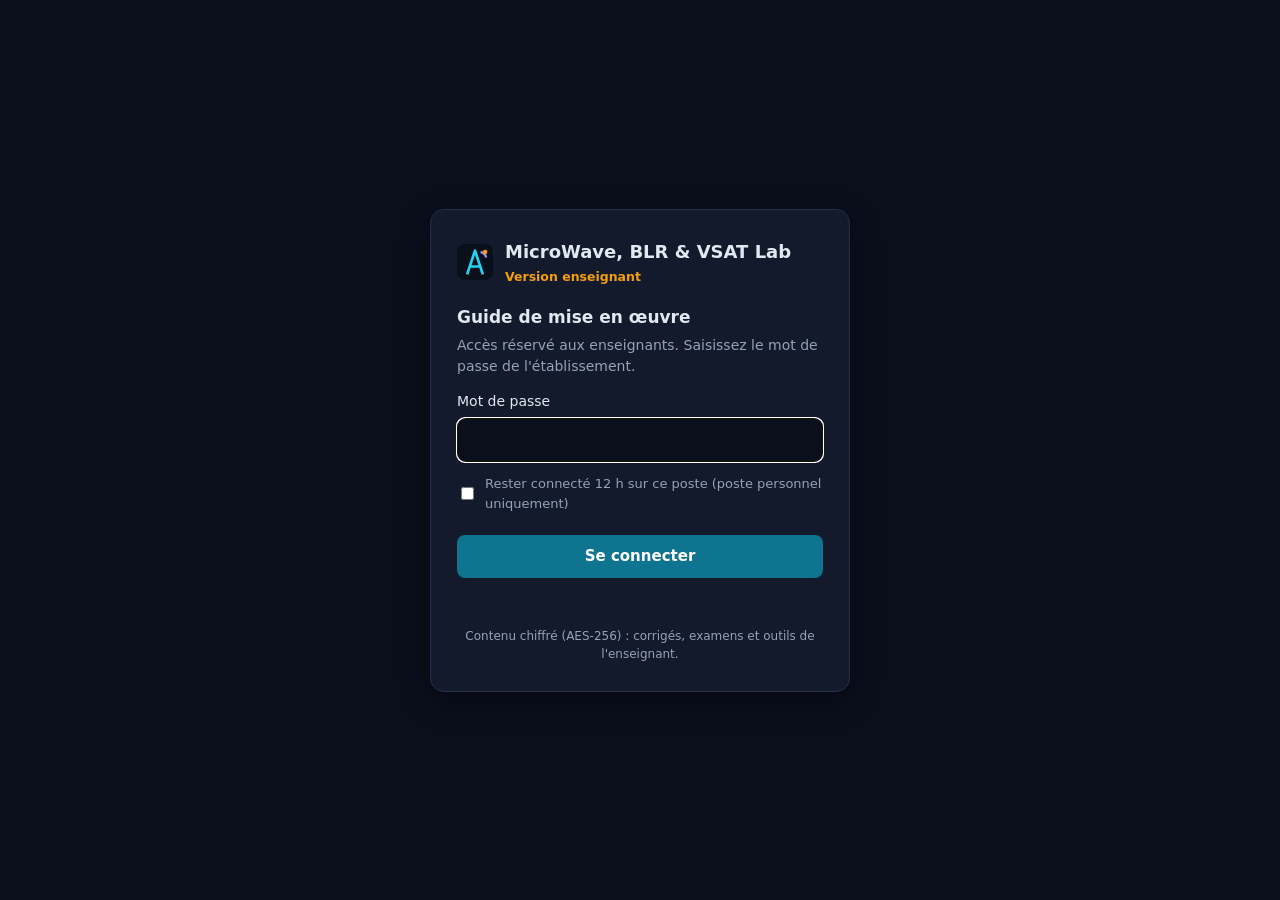
<file: enseignant/guide-mise-en-oeuvre.html>
<!doctype html>
<!-- MicroWave, BLR & VSAT Lab — version enseignant protégée -->
<html lang="fr">
<head>
<meta charset="utf-8">
<meta name="viewport" content="width=device-width, initial-scale=1">
<meta name="robots" content="noindex, nofollow">
<title>MicroWave, BLR &amp; VSAT Lab — accès enseignant</title>
<style>
  :root { --bg:#0a0f1c; --card:#121a2c; --text:#e2e8f0; --muted:#94a3b8; --line:#24304a; --accent:#22d3ee; --btn:#0e7490; --err:#f87171; }
  * { box-sizing:border-box; }
  body { margin:0; min-height:100vh; display:grid; place-items:center; background:var(--bg); color:var(--text); font:15px/1.5 system-ui, -apple-system, "Segoe UI", Roboto, sans-serif; padding:16px; }
  .card { width:min(420px, 100%); background:var(--card); border:1px solid var(--line); border-radius:14px; padding:28px 26px; box-shadow:0 10px 30px #0006; }
  .brand { display:flex; align-items:center; gap:12px; margin-bottom:18px; }
  .brand b { font-size:18px; display:block; } .brand small { color:#f59e0b; font-weight:600; }
  h1 { font-size:17px; margin:0 0 4px; } p { margin:0 0 14px; color:var(--muted); font-size:14px; }
  label { display:block; font-size:14px; margin:12px 0 6px; }
  input[type=password] { width:100%; padding:10px 12px; border-radius:8px; border:1px solid var(--line); background:#0a0f1c; color:var(--text); font:inherit; }
  .check { display:flex; gap:8px; align-items:center; color:var(--muted); font-size:13px; }
  button { margin-top:16px; width:100%; padding:10px; border:0; border-radius:8px; background:var(--btn); color:#fff; font:inherit; font-weight:600; cursor:pointer; }
  button:disabled { opacity:.6; cursor:wait; }
  .err { color:var(--err); font-size:14px; min-height:1.5em; margin:10px 0 0; }
  .foot { margin-top:18px; font-size:12px; color:var(--muted); text-align:center; }
</style>
</head>
<body>
<main class="card">
  <div class="brand">
    <svg viewBox="0 0 32 32" width="36" height="36" aria-hidden="true"><rect width="32" height="32" rx="7" fill="#0a0f1c"/><path d="M9 27 16 6l7 21M11.5 20h9" stroke="#22d3ee" stroke-width="2.4" fill="none" stroke-linejoin="round"/><path d="M21 7a7 7 0 0 1 5 5" stroke="#a78bfa" stroke-width="2" fill="none"/><circle cx="25" cy="7" r="2" fill="#f59e0b"/></svg>
    <div><b>MicroWave, BLR &amp; VSAT Lab</b><small>Version enseignant</small></div>
  </div>
  <h1>Guide de mise en œuvre</h1>
  <p>Accès réservé aux enseignants. Saisissez le mot de passe de l'établissement.</p>
  <form id="f" autocomplete="off">
    <label for="mdp">Mot de passe</label>
    <input type="password" id="mdp" required autofocus>
    <label class="check"><input type="checkbox" id="keep"> Rester connecté 12 h sur ce poste (poste personnel uniquement)</label>
    <button type="submit" id="go">Se connecter</button>
    <div class="err" id="err" role="alert"></div>
  </form>
  <div class="foot">Contenu chiffré (AES-256) : corrigés, examens et outils de l'enseignant.</div>
</main>
<script>
(function () {
  'use strict';
  var SALT = 'ZTlud6Eh4Nxt7P7z52JJLg==', ITER = 310000, DATA = 'kybA8gpn00VYE+yj.BLTmpmdwcLz22krjdE2T3RpctPaT8tYVKQUjwlbOj5NcTy6fmovCyNhFp4kB+m3YUUTohlBj2TvHgYz5r9OAaDiI9KzaRr9cYNs5NgPfpHpSXIhR7F2ymftBdWL+8hrdzDw+X7eN0jNd9Wy9Z+NAPTJu9PLzmnb/QwOhTY4/M4sRQHMEqYPQ1vAOZR9l80Yd5FPG8h10QA6pH3rtuMvyxn8XAtG1aCKHDw4Mt9JYJbQ4+b+6eo42Wb2bNsAWsfptLyT8X593NjSOCX96luNnn0llV0C9Hy43vbbccbkKC+8cgxQ9fjL0jzK2PzrnkFrPwdMw46UxV3/Xlm+SmyB8vJTIcXgAqGdguaCVXgA7kv4PXnYg0QPG1ypGYU3QpgBT61/Wf5LEGea9TA0WLHwazyh62/XkXjZE6q5XgMVkWvF1kIulEjIJkhUHK1k8g0wOk/g2R2bnVfqVM9Q7Xw7HhuaQWq8HJE9ZFl7FEYvlorLsmjOE4icFYnZNfA1nE+p39kvwYxQXmBgBHyhz38Kw+KbuBlKXEoVw6R+8WTTS+lodo4AghTX6YNibx6EVLZL45YewTVFwiq1+NALcdaNuVRR7xib7WfF6Hmlx8phOvTcNTG/SXMFVSRUU3vFpVqLvjRdxy+JQ0ygJiwrAyqnKt9St42xhEDQAyLDFlT5HV1c2V3blmXFoErOsKCCTBQsCcYnGnoPDjPU7ZQS6rad9AYyE2313kP2vslbZATlcl4EY/fb8DGK2jwQ6dVN+A83TapoAmsqaiq5fP94OuDrFRRM+SeALaBFEDs7qMK2zEqTYkBgsITgYSyQ/Q9V5tQ+Y0wRwjWJ/[base64]/RWSI89COgGFC7VXPNV7B5LQO0i2cBeGDJIayTbl5WPzZfciXCNJzlrwTJcEkBP3zpJLvgqCRcYIgyBDnsK9lEpvLWWyQtJWY9Vp953Wzct0tUWBXUcFHjqsJ5vkj2kshSSRjJOmC7DmwfqLxYFmkkggQso3NJEu3USqCidXV+VVN6zu2caccL+/lzxbZ75AmlrztMvt2Vl1yvJ8IWrdNEjx4+0TTGuEwFALpik4pfkJhP2c1EpbfK8Eu8y/9ENaL7LL4k9l5pqpmYa0OWezNR/nZtE8pImcpmMPAXrnKJOI8t2V6j9CIKQQpqZttFifm6WeU3XIAk4ObcUAf5BIRunFtdN16K0D1tr6qY3twYyZt1ZajBxDJdaabkM4jd4jGfIyJEV187gTztm30b5TO7IEb7SwwXpGy2bIZslU0/cgYqJguRYQDgbRQv7EQSlyJrw92dBqltqZ9BbOZ0Qcm8iHTbqvcMZs2n8wkOfAJvBAaud5Pp2H/ajWqS1vsjEV7PGMdvXWrl8beTskoQ7+6EFa3yEqyWB+EtE5HeYnp7ihagLzLQ4A7rKLrlcGDdhdOuhl4PthB0mnZXLQcX20E8CYZvqCRauw7gdvxRIya02wIS0+n4XRmHGBuWFmUSwR3KAhSd/ERzdSxVwH1Gmo9aLhK5Gv0ngt9MFz93OC3g7ltz3fuD6S1DSdkYAohJR5VAPQrOObTu3K61byPwTtRs2Ywvvx7yVHSageGDXBySVCkE0hc/dJJ0Vg4VZ70u0/[base64]/3URxOjd02UwkS/ZLqo3/VqvUa80hn4eB4Dilr/o468O+0qrTZWqsjvA8VNfQatQvJTzrSY8WhGLMzTSIVMzBONMj6IDnmHRSTKWsQQ2zd3nX2bAhL/[base64]/s6FyOanaEbZnVuLFJqyZDNklD3US/[base64]/yK7QSnL8SP9x1EHhmCCGbpBym+sKPuVTRiK3k1DdpZFBG85MOsx6I/8+pXlE2fP/1kjk9CBeMU7E+cLORXOYmoisqjE+Aw8O4TP96R+ZNk8EVUrgL8hk0mUuQ685HuYLvP0GbOIgnY/DpF2gIqzisbEpWyFcZM8oRrJNh8eifBNj63B060iopibMOz2uDgEaxkzvq88NarwcJ1hhVkIdZ6qajjmsas2tw3yHHlZnWy1j2lnP52IZ5dJp/e4ONOPfIULuq9zZEkatMndags5SjJakJ1xo7DaPq4JR+kgX+59UcnFTeHSx2kDL6W9MbLtltyTcwXOcMDfZ6vBcRdi5228kdXt2EZLgoNlKHbN/3eZQsObXbE2UUDvJewJVQrRVwVgu10IK+2Fyi717/LHEul7fyOWNCJJWMnfQsorHkVsRSijJbgcNUvYsx71TJCPHF/tQ7GXhqQAvVwHJhPj61J8yQXLqeVcO8Ez8XWfV4wygB7UW/SVqp/80Zj9vezkBzYUZ+9rJwKMhfqBWsPYdB15vjCJV2KwYvbeR/6HGnU3V9L46BiGggiKfN2tDzUzf0sv7XBhlLw3tAjxDd+eCx+B73rfA+FU/z/p6psc04erY5sGSBMy15ofKqlKmF74TjttnmyAubXE/jIVGT2Pifnctnizc5z5MqkvKVEtHtL79pDV4pwe+pFpWBJmNT1ou8ZA7qX2szWNs2u3TeTkL+TfAN2cAKvvXcuFy5EmMNmFPoQ+6wKjt+XXasNesNF1C4SrcX4TVX7sdFjAw7y6pjN9V6B6RE3A8HobgDHQYy7CSARQ6nBlrn5cvknMAKJB18wmg/olzySM6NCauogFfLF8/dJCp87zEAzU09oc7zHxsOAjLHzRfiKHBEINX6xLMmlWEHqe91iqCWEz5JwF6ZMKsoewvTasGp9Q/LHF0ScNS2yhhljO9q5MK47yYFOiWyu7yGWHjr7i76eghPoMkMHssLqOkCJ0ly2bwckWUvBgeaI3pyvXkl2SIj4LOqMEVvlS4FbOYjz6fz0++RHLfjQUqVnf9c8fTGs6obG/Qvhpk9lGvvKt+1tGPq7b1EaziszQre8KAYgZEW2XICIrUQY7Ij1Tj6VW/HS3EJMYLgrmdvjFE78kU6nZXOnI3B4ObX933ukUmpm8CcwZ49d/yDvB3cgqXUxAKoNn4plnUpDrxdkQK/zVe79lkD6ZNlYuqWCNF/Qe/gWW8AI0k+d3NHa3c0B35WDP1HudPyFfcFNn4X+oCOT0gDNFVN2fbJoTx8pqbVw9139jYFM78obingsgaCSC7lj74T+96pu81N4ynspn+TymkmCfPslbs5Hy8R5zJzCbpO/bCsuHGgiUX07pj13Nnmy7suM3SyVRrCW1G38i37H48bmklQRDQ8ww1yoe7Xaym30wM4YWu8k+ZLjYz4FGR9wBea49IL574j06D9EamABjmtJAVtTja40xi8kwwiCtBAoWeR8oja9T4MkzhSAE/igjkWl7ZrLFKfK9uwXPjpxFFORwR09+YDA3kR5d7j7N2qA1c8+hjHYmjCxJc1XVPPJWXBZCcCFFxJEXjJvOP0NMvg8rwkEpbFXr9RMmrGG/5zktO8QTn+lrdbgAyp9X5JzLr5cpGmBmH48zutBGwH1vi+36PJ8VJoI4NCkKwvR/WEsGOi8f454bDP7mKTLCTTehz7ZkTS7rqNKIop5AclOzYL2bqmEdPvbpMEzuVElKfw5zLLz4Ac4XIwthPapuzKfVjke/P3LNcqiCSrjvgRxep9nfi3mz99EkmYRC2s3yE0LixcsUK0A+MYhvh1lwUQ294AW/KAGaxi5/Cb/3RLm0tqV1NRW6nBp+0qdt72qMHYItwEXb86Z4SOOrBpD5HeRZP9dFe7wr/cUhXiKaXgHCLZx6yCX9Whnl4UyMJF9pz42fL5khKNoTQxu+LVTQ4l6iksvV3tEw29YqGPrrIh8fkIijmfYtX/70rt7/HRIqnsHjMtuZZONEoRXpXV+IDV55lNoMOVadOzFq4GrAmD4/lnrG8/BcBKkZNqbyctamNhGaCdwDDjArMnJv7rgXjLfkzrN4alvkdntFH+aEEIpIsHA+JAXJU8oy5AZ2/yUI/FrW1uqO1137EQsfxDJBbqSyXRWeJqrnJe/RjSDEfisCEhIP9vqW3JQOrD90TxzEHLkbydVaogVY3PO2buqQ/8qFL7CUjFbQc3xk4LoHlbtnDaE/54j4qzfQeF9PAk3N5v2lMIaE2PXFY8mPgEWywhDevDIs9DCbFCuHO7eq4CbrsTCXHbNSAMOdS4kM4bJ0yFhvjwEpSfeV26v3Naopcy40zcEKK5WywApj/KTJd4URutFHKzkHprJvDD4pLgch/AcZyCaggF5H15b3RL8TXyJXOMvgK8moasDI84Wg0YUir+tnybUSaFahYTlRLX8DFFYzFhS23K3cSANNBlWR9TuNPPKCOyFvk5CVF++vXJrKinq8Okh+IZ8W/9yWiLOq2ISVasNHk57jcmplbnp4JJvTiJgSi4mXBEQISBu68ae4MLTpL50j3GelAXHhbFUmWBwOhG6EFysq4ApqFTVKoyh8E0dKHmFZwD/d2qji3DM4mwdjwUCc/cyT/ERB6ls6aimPiwJtcFJ1tl9oa9JZi4l8eOC4jTQQdOdbKAMOnB6fcD2mycYMrtGz+hnvZ5K/7s9gMgeQq93PD38ne1a1vr2w58eZf2oHerM/ucrNs2nDPdyPFe5QKjPjtUHDFNKK3DF3DsvGtlpwab5hDzBxWRarPpDVlMwieJqwJpZIuYxTvPt5ftEK12eeyIloIKClvKLVMvEubA9TYfe50ZcBft4iXp0PiKaPnOYw+Xb6WE1EYBty5fksDnhRx+Sxu3Yk1+kSMaIpTYsIKo+VJ7rNifBj79P/+GHedN8yMMyRhvtYPq5djyt1sut16lSm/io6f1/+3YG+42BuXpR3LBYIyj79G998DmNiu1j2TRHqUTNKgU7i3EOQ+jUGOOPM7c7/wmvTqtFBsfj+zzqvBOSZEylblFruwP2om5CStiC78HB15FuIkaKKVvSQUkcx5Ty8p2Is4FtEwx18CEK51+SqPRpi4sgIBzwQFviHLEmQnksFUDhi3Yd7/CGn/zUfI8DKjMpUnPAxgS9PIXRCB+bWUJBOKwaogh9gCiuJ0XZuBRf0X7bo0xX2IjfWmHCxuekmBHXx89Q2MNcSFT2vVTwKOh2wtpSXKOOvycUHhzalSzh/Dvvk2QxJs+mXV2QkLSnQks++57ZQNVF+q7DqZ+1ph/MjAiV7c4eObOmWaNKJoiI9Y4RE3Assx8SV7fDTW9m+iY02+xQSlAHpbrGmqvN8160JDVwpSeWsY6cEXJ1a9TXl/od9VkXFHiXO0UWncODM2LHD50MQGBG752t25yDDFby0hEqH7k8cLpwnyWcmX3zuAVKj+hI2zYMPxCi0A+TktfuRH3h+n5PianO1feSjEYbgt+OkIbE9RfekkksL5amDc5yFKaP6/YW6kSUuhOLySydyU1L1uwSoiqrq01Y/hZ/wnyHBWpWjNGXw/jFkvZGCf2s5lR6pBf9hueL+rZpJHC6FG2ljo5870bF/ZadhGBZozUdOcnBEkHLklbFxPhzwkraYM3LiSCvGiXwudKDP3Ck+Fu4TujTDk5t9QA7iQ2d3o/9O4+LF8kpv60CRqqLvzLRvEkoGL7U1zzKhJGXW0ydiiHIcbXl5RVZSjuceb/pWLcFE0iNogNRHT777z1vyjwCGxiREouqPvQ2w9oPXHw3911Z7GY80c7BIKaF2UTbMAN9TtA2nz15RbF3MNcxHAMgeAE7TySSjdxD/cBRygQ8NGNOnhx1WUfE9Zx3tVFmME2JcjEMKCExaxXcTiX5sJNLDAY8WVSM3nxE5DbYO/lA28eC9S2WZtXanawOIj2oPoDUSL/ATzWCbTUHl7BG/ZWPSmACKp/Cq5vAdKBZcC8LktHjuhCmQ/Ty4rFUF2o8wsMDDjhz0vs1OIzIuvLgtB0aDeI+xCJSZXDibrfFoLD0EcTrPXaNIOqzkjn0Lx5uflNzoeA5t1LsWkMFMR8z5qYZ5ob30cQdZKZppdmZXmz23wi2kq0+u/in+giqjXd7TjywHitxRTuPqxTHobXLfBcpygRWk3O6Qp2WeUPAxBg3hI3pn6hBrp/NXiaKtYtNVw4nnM8K+vz9DizoLlz0wAXdLX5wlBJV3xsMcSRFszWBBrRFe9mvA7GDe61LNhyGnInOpdrnFkRkECA0GkkSn2m18BIWY1Sz/pSbAJvhYtyTeTp8/fC2vF02hZKhtptLqQwGtuy3q5ce4w2Nan0I3nXBgLba9QAHraBNeFVCDyH5lKGB81YQQawFW7gaJDtskH05IOfZAChrycBMPPpJ12GDEqox07B2iReVy2ykl3H42bEQ5m58OrSSBbeqfFMPVz2OB/XBgCr2H7/ymAz0HgEuJI3+RPQueIQcKcsoBZSPQ6HkXC2O3sGj4QSHCejjWtJGYuwBKLrO7hcQJRBwV5KYNdECelXVyvraClME08YFRr0694Oefz++XeoB3fRMGoBe2GxsoW9Ml77kr9Qyq5Hpy0RWwW5GIXVOULiB30BBsibLlJ9cB5coBeMknkwS/2PJccJmvoKzzQyh/VnHewm+aTE9gioAZH1siBT4WbhbxTCCwlK41wE9C4YMq+9DPjjGzBg0FeZKUmbQDyHQDnYxvfKBrnxzkSzcOIyNdshU6zHPVArWi6JNaguKirWgTkkqRdEXspM5NiWnr1A7exE3QlK1qnrRUTi30bhP11+oXlyblw41f1JslFLCIBT/BCjxKcmDW54sP2aLZhq/cPvMaJRrG1m4r9EB8joUV3sJ3V/j7GPVngrx9GOKX22yVxP4LGZTpfdDfN7HjQzLe8DYLr7MhB/EDlPEzGTlimEYpcwBBnN0oPL/9VfqTEE+8KYEUNRGBzhIboY3VO40DMGJ/muYp1H0tueX6rCEM7IaDBHhBQX+5tem8mRYIZyf1lew9wjiJxdNWUtuyr65NSIEhQG6mKKrH/BhpDXc7BumowKjxaXPgFhauEYMJlSx3TJ4xcN9/hzgKnolhhwq4Za9uMxc51kn51gJ5nyHJQdVC7YsPa+TFH6D+RU5QHiPZuHZ4xBaF8T1866JvgiUfuABHk7KzZzymuHu13GdJ1BcukRnGUaXp5PZKNAJmlsY7/uotrjnOfh/tN+wmb2F6RixmiS/DgnDu1GRH+MRaNgseTCmGPAi+IF0oMYTTlbH3aNv/NRnMld1vuexDAE89s6Ow6Z1FN3PGTRMv3AkerIiByPak9qXH1hdS35Rh3tgTCmLUaUTrzJ2TJCxpIs0HSMW4RYk/wsJ7a32G7iepJ/QDpwUBpiJdkhxpiq27NfkHZIPFnv5gYMlJ8DqkEfwbu0mGX6V86ifQk5F89VIomQqimYtB692iLmuGJ0PRKGoHWrfI1Qbs68ceqqfGQQO2hO2G+6In/Dk2nTAlkOgkLCmkSEr6b+xikT6SxsxazL0+3rnf+xY6aiP9e5Zm/WgCeZL7aMesuWtdeOkC727N/VUqGEcCb76IDeajsMYRvn1TbJb2PDtnjhyLbwqCv7fvU7nYMX4DEYEacCSUxnRFWAF0Ds5e+uPPIVgRD+bSWzu7q1hOCi78JEXgzBFpJvzKzXxszuvA+jX5PALivImby6Z0DpM9H/6sEKXlhCmLcdZIvv50v2HBKIx2RmNVfCe4TP/[base64]/lVKUNxBmqHFsD3KTSDtTM2FtxHzFLONJDZ92JvxjLxoCaCgDMf21ZotS7oR4QALBGvxgdVaKyQTLXktA9w1vnZzAYh1vS2BwXz9F4auiqbw6r3NThZT0hW991GvaDYq3FcqKI786ZVbiwxpqT7lppF5xi1dNCUx6oh/uoLFBsyaGrK+ym7b/YzadQ7SNMWtU8YTrvEAdjhHWWnajwC04iJBFZ3m5IdlkFo+K/oSFx2VNgjQS/rUxT8kPqrj/SvURHod0kigzhVKx+mn8b/XhvklbZnHwBkmKx9mrPpv8RXOnTmklzyljlI6Nok0ohmBo6mh9gaLqJSSvZEc3FFMVqeVF6erxUR1TkxRYXkWwF5qUTm2+m3EK7pawYphwiusVCUhxruWztmzgW9+lIT01o9NOEmEOX6yhJ/cO6M1TsGw2/QvlW4/BVgCEPSkG71baKIYmpGo9GGK6KqyErJqbQSUNt4qk2v1x/+tpm6pXdzl5pQnnNDUE1qeXArBV5co8tMNf5PKCsP4uuCSsRXFa6WYm1/573e/[base64]/o1tDwGZoogBmx6HDz9SChGchZNN9OkjnR30PtykQIos1VZ8J70OMVPE4x+Dc6RWx9NgMM/7M90PgKCdHuR4iHHqQRhK31aiYrrdPcqdO+XwS7TxOUNMaB+G1w46fyt/moKMWETgPJWft3uE4Cr9SV+X/BtH5ePp1wVZr/t4C5X4PoX9muvYr6TlwL+WPyHIY7yw0wTQyJ94vRpn7k/nnXAMPWNEij1SCcy08o6jCYWnLAGu8IJJ8yRrSXrdbMgOcHZg2fup0DiyryjDrGjtYX4VMx1PBviV4/lSEShQy8gcZv30UcRPW0lleeGNbJmq0AN+A+ewmcXGutZvK313xO0DVE42rsSuNhb7fxq8noNEk0Qv5TSO/hXHxFf5wVWvzg/iwaVGpw1QH+o1Fs4m3mjeGRwJw0H+3aKxYyuFCHg12n68YwQEe1ZQGOTAd+qWe2RYH347/[base64]/quU8ZYJVHW72Jb8REWYKwlMJPwxjGWWpik1stA+/69dgcpNHMSQHgkKWCBPAk+ZHA8JlhGWTYyRlD5GzwQiWxpYxXmn24mO+343WiSASk94hBiFrwwklOnDf+4IkNkITBVROPY8lt0ChOltfUyKjFWnxVLoTkO5yBeei/S3Xnt4kyRqbbRjUOqVEo/5qURIbRvKW5FVwvtWRvYGayaxqnnXKeHJ/J++y3u2H3EaHvcIUi7EkChgPNI5Y40/2I6YV/Z1VT0mXBCgWx1EzmDY3RWy7S23SR2rC7FBwyG2As4Orbm59dwPWs+ghBz2VdNhH3mmRuBaIDr8a6VgJm1X5AnsCaIJHbcmrxKBUgiK+Uwn8YAO/[base64]/88jkpr66P6ykb0cKFa/0TPMi1PyIgtysKUshEmpkIm/ZBlyTxm/AnUrFyO/AQBEcwKbvOIsfbyzgbDZ1V+0Jj14lNzOBlfncwZg6Nj14W6TdtIX9azUMIU2b5V0d3D9wwALP75mtMXvkKb5ccmI/0IsVha/itz+pd/lojClpTdaeDybYAp4CZrZWZVAwv4Rr10zT6eHQnhUH1DbUs1rxe7ilyJzANV8FJ38sf7UoRCjLHzavGXRUqFlSoQ1nqrvrcR5lJGD/tHl69oHUFVHSeqFumpHHONB0txr0cz2TEqqKkv56zxuLRF/5bTPmnjv0AYI1osux5ikyWOQ2nuQoSAMdV32mhiNpgHTrEw+tdlkajGsX1tEUXCZvROpgw35jQ6tSg4hmD0ymGaDfOv23XnE4bqliFvqhzORJFyMoUNxtQ7nEpOUj+4ghwFYmK88C1hG7Ry4QjMm0TPa4VH6bBqBa5qftbGjU3pJGDqgm954Q5IY/Y88y+JNtsz1Mqt5IM/6ENu1l8EbB1avHz8/olDcKCw8QfPjMUZ1zG/nUhiYHpn/eqH6IL3dRT2VP15y/Flre1q/mw+B+rbF1F8jS459SFlTE86P7t3B4rXiwKCtwbdkZ4GAoFYiyxVgwXzv60WD1KF0c/W9L+vEg/bApX9jicJyj4Noa3wL1yuY6d9YcLoHs/lXDHCogY0KjVukW1pA/9YCPIv5fwcZOsaiLkv+lvb395fDfmR8PoBQRtIWud0IQbcqnWbfdI7tp0u/19vmS0mZWDahmvRWTbv9Skr6laiOXUNabMI7B8hHnei4xtz9nVGCk7OlQeouRte1sTpsxbAZXJP7WXKrYrQuMOUf/8Z9YP7OnGPnTeDUO1nI3hY3Wcg5cRZPk/pz61DW5BPU8VG0pdyBISRqrf7u8OwZW28OK7LEF0NGm+nK6viReu0D8bi3NvcKB5fwY9p0fULo82az6sih36o2NzbDzXiSXMGOYhITxtncKdQVABaVgYjMeDuCYMrNdRU7nGYfq28BBRBMgiCP2uLeEyyv+hc7Q982J0QpxWbn/qLHjrSLrgzyEYvCBZuZdwFej/XhRpAkggHsoUkE1w2a4YOAsKqHKJ0G9VxZnw1PNZwUKdrAg0EwiKItz7eIFj6QLP1RstRHiazGF/SqqIDsOHa9aARojJxmPtbGLF2IIkrI3Rfd4XRl5VqWwpWfVfmhi64/F+yvb47ekLmRdSwuc69a8yuxHGnmBAFWYCdn0Ye1tVtleky5K1FZw4JZo1wiBQp7GiM1zZLcoUuZmQXPyAzQP21Ppxl4u6m5/bO3Yf+UgSaVlBA35XJ9cmn7vAXsH7FOHkWugngFz7qqpjr1bAmmZ4moZ/aDV6jU3a1JwalG99LjyWW45RwMYY9893/VvaFZIRlBGiuy90b4AtiCpS81fkV6nwPbxFJmZdx2o2d30Z7YvXRjyk+qSdobAvS2NA4ZQss1ootn7suRDp1iD6z1HmvvYtoK7MK5GSnnpUROgI2zocvOa8xOW1/5C6Ve/TYxYStKi/+CjmTtbssZnnPal8RLLqiUoqOVM3rrg58QnBOwn/ElNCYBRy4l8CXcMilBvOQs1EJ/eyQvkVarUKJG9ugfLRYy1h5BIOU+0sw3ipGAgDnJKAld8/[base64]/j7fLsKjvnWc5fuS4zh9SFF4wM47xC8Mv3NZmUWOc8IxxPimY9dgh6wdHqEs/446WJVNcLK7HscEcPTwhpflkDiQ5nv/0xod7CYsoerYi2Z4Y2KAR5YQVqR7rskBYziDR//mkCwReGiz6ODDUVS5Zfly/uvKiDHiKccv8EgBFB9bHzoKCnCxDZf+4MDU8vd/WH2CXhjj8+082kPd8u+rSYL2UjaPq2Hiu7PGZLJGv1qyJ8ga/x1hSuETkPeOlyAUug4qJEIpgh3/1hf5mtZ3999rOnTYt7rLtdhvNtbD81NfREzuPh1aQtPpsyUQZCkjupEAko5a/53qw8xvN+BIFjJKNdC4Y3u1O7L+URCamTgg9l/bEeCZQp9bJjeL1Mj2UwLBGYFAZG6GsslEq56GqUmJSio3ynHv0zSeCNtm20Ko4Vf4utevgbmkqf9aAhoNJdBw59TgHLvozt9UHtQIkF96W6mAYt8IDTnhQU34SwL64bTm6bNbaMo0fLAYjCQK+7PLPWHQX50epQtpjN/r9Ps6+Jyfgp3kD51kSqblWiZFpfyptcgnSD5LqruVuV+edUwSiUmONZVtTGG5aGw0b/2SZCsQQtlynWZ4qs+O1sSAXdz3PSI0H19DRh4U3EtLshhsAlKQNyGWsx12T6hK6A402EJW/xTR+wWh92gO93hvjupk0LXKkTCo/+GhGdlbwKRryWKdjrZprjABfbNBtjFVUj+yCvQk5LvnTrGYSnhNffLqboTEAJROhmHTmnlAnfl9C4XehWNDPNq/mWQySQlv7bsfuqnKYMBmqJ0VYmvHtKceqZZl/3lgGS/6oz+JQGFAi5CIPeVCVqeQYI+jCNQgRzoCrAZiyzMuzJTaVrSnQFxdmeZwdlkgtU0/yukqDIhoZ6LWPm4kBeIEbVlpcHZbwSpLVvbdWLS0NPxXiKMDntgzNU02TMhBPAr7/AZqb4T2cxikJ3pDi340rQenoPdTorDj8fbZ6lCd5v6dXoBCj99jPZKo1N6ODZy9FmX7CkmHAuT+y5KpgygpPc8jAwSuADxP1QAQqeIFPE5YIWc/Qz/[base64]/OFmCW1ii1SNOFsAJWHfQ3qO/avUWLcjz+mJdPjnQB0LOC3zxTQ3Qful8iUs9fe1C/CZt9nICw1fXTJ1zKEfeYDrsihPChjIQoGjfL8Ru8THiFdcYxK8CQKdTGpWgyy9w0xL+yfFHpdQlK/04igBFOL4G9pRUt7a0cvKy1fYat3Zlv3O0b81HezWNOc+JOKAm6J2AkIu55Qf+LTO+RF4gMUiQZSjAfqBXx1wFG16j6RAY181HIzIOmjxD4Nj4cvnELV6OfhjJpxHrVZcJB+VTAOP7LNBfhK1j3eS28Fo5u3B6fzXkQsrva2/1oq3FakMfomwJ3KqWYZ7SfwBCe7CX1wyQXa1KMfrl3DAjeRf+wdI4081lB7utsPjnZPiVQpGpTmDlPceA7gn0XOhArb5ieSYnSVXg0yCcXLl2jiEeKIDhAdMCSH95LdZt/dGObkQvDkDul2s2hALEJ4K1+8EKR9/nQA0FThhEx8TbQ7e88kV3FJzzAUFiIeL3jNRlMTorjSECooKHba+rbh1dX3iPPLvdDeFvatoHAwi3mmcKlvus1sVlGjhpgKQGh2fSMl/3RtIaT55IXHOH4OpajDy+4SlJEdWoKZi2pwiaEAPCznsBaSH5px+jNtkUpa5KcsLgYmBBF4dao+8VsYwkVRu0PsyhyuVWNqVTWH3fwvZO3DRQmLXGKJtIi7/wg5O4++qn0jM3PvLPZ6MhhU8fGmIBsd81A/VENYsdh2fMSNb9ygk6290sa2O4HRlVFvY1XZWD+6FtQwRkmqT/PPtAYHMN2GFNEGWkkTkJT8flM8pZ2MDgIwEoFxvuhiNUJs+9YxxzZlk6WActhJYL9YkLSUYrGtnKeljPGNMM0VL4xtywBfZZhpFbmHW8pYfjSDJeZ1u795RREMnzI/DT1BKdvlvAZ6mshb4917VEzH+e3fcshvcTt5ktiiRYMAPDWNUgS1K+8b293HFb9beg8QoLufGvH0kk+uQ1MXQa/t07MpEfA02HLl+EXF3iwmSc8xNwu12Q+WC2Xb/QLpvrpQST0idDL635KcvWggX4QOF5S2Bd6ySVlMkRgIIt7A85nA8vD4IgvpqRtkVbcqIpNenNPFEBLtT6pwUorkkCM5D4WwSLPiyMahOcp+z8avMpxLs3lEH8nBX/BUOvI25yByc0AE9qxLaXtqEUk2pMjpuY1l/XZH2CkjTC0N/jnncUd1WD2OOa8RJ3kS0umgXCGdDIG0PTWYI8/NOoFj7fz7VGYEOI9CAWdtKYC9GMuQiDKYEpc2qfnRwiYgYjG3A0Lk592XEcA0Qs3AuyYxegtdcNdjJVaj5UZTFasL7/F0MN0MOqt1QBLF6yPYDS5HuWLH20GGzlFp63hloR9rtP1sV4rlcGkESbT65Rx0w/ERv08DJwszizNS2ODOFBNa8GHNEJ+rboAqcKOV6yZKUL9PRp6mk6jbZ311FMfzj3p70ES/g7hrVhnUFN/pc2iuRch61/g78cvYJdkcl+/EoXpwj+LreJ5uVHC5l0iH+rJyIORsqOdHkMn7fQsw1S7/V7elzq4ui1MKZrPKo9CUfYfjhYP47Pys6G49Xi31tNHhd1OTLRjGxPsTz4mJ7iqNXBW75VE+1fEuzVpcQ0RpkoNbJcRnhS/5Q2yXxshlTfjmsbSqIqU2dsH9qPwSiROXdcDSCNu8amzRW3Rq9hb9YxgDfbcvGQAwfI7YUU39XXeBEwFwQNYXI1yyeCjQVtUgHwh71VqBfCXc1bC8X7u19qe191Hy/lh9gMH0u9GmhXdKrH5JRtGf0VQzIuwvbs+kEtaHeX5ER1zIxmD7sLCOSaCSF5imLVQwn52IBJmS8Rxott06326DNqD1Eq9enDpVlVm1cKxggfqnsuqSAUg/2FzRERxvsMTtnDTUY/8Vmi7ULrRUP4170YA2ABk9jAA+SpTmVOO/VfSdM+pBS9OhKdT+fhfns1ayUdK9mYiI6Aywxn6FwNWxzPCbmYvyWxsa/urXmxpkG4nAiPU2FWy2lbOpAWFyzA2Jz8osnpK4N2nNawkGnR5nGQbCh4JyUyZrOL2brAn5aKKd9K7f2lUHsLiTYPxdInucsIymTG3LMIvmWj29YzUAEiPkleA7OGHywLoaWjje5zfUpRi1db0C/ZX0+JB34umddkEN4MGQDrIBVjTI440qcSYh2LaR3Aqb0wJZHvbGA7EdeC4KAPjpuX66qUp0TEX20MugEt4ov+86Myb3zs5MC2qOnvUdQh9Q2BHAAg3IrR7d2eMkCIu44eSKv37cysGIv05wwa2q8AwZE9LRFUI9DO2I6jiTNgCyZtVh+0uJ8xjwMahJ5Px/KkR9SZwpYqhYxkYwaNQL898VCzCd0BbdY4Lh3SZoAVpK5exlgI1p9cUyIURmAzXw/p/RjWX2M4G6C+b51yLpNXaqDMZacJboZuS+jFAsdzdduyjFp3/zKKPlC/T4UobZ4uVA7nwn6ViSnc/S26kQG9bc0IiS1jVql6+P/2fxRmjN6RpV3xobbNl0TBHO2ckrIypGfy0UkUBT/YSPinpzb05HNYIGC+RaTlNbNxSUZuOhjdX2lnLC+dwk2DkoFf4qdkCrm1/n9dRYuhWqjjY78SlDkX7ZgJxLQjn5h32Yi7iUxinM2cQ40PdZjaz6VUZuTvd5pI0/u7LyoafE2oRN7lUziXu1ao4ACoafl/alobfMFLBF2hIbU7ddfVZEt3t+xLDD0ScwAnKB4ozcJFidnh6fJGzzfeJLihq+mbmfIrApVBgGjRV/ucHZrtxIuuMQwfaJwbYQc5fl//2mzY17fTH64LLjiwBWk/kX2xL46DrBTH4N443ACFZwBJx4DW2vch5U4f+zbD6RHhPpml4zfq6JxjyE1EBc0uN4a9ar22UAOLjzSTUaSdrsiFhJ/[base64]/LcUpfcnq+rtiJX265TubkeWiQFLsoDNT2+nooHIep7WgWcIZdw6qTjc5NBOIEwNTaTHt4MfmjB/[base64]/hLMOrUOD81tonP9RVbRCiRULHtSjp6vVdMdESGYkhVleEJIjzqqhQRHcSDXemJIVOouNgfpGoSq/pRnEQdFk8tEFNHdd7giZa+Di84fjCiOzpji/JYJs6vVMIAvQmnei+mQpp29BAUrbcV17IFE4e0fH7tkBdOO8RreDcLiO8cEW/V1sqdAK5p8xXPW23YptiROjqDetwpYN7D4JNzjxAQWunsJG14J7BFE7DpW3p1H7h7zhnyuKz3OlMbk4522h/uTpzJ83hJR5YUh/gksFcvXN/qfAZJCZC/VSs1zvmx6jel9PG2vgObRkKT7ahytSY+jRRTBNk++hooo7kynfxCMuzAm3ygdZW1T7OP9PB+9BxDJ5q49j2YSNpnUNFw02e1ZW6n85iNIhgM/B2gH7bsAD3gEwuu6pC9oj3wyJIGIL9GKQnnLe8IoCMZqPw2lpmBPq12UnRdNekAeWF3wH3ylrek9BljiTzZ/cg+0EFfWT824x9CQqGj1+t7AoWBcWR3PUp7t0MHEFDxvft3eSxUBJA5EH6ziRmWZwRqJzsOKJcujYET+4BSpnyW01S8HTZTjH2NjfU4mU9Ncz/PpB5MMn88nrR/I/6J1qgC3XGTj5L2rqCrt2jj20aDgu6nSNq1Gyrd2nol++LsbI7p/jwTG8QL0YYh+7bBiz2p2iosHv2HOBaXXLhkfptgZUqljQkgAhVBV816eeEKLJf8X3Opb2s0arxCndqhS6PncMquf8FaGogndZooSubGxUTeoAkGxdyOVj6Mc/kptYE1+2KBaVoWeyJ83WFK2K2XpaP2xnFX/ZZN7VYx6J+J1Wuez8GdBb/6PRuM8duvgUrhYX43GweU3bZctQ/+zSK1g0nYuwRd/uv5MfRaqYGPT3DGsa+Ua7w4OiO8aW9MKb6igyuhfdjqlSHSMP1CUTp+qKzLcaqOvKHo+v2dPB3/eI31V+s1D+GbaAyh3hgmVNM95Gll2q4BMV1BbY98pnAVTstGtqHqVnf0j9fPsX4MgsrJdZXxxQ8rdIHkrkP4//q4gvInrDsH5tRNaPpP+pa1Y2TEHtjlSQ/ygdm4EPToTiqhPzGvj0XpoU06WdG59y5hvZK0AfBs43/7A+clXvdW8A+lx1+F4LansSrZ/vMJvjOQmpVKkuv2GUXbrPXWqrwvBwtZDti2TdIrRJN3YgYwOSBiW4DXiRX/1O7TEbfnLfy99a+4pyn7MR/3cjv+pyXDdI0XlZgHhz7ApB199cC4TDOD8yVYkhiiWnXMp7R1RP2C/CTGVhq3kfMfrqLxZ9bzcPTxsvGFA9JpqUheT+z54IBt1ONC8cGcMokZjb5PIRE/NVds/[base64]/lMfocplOIp3gSx7huDZQ+fIPQaM6pBaiWaKCfKSiV/muhkj0djsMyOy/Cn1OBtUSVhiN28R5lb5I3wq874owlO4HDm4ETlFr2HKQn07dm/cICx/CADT1fmZVQ8ZaBzEoGEzRm3YD2ue8CDj13oQLXW7g49iINkQ95vHCRqvK9SamrTuoy8Xh8KhlJc7jkh4eEVKJ5v5tvqoIX9P3xNujHzSiCp1NBGYv+XGwF2uKnIOUWv+lTyL7JIv8sojdfDFrZsuNNwxoTsfU9hX7AEdS8rl93r/93arRWO2vdZxcRWdViGMfdpxEOjGBfKLu9BTKD9DOqR+79nDePw91D3PjAXLai9S3XD9g53fw5gjG5C5iNhbxgszyaeVP03LSta1QBu3Szbh1rl0u+WZUZ6DLaJH2MkfFG3QN0lVYaO4iBBRsy/ce4PAiGStTcxnNhqHrf2GgulppxWaaUGXkzO/9Cbvgb6YDOLDy+SkdcqGsSkUUyjkwuUclxVvirxY5E6roFcpoYzPhJt26Wx/gIHr0k7+0jNvgpR855Y38MxThV58Ddeo+bRXE2eNiWDw/stCUc08KZoxomvCFLF9kP0qy0t0TCjjOR8u6Q1/mHRtQqmxgIk6MC7Xp8s1FDNqNpV1WwMzCS1yJXQdtfEmD87pwejWUVgt29DLkQNEYK/V10pFkD0ELQ9kTi0j4wcORBt2ILwuCyiE1KjuRxevgGMeaFhGV9FxWnHL4skxfqEZZPjN8NTzXCSkEY2X80WjiGsan2xFAP3LozXMwaKELxDPgoGHRt267/62UZplrXjAVUfAzu3CB27gVIQzXxM2LgNqKRVKrPx1ORV85l72HB1FG4X/HCNLawmLZ/AumD6evi8by9RFuD4644naT2wQZkvXjtAO7Zp/3eD2r5dR5VvC3k/YYmCOBcN/SP1WX2hXOiqGYRGaVBK/PELiLneQWJiyaHZ389s+VSgZmWL8U/amg5wwDMT2L5chh1m4wO/EasFT+yv0MuHK0TM5THgNFwdNtk6xJRPhZgbA8cVZYhbwbY/AxQ3zY2S0Ol42emirhNskoF/AiV4rcgtDp8cnf2IMYjI7X6Rwy2CvhjgWo+jGLNNS3OTXnHaGgsoAxffKD1d0Zyq4UwPiX8DHESXyTmO8daDrKkAQvc4FeouRJ9PuOmZlVyV8w4KWUDLxNcTr9Li6vlkOUZNdngdfU4S5oBQPPRNuuN3lKHknT+vfQXeY3TJdKHB5tzX5mFmSvwaeTnFtofesY1VRZn/XZ8P5ohTd76dnRslsK+/YO2qC8aOfZuJZoFc9OJAJOzcPv6FI9BtQUl3LyRWWsGOova89owU1gxc3l7E8r5oCmJGM9WRMVX/kJL9qbPtj5/[base64]/BSPn2wlcBOi+pvb7cnArLT32NLBW2vqQnURmuk8BqJ1fFg6oTKQnHDgw2y0tVRqw3N7AnkcR9LN88NJcM6Bgz8geNkO2XXcE+7SdgwdV39LTRWmKaYDnebcpURviRX/[base64]/IISedN9G2SyXfT02Thzb9uc8Le9YfluoymsBpgIyXsCkDp/r+D57F90fR0kF1QdYb3xRgoA7wFrf6KA0L3DlpaRbBUu1JtyBfEmQoF2Wp1r9kP1g+uCm9xwX29nGhDdk7ZXkk9jFBv1MmHojarbxYikxjT4zoueeAsrci89dbqCpfQwy6xSyp3mXTu3dFf36B70EzW4+/G+tAzaSrTlddvC0ak5qdn2jz0F2ap96rcT4zDxrKbqfTeoFwjz5PV2fVnQaB2sIR0j6oN90xQcmNK+vbdcmBW039zlZv3Sq4NtMybCQFwGLTDyVdNkZoVvgZmDwMRq+moR8MfnyDbL6w1j3ZYXzbj81I2yFhHLft/Kc5dL5DYye8WMvGjecadxGKmVcreK2FEETG5gtQA30QdphkMxvLRO/[base64]/uTf9eby231nsaITkePlkHd11E+8NQZ1xDU+ffaE/PAAPgt1EaPYs0AhZGXpU4uZYyIL/sBwaXjy3oS5ypACUOyKf+RnlLBriF79AMzRVLtnHqo+Qq+D8pS+Mnw2YEIYU0XxwHWvH5nJrggeX6t0ofEZUCwcy1XoAiMVxAao7JW00KFi17ZtxUZw7bnV68qlUX7VkkXKL5eNRm2SO1gNF5MUQaByngVXyFXd76/iPLtXUTq0ESr0iNfaZt5NV4qwmKA6qV/[base64]/SVBy/PpxuVygRcZDrOd4VFqx5cHOKpcDalW32v2XJierOO9QSSSCicpp7aXUMcRWoZ8/TyocSJkeSXIIvJdnmK3f6tiSEsM0jwH/t0v9+hmDvpSWC30busiIpys5G2sDXjp3o+yxvx31bAAKQ2fG5nsG/daczcU8fiL3H0UPqkFYk/eb+4jQuRCrYx85/Qzp/EyE23BFOvADZ0quTi+nLmC3y3yZyxjh5AlR0ItxumRc+CsDynQsTNLcI36t0qAl4W7VxPnXcW4hDckKditY/[base64]/IaYvdKxBpOLGhnQyRC/I/wlxakSQ/HZhRM5+LaiOdX1e5F2dnQ3ddVRJuka46rA03g/8Fso3eowrIMeuQGpfapHTsSuhXH6DF90ETeCym/rKaLS9oTYWS2Kdl7JmBrywX0Sq9naejyCksy0fJgElE9P80X/rnVNTlN0d3amZB9xyYSWmT8lA/OHjPf0sMqSb51XZsywD4VFUmmJxsaXjUtxDxrJCJyCQsSDKNhjC/NeAdv6M0S3/ALL2jEVwCgXpfzs6kGTmH/iI8COe5u4wPutUe3AE5mjF6yIvldxhjR4ouvirCp3qPMC0g3IPloRn20DcncpDm0UkcgBr62oAei6rslzQbzRNj9WuKoG2P+lBqkzj3AbUB+rXy80gN/nGNCBY2KkLF1aD28Q1Z5qND1VWOabpjdaGTD5XvrvVMcePSZ0kDWWtDQp0jW2QbMYtulXIMjNjGryuIS+13UhhKAEG554ukOEzhwFSZPLVcQ92lJCrIVVeZLYr3zhiT/A24o0VRAfSS5S+OiygE6XCykDZqXWE4oW79J2522h168sfUAmIyZAsBLEJi8PYN5TIIwNV0rReRFg2k/eOEEgbXaF1vyx5ZmCfKLMFGcO4oka/5YLOtlSwGcf24n9Dv+bC99qvvvVdCXLfDe3MJmIbGKvUiHXHJmPl03HC43r2PScgzruX0CbwDFU8pgcLy8RPQ+ntJ/kIp5DchmxZU6EqsFWHNiyvHIF9b8DJFYeEQbhvC2uXJPH2yUTUk0jldBIC9gTCMB5jucf52rnlAJcXkx8StXphBDX5vEZpyU7vTmQv4YzN0dlUYbbVcsY31D43E+/[base64]/eFh8FpUiqao63r4H7lmOM41T7Tbru0NA+GouVep/FkBKKl6tBIaY2QOikrUHuJcotL7hZfSE2PNelRG5Jw8Obb+GSwArr8BdT5rBm28cbCVGkvfMA3jX0rmc/+IYXe9rRWgc5vnKkCfNl99XS2xZXzitWOh+n8qFM5Gf8B8LhuPkzhTEHRHV7X0kBuqEE8xiFNub2LFExr0pEsgqd+15Pet+SlMuNOnumGIev8qY+LlYGvRGZzn2ybCGnbebLsJE+Um40Td5gvefRFti84ByQ6mGfBAEcuwF1vZOyvFb9p33GyC3TQpRBPmLR8ccwB/uqeiMP4ES/bDybp1SLd/35wuIr/[base64]/qaxREeqypXcNAQX6Ovyphkch1tmjqAMuRpbXIhIadmYmuU3q749ZuaBtZ4t6kI5I1Y2mFQNppg8s8QYRYF9hfxqPZjH0Cg4qHCp9yKlFOwGs1hNxjCiOA7quLv4edMciYvLEg3aXUxI/tgBWorrrynMzGlR+DS0swdxSQbNlHv6gXNFZNCIzQK/dRTqrc+E5qmkv5L9KpMaM/nuaRhJFAMtnuSNAgjKbHyCOTKm2qsBgu5Imbr7DQPM9sZ7OB6aGcZuOT33+tbIsR94mfcdT/ka7UO92Q19aWxx9UkPV8sZ/0RoWQvBAF5rKhS2BRlLPVFLkvpuTUFnvomRyVYqkvZ0/I/E7TDwirjyR9BtfSpNn6oSq15CiBHKxh1H4d3/SSAKAQKQDljLw7ShJOVboPIZgOOXHTBR5d1fsXHd3O/aN9g37ah84Btt2UF1mTZ3nVa4HaBpGLXMc6EcLzSUY0W16eFMS0tgqzY/fi3SRRw3mdzlCySdU6BfojslDDHICOz58G9kc74SoIXwwBQ0vvfwLyJlW4WxgZ9HD0x3xDnF0o12H7ZDOvUybiVOn13MS/eeCM8VpniYT+Roa0qKvmJt8LD+2CCQ66jGRQ9DrIPlMfH3wS88BhQwpaxScG0M00ZYUa7sEaPkInNriK/6QONPxQA/Dp5f3TES5U1MIesI1W42GRlHdbY/r88+o8r6eFUZO35wTJ7NbM4xlN/SDkw7KIXdl6YJB6cqnFUHjcLa4eA4MG3DEHitX4s1OBs+7t5/9T1BsHHwFX1ExnyrtmT7swcxSN0dJGOFK9SgvuaByU/lzJjEhe71JWdjHOTVLfcH1WaWVTEDN2a7AGYQJRaorLZvCBhd/ZqV8ODk5VwOr1xnS5JRieGS5BWpaewQEPPKce0wtogsofVBAZJnq6PPcSkvWCXZTebPfsJmFfULGqtmRjmqD9On+yRRPqLES/j98Zbmi+KrjmqCRNPMQawRYBLhzr4kGvc23ZvkF0iPTdC/ewh33DelkLF0osRBpC/wzb7qKZFOusaqJJk25duSiSynY9U3yrOcVKNQL74qHaXZHl81t9tywDlPLGmadbrmCLp7T90i9LeDtCPKFvxWSSRkTmw5/5HY6ukh5W/EsSiFoIbWhijjUt0syKaf+g86Hd0cObk8ZZ0HioB6pfOsmq5UMXPbc/whL1FD8PpThbrrdvDHE2oOaLq0u8B5qiPkYAJYhpPruFk2hJMbqJ4fwFq1rpSuPSzsunA/5zNSuFcs/XqPhSLxiiXz0KXcndNI4hUL5iUKBTjH4HFUeKydS5jxy6TB6a51w+PJd4Hv076gAE1vOXwTuvBqaJmtJMSIUMMOyuJvvyK4LWmvsyV5LPIfj5o8pPtc0/5W6ICiwuYh2Cp0VhHy8UYfycRIfKmwuvvGrxy6TzFeElhsTz+nT1UzUMs39iTzABb0JovNpqAHRuTnkiKa+2dobmfRvM3CMcKuwBx2c/ZwV8t+eGS5k4XMWWr3PQy1081ROOLrx0ZzQqsC44bUjvM64HvzddhTiU6cFN2Lk1hVXgIZrC1xtWcYH8MgsEWPRDs/NycH5ifkRms+tC1o2Yof0hhYOPIuZ/MQSMjPkbM2cl3lGQfqdAqtxvoQgE5tc2uKNZRSOuqIPVUIH9CHr9LGiFsecztvmo5uhUpaYHgGuYGywNYiYnPADDWM0d/SaoCpGo75B8MJQtsAQuY9JzDLK08dfdVR6p0mvLRkih6SQVRTp/RAj2ac42ruTSyfPTYy4r6cjF2evaTn/H7HUY7FKIsoy8Lu9geTUHOQTOpqC7zqW21TERGEI7qwQPyjagcHxC17j5nleEp2Ez/sVE8ITZNZSK8PLdLkeQADT5PKYfPXXEI3+htUasMT/[base64]/z1wYES6wbWr587tjamhVDAyYgSFTEGLI4WlwozYiIPTtuJ2suQ1pr5t0EV++cR8VqSwUcflRQmxgtht0KrWpHwLQM9UsYkPzutDKzVz2huHyYSSl5a8jE8ZNRxVLGysUsR1BPOOHUdHIwapTXTLqdVeCEaSGyWaxqODoV/zzgRdkUDIvlvRfkf87Qaypf9idHMsXn1R6ax0Gk9pa2wQrkTW/7opzZH940XxeW4SDzaVUT3bui32W1DX1s4e6mWVt+2a1w8ta7C+S+mB4/gER5x1bAmAVAwCEfCKuiLEKRhUD+nMXTK3rc0mAw57RZkkc1Q==', STORE = 'mbv-enseignant-cle';
  var $ = function (id) { return document.getElementById(id); };
  var b64 = function (s) { var b = atob(s), u = new Uint8Array(b.length); for (var i = 0; i < b.length; i++) u[i] = b.charCodeAt(i); return u; };
  var tob64 = function (buf) { var u = new Uint8Array(buf), s = ''; for (var i = 0; i < u.length; i++) s += String.fromCharCode(u[i]); return btoa(s); };
  if (!window.crypto || !crypto.subtle) { $('err').textContent = 'Navigateur trop ancien : utilisez une version récente de Chrome, Edge ou Firefox.'; $('go').disabled = true; return; }
  function stored() {
    var raw = null;
    try { raw = sessionStorage.getItem(STORE) || localStorage.getItem(STORE); } catch (e) { return null; }
    try { var o = JSON.parse(raw); return o && o.salt === SALT && o.exp > Date.now() ? o : null; } catch (e) { return null; }
  }
  function forget() { try { sessionStorage.removeItem(STORE); localStorage.removeItem(STORE); } catch (e) { /* stockage indisponible */ } }
  function open(key) {
    var p = DATA.split('.');
    return crypto.subtle.decrypt({ name: 'AES-GCM', iv: b64(p[0]) }, key, b64(p[1])).then(function (buf) { return new TextDecoder().decode(buf); });
  }
  function show(html) {
    window.MBVAuth = { logout: function () { forget(); location.reload(); } };
    document.open(); document.write(html); document.close();
  }
  var s = stored();
  if (s) {
    crypto.subtle.importKey('raw', b64(s.key), 'AES-GCM', false, ['decrypt']).then(open).then(show).catch(forget);
  }
  $('f').addEventListener('submit', function (ev) {
    ev.preventDefault();
    $('go').disabled = true; $('err').textContent = '';
    var keep = $('keep').checked;
    crypto.subtle.importKey('raw', new TextEncoder().encode($('mdp').value), 'PBKDF2', false, ['deriveKey'])
      .then(function (base) { return crypto.subtle.deriveKey({ name: 'PBKDF2', salt: b64(SALT), iterations: ITER, hash: 'SHA-256' }, base, { name: 'AES-GCM', length: 256 }, true, ['decrypt']); })
      .then(function (key) {
        return open(key).then(function (html) {
          return crypto.subtle.exportKey('raw', key).then(function (raw) {
            var o = JSON.stringify({ salt: SALT, key: tob64(raw), exp: Date.now() + (keep ? 12 : 4) * 3600 * 1000 });
            try { (keep ? localStorage : sessionStorage).setItem(STORE, o); } catch (e) { /* stockage indisponible */ }
            show(html);
          });
        });
      })
      .catch(function () { $('go').disabled = false; $('err').textContent = 'Mot de passe incorrect.'; $('mdp').select(); });
  });
})();
</script>
</body>
</html>
</file>
<file: style.css>
/* =====================================================================
 * style.css — MicroWave, BLR & VSAT Lab
 * Thème sombre « logiciel d'ingénierie télécoms », 100 % hors-ligne
 * (polices système, aucune ressource externe).
 * ===================================================================== */

/* ------------------------------------------------------------------
 * 1. JETONS DE DESIGN
 * ------------------------------------------------------------------ */
:root {
  --bg: #0a0f1c;
  --bg-2: #0e1526;
  --panel: #111a2e;
  --panel-2: #16213a;
  --panel-3: #1c2945;
  --border: #23314f;
  --border-2: #2f4166;
  --text: #dbe5f5;
  --text-2: #a9b8d3;
  --muted: #7587a8;
  --accent: #22d3ee;
  --accent-2: #0ea5c6;
  --accent-ink: #04222b;
  --violet: #a78bfa;
  --ok: #22c55e;
  --warn: #f59e0b;
  --err: #ef4444;
  --info: #60a5fa;
  --fh: #22d3ee;
  --blr: #34d399;
  --vsat: #a78bfa;
  --d2d: #a3e635;
  --ip: #f472b6;
  --site: #fbbf24;
  --wire: #8ea3c7;
  --fiber: #fb923c;
  --space-1: #03050d;
  --space-2: #0b1030;
  --earth-1: #0c1626;
  --earth-2: #0a1320;
  --grid: rgba(120, 150, 200, 0.07);
  --grid-major: rgba(120, 150, 200, 0.13);
  --shadow: 0 10px 30px rgba(0, 0, 0, 0.45);
  --radius: 8px;
  --radius-sm: 5px;
  --font: system-ui, -apple-system, 'Segoe UI', Roboto, Ubuntu, 'Helvetica Neue', Arial, sans-serif;
  --mono: ui-monospace, 'SFMono-Regular', 'Cascadia Mono', Consolas, 'DejaVu Sans Mono', 'Liberation Mono', monospace;
  --topbar-h: 58px;
  --status-h: 26px;
  --left-w: 250px;
  --right-w: 380px;
  --console-h: 190px;
  /* Couleurs de texte d'état et habillage (redéfinies par le thème clair) */
  --t-ok: #86efac;
  --t-warn: #fcd34d;
  --t-err: #fca5a5;
  --t-info: #93c5fd;
  --t-amber: #fde68a;
  --t-err-soft: #fecaca;
  --t-info-soft: #bfdbfe;
  --t-violet: #e9d5ff;
  --t-pink: #fbcfe8;
  --topbar-1: #121c33;
  --topbar-2: #0e1628;
  --overlay: rgba(10, 15, 28, 0.82);
  --overlay-2: rgba(10, 15, 28, 0.6);
  --coach-bg: rgba(17, 26, 46, 0.97);
  --formula-bg: #0b1222;
  --statusbar-bg: #0b1222;
  --star: #fff;
  /* Canevas : ciel (segment spatial), sol (segment terrestre), pluie */
  --sky-0: #02040b;
  --sky-1: #0a1033;
  --sky-2: #16245a;
  --ground-0: #10203a;
  --ground-1: #0c1626;
  --ground-2: #0a1320;
  --rain-stroke: #93c5fd;
}

/* ------------------------------------------------------------------
 * THÈME CLAIR (bouton ◐ de la barre supérieure, mémorisé sur le poste)
 * ------------------------------------------------------------------ */
:root[data-theme='light'] {
  --bg: #f4f6fb;
  --bg-2: #eef2f8;
  --panel: #ffffff;
  --panel-2: #f1f5f9;
  --panel-3: #e2e8f0;
  --border: #d5dde9;
  --border-2: #b9c6d8;
  --text: #0f172a;
  --text-2: #334155;
  --muted: #64748b;
  --accent: #0891b2;
  --accent-2: #0e7490;
  --accent-ink: #ffffff;
  --violet: #7c3aed;
  --ok: #16a34a;
  --warn: #d97706;
  --err: #dc2626;
  --info: #2563eb;
  --fh: #0891b2;
  --blr: #059669;
  --vsat: #7c3aed;
  --d2d: #4d7c0f;
  --ip: #db2777;
  --site: #b45309;
  --wire: #64748b;
  --fiber: #ea580c;
  --space-1: #dbeafe;
  --space-2: #eff6ff;
  --earth-1: #f8fafc;
  --earth-2: #f1f5f9;
  --grid: rgba(30, 64, 120, 0.08);
  --grid-major: rgba(30, 64, 120, 0.16);
  --shadow: 0 10px 30px rgba(15, 23, 42, 0.18);
  --t-ok: #15803d;
  --t-warn: #a16207;
  --t-err: #b91c1c;
  --t-info: #1d4ed8;
  --t-amber: #92400e;
  --t-err-soft: #991b1b;
  --t-info-soft: #1e40af;
  --t-violet: #6d28d9;
  --t-pink: #9d174d;
  --topbar-1: #ffffff;
  --topbar-2: #eef2f8;
  --overlay: rgba(255, 255, 255, 0.9);
  --overlay-2: rgba(255, 255, 255, 0.75);
  --coach-bg: rgba(255, 255, 255, 0.97);
  --formula-bg: #f5f3ff;
  --statusbar-bg: #e8edf5;
  --star: transparent;
  --sky-0: #bfdbfe;
  --sky-1: #dbeafe;
  --sky-2: #eff6ff;
  --ground-0: #e2e8f0;
  --ground-1: #f1f5f9;
  --ground-2: #f8fafc;
  --rain-stroke: #2563eb;
}
:root[data-theme='light'] .brand h1 {
  color: var(--text);
}

/* ------------------------------------------------------------------
 * 2. BASE
 * ------------------------------------------------------------------ */
*,
*::before,
*::after {
  box-sizing: border-box;
}
html,
body {
  height: 100%;
  margin: 0;
}
body {
  background: var(--bg);
  color: var(--text);
  font-family: var(--font);
  font-size: 13px;
  line-height: 1.45;
  overflow: hidden;
  -webkit-font-smoothing: antialiased;
}
button,
input,
select,
textarea {
  font: inherit;
  color: inherit;
}
h1,
h2,
h3,
h4 {
  margin: 0;
  font-weight: 600;
}
a {
  color: var(--accent);
}
.sprite {
  position: absolute;
  width: 0;
  height: 0;
  overflow: hidden;
}
.i {
  width: 16px;
  height: 16px;
  flex: none;
}
:focus-visible {
  outline: 2px solid var(--accent);
  outline-offset: 2px;
}
::-webkit-scrollbar {
  width: 10px;
  height: 10px;
}
::-webkit-scrollbar-track {
  background: transparent;
}
::-webkit-scrollbar-thumb {
  background: var(--border-2);
  border-radius: 10px;
  border: 2px solid var(--panel);
}
::-webkit-scrollbar-thumb:hover {
  background: #3d5482;
}
* {
  scrollbar-color: var(--border-2) transparent;
  scrollbar-width: thin;
}
.noscript {
  position: fixed;
  inset: 0;
  display: grid;
  place-items: center;
  background: var(--bg);
  color: var(--err);
  font-size: 18px;
  z-index: 999;
}

/* ------------------------------------------------------------------
 * 3. BOUTONS & CONTRÔLES
 * ------------------------------------------------------------------ */
.btn {
  display: inline-flex;
  align-items: center;
  gap: 6px;
  height: 32px;
  padding: 0 11px;
  background: var(--panel-2);
  border: 1px solid var(--border);
  border-radius: var(--radius-sm);
  color: var(--text);
  cursor: pointer;
  white-space: nowrap;
  transition: background 0.15s, border-color 0.15s, color 0.15s;
}
.btn:hover {
  background: var(--panel-3);
  border-color: var(--border-2);
}
.btn:active {
  transform: translateY(1px);
}
.btn:disabled {
  opacity: 0.45;
  cursor: not-allowed;
}
.btn-accent {
  background: var(--accent);
  border-color: var(--accent);
  color: var(--accent-ink);
  font-weight: 600;
}
.btn-accent:hover {
  background: #67e8f9;
  border-color: #67e8f9;
}
.btn-danger {
  background: rgba(239, 68, 68, 0.15);
  border-color: rgba(239, 68, 68, 0.5);
  color: var(--t-err);
}
.btn-danger:hover {
  background: rgba(239, 68, 68, 0.28);
}
.btn-ghost {
  background: transparent;
  border-color: transparent;
}
.btn-ghost:hover {
  background: var(--panel-3);
}
.btn-icon {
  width: 32px;
  padding: 0;
  justify-content: center;
}
.btn-xs {
  height: 24px;
  padding: 0 8px;
  font-size: 12px;
}
.btn-xs.btn-icon {
  width: 24px;
  padding: 0;
}

input[type='text'],
input[type='number'],
input[type='search'],
input[type='password'],
select,
textarea {
  height: 28px;
  padding: 0 8px;
  background: var(--bg-2);
  border: 1px solid var(--border);
  border-radius: var(--radius-sm);
  color: var(--text);
  min-width: 0;
}
textarea {
  height: auto;
  padding: 6px 8px;
  resize: vertical;
}
input:focus,
select:focus,
textarea:focus {
  border-color: var(--accent-2);
  outline: none;
  box-shadow: 0 0 0 2px rgba(34, 211, 238, 0.18);
}
input[type='number'] {
  font-family: var(--mono);
}
input:invalid {
  border-color: var(--err);
}
.select-sm {
  height: 28px;
  font-size: 12px;
}
input[type='checkbox'] {
  accent-color: var(--accent);
  width: 15px;
  height: 15px;
}
input[type='range'] {
  accent-color: var(--accent);
}

/* ------------------------------------------------------------------
 * 4. BARRE SUPÉRIEURE
 * ------------------------------------------------------------------ */
.topbar {
  height: var(--topbar-h);
  display: flex;
  align-items: center;
  gap: 14px;
  padding: 0 14px;
  background: linear-gradient(180deg, var(--topbar-1), var(--topbar-2));
  border-bottom: 1px solid var(--border);
  position: relative;
  z-index: 20;
}
.brand {
  display: flex;
  align-items: center;
  gap: 10px;
  flex: none;
  margin-right: 4px;
}
.brand-logo {
  width: 34px;
  height: 34px;
  flex: none;
}
.brand-text h1 {
  font-size: 15px;
  letter-spacing: 0.2px;
  white-space: nowrap;
}
.brand-sub {
  display: block;
  font-size: 11px;
  color: var(--muted);
  white-space: nowrap;
}
.topbar-group {
  display: flex;
  align-items: center;
  gap: 6px;
}
.topbar-group:last-child {
  margin-left: auto;
}

/* Sélecteur de mode */
.mode-switch {
  background: var(--bg-2);
  border: 1px solid var(--border);
  border-radius: var(--radius);
  padding: 3px;
  gap: 2px;
}
.mode-btn {
  height: 28px;
  padding: 0 11px;
  background: transparent;
  border: 0;
  border-radius: var(--radius-sm);
  color: var(--text-2);
  cursor: pointer;
  white-space: nowrap;
  font-size: 12.5px;
}
.mode-btn:hover {
  color: var(--text);
  background: var(--panel-2);
}
.mode-btn.active[data-mode='design'] {
  background: rgba(34, 211, 238, 0.16);
  color: var(--accent);
}
.mode-btn.active[data-mode='weather'] {
  background: rgba(96, 165, 250, 0.18);
  color: var(--t-info);
}
.mode-btn.active[data-mode='diag'] {
  background: rgba(239, 68, 68, 0.16);
  color: var(--t-err);
}

/* Curseur de pluie */
.rain-control {
  background: var(--bg-2);
  border: 1px solid var(--border);
  border-radius: var(--radius);
  padding: 3px 10px;
  height: 36px;
}
.rain-icon {
  color: var(--t-info);
}
.rain-label {
  font-size: 12px;
  color: var(--text-2);
}
#rain-slider {
  width: 130px;
  -webkit-appearance: none;
  appearance: none;
  height: 6px;
  border-radius: 6px;
  background: linear-gradient(90deg, #1e3a5f 0%, #3b82f6 35%, #f59e0b 70%, #ef4444 100%);
  outline: none;
}
#rain-slider::-webkit-slider-thumb {
  -webkit-appearance: none;
  width: 16px;
  height: 16px;
  border-radius: 50%;
  background: #e2e8f0;
  border: 2px solid var(--bg);
  box-shadow: 0 0 0 1px var(--border-2);
  cursor: pointer;
}
#rain-slider::-moz-range-thumb {
  width: 14px;
  height: 14px;
  border-radius: 50%;
  background: #e2e8f0;
  border: 2px solid var(--bg);
  cursor: pointer;
}
#rain-value {
  font-family: var(--mono);
  font-size: 12px;
  min-width: 62px;
  text-align: right;
  font-weight: 600;
}
.rain-desc {
  font-size: 11px;
  color: var(--muted);
  min-width: 92px;
}
.rain-desc.heavy {
  color: var(--warn);
}
.rain-desc.storm {
  color: var(--err);
}

/* ------------------------------------------------------------------
 * 5. MISE EN PAGE PRINCIPALE
 * ------------------------------------------------------------------ */
.layout {
  height: calc(100vh - var(--topbar-h) - var(--status-h));
  display: grid;
  grid-template-columns: var(--left-w) minmax(0, 1fr) var(--right-w);
}
.panel {
  background: var(--panel);
  display: flex;
  flex-direction: column;
  min-height: 0;
}
.toolbox {
  border-right: 1px solid var(--border);
}
.inspector {
  border-left: 1px solid var(--border);
}
.panel-head {
  padding: 10px 12px;
  border-bottom: 1px solid var(--border);
  display: flex;
  flex-direction: column;
  gap: 7px;
}
.panel-head h2 {
  font-size: 12px;
  text-transform: uppercase;
  letter-spacing: 0.8px;
  color: var(--text-2);
}
.panel-body {
  flex: 1;
  overflow: auto;
  min-height: 0;
}
.search {
  width: 100%;
}

/* ------------------------------------------------------------------
 * 6. BOÎTE À OUTILS (PALETTE)
 * ------------------------------------------------------------------ */
.palette {
  padding: 6px 8px 12px;
}
.pal-group {
  margin-bottom: 4px;
}
.pal-group > summary {
  list-style: none;
  display: flex;
  align-items: center;
  gap: 8px;
  padding: 7px 6px;
  font-size: 12px;
  font-weight: 600;
  color: var(--text-2);
  cursor: pointer;
  border-radius: var(--radius-sm);
  user-select: none;
}
.pal-group > summary::-webkit-details-marker {
  display: none;
}
.pal-group > summary::after {
  content: '▸';
  margin-left: auto;
  color: var(--muted);
  transition: transform 0.15s;
}
.pal-group[open] > summary::after {
  transform: rotate(90deg);
}
.pal-group > summary:hover {
  background: var(--panel-2);
}
.dot {
  width: 8px;
  height: 8px;
  border-radius: 50%;
  flex: none;
}
.dot-site {
  background: var(--site);
}
.dot-fh {
  background: var(--fh);
}
.dot-blr {
  background: var(--blr);
}
.dot-vsat {
  background: var(--vsat);
}
.dot-d2d {
  background: var(--d2d);
}
.dot-ip {
  background: var(--ip);
}
.pal-items {
  display: flex;
  flex-direction: column;
  gap: 3px;
  padding: 2px 0 6px;
}
.pal-item {
  display: flex;
  align-items: center;
  gap: 10px;
  padding: 6px 8px;
  border: 1px solid transparent;
  border-radius: var(--radius-sm);
  background: var(--bg-2);
  cursor: grab;
  user-select: none;
  transition: border-color 0.12s, background 0.12s;
}
.pal-item:hover {
  border-color: var(--border-2);
  background: var(--panel-2);
}
.pal-item:active {
  cursor: grabbing;
}
.pal-item.armed {
  border-color: var(--accent);
  background: rgba(34, 211, 238, 0.08);
}
.pal-item svg {
  width: 26px;
  height: 26px;
  flex: none;
  padding: 3px;
  border-radius: 6px;
  background: var(--panel-3);
}
.pal-item span {
  display: flex;
  flex-direction: column;
  font-size: 12.5px;
  line-height: 1.25;
  min-width: 0;
}
.pal-item small {
  color: var(--muted);
  font-size: 11px;
  white-space: nowrap;
  overflow: hidden;
  text-overflow: ellipsis;
}
.pal-group:nth-of-type(1) .pal-item svg {
  color: var(--site);
}
.pal-group:nth-of-type(2) .pal-item svg {
  color: var(--fh);
}
.pal-group:nth-of-type(3) .pal-item svg {
  color: var(--blr);
}
.pal-group:nth-of-type(4) .pal-item svg {
  color: var(--vsat);
}
.pal-group:nth-of-type(5) .pal-item svg {
  color: var(--d2d);
}
.pal-group:nth-of-type(6) .pal-item svg {
  color: var(--ip);
}
.pal-item.hidden {
  display: none;
}
.pal-help {
  margin-top: 10px;
  padding: 9px 10px;
  border: 1px dashed var(--border-2);
  border-radius: var(--radius-sm);
  color: var(--muted);
  font-size: 11.5px;
}
.pal-help p {
  margin: 0;
}
.pal-help b {
  color: var(--text-2);
}

/* ------------------------------------------------------------------
 * 7. ZONE CENTRALE
 * ------------------------------------------------------------------ */
.workspace {
  display: flex;
  flex-direction: column;
  min-width: 0;
  min-height: 0;
  background: var(--bg);
}
.canvas-toolbar {
  display: flex;
  align-items: center;
  justify-content: space-between;
  gap: 10px;
  padding: 6px 10px;
  border-bottom: 1px solid var(--border);
  background: var(--panel);
  flex-wrap: wrap;
}
.tool-group {
  display: flex;
  align-items: center;
  gap: 4px;
}
.tool {
  width: 32px;
  height: 30px;
  display: grid;
  place-items: center;
  background: transparent;
  border: 1px solid transparent;
  border-radius: var(--radius-sm);
  color: var(--text-2);
  cursor: pointer;
}
.tool svg {
  width: 18px;
  height: 18px;
}
.tool:hover {
  background: var(--panel-2);
  color: var(--text);
}
.tool.active {
  background: rgba(34, 211, 238, 0.14);
  border-color: rgba(34, 211, 238, 0.45);
  color: var(--accent);
}
.tool[data-tool='cut'].active {
  background: rgba(239, 68, 68, 0.15);
  border-color: rgba(239, 68, 68, 0.5);
  color: var(--t-err);
}
body:not([data-mode='diag']) .diag-only {
  display: none;
}
.scale-ctl {
  display: flex;
  align-items: center;
  gap: 6px;
  font-size: 12px;
  color: var(--muted);
  margin-right: 6px;
}
.zoom-value {
  font-family: var(--mono);
  font-size: 11.5px;
  color: var(--text-2);
  min-width: 44px;
  text-align: center;
}

/* Canevas */
.canvas-wrap {
  position: relative;
  flex: 1;
  min-height: 0;
  overflow: hidden;
  /* Fond de secours (avant le dessin SVG) : espace en haut, sol en bas */
  background: linear-gradient(180deg, var(--space-1) 0%, var(--space-2) 22%, #0d1a33 23%, var(--earth-1) 24%, var(--earth-2) 100%);
}
#canvas {
  width: 100%;
  height: 100%;
  display: block;
  user-select: none;
  touch-action: none;
}
#canvas.tool-select {
  cursor: default;
}
#canvas.tool-link,
#canvas.tool-flow,
#canvas.tool-ping {
  cursor: crosshair;
}
#canvas.tool-cut {
  cursor: not-allowed;
}
#canvas.tool-delete {
  cursor: pointer;
}
#canvas.panning {
  cursor: grabbing;
}
#canvas.drop-target {
  outline: 2px dashed var(--accent);
  outline-offset: -4px;
}
.canvas-legend {
  position: absolute;
  left: 10px;
  bottom: 10px;
  display: flex;
  flex-wrap: wrap;
  gap: 4px 12px;
  padding: 6px 10px;
  background: var(--overlay);
  border: 1px solid var(--border);
  border-radius: var(--radius-sm);
  font-size: 11px;
  color: var(--text-2);
  pointer-events: none;
  backdrop-filter: blur(3px);
}
.canvas-legend span {
  display: inline-flex;
  align-items: center;
  gap: 6px;
}
.lg {
  display: inline-block;
  width: 18px;
  height: 0;
  border-top: 3px solid;
}
.lg-ok {
  border-color: var(--ok);
}
.lg-deg {
  border-color: var(--warn);
}
.lg-down {
  border-color: var(--err);
}
.lg-wire {
  border-color: var(--wire);
  border-top-width: 2px;
}
.lg-blocked {
  border-color: var(--muted);
  border-top-style: dashed;
}
.lg-standby {
  border-color: var(--muted);
  border-top-style: dotted;
}
.canvas-hint {
  position: absolute;
  left: 50%;
  top: 55%;
  transform: translate(-50%, -50%);
  padding: 14px 20px;
  color: var(--muted);
  border: 1px dashed var(--border-2);
  border-radius: var(--radius);
  background: var(--overlay-2);
  pointer-events: none;
  font-size: 13px;
  text-align: center;
}
.canvas-hint.hidden {
  display: none;
}

/* Notifications (toasts) */
.toast-zone {
  position: absolute;
  right: 12px;
  top: 12px;
  display: flex;
  flex-direction: column;
  gap: 6px;
  z-index: 5;
  pointer-events: none;
  max-width: 380px;
}
.toast {
  padding: 8px 12px;
  border-radius: var(--radius-sm);
  background: var(--panel-2);
  border: 1px solid var(--border-2);
  border-left: 4px solid var(--info);
  box-shadow: var(--shadow);
  font-size: 12.5px;
  animation: toast-in 0.2s ease-out;
}
.toast.ok {
  border-left-color: var(--ok);
}
.toast.warn {
  border-left-color: var(--warn);
}
.toast.error {
  border-left-color: var(--err);
}
.toast.fade {
  opacity: 0;
  transition: opacity 0.4s;
}
@keyframes toast-in {
  from {
    transform: translateY(-6px);
    opacity: 0;
  }
}

/* ------------------------------------------------------------------
 * 8. ÉLÉMENTS SVG DU CANEVAS
 * ------------------------------------------------------------------ */
.bg-space {
  fill: url(#grad-space);
}
.bg-earth {
  fill: url(#grad-earth);
}
.bg-horizon {
  stroke: rgba(96, 165, 250, 0.35);
  stroke-width: 1.5;
}
.bg-zone-label {
  fill: rgba(167, 139, 250, 0.55);
  font-size: 12px;
  font-weight: 600;
  letter-spacing: 2px;
  text-transform: uppercase;
}
.bg-zone-label.earth {
  fill: rgba(96, 165, 250, 0.45);
}
.orbit-line {
  fill: none;
  stroke: rgba(167, 139, 250, 0.28);
  stroke-dasharray: 6 6;
}
.orbit-label {
  fill: rgba(167, 139, 250, 0.6);
  font-size: 11px;
  font-family: var(--mono);
}
.star {
  fill: var(--star);
}
.grid-minor {
  stroke: var(--grid);
  stroke-width: 1;
}
.grid-major {
  stroke: var(--grid-major);
  stroke-width: 1;
}
.scale-bar line {
  stroke: var(--text-2);
  stroke-width: 2;
}
.scale-bar text {
  fill: var(--text-2);
  font-size: 11px;
  font-family: var(--mono);
}

/* Nœuds */
.node {
  cursor: pointer;
}
.node .node-bg {
  fill: var(--panel-2);
  stroke: var(--border-2);
  stroke-width: 1.5;
  transition: stroke 0.15s;
}
.node .node-icon {
  pointer-events: none;
}
.node .node-label {
  fill: var(--text);
  font-size: 11.5px;
  font-weight: 500;
  text-anchor: middle;
  paint-order: stroke;
  stroke: var(--bg);
  stroke-width: 3px;
  stroke-linejoin: round;
  pointer-events: none;
}
.node .node-sub {
  fill: var(--muted);
  font-size: 10px;
  font-family: var(--mono);
  text-anchor: middle;
  paint-order: stroke;
  stroke: var(--bg);
  stroke-width: 3px;
  pointer-events: none;
}
.node:hover .node-bg {
  stroke: var(--text-2);
}
.node.selected .node-bg {
  stroke: var(--accent);
  stroke-width: 2.5;
  filter: drop-shadow(0 0 6px rgba(34, 211, 238, 0.55));
}
.node.link-source .node-bg {
  stroke: var(--warn);
  stroke-width: 2.5;
  stroke-dasharray: 4 3;
}
.node.cat-site .node-icon {
  color: var(--site);
}
.node.cat-fh .node-icon {
  color: var(--fh);
}
.node.cat-blr .node-icon {
  color: var(--blr);
}
.node.cat-vsat .node-icon {
  color: var(--vsat);
}
.node.cat-d2d .node-icon {
  color: var(--d2d);
}
.node.cat-ip .node-icon {
  color: var(--ip);
}
.node.storm .node-bg {
  stroke: var(--err);
  animation: storm-blink 0.4s steps(2) infinite;
}
@keyframes storm-blink {
  50% {
    stroke: var(--warn);
    fill: rgba(239, 68, 68, 0.3);
  }
}
.node-badge {
  font-size: 9.5px;
  font-weight: 700;
  font-family: var(--mono);
  pointer-events: none;
}
.node-badge-bg {
  stroke: none;
}
.tower-mast {
  stroke: var(--site);
  stroke-width: 1.5;
  fill: none;
  opacity: 0.5;
}
.mount-line {
  stroke: rgba(251, 191, 36, 0.35);
  stroke-width: 1;
  stroke-dasharray: 2 3;
}
.obstacle-shape {
  fill: rgba(146, 113, 62, 0.35);
  stroke: rgba(251, 191, 36, 0.55);
  stroke-width: 1.2;
}
.sector-wedge {
  fill: rgba(52, 211, 153, 0.08);
  stroke: rgba(52, 211, 153, 0.35);
  stroke-width: 1;
  stroke-dasharray: 4 4;
  pointer-events: none;
}

/* Liens */
.link {
  cursor: pointer;
}
.link-hit {
  stroke: transparent;
  stroke-width: 14;
  fill: none;
}
.link-line {
  fill: none;
  stroke-linecap: round;
  transition: stroke 0.25s;
}
.link-ethernet .link-line {
  stroke: var(--wire);
  stroke-width: 2;
}
.link-fiber .link-line {
  stroke: var(--fiber);
  stroke-width: 2.4;
}
.link-if .link-line,
.link-coax .link-line {
  stroke: #64748b;
  stroke-width: 1.6;
  stroke-dasharray: 1 3;
}
.link-fh .link-line,
.link-blr .link-line,
.link-vsat .link-line {
  stroke-width: 3.2;
}
.link-blr .link-line {
  stroke-dasharray: 10 4;
}
.link-vsat .link-line {
  stroke-dasharray: 2 6;
  stroke-width: 2.6;
}
.link-d2d .link-line {
  stroke-dasharray: 6 4 1 4;
  stroke-width: 2.4;
}
.link-feeder .link-line {
  stroke-dasharray: 2 6;
  stroke-width: 2.6;
}
.link-cell .link-line {
  stroke-dasharray: 8 5;
  stroke-width: 2.2;
}
.link.st-optimal .link-line {
  stroke: var(--ok);
}
.link.st-degraded .link-line {
  stroke: var(--warn);
}
.link.st-down .link-line {
  stroke: var(--err);
}
.link.cut .link-line {
  stroke: var(--err);
  stroke-dasharray: 3 5;
  opacity: 0.7;
}
.link.standby .link-line {
  stroke: var(--muted);
  stroke-dasharray: 3 6;
  opacity: 0.75;
}
.link.blocked .link-line {
  stroke: var(--muted);
  stroke-dasharray: 8 6;
  opacity: 0.8;
}
.link.backup .link-line {
  opacity: 0.75;
}
.link.selected .link-line {
  filter: drop-shadow(0 0 5px rgba(34, 211, 238, 0.85));
}
.link:hover .link-line {
  filter: drop-shadow(0 0 3px rgba(255, 255, 255, 0.4));
}
.link-label {
  font-size: 10px;
  font-family: var(--mono);
  fill: var(--text-2);
  text-anchor: middle;
  paint-order: stroke;
  stroke: var(--bg);
  stroke-width: 3px;
  pointer-events: none;
}
.link-label.st-optimal {
  fill: var(--t-ok);
}
.link-label.st-degraded {
  fill: var(--t-warn);
}
.link-label.st-down {
  fill: var(--t-err);
}
.cut-mark {
  stroke: var(--err);
  stroke-width: 2.5;
  stroke-linecap: round;
}
.blocked-mark {
  fill: var(--bg);
  stroke: var(--muted);
  stroke-width: 1.5;
}
.blocked-text {
  fill: var(--text-2);
  font-size: 9px;
  font-weight: 700;
  text-anchor: middle;
  dominant-baseline: central;
}
.temp-link {
  stroke: var(--warn);
  stroke-width: 2;
  stroke-dasharray: 5 4;
  pointer-events: none;
}

/* Faisceaux radio animés (ondes) */
.beam {
  fill: none;
  stroke-width: 6;
  stroke-linecap: round;
  stroke-dasharray: 2 14;
  opacity: 0.45;
  pointer-events: none;
  animation: beam-flow 1.1s linear infinite;
}
.beam.st-optimal {
  stroke: var(--ok);
}
.beam.st-degraded {
  stroke: var(--warn);
  animation-duration: 2s;
}
.beam.st-down {
  display: none;
}
body.anim-off .beam {
  animation: none;
}
@keyframes beam-flow {
  to {
    stroke-dashoffset: -16;
  }
}
.rain-overlay line {
  stroke: rgba(147, 197, 253, 0.35);
  stroke-width: 1;
}

/* Paquets animés (flux IP/VLAN) */
.packet {
  stroke: var(--bg);
  stroke-width: 1.5;
  pointer-events: none;
}
.packet-tag {
  font-size: 8.5px;
  font-family: var(--mono);
  font-weight: 700;
  fill: #fff;
  text-anchor: middle;
  dominant-baseline: central;
  pointer-events: none;
}
.flow-path {
  fill: none;
  stroke-width: 7;
  stroke-linecap: round;
  stroke-linejoin: round;
  opacity: 0.18;
  pointer-events: none;
}

/* ------------------------------------------------------------------
 * 9. CONSOLE / JOURNAL
 * ------------------------------------------------------------------ */
.console {
  height: var(--console-h);
  display: flex;
  flex-direction: column;
  border-top: 1px solid var(--border);
  background: var(--panel);
  transition: height 0.2s;
}
.console.collapsed {
  height: 33px;
}
.console-tabs {
  display: flex;
  align-items: center;
  gap: 2px;
  padding: 4px 8px 0;
  border-bottom: 1px solid var(--border);
  height: 33px;
  flex: none;
}
.ctab,
.itab {
  height: 28px;
  padding: 0 12px;
  background: transparent;
  border: 1px solid transparent;
  border-bottom: 0;
  border-radius: var(--radius-sm) var(--radius-sm) 0 0;
  color: var(--muted);
  cursor: pointer;
  font-size: 12px;
  white-space: nowrap;
}
.ctab:hover,
.itab:hover {
  color: var(--text);
}
.ctab.active,
.itab.active {
  color: var(--text);
  background: var(--bg-2);
  border-color: var(--border);
  margin-bottom: -1px;
}
.console-spacer {
  flex: 1;
}
.console-body {
  flex: 1;
  min-height: 0;
  background: var(--bg-2);
  position: relative;
}
.cpane,
.ipane {
  display: none;
  height: 100%;
  overflow: auto;
}
.cpane.active,
.ipane.active {
  display: block;
}
.log-list {
  list-style: none;
  margin: 0;
  padding: 6px 10px;
  font-family: var(--mono);
  font-size: 12px;
}
.log-list li {
  padding: 2px 0;
  border-bottom: 1px solid rgba(35, 49, 79, 0.5);
  display: flex;
  gap: 10px;
}
.log-list time {
  color: var(--muted);
  flex: none;
}
.log-list .ok {
  color: var(--t-ok);
}
.log-list .warn {
  color: var(--t-warn);
}
.log-list .error {
  color: var(--t-err);
}
.log-list .info {
  color: var(--t-info);
}
.terminal {
  margin: 0;
  padding: 8px 12px;
  font-family: var(--mono);
  font-size: 12px;
  color: #c7f9cc;
  white-space: pre-wrap;
  min-height: 100%;
  background: #050a12;
}
.terminal .t-cmd {
  color: var(--accent);
}
.terminal .t-err {
  color: var(--t-err);
}

/* ------------------------------------------------------------------
 * 10. INSPECTEUR
 * ------------------------------------------------------------------ */
.insp-sub {
  font-size: 12px;
  color: var(--muted);
}
.insp-tabs {
  display: flex;
  gap: 2px;
  padding: 6px 8px 0;
  border-bottom: 1px solid var(--border);
  overflow-x: auto;
}
.insp-tabs .itab {
  padding: 0 7px;
  font-size: 11.5px;
}
.itab.has-data::after {
  content: '';
  display: inline-block;
  width: 6px;
  height: 6px;
  margin-left: 5px;
  border-radius: 50%;
  background: var(--accent);
  vertical-align: middle;
}
.insp-body {
  background: var(--bg-2);
}
.ipane {
  padding: 12px;
}
.empty-state {
  display: flex;
  flex-direction: column;
  align-items: center;
  gap: 10px;
  padding: 30px 14px;
  color: var(--muted);
  text-align: center;
}
.empty-state svg {
  width: 34px;
  height: 34px;
  opacity: 0.5;
}

/* Formulaires de paramètres */
.section {
  margin-bottom: 14px;
}
.section-title {
  font-size: 11px;
  text-transform: uppercase;
  letter-spacing: 0.8px;
  color: var(--muted);
  margin: 0 0 7px;
  padding-bottom: 4px;
  border-bottom: 1px solid var(--border);
  display: flex;
  align-items: center;
  gap: 6px;
}
.field {
  display: grid;
  grid-template-columns: 46% minmax(0, 1fr);
  align-items: center;
  gap: 8px;
  margin-bottom: 6px;
}
.field > label {
  color: var(--text-2);
  font-size: 12px;
}
.field .hint {
  grid-column: 1 / -1;
  font-size: 11px;
  color: var(--muted);
  margin-top: -3px;
}
.field input,
.field select {
  width: 100%;
}
.field .inline {
  display: flex;
  align-items: center;
  gap: 6px;
}
.field .unit {
  color: var(--muted);
  font-size: 11.5px;
  white-space: nowrap;
}
.field input[type='range'] {
  flex: 1;
}
.field .range-val {
  font-family: var(--mono);
  font-size: 12px;
  min-width: 52px;
  text-align: right;
}
.field.readonly .val {
  font-family: var(--mono);
  color: var(--text);
}
.btn-row {
  display: flex;
  flex-wrap: wrap;
  gap: 6px;
  margin-top: 8px;
}

/* Cartes indicateurs (KPI) */
.kpi-grid {
  display: grid;
  grid-template-columns: repeat(2, minmax(0, 1fr));
  gap: 6px;
  margin-bottom: 12px;
}
.kpi {
  background: var(--panel);
  border: 1px solid var(--border);
  border-radius: var(--radius-sm);
  padding: 7px 9px;
  min-width: 0;
}
.kpi .k-label {
  font-size: 10.5px;
  color: var(--muted);
  text-transform: uppercase;
  letter-spacing: 0.5px;
}
.kpi .k-value {
  font-family: var(--mono);
  font-size: 16px;
  font-weight: 600;
  white-space: nowrap;
  overflow: hidden;
  text-overflow: ellipsis;
}
.kpi .k-value small {
  font-size: 11px;
  color: var(--text-2);
  font-weight: 400;
}
.kpi.ok {
  border-left: 3px solid var(--ok);
}
.kpi.warn {
  border-left: 3px solid var(--warn);
}
.kpi.err {
  border-left: 3px solid var(--err);
}
.kpi.wide {
  grid-column: 1 / -1;
}
.status-pill {
  display: inline-flex;
  align-items: center;
  gap: 6px;
  padding: 2px 9px;
  border-radius: 20px;
  font-size: 11.5px;
  font-weight: 600;
}
.status-pill::before {
  content: '';
  width: 7px;
  height: 7px;
  border-radius: 50%;
  background: currentColor;
}
.status-pill.optimal,
.status-pill.ok {
  color: var(--t-ok);
  background: rgba(34, 197, 94, 0.13);
}
.status-pill.degraded,
.status-pill.warn,
.status-pill.congested {
  color: var(--t-warn);
  background: rgba(245, 158, 11, 0.13);
}
.status-pill.down,
.status-pill.err,
.status-pill.storm {
  color: var(--t-err);
  background: rgba(239, 68, 68, 0.13);
}

/* Étapes de calcul pas à pas */
.calc-steps {
  display: flex;
  flex-direction: column;
  gap: 6px;
}
.calc-step {
  background: var(--panel);
  border: 1px solid var(--border);
  border-radius: var(--radius-sm);
  padding: 7px 9px;
}
.calc-step .cs-head {
  display: flex;
  justify-content: space-between;
  align-items: baseline;
  gap: 8px;
}
.calc-step .cs-label {
  font-size: 12px;
  font-weight: 600;
  color: var(--text);
}
.calc-step .cs-value {
  font-family: var(--mono);
  font-size: 13px;
  font-weight: 700;
  color: var(--accent);
  white-space: nowrap;
}
.calc-step .cs-formula {
  font-family: var(--mono);
  font-size: 11px;
  color: var(--t-violet);
  margin-top: 3px;
}
.calc-step .cs-subst {
  font-family: var(--mono);
  font-size: 11px;
  color: var(--text-2);
  margin-top: 2px;
  word-break: break-word;
}
.calc-step .cs-note {
  font-size: 11px;
  color: var(--t-warn);
  margin-top: 3px;
}
.calc-group-title {
  margin: 12px 0 6px;
  font-size: 12px;
  font-weight: 700;
  color: var(--violet);
  display: flex;
  align-items: center;
  gap: 6px;
}
.calc-group-title::before {
  content: '';
  width: 3px;
  height: 14px;
  border-radius: 2px;
  background: var(--violet);
}
.compact-toggle {
  float: right;
  font-size: 11px;
}

/* Tableaux de données */
.data-table {
  width: 100%;
  border-collapse: collapse;
  font-size: 12px;
}
.data-table th,
.data-table td {
  padding: 4px 6px;
  border-bottom: 1px solid var(--border);
  text-align: left;
}
.data-table th {
  color: var(--muted);
  font-weight: 600;
  font-size: 11px;
  text-transform: uppercase;
  letter-spacing: 0.4px;
}
.data-table td.num {
  font-family: var(--mono);
  text-align: right;
}
.data-table tr.active-row td {
  background: rgba(34, 211, 238, 0.1);
  color: var(--accent);
  font-weight: 600;
}
.data-table tr.ko td {
  color: var(--muted);
}

/* Barre de jauge (marge, utilisation) */
.gauge {
  height: 8px;
  border-radius: 8px;
  background: var(--panel-3);
  overflow: hidden;
}
.gauge > span {
  display: block;
  height: 100%;
  border-radius: 8px;
  background: var(--ok);
}
.gauge.warn > span {
  background: var(--warn);
}
.gauge.err > span {
  background: var(--err);
}

/* Graphique profil de terrain / Fresnel */
.chart-box {
  background: #070c17;
  border: 1px solid var(--border);
  border-radius: var(--radius-sm);
  padding: 4px;
  margin-bottom: 10px;
}
.chart-box svg {
  width: 100%;
  height: auto;
  display: block;
}
.chart-axis line,
.chart-axis path {
  stroke: var(--border-2);
}
.chart-axis text {
  fill: var(--muted);
  font-size: 10px;
  font-family: var(--mono);
}
.chart-gridline {
  stroke: rgba(120, 150, 200, 0.08);
}
.chart-terrain {
  fill: rgba(146, 113, 62, 0.55);
  stroke: #b08d57;
  stroke-width: 1.2;
}
.chart-bulge {
  fill: none;
  stroke: rgba(176, 141, 87, 0.5);
  stroke-dasharray: 3 3;
}
.chart-obstacle {
  fill: rgba(239, 68, 68, 0.25);
}
.chart-los {
  stroke: #e2e8f0;
  stroke-width: 1.4;
  stroke-dasharray: 6 3;
}
.chart-fresnel {
  fill: rgba(34, 211, 238, 0.12);
  stroke: var(--accent);
  stroke-width: 1;
}
.chart-fresnel60 {
  fill: none;
  stroke: rgba(34, 211, 238, 0.5);
  stroke-dasharray: 2 3;
}
.chart-fresnel.blocked {
  fill: rgba(239, 68, 68, 0.14);
  stroke: var(--err);
}
.chart-tower {
  stroke: var(--site);
  stroke-width: 2;
}
.chart-antenna {
  fill: var(--accent);
}
.chart-worst {
  fill: var(--err);
}
.chart-label {
  fill: var(--text-2);
  font-size: 10px;
}
.chart-legend {
  display: flex;
  flex-wrap: wrap;
  gap: 4px 12px;
  font-size: 11px;
  color: var(--muted);
  margin: 2px 0 10px;
}
.chart-legend i {
  display: inline-block;
  width: 14px;
  height: 8px;
  margin-right: 4px;
  vertical-align: middle;
  border-radius: 2px;
}

/* Boussole de pointage VSAT */
.pointing-box {
  display: grid;
  grid-template-columns: 1fr 1fr;
  gap: 8px;
  margin-bottom: 10px;
}
.pointing-box svg {
  width: 100%;
  height: auto;
  background: #070c17;
  border: 1px solid var(--border);
  border-radius: var(--radius-sm);
}
.compass-ring {
  fill: none;
  stroke: var(--border-2);
}
.compass-tick {
  stroke: var(--muted);
}
.compass-text {
  fill: var(--muted);
  font-size: 9px;
  text-anchor: middle;
  dominant-baseline: central;
}
.compass-target {
  stroke: var(--ok);
  stroke-width: 2.5;
  stroke-linecap: round;
}
.compass-actual {
  stroke: var(--warn);
  stroke-width: 2;
  stroke-linecap: round;
  stroke-dasharray: 3 2;
}

/* ------------------------------------------------------------------
 * 11. FENÊTRES MODALES
 * ------------------------------------------------------------------ */
.modal {
  position: fixed;
  inset: 0;
  z-index: 100;
  display: grid;
  place-items: center;
  background: rgba(3, 6, 14, 0.72);
  backdrop-filter: blur(3px);
  padding: 20px;
}
.modal[hidden] {
  display: none;
}
.modal-box {
  background: var(--panel);
  border: 1px solid var(--border-2);
  border-radius: 12px;
  box-shadow: var(--shadow);
  display: flex;
  flex-direction: column;
  max-height: calc(100vh - 40px);
  width: 100%;
  animation: modal-in 0.18s ease-out;
}
@keyframes modal-in {
  from {
    transform: translateY(8px) scale(0.99);
    opacity: 0;
  }
}
.modal-wide {
  max-width: 1180px;
  height: calc(100vh - 40px);
}
.modal-small {
  max-width: 520px;
}
.modal-head {
  display: flex;
  align-items: center;
  justify-content: space-between;
  padding: 12px 16px;
  border-bottom: 1px solid var(--border);
}
.modal-head h2 {
  font-size: 16px;
}
.modal-split {
  display: grid;
  grid-template-columns: 290px minmax(0, 1fr);
  flex: 1;
  min-height: 0;
}
.modal-nav {
  border-right: 1px solid var(--border);
  overflow: auto;
  padding: 10px;
  background: var(--bg-2);
}
.modal-content {
  overflow: auto;
  padding: 18px 24px;
}
.modal-foot {
  display: flex;
  justify-content: flex-end;
  gap: 8px;
  padding: 10px 16px;
  border-top: 1px solid var(--border);
}
.nav-item {
  display: block;
  width: 100%;
  text-align: left;
  padding: 9px 10px;
  margin-bottom: 4px;
  background: transparent;
  border: 1px solid transparent;
  border-radius: var(--radius-sm);
  color: var(--text-2);
  cursor: pointer;
}
.nav-item:hover {
  background: var(--panel-2);
  color: var(--text);
}
.nav-item.active {
  background: rgba(34, 211, 238, 0.1);
  border-color: rgba(34, 211, 238, 0.35);
  color: var(--text);
}
.nav-item .nav-num {
  display: inline-block;
  min-width: 42px;
  font-family: var(--mono);
  font-size: 11px;
  color: var(--accent);
}
.nav-item small {
  display: block;
  color: var(--muted);
  font-size: 11px;
  margin-top: 2px;
}
.nav-sub {
  padding-left: 22px;
  font-size: 12px;
}

/* Fiche TP */
.lab-header {
  display: flex;
  gap: 10px;
  align-items: flex-start;
  justify-content: space-between;
  margin-bottom: 12px;
}
.lab-header h3 {
  font-size: 19px;
  margin-bottom: 4px;
}
.lab-tags {
  display: flex;
  flex-wrap: wrap;
  gap: 5px;
  margin-top: 6px;
}
.tag {
  font-size: 11px;
  padding: 2px 8px;
  border-radius: 20px;
  background: var(--panel-3);
  color: var(--text-2);
  border: 1px solid var(--border);
}
.tag.fh {
  color: var(--fh);
  border-color: rgba(34, 211, 238, 0.35);
}
.tag.blr {
  color: var(--blr);
  border-color: rgba(52, 211, 153, 0.35);
}
.tag.vsat {
  color: var(--vsat);
  border-color: rgba(167, 139, 250, 0.35);
}
.tag.d2d {
  color: var(--d2d);
  border-color: rgba(163, 230, 53, 0.35);
}
.tag.ip {
  color: var(--ip);
  border-color: rgba(244, 114, 182, 0.35);
}
.lab-steps {
  counter-reset: step;
  list-style: none;
  padding: 0;
  margin: 10px 0;
}
.lab-steps > li {
  counter-increment: step;
  position: relative;
  padding: 8px 10px 8px 42px;
  margin-bottom: 6px;
  background: var(--bg-2);
  border: 1px solid var(--border);
  border-radius: var(--radius-sm);
}
.lab-steps > li::before {
  content: counter(step);
  position: absolute;
  left: 10px;
  top: 8px;
  width: 22px;
  height: 22px;
  border-radius: 50%;
  display: grid;
  place-items: center;
  background: var(--accent);
  color: var(--accent-ink);
  font-weight: 700;
  font-size: 12px;
}

/* Contenu de cours */
.doc {
  font-size: 14px;
  line-height: 1.65;
  max-width: 860px;
}
.doc h2 {
  font-size: 21px;
  margin: 4px 0 12px;
  color: var(--text);
}
.doc h3 {
  font-size: 16px;
  margin: 22px 0 8px;
  color: var(--accent);
}
.doc h4 {
  font-size: 14px;
  margin: 16px 0 6px;
  color: var(--violet);
}
.doc p {
  margin: 0 0 10px;
}
.doc ul,
.doc ol {
  margin: 0 0 10px;
  padding-left: 22px;
}
.doc li {
  margin-bottom: 3px;
}
.doc table {
  border-collapse: collapse;
  margin: 8px 0 14px;
  font-size: 13px;
  width: 100%;
}
.doc th,
.doc td {
  border: 1px solid var(--border);
  padding: 6px 9px;
  text-align: left;
  vertical-align: top;
}
.doc th {
  background: var(--panel-2);
  color: var(--text-2);
}
.doc code {
  font-family: var(--mono);
  font-size: 12.5px;
  background: var(--bg-2);
  border: 1px solid var(--border);
  padding: 1px 5px;
  border-radius: 4px;
}
.formula {
  font-family: var(--mono);
  font-size: 14px;
  background: var(--formula-bg);
  border: 1px solid var(--border-2);
  border-left: 3px solid var(--violet);
  border-radius: var(--radius-sm);
  padding: 10px 14px;
  margin: 8px 0 12px;
  color: var(--t-violet);
  overflow-x: auto;
}
.note,
.warning,
.tip {
  border-radius: var(--radius-sm);
  padding: 9px 12px;
  margin: 10px 0;
  border: 1px solid;
  font-size: 13px;
}
.note {
  background: rgba(96, 165, 250, 0.08);
  border-color: rgba(96, 165, 250, 0.35);
}
.warning {
  background: rgba(245, 158, 11, 0.08);
  border-color: rgba(245, 158, 11, 0.4);
}
.tip {
  background: rgba(34, 197, 94, 0.08);
  border-color: rgba(34, 197, 94, 0.35);
}
.doc figure {
  margin: 12px 0 16px;
  text-align: center;
}
.doc figure svg {
  max-width: 100%;
  height: auto;
  background: #070c17;
  border: 1px solid var(--border);
  border-radius: var(--radius-sm);
}
.doc figcaption {
  font-size: 12px;
  color: var(--muted);
  margin-top: 4px;
}

/* Panneau flottant « coach » du TP en cours */
.lab-coach {
  position: fixed;
  left: calc(var(--left-w) + 14px);
  top: calc(var(--topbar-h) + 52px);
  width: 380px;
  max-height: 60vh;
  display: flex;
  flex-direction: column;
  background: var(--coach-bg);
  border: 1px solid rgba(34, 211, 238, 0.45);
  border-radius: 10px;
  box-shadow: var(--shadow);
  z-index: 30;
}
.lab-coach[hidden] {
  display: none;
}
.lab-coach.minimized .coach-body,
.lab-coach.minimized .coach-foot {
  display: none;
}
.coach-head {
  display: flex;
  align-items: center;
  gap: 8px;
  padding: 8px 10px;
  border-bottom: 1px solid var(--border);
  cursor: move;
}
.coach-head strong {
  flex: 1;
  font-size: 12.5px;
  white-space: nowrap;
  overflow: hidden;
  text-overflow: ellipsis;
}
.coach-badge {
  font-size: 11px;
  font-weight: 700;
  background: var(--accent);
  color: var(--accent-ink);
  padding: 1px 7px;
  border-radius: 4px;
}
.coach-body {
  padding: 10px 12px;
  overflow: auto;
  font-size: 13px;
}
.coach-body h4 {
  font-size: 13px;
  margin-bottom: 6px;
  color: var(--accent);
}
.coach-body p {
  margin: 0 0 8px;
}
.coach-body .question {
  background: rgba(167, 139, 250, 0.1);
  border-left: 3px solid var(--violet);
  padding: 6px 9px;
  border-radius: 4px;
  margin: 8px 0;
}
.coach-body .check {
  display: flex;
  align-items: center;
  gap: 8px;
  margin-top: 8px;
  padding: 6px 9px;
  border-radius: 4px;
  background: var(--bg-2);
  font-size: 12px;
}
.coach-body .check.ok {
  color: var(--t-ok);
  background: rgba(34, 197, 94, 0.1);
}
.coach-body .check.ko {
  color: var(--t-warn);
}
.coach-foot {
  display: flex;
  align-items: center;
  justify-content: space-between;
  padding: 8px 10px;
  border-top: 1px solid var(--border);
  font-size: 11.5px;
  color: var(--muted);
}

/* ------------------------------------------------------------------
 * 12. BARRE D'ÉTAT
 * ------------------------------------------------------------------ */
.statusbar {
  height: var(--status-h);
  display: flex;
  align-items: center;
  gap: 18px;
  padding: 0 12px;
  background: var(--statusbar-bg);
  border-top: 1px solid var(--border);
  font-size: 11.5px;
  color: var(--muted);
  font-family: var(--mono);
}
.st-spacer {
  flex: 1;
}
#st-health.ok {
  color: var(--t-ok);
}
#st-health.warn {
  color: var(--t-warn);
}
#st-health.error {
  color: var(--t-err);
}

/* ------------------------------------------------------------------
 * 13. ADAPTATION AUX ÉCRANS PLUS PETITS
 * ------------------------------------------------------------------ */
@media (max-width: 2050px) {
  .brand-sub,
  .rain-desc {
    display: none;
  }
  .file-group .btn span {
    display: none;
  }
  .file-group .btn {
    width: 32px;
    padding: 0;
    justify-content: center;
  }
}
@media (max-width: 1500px) {
  .mode-btn {
    padding: 0 8px;
    font-size: 11.5px;
  }
  #rain-slider {
    width: 90px;
  }
  #btn-docs span {
    display: none;
  }
  #btn-docs {
    width: 32px;
    padding: 0;
    justify-content: center;
  }
  #link-medium {
    width: 118px;
  }
  .scale-ctl .scale-txt {
    display: none;
  }
}
@media (max-width: 1320px) {
  :root {
    --left-w: 210px;
    --right-w: 340px;
  }
  .topbar {
    gap: 8px;
  }
  #btn-docs span {
    display: none;
  }
  #btn-docs {
    width: 32px;
    padding: 0;
    justify-content: center;
  }
  .pal-item small {
    display: none;
  }
}
@media (max-width: 1100px) {
  .brand-text {
    display: none;
  }
  .mode-btn {
    padding: 0 7px;
    font-size: 11.5px;
  }
  #rain-slider {
    width: 90px;
  }
  .modal-split {
    grid-template-columns: 220px minmax(0, 1fr);
  }
}

/* ------------------------------------------------------------------
 * 14. IMPRESSION (fiche TP / cours)
 * ------------------------------------------------------------------ */
@media print {
  body {
    overflow: visible;
    background: #fff;
    color: #000;
  }
  .topbar,
  .layout,
  .statusbar,
  .lab-coach,
  .modal-nav,
  .modal-head .btn {
    display: none !important;
  }
  .modal {
    position: static;
    background: none;
    padding: 0;
  }
  .modal-box {
    border: 0;
    box-shadow: none;
    max-height: none;
    height: auto;
  }
  .modal-split {
    display: block;
  }
  .modal-content {
    overflow: visible;
    color: #000;
  }
  .doc h3 {
    color: #0369a1;
  }
}

/* ------------------------------------------------------------------
 * 15. COMPLÉMENTS DE L'INTERFACE INTERACTIVE (app.js)
 * ------------------------------------------------------------------ */
body:not([data-mode='weather']) .weather-only {
  display: none;
}
#btn-storm.running {
  background: rgba(239, 68, 68, 0.18);
  border-color: rgba(239, 68, 68, 0.5);
  color: var(--t-err);
}
.dir-switch {
  display: inline-flex;
  background: var(--panel);
  border: 1px solid var(--border);
  border-radius: var(--radius-sm);
  padding: 2px;
  gap: 2px;
  margin-bottom: 10px;
}
.dir-switch button {
  height: 26px;
  padding: 0 10px;
  border: 0;
  border-radius: 4px;
  background: transparent;
  color: var(--text-2);
  cursor: pointer;
  font-size: 12px;
}
.dir-switch button.active {
  background: rgba(34, 211, 238, 0.15);
  color: var(--accent);
}
.issue-list {
  list-style: none;
  margin: 0 0 10px;
  padding: 0;
}
.issue-list li {
  padding: 6px 9px;
  margin-bottom: 4px;
  border-radius: var(--radius-sm);
  font-size: 12px;
  background: rgba(245, 158, 11, 0.09);
  border: 1px solid rgba(245, 158, 11, 0.35);
  color: var(--t-amber);
}
.issue-list li.error {
  background: rgba(239, 68, 68, 0.09);
  border-color: rgba(239, 68, 68, 0.4);
  color: var(--t-err-soft);
}
.issue-list li.info {
  background: rgba(96, 165, 250, 0.08);
  border-color: rgba(96, 165, 250, 0.35);
  color: var(--t-info-soft);
}
.ring-card,
.flow-card {
  background: var(--panel);
  border: 1px solid var(--border);
  border-radius: var(--radius-sm);
  padding: 8px 10px;
  margin-bottom: 6px;
  font-size: 12px;
}
.ring-card .rc-title {
  display: flex;
  justify-content: space-between;
  align-items: center;
  font-weight: 600;
  margin-bottom: 4px;
}
.ring-card .rc-path,
.flow-card .fc-path {
  font-family: var(--mono);
  font-size: 11px;
  color: var(--text-2);
  word-break: break-word;
}
.flow-row {
  cursor: pointer;
}
.flow-row:hover td {
  background: var(--panel-2);
}
.flow-row.selected td {
  background: rgba(34, 211, 238, 0.1);
}
.vlan-chip {
  display: inline-block;
  font-family: var(--mono);
  font-size: 10.5px;
  font-weight: 700;
  padding: 1px 6px;
  border-radius: 10px;
  color: #0a0f1c;
  margin: 0 3px 3px 0;
}
.hdr-stack {
  display: flex;
  flex-wrap: wrap;
  gap: 2px;
  margin: 3px 0 6px;
}
.hdr-stack span {
  font-family: var(--mono);
  font-size: 10.5px;
  padding: 1px 6px;
  border-radius: 3px;
  background: var(--panel-3);
  border: 1px solid var(--border-2);
}
.hdr-stack span.h-vlan {
  background: rgba(52, 211, 153, 0.15);
  border-color: rgba(52, 211, 153, 0.45);
  color: var(--t-ok);
}
.hdr-stack span.h-mpls {
  background: rgba(244, 114, 182, 0.15);
  border-color: rgba(244, 114, 182, 0.45);
  color: var(--t-pink);
}
.hdr-stack span.h-ip {
  background: rgba(96, 165, 250, 0.13);
  border-color: rgba(96, 165, 250, 0.4);
  color: var(--t-info-soft);
}
.hdr-seg {
  font-size: 11px;
  color: var(--muted);
}
.mount-info {
  display: flex;
  align-items: center;
  justify-content: space-between;
  gap: 8px;
  padding: 6px 9px;
  margin-bottom: 10px;
  border-radius: var(--radius-sm);
  background: rgba(251, 191, 36, 0.08);
  border: 1px solid rgba(251, 191, 36, 0.35);
  font-size: 12px;
}
.small-muted {
  font-size: 11.5px;
  color: var(--muted);
}
.flows-tbl-wrap {
  padding: 6px 10px;
}
.flows-tbl-wrap input,
.flows-tbl-wrap select {
  height: 24px;
  font-size: 12px;
}
.dialog-form .field {
  grid-template-columns: 38% 1fr;
}
.verdict {
  padding: 8px 10px;
  border-radius: var(--radius-sm);
  margin-bottom: 10px;
  font-size: 12.5px;
  border: 1px solid;
}
.verdict.ok {
  background: rgba(34, 197, 94, 0.09);
  border-color: rgba(34, 197, 94, 0.4);
  color: var(--t-ok);
}
.verdict.warn {
  background: rgba(245, 158, 11, 0.09);
  border-color: rgba(245, 158, 11, 0.4);
  color: var(--t-amber);
}
.verdict.err {
  background: rgba(239, 68, 68, 0.09);
  border-color: rgba(239, 68, 68, 0.4);
  color: var(--t-err-soft);
}
.coach-head.dragging {
  cursor: grabbing;
}

.field .inline input.range-num {
  width: 62px;
  flex: none;
  padding: 0 4px;
}
.field .inline input[type='range'] {
  flex: 1;
  width: auto;
  min-width: 60px;
}
.height-ctrls {
  background: var(--panel);
  border: 1px solid var(--border);
  border-radius: var(--radius-sm);
  padding: 8px 10px 6px;
}
.height-ctrls .field {
  grid-template-columns: 36% minmax(0, 1fr);
}
.field .inline {
  min-width: 0;
}
.statusbar > span {
  white-space: nowrap;
  overflow: hidden;
  text-overflow: ellipsis;
  min-width: 0;
}
.statusbar > span.st-spacer {
  flex: 1 1 0;
}
#st-file {
  max-width: 28%;
}
@media (max-width: 1500px) {
  .statusbar {
    gap: 12px;
  }
  #st-coords {
    display: none;
  }
}

/* Mât gradué et poignée de hauteur des pylônes */
.mast-tick {
  stroke: rgba(251, 191, 36, 0.55);
  stroke-width: 1.2;
}
.height-handle {
  cursor: ns-resize;
}
.height-handle .hh-bg {
  fill: var(--panel-2);
  stroke: var(--site);
  stroke-width: 1.3;
  transition: fill 0.15s;
}
.height-handle .hh-arrow {
  fill: none;
  stroke: var(--site);
  stroke-width: 1.4;
  stroke-linecap: round;
  stroke-linejoin: round;
  opacity: 0.7;
}
.height-handle .hh-text {
  fill: var(--t-amber);
  font-size: 10px;
  font-weight: 700;
  font-family: var(--mono);
  text-anchor: middle;
  dominant-baseline: central;
  pointer-events: none;
}
.height-handle:hover .hh-bg,
#canvas.resizing .node.selected .hh-bg {
  fill: rgba(251, 191, 36, 0.25);
}
.height-handle:hover .hh-arrow {
  opacity: 1;
}
#canvas.resizing,
#canvas.resizing * {
  cursor: ns-resize !important;
}

/* Corrigé enseignant */
.answer {
  margin: 8px 0 2px;
  padding: 8px 11px;
  border-radius: var(--radius-sm);
  background: rgba(34, 197, 94, 0.08);
  border: 1px solid rgba(34, 197, 94, 0.4);
  border-left: 4px solid var(--ok);
  font-size: 12.5px;
  line-height: 1.55;
}
.answer-title {
  font-weight: 700;
  color: var(--t-ok);
  margin-bottom: 4px;
}
.answer p {
  margin: 0 0 6px;
}
.answer ul,
.answer ol {
  margin: 0 0 6px;
  padding-left: 18px;
}
.answer table {
  border-collapse: collapse;
  margin: 4px 0 6px;
  font-size: 12px;
}
.answer td,
.answer th {
  border: 1px solid rgba(34, 197, 94, 0.3);
  padding: 3px 7px;
  text-align: left;
}
.answer code {
  font-family: var(--mono);
  font-size: 11.5px;
}
.teacher-banner {
  margin: 0 0 12px;
  padding: 7px 11px;
  border-radius: var(--radius-sm);
  background: rgba(245, 158, 11, 0.1);
  border: 1px solid rgba(245, 158, 11, 0.45);
  color: var(--t-amber);
  font-size: 12.5px;
}
.btn-teacher-on {
  border-color: rgba(34, 197, 94, 0.6);
  color: var(--t-ok);
}
@media print {
  .answer {
    background: #f0fdf4;
    border-color: #16a34a;
    color: #000;
  }
  .answer-title {
    color: #166534;
  }
  .teacher-banner,
  .lab-header .btn-row {
    display: none;
  }
  .question {
    color: #000;
  }
}
.lab-steps .question {
  background: rgba(167, 139, 250, 0.1);
  border-left: 3px solid var(--violet);
  padding: 6px 9px;
  border-radius: 4px;
  margin: 8px 0 2px;
  font-size: 12.5px;
}

/* Fenêtre Activités : onglets */
.act-tabs {
  display: flex;
  flex-direction: column;
  gap: 3px;
  margin-bottom: 10px;
  padding-bottom: 10px;
  border-bottom: 1px solid var(--border);
}
.act-tab {
  display: flex;
  align-items: center;
  justify-content: space-between;
  height: 32px;
  padding: 0 10px;
  border: 1px solid var(--border);
  border-radius: var(--radius-sm);
  background: var(--panel);
  color: var(--text-2);
  cursor: pointer;
  font-weight: 600;
  font-size: 12.5px;
}
.act-tab:hover {
  color: var(--text);
  border-color: var(--border-2);
}
.act-tab.active {
  background: rgba(34, 211, 238, 0.14);
  border-color: rgba(34, 211, 238, 0.5);
  color: var(--accent);
}
.act-count {
  font-family: var(--mono);
  font-size: 11px;
  padding: 0 7px;
  border-radius: 10px;
  background: var(--panel-3);
  color: var(--text-2);
}
/* Étape réussie : bouton « Étape suivante » mis en évidence */
#coach-next.ready {
  animation: next-pulse 1.4s ease-in-out infinite;
  box-shadow: 0 0 0 0 rgba(34, 211, 238, 0.6);
}
@keyframes next-pulse {
  50% {
    box-shadow: 0 0 0 6px rgba(34, 211, 238, 0);
  }
}

/* Exercices corrigés */
.exo-card {
  background: var(--bg-2);
  border: 1px solid var(--border);
  border-left: 4px solid var(--border-2);
  border-radius: var(--radius-sm);
  padding: 10px 14px;
  margin: 10px 0;
}
.exo-card.solved {
  border-left-color: var(--ok);
}
.exo-head {
  display: flex;
  align-items: center;
  gap: 10px;
  margin-bottom: 4px;
  font-size: 13.5px;
}
.exo-head .status-pill,
.exo-head .small-muted {
  margin-left: auto;
}
.exo-num {
  font-family: var(--mono);
  font-size: 11.5px;
  color: var(--accent);
  background: rgba(34, 211, 238, 0.1);
  border: 1px solid rgba(34, 211, 238, 0.35);
  border-radius: 4px;
  padding: 1px 6px;
}
.exo-statement {
  font-size: 13.5px;
}
.exo-statement .formula {
  font-size: 12.5px;
  padding: 6px 10px;
}
.exo-fields {
  display: flex;
  flex-wrap: wrap;
  gap: 8px 18px;
  margin: 6px 0 4px;
}
.exo-field {
  display: flex;
  align-items: center;
  gap: 6px;
  font-size: 12.5px;
  color: var(--text-2);
}
.exo-field input {
  width: 110px;
  height: 28px;
  font-family: var(--mono);
}
.exo-field em {
  font-style: normal;
  color: var(--muted);
  min-width: 10px;
}
.exo-mark {
  font-style: normal;
  font-weight: 700;
  width: 14px;
}
.exo-mark.ok {
  color: var(--ok);
}
.exo-mark.ko {
  color: var(--err);
}
.exo-feedback .verdict {
  margin: 8px 0 0;
}
.exo-hint .tip,
.exo-correction .answer {
  margin-top: 8px;
}
@media print {
  .exo-card {
    border-color: #999;
    background: #fff;
    color: #000;
  }
}

/* ------------------------------------------------------------------
 * Fiches élèves imprimables (A4)
 * ------------------------------------------------------------------ */
#print-sheets {
  display: none;
}
@media print {
  @page {
    size: A4;
    margin: 14mm 14mm 16mm;
  }
  body.printing-sheets {
    background: #fff !important;
    color: #000;
    overflow: visible;
    height: auto;
  }
  body.printing-sheets > *:not(#print-sheets) {
    display: none !important;
  }
  body.printing-sheets #print-sheets {
    display: block;
  }
  .sheet {
    font-family: Arial, 'Helvetica Neue', sans-serif;
    font-size: 10.5pt;
    line-height: 1.4;
    color: #000;
    page-break-after: always;
    break-after: page;
  }
  .sheet:last-child {
    page-break-after: auto;
    break-after: auto;
  }
  .sh-head {
    display: flex;
    justify-content: space-between;
    border-bottom: 2px solid #0e7490;
    padding-bottom: 3px;
    font-size: 9pt;
    color: #0e7490;
    font-weight: bold;
  }
  .sheet h1 {
    font-size: 15pt;
    margin: 10px 0 2px;
    color: #000;
  }
  .sh-sub {
    margin: 0 0 8px;
    color: #333;
    font-style: italic;
  }
  .sheet h2 {
    font-size: 11.5pt;
    margin: 14px 0 5px;
    padding: 2px 6px;
    background: #e0f2fe;
    border-left: 4px solid #0e7490;
    color: #000;
    break-after: avoid;
  }
  .sheet h3 {
    font-size: 10.5pt;
    margin: 0 0 3px;
    color: #000;
  }
  .sheet ul {
    margin: 0 0 6px;
    padding-left: 20px;
  }
  .sh-text,
  .sh-text p,
  .sh-text li {
    color: #000;
  }
  .sh-text p {
    margin: 0 0 4px;
  }
  .sh-text .small-muted,
  .sh-hint {
    color: #444;
    font-size: 9pt;
    margin: 0 0 4px;
  }
  .sh-text .formula,
  .sh-text code {
    background: #f3f4f6;
    color: #000;
    border: 1px solid #bbb;
  }
  .sh-id,
  .sh-rel {
    width: 100%;
    border-collapse: collapse;
    margin: 4px 0 6px;
  }
  .sh-id td {
    border: 1px solid #555;
    padding: 6px 6px;
    height: 18px;
  }
  .sh-id td:nth-child(odd) {
    width: 16%;
    font-weight: bold;
    background: #f3f4f6;
  }
  .sh-note {
    text-align: right;
    font-weight: bold;
  }
  .sh-rel th,
  .sh-rel td {
    border: 1px solid #555;
    padding: 5px 6px;
    text-align: left;
    color: #000;
  }
  .sh-rel th {
    background: #f3f4f6;
  }
  .sh-rel .sh-val {
    width: 26%;
  }
  .sh-rel .sh-unit {
    width: 14%;
    color: #333;
  }
  .sh-rel tr {
    break-inside: avoid;
  }
  .sh-steps {
    padding-left: 18px;
    margin: 0;
  }
  .sh-steps > li {
    margin-bottom: 10px;
    break-inside: avoid;
  }
  .sh-q {
    margin: 4px 0 2px;
    padding: 4px 7px;
    border: 1px solid #7c3aed;
    border-left: 4px solid #7c3aed;
    background: #f5f3ff;
    color: #000;
  }
  .sh-lines span {
    display: block;
    height: 22px;
    border-bottom: 1px dotted #777;
  }
}

/* ------------------------------------------------------------------
 * Mode examen
 * ------------------------------------------------------------------ */
.exam-howto {
  margin: 0 0 12px;
  padding-left: 20px;
  font-size: 13px;
}
.exam-box {
  background: var(--bg-2);
  border: 1px solid var(--border);
  border-radius: var(--radius-sm);
  padding: 10px 14px;
  margin: 10px 0;
}
.exam-box .field {
  grid-template-columns: 30% minmax(0, 1fr);
}
.exam-timer {
  font-family: var(--mono);
  font-size: 22px;
  font-weight: 700;
  color: var(--accent);
  white-space: nowrap;
}
.exam-clock.late {
  color: var(--err);
}
#exam-banner {
  display: flex;
  align-items: center;
  gap: 10px;
  padding: 4px 10px;
  border-radius: var(--radius);
  background: rgba(239, 68, 68, 0.12);
  border: 1px solid rgba(239, 68, 68, 0.5);
  font-size: 12.5px;
  white-space: nowrap;
}
#exam-banner .exam-clock {
  font-family: var(--mono);
  font-weight: 700;
  font-size: 14px;
  color: var(--t-err-soft);
}
.act-count.exam-live {
  background: var(--err);
  color: #fff;
}
.exam-q {
  margin: 8px 0;
}
.exam-q textarea,
.gr-pts input {
  width: 100%;
  margin-top: 4px;
  font-family: inherit;
}
.gr-pts input {
  width: 80px;
}
.exam-submit {
  margin: 16px 0 6px;
  justify-content: flex-end;
}
body.exam-mode #btn-docs:disabled {
  opacity: 0.35;
}
.cr-serie {
  border: 1px solid var(--border);
  border-radius: var(--radius-sm);
  padding: 8px 10px;
  margin: 6px 0;
  background: var(--bg-2);
}
.cr-item {
  display: flex;
  flex-wrap: wrap;
  align-items: center;
  gap: 6px 14px;
  padding: 3px 0 3px 10px;
  font-size: 12.5px;
}
.cr-pts {
  display: inline-flex;
  flex-wrap: wrap;
  gap: 4px 10px;
  color: var(--muted);
  font-size: 11.5px;
}
.cr-pts input,
.cr-table input {
  width: 58px;
  height: 24px;
}
.cr-table {
  margin-top: 6px;
}
.gr-table td,
.gr-table th {
  white-space: nowrap;
}
.gr-detail {
  margin-top: 14px;
  border-top: 2px solid var(--border-2);
  padding-top: 10px;
}
.gr-head {
  display: flex;
  justify-content: space-between;
  align-items: center;
  gap: 10px;
  margin-bottom: 8px;
}
.gr-note {
  font-family: var(--mono);
  font-size: 22px;
  font-weight: 700;
  color: var(--accent);
  text-align: right;
}
.gr-note small {
  display: block;
  font-size: 11px;
  color: var(--muted);
}
.gr-item {
  border: 1px solid var(--border);
  border-radius: var(--radius-sm);
  padding: 8px 10px;
  margin: 8px 0;
  background: var(--bg-2);
}
.gr-item-head {
  display: flex;
  justify-content: space-between;
  margin-bottom: 4px;
}
.gr-item-head span {
  font-family: var(--mono);
  font-weight: 700;
}
.gr-q {
  margin: 8px 0;
  padding-top: 6px;
  border-top: 1px dashed var(--border);
}
.gr-given {
  margin: 3px 0 6px;
  padding: 6px 9px;
  border-radius: 4px;
  background: var(--panel);
  border: 1px solid var(--border);
  white-space: normal;
}
@media print {
  .sheet .gr-detail {
    border-top: 0;
    color: #000;
  }
  .sheet .gr-note {
    color: #000;
  }
  .sheet .gr-item {
    background: #fff;
    border-color: #999;
    break-inside: avoid;
  }
  .sheet .gr-given {
    background: #f9fafb;
    border-color: #bbb;
    color: #000;
  }
  .sheet .data-table th,
  .sheet .data-table td {
    color: #000;
    border-color: #999;
  }
  .sheet .question {
    background: #f5f3ff;
    border-left: 3px solid #7c3aed;
    padding: 4px 8px;
    color: #000;
  }
  .sheet .small-muted {
    color: #444;
  }
  .sheet .btn-row {
    display: none;
  }
}

/* Horloge de simulation (satellites défilants) */
body:not(.has-moving-sat) .moving-only {
  display: none;
}
.clock-ctl {
  display: inline-flex;
  align-items: center;
  gap: 4px;
  padding: 0 6px;
  margin-right: 4px;
  border-left: 1px solid var(--border);
  border-right: 1px solid var(--border);
}
#clock-time {
  min-width: 64px;
  color: var(--violet);
}

/* Version de l'application (barre d'état) */
.statusbar > .edition-badge {
  flex: none;
  overflow: visible;
  max-width: none;
}
.edition-badge {
  padding: 1px 8px;
  border-radius: 999px;
  font-weight: 600;
  border: 1px solid currentColor;
}
body.ed-enseignant .edition-badge {
  color: #f59e0b;
}
body.ed-eleve .edition-badge {
  color: #22c55e;
}

.statusbar > .st-logout {
  flex: none;
  color: var(--muted);
  text-decoration: underline;
}
.statusbar > .st-logout:hover {
  color: var(--text);
}

/* Pannes cachées : outils de l'enseignant (mode Diagnostic) */
body:not([data-mode='diag']) .diag-only {
  display: none;
}
.teacher-faults {
  display: inline-flex;
  align-items: center;
  gap: 4px;
  padding: 0 6px;
  border-left: 1px solid var(--border);
}
#tf-label {
  min-width: 0;
  color: #f59e0b;
  white-space: nowrap;
}
#tf-reveal.active {
  border-color: #f59e0b;
  color: #f59e0b;
}
.fault-box {
  border: 1px dashed #f59e0b;
  border-radius: 8px;
  padding: 8px 10px;
  margin: 8px 0;
}
.fault-box h4 {
  margin: 0 0 6px;
  color: #f59e0b;
  font-size: 12px;
  text-transform: uppercase;
  letter-spacing: 0.05em;
}
.fault-mark {
  fill: #f59e0b;
  font-size: 15px;
  font-weight: 700;
  text-anchor: middle;
  paint-order: stroke;
  stroke: var(--bg);
  stroke-width: 3px;
  pointer-events: none;
}

/* Mode Dépannage : voyants des équipements */
.leds {
  display: flex;
  flex-wrap: wrap;
  gap: 6px 12px;
  font-size: 12px;
  color: var(--text-2);
}
.led {
  display: inline-flex;
  align-items: center;
  gap: 5px;
}
.led i {
  width: 10px;
  height: 10px;
  border-radius: 50%;
  background: #475569;
  box-shadow: inset 0 0 2px #0008;
}
.led.on i {
  background: #22c55e;
  box-shadow: 0 0 6px #22c55e;
}
.led.warn i {
  background: #f59e0b;
  box-shadow: 0 0 6px #f59e0b;
}
.led.err i {
  background: #ef4444;
  box-shadow: 0 0 6px #ef4444;
}
.intervention-box {
  border-color: var(--accent);
}
.intervention-box h4 {
  color: var(--accent);
}

/* Examen pratique : topologie verrouillée */
body.topo-locked .palette,
body.topo-locked .pal-group {
  opacity: 0.45;
  pointer-events: none;
}

/* Documentation : sommaire par rubriques et recherche */
.docs-nav {
  display: flex;
  flex-direction: column;
  gap: 8px;
}
.docs-nav .search {
  width: 100%;
  padding: 7px 9px;
  flex: 0 0 auto;
}
.docs-nav .nav-item {
  padding: 6px 10px;
  margin-bottom: 2px;
}
.nav-group {
  margin: 12px 4px 4px;
  font-size: 11px;
  font-weight: 700;
  letter-spacing: 0.06em;
  text-transform: uppercase;
  color: var(--accent);
}
.nav-group:first-child {
  margin-top: 0;
}
.doc-group {
  text-transform: uppercase;
  letter-spacing: 0.06em;
  font-size: 11px;
}
.doc kbd {
  font-family: var(--mono);
  font-size: 11.5px;
  padding: 1px 6px;
  border: 1px solid var(--border-2);
  border-bottom-width: 2px;
  border-radius: 4px;
  background: var(--bg-2);
}
.doc a[data-doc] {
  color: var(--accent);
}

/* Examen : consignes, alertes de correction, barème modifiable */
.exam-consignes {
  border: 1px solid var(--border-2);
  border-left: 3px solid var(--accent);
  border-radius: var(--radius-sm);
  background: var(--bg-2);
  padding: 8px 12px;
  margin: 8px 0;
  font-size: 13px;
}
.exam-consignes > div {
  margin-top: 4px;
  white-space: normal;
}
#exam-banner .btn {
  margin-left: 4px;
}
.gr-alert {
  color: #f59e0b;
  font-size: 11px;
  font-weight: 700;
}
.gr-bareme {
  display: flex;
  flex-wrap: wrap;
  gap: 8px 16px;
  margin-top: 6px;
  font-size: 12px;
}
.gr-bareme input {
  width: 60px;
}
#cr-consignes,
#iv-list {
  width: 100%;
  font-family: inherit;
}
/* Examen : le bandeau occupe une seconde ligne de la barre supérieure (rien ne déborde) */
body.exam-mode {
  --topbar-h: 98px;
}
body.exam-mode .topbar {
  flex-wrap: wrap;
  align-content: center;
  row-gap: 6px;
}
body.exam-mode #exam-banner {
  order: 99;
  flex: 1 0 100%;
  justify-content: center;
}
/* Barre supérieure : libellés courts sur les écrans de 1280 à 1660 px */
.lbl-short {
  display: none;
}
@media (max-width: 1660px) {
  #btn-labs .lbl-long,
  #btn-exam .lbl-long {
    display: none;
  }
  #btn-labs .lbl-short {
    display: inline;
  }
  #rain-slider {
    width: 80px;
  }
}
@media (max-width: 1320px) {
  .brand-text {
    display: none;
  }
}

/* Dossier technique (version enseignant) */
.modal-medium {
  max-width: 780px;
  max-height: calc(100vh - 40px);
  display: flex;
  flex-direction: column;
}
.ds-sections {
  display: grid;
  grid-template-columns: repeat(2, minmax(0, 1fr));
  gap: 4px 16px;
  margin: 6px 0 12px;
  font-size: 13px;
}
#ds-notes {
  width: 100%;
  font-family: inherit;
}
@media (max-width: 1780px) {
  #btn-dossier .lbl-long,
  #btn-exam .lbl-long,
  #btn-labs .lbl-long {
    display: none;
  }
  #btn-labs .lbl-short {
    display: inline;
  }
}
@media (max-width: 1320px) {
  .rain-label {
    display: none;
  }
  #rain-slider {
    width: 70px;
  }
}

/* Fiche de recette (onglet Bilan, sans sélection) */
.recette {
  margin-top: 12px;
  text-align: left;
}
.recette-table td {
  vertical-align: top;
}
.recette-table .rec-in {
  width: 74px;
}
.recette-table .st-ok {
  color: var(--ok, #22c55e);
}
.recette-table .st-weak {
  color: #f59e0b;
}
.recette-table .st-los {
  color: #ef4444;
}
.recette-ens {
  border: 1px dashed #f59e0b;
  border-radius: 8px;
  padding: 8px 10px;
  margin: 10px 0;
}

/* Panneaux redimensionnables : poignées sur les bords intérieurs (double-clic : taille par défaut) */
.toolbox,
.inspector,
.console {
  position: relative;
}
.resizer {
  position: absolute;
  z-index: 6;
  background: transparent;
  transition: background 0.15s;
}
.resizer:hover,
.resizer.dragging {
  background: rgba(34, 211, 238, 0.35);
}
.resizer[data-resize='left'] {
  top: 0;
  right: -3px;
  width: 6px;
  height: 100%;
  cursor: col-resize;
}
.resizer[data-resize='right'] {
  top: 0;
  left: -3px;
  width: 6px;
  height: 100%;
  cursor: col-resize;
}
.resizer[data-resize='console'] {
  left: 0;
  top: -3px;
  height: 6px;
  width: 100%;
  cursor: row-resize;
}
body.resizing {
  user-select: none;
}
/* Poignées des obstacles (hauteur, largeur) et des immeubles (étages) */
.obstacle-mast {
  stroke-dasharray: 3 3;
  opacity: 0.7;
}
.width-handle {
  cursor: ew-resize;
}

/* Direct-to-Device : empreinte du faisceau, niveau des calculs */
.d2d-footprint {
  pointer-events: none;
}
.d2d-footprint .fp-cone {
  fill: var(--d2d);
  fill-opacity: 0.06;
  stroke: var(--d2d);
  stroke-opacity: 0.35;
  stroke-dasharray: 4 6;
}
.d2d-footprint .fp-ground {
  stroke: var(--d2d);
  stroke-width: 3;
  stroke-opacity: 0.5;
}
.d2d-footprint .fp-label {
  fill: var(--d2d);
  font-size: 10px;
  text-anchor: middle;
  font-family: var(--mono);
}
.level-switch {
  display: flex;
  flex-wrap: wrap;
  align-items: center;
  gap: 6px 8px;
  margin: 0 0 8px;
  padding: 6px 8px;
  border: 1px solid var(--border);
  border-radius: 8px;
}
.level-switch label {
  font-weight: 600;
  font-size: 12px;
}
.level-switch .small-muted {
  flex-basis: 100%;
}
.lvl-tag {
  display: inline-block;
  margin-right: 6px;
  padding: 0 5px;
  border-radius: 4px;
  font-size: 9px;
  font-weight: 700;
  text-transform: uppercase;
  letter-spacing: 0.03em;
  vertical-align: 1px;
  color: var(--accent-ink);
  background: var(--accent);
}
.calc-step.lvl-master .lvl-tag {
  background: var(--violet);
}
.services-table td .small-muted {
  font-size: 10.5px;
}
.route-line {
  stroke: var(--d2d);
  stroke-width: 1.6;
  stroke-dasharray: 2 5;
  opacity: 0.7;
}
.route-end {
  fill: var(--bg);
  stroke: var(--d2d);
  stroke-width: 1.5;
}
.route-label {
  fill: var(--d2d);
  font-size: 10px;
  text-anchor: middle;
  font-family: var(--mono);
}
.lvl-box {
  margin: 10px 0;
  padding: 8px 12px;
  border-left: 4px solid var(--accent);
  border-radius: 6px;
  background: var(--panel-2);
}
.lvl-box.master {
  border-left-color: var(--violet);
}
.lvl-box > b:first-child {
  display: inline-block;
  margin-right: 4px;
  padding: 0 6px;
  border-radius: 4px;
  font-size: 10px;
  text-transform: uppercase;
  color: var(--accent-ink);
  background: var(--accent);
}
.lvl-box.master > b:first-child {
  background: var(--violet);
}
</file>
